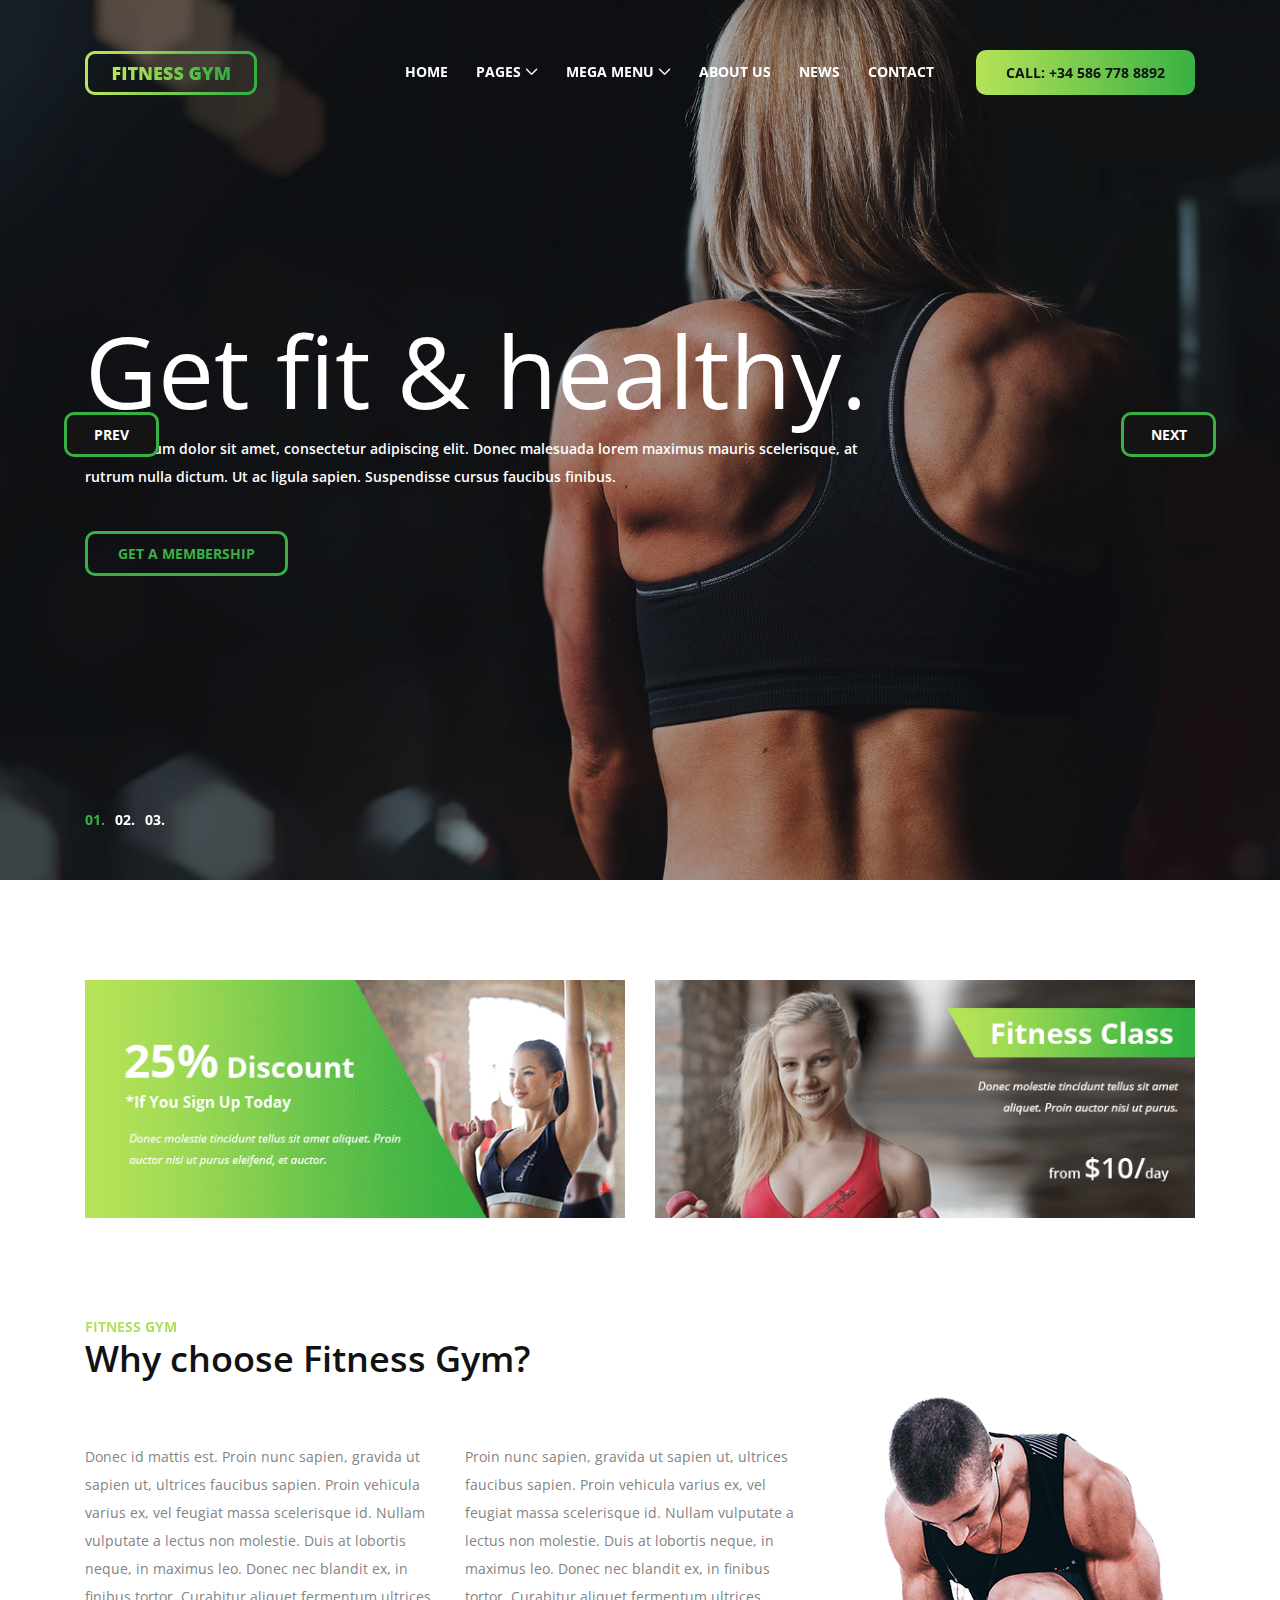
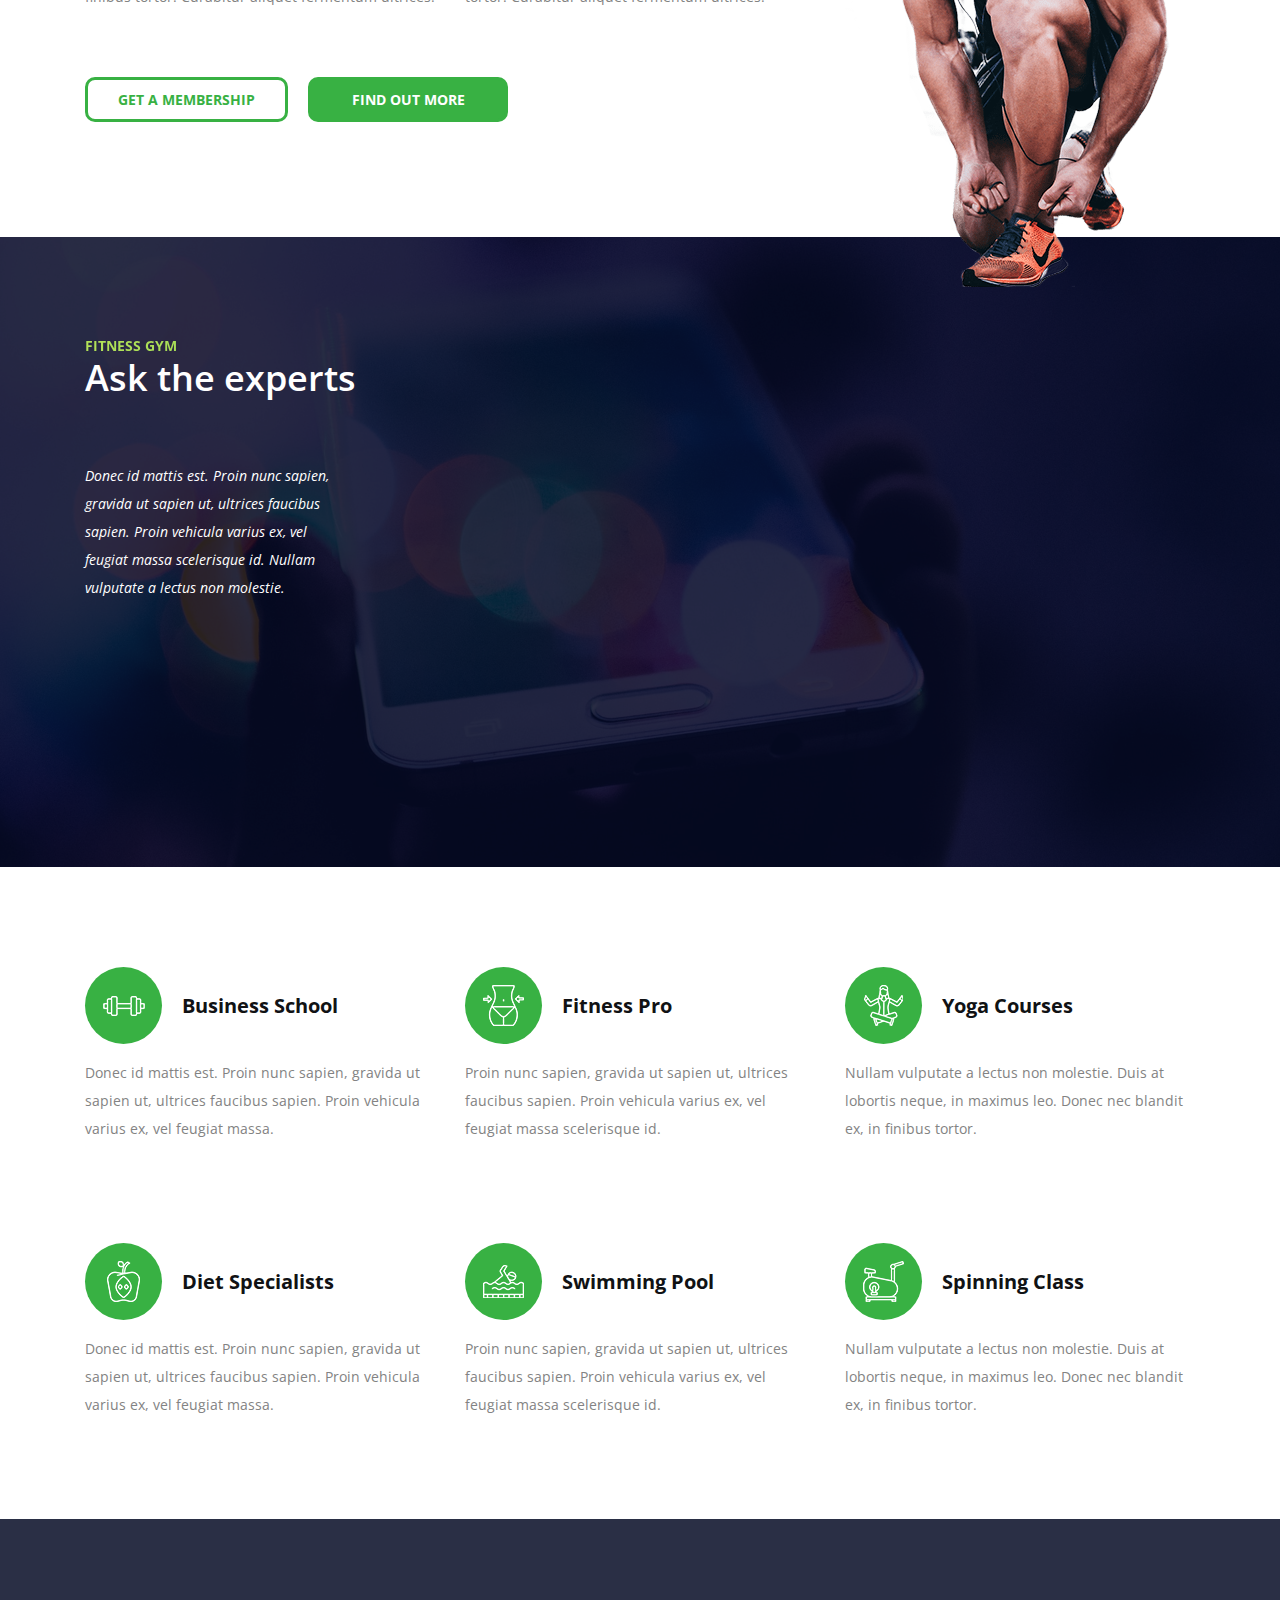
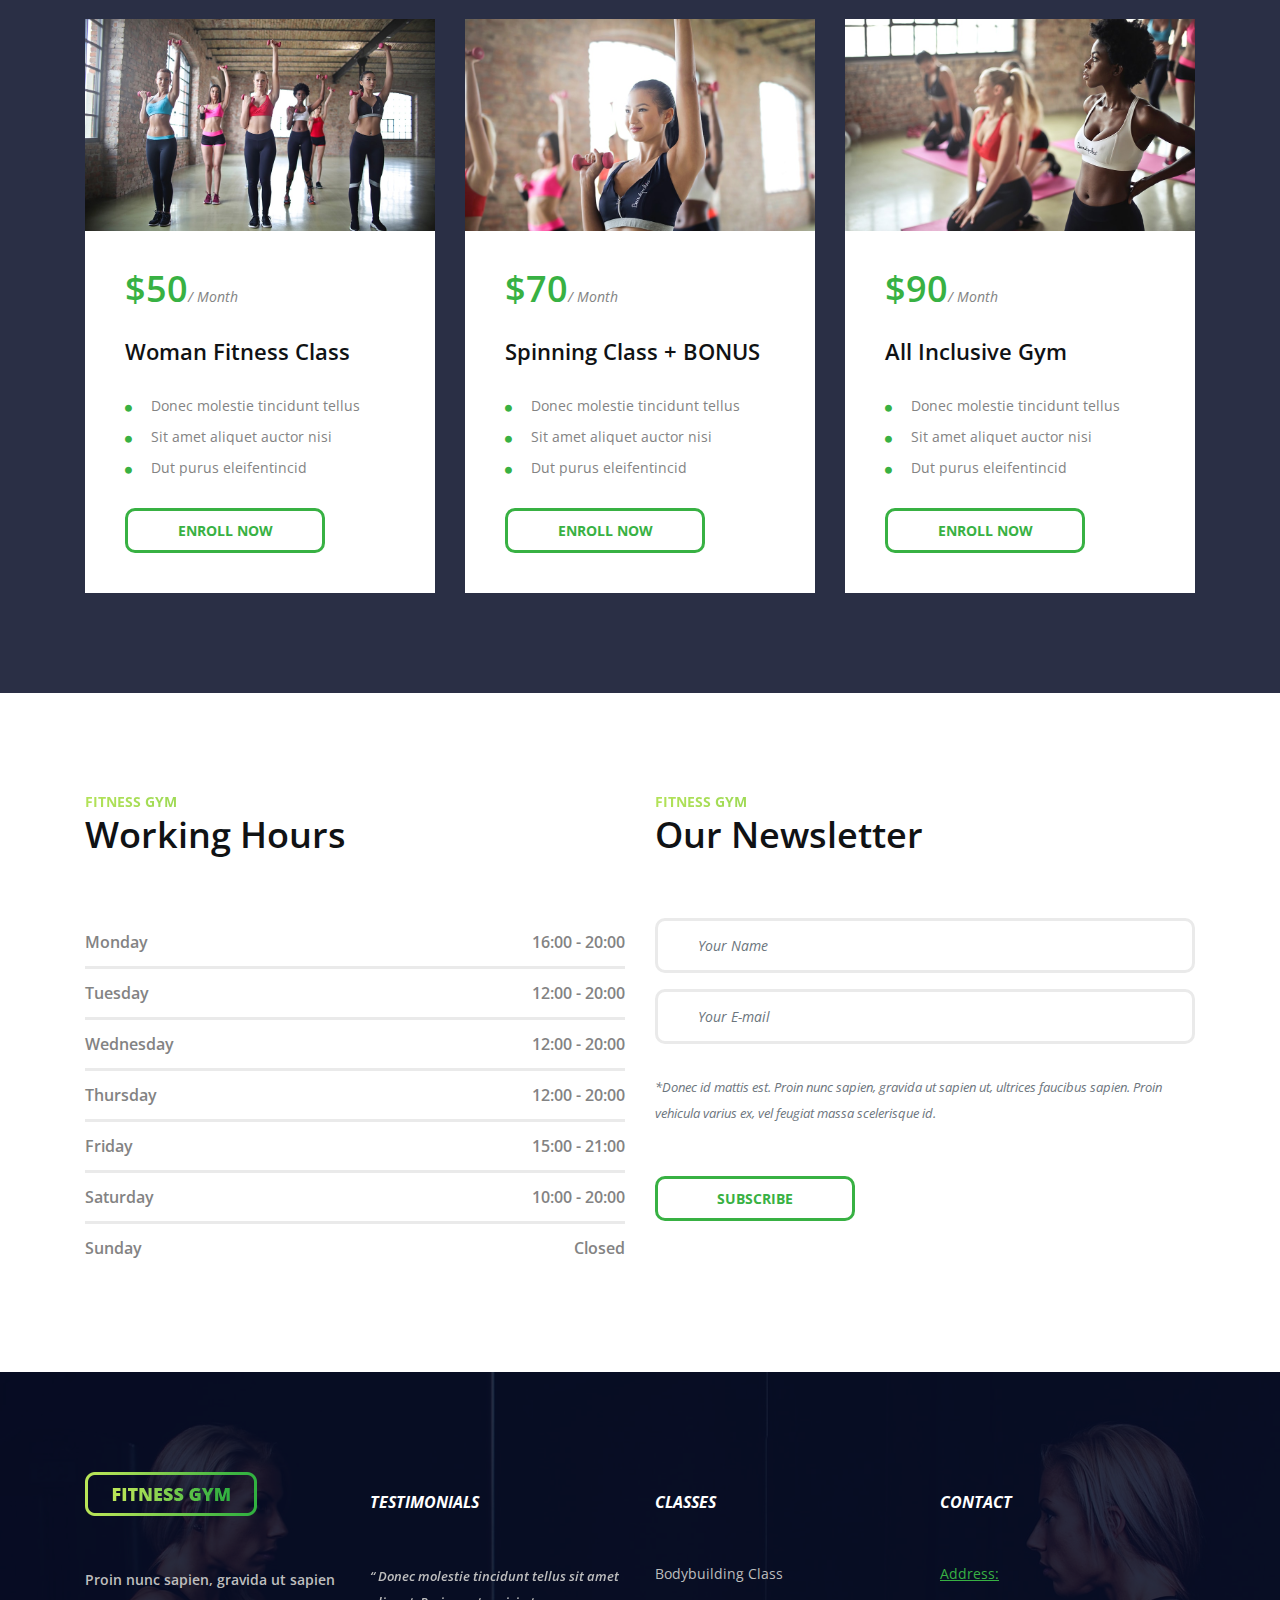
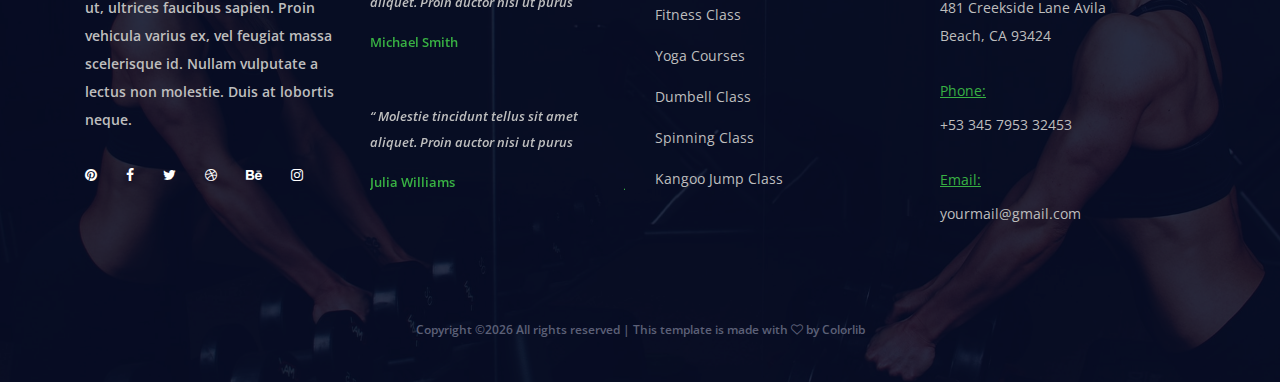
<file: index.html>
<!DOCTYPE html>
<html lang="en">

<head>
    <meta charset="UTF-8">
    <meta name="description" content="">
    <meta http-equiv="X-UA-Compatible" content="IE=edge">
    <meta name="viewport" content="width=device-width, initial-scale=1, shrink-to-fit=no">
    <!-- The above 4 meta tags *must* come first in the head; any other head content must come *after* these tags -->

    <!-- Title -->
    <title>Fitness Gym - A Modern Fitness Gym Template</title>

    <!-- Favicon -->
    <link rel="icon" href="img/core-img/favicon.ico">

    <!-- Core Stylesheet -->
    <link rel="stylesheet" href="style.css">

</head>

<body>
    <!-- ##### Preloader ##### -->
    <div id="preloader">
        <i class="circle-preloader"></i>
    </div>

    <!-- ##### Header Area Start ##### -->
    <header class="header-area">
        <!-- Navbar Area -->
        <div class="fitness-main-menu">
            <div class="classy-nav-container breakpoint-off">
                <div class="container">
                    <!-- Menu -->
                    <nav class="classy-navbar justify-content-between" id="fitnessNav">

                        <!-- Nav brand -->
                        <a href="index.html" class="nav-brand"><img src="img/core-img/logo.png" alt=""></a>

                        <!-- Navbar Toggler -->
                        <div class="classy-navbar-toggler">
                            <span class="navbarToggler"><span></span><span></span><span></span></span>
                        </div>

                        <!-- Menu -->
                        <div class="classy-menu">

                            <!-- close btn -->
                            <div class="classycloseIcon">
                                <div class="cross-wrap"><span class="top"></span><span class="bottom"></span></div>
                            </div>

                            <!-- Nav Start -->
                            <div class="classynav">
                                <ul>
                                    <li><a href="index.html">Home</a></li>
                                    <li><a href="#">Pages</a>
                                        <ul class="dropdown">
                                            <li><a href="index.html">Home</a></li>
                                            <li><a href="about-us.html">About Us</a></li>
                                            <li><a href="services.html">Services</a></li>
                                            <li><a href="blog.html">News</a></li>
                                            <li><a href="contact.html">Contact</a></li>
                                            <li><a href="elements.html">Elements</a></li>
                                        </ul>
                                    </li>
                                    <li><a href="#">Mega Menu</a>
                                        <div class="megamenu">
                                            <ul class="single-mega cn-col-4">
                                                <li><a href="index.html">Home</a></li>
                                                <li><a href="about-us.html">About Us</a></li>
                                                <li><a href="services.html">Services</a></li>
                                                <li><a href="blog.html">News</a></li>
                                                <li><a href="contact.html">Contact</a></li>
                                                <li><a href="elements.html">Elements</a></li>
                                            </ul>
                                            <ul class="single-mega cn-col-4">
                                                <li><a href="index.html">Home</a></li>
                                                <li><a href="about-us.html">About Us</a></li>
                                                <li><a href="services.html">Services</a></li>
                                                <li><a href="blog.html">News</a></li>
                                                <li><a href="contact.html">Contact</a></li>
                                                <li><a href="elements.html">Elements</a></li>
                                            </ul>
                                            <ul class="single-mega cn-col-4">
                                                <li><a href="index.html">Home</a></li>
                                                <li><a href="about-us.html">About Us</a></li>
                                                <li><a href="services.html">Services</a></li>
                                                <li><a href="blog.html">News</a></li>
                                                <li><a href="contact.html">Contact</a></li>
                                                <li><a href="elements.html">Elements</a></li>
                                            </ul>
                                            <ul class="single-mega cn-col-4">
                                                <li><a href="index.html">Home</a></li>
                                                <li><a href="about-us.html">About Us</a></li>
                                                <li><a href="services.html">Services</a></li>
                                                <li><a href="blog.html">News</a></li>
                                                <li><a href="contact.html">Contact</a></li>
                                                <li><a href="elements.html">Elements</a></li>
                                            </ul>
                                        </div>
                                    </li>
                                    <li><a href="about-us.html">About Us</a></li>
                                    <li><a href="blog.html">News</a></li>
                                    <li><a href="contact.html">Contact</a></li>
                                </ul>

                                <!-- Call Button -->
                                <a href="#" class="fitness-btn menu-btn ml-30">Call: +34 586 778 8892</a>

                            </div>
                            <!-- Nav End -->
                        </div>
                    </nav>
                </div>
            </div>
        </div>
    </header>
    <!-- ##### Header Area End ##### -->

    <!-- ##### Hero Area Start ##### -->
    <section class="hero-area">
        <div class="hero-slides owl-carousel">

            <!-- Single Hero Slide -->
            <div class="single-hero-slide bg-img" style="background-image: url(img/bg-img/bg-1.jpg);">
                <div class="container h-100">
                    <div class="row h-100 align-items-center">
                        <div class="col-12 col-lg-9">
                            <div class="hero-slides-content">
                                <h2 data-animation="fadeInUp" data-delay="100ms">Get fit &amp; healthy.</h2>
                                <p data-animation="fadeInUp" data-delay="400ms">Lorem ipsum dolor sit amet, consectetur adipiscing elit. Donec malesuada lorem maximus mauris scelerisque, at rutrum nulla dictum. Ut ac ligula sapien. Suspendisse cursus faucibus finibus.</p>
                                <a href="#" class="btn fitness-btn wel-btn" data-animation="fadeInUp" data-delay="700ms">Get a membership</a>
                            </div>
                        </div>
                    </div>
                </div>
            </div>

            <!-- Single Hero Slide -->
            <div class="single-hero-slide bg-img" style="background-image: url(img/bg-img/bg-2.jpg);">
                <div class="container h-100">
                    <div class="row h-100 align-items-center">
                        <div class="col-12 col-lg-9">
                            <div class="hero-slides-content">
                                <h2 data-animation="fadeInUp" data-delay="100ms">Long life Fitness.</h2>
                                <p data-animation="fadeInUp" data-delay="400ms">Lorem ipsum dolor sit amet, consectetur adipiscing elit. Donec malesuada lorem maximus mauris scelerisque, at rutrum nulla dictum. Ut ac ligula sapien. Suspendisse cursus faucibus finibus.</p>
                                <a href="#" class="btn fitness-btn wel-btn" data-animation="fadeInUp" data-delay="700ms">Read More</a>
                            </div>
                        </div>
                    </div>
                </div>
            </div>

            <!-- Single Hero Slide -->
            <div class="single-hero-slide bg-img" style="background-image: url(img/bg-img/bg-3.jpg);">
                <div class="container h-100">
                    <div class="row h-100 align-items-center">
                        <div class="col-12 col-lg-9">
                            <div class="hero-slides-content">
                                <h2 data-animation="fadeInUp" data-delay="100ms">Fitness wonder.</h2>
                                <p data-animation="fadeInUp" data-delay="400ms">Lorem ipsum dolor sit amet, consectetur adipiscing elit. Donec malesuada lorem maximus mauris scelerisque, at rutrum nulla dictum. Ut ac ligula sapien. Suspendisse cursus faucibus finibus.</p>
                                <a href="#" class="btn fitness-btn wel-btn" data-animation="fadeInUp" data-delay="700ms">Read More</a>
                            </div>
                        </div>
                    </div>
                </div>
            </div>
        </div>
    </section>
    <!-- ##### Hero Area End ##### -->

    <!-- ##### Fitness Adds Area Start ##### -->
    <div class="fitness-adds-area">
        <div class="container">
            <div class="row">

                <!-- Single Add Area -->
                <div class="col-12 col-lg-6">
                    <div class="single-add-area mt-100">
                        <a href="#"><img src="img/bg-img/add1.gif" alt=""></a>
                    </div>
                </div>

                <!-- Single Add Area -->
                <div class="col-12 col-lg-6">
                    <div class="single-add-area mt-100">
                        <a href="#"><img src="img/bg-img/add2.png" alt=""></a>
                    </div>
                </div>

            </div>
        </div>
    </div>
    <!-- ##### Fitness Adds Area End ##### -->

    <!-- ##### About Us Area Start ##### -->
    <div class="about-us-area section-padding-100-0">
        <div class="container">
            <div class="row">
                <div class="col-12">
                    <div class="section-heading">
                        <h6>Fitness Gym</h6>
                        <h2>Why choose Fitness Gym?</h2>
                    </div>
                </div>
            </div>

            <div class="row">
                <div class="col-12 col-lg-8">
                    <div class="row">
                        <!-- About Text -->
                        <div class="col-12 col-lg-6">
                            <div class="about-text">
                                <p>Donec id mattis est. Proin nunc sapien, gravida ut sapien ut, ultrices faucibus sapien. Proin vehicula varius ex, vel feugiat massa scelerisque id. Nullam vulputate a lectus non molestie. Duis at lobortis neque, in maximus leo. Donec nec blandit ex, in finibus tortor. Curabitur aliquet fermentum ultrices.</p>
                            </div>
                        </div>
                        <!-- About Text -->
                        <div class="col-12 col-lg-6">
                            <div class="about-text">
                                <p>Proin nunc sapien, gravida ut sapien ut, ultrices faucibus sapien. Proin vehicula varius ex, vel feugiat massa scelerisque id. Nullam vulputate a lectus non molestie. Duis at lobortis neque, in maximus leo. Donec nec blandit ex, in finibus tortor. Curabitur aliquet fermentum ultrices.</p>
                            </div>
                        </div>
                        <!-- About Button Group -->
                        <div class="col-12">
                            <div class="about-btn-group mt-50">
                                <a href="#" class="btn fitness-btn mr-3">Get a membership</a>
                                <a href="#" class="btn fitness-btn btn-2">Find out more</a>
                            </div>
                        </div>
                    </div>
                </div>
                <div class="col-12 col-lg-4">
                    <div class="about-thumb">
                        <img src="img/bg-img/man.png" alt="">
                    </div>
                </div>
            </div>
        </div>
    </div>
    <!-- ##### About Us Area End ##### -->

    <!-- ##### Experts Area Start ##### -->
    <div class="meet-the-experts-area section-padding-100-0 bg-img bg-overlay" style="background-image: url(img/bg-img/bg-6.jpg);">
        <div class="container">
            <div class="row">
                <div class="col-12">
                    <div class="section-heading white">
                        <h6>Fitness Gym</h6>
                        <h2>Ask the experts</h2>
                    </div>
                </div>
            </div>

            <div class="row">
                <div class="col-12 col-lg-3">
                    <div class="experts-text">
                        <p>Donec id mattis est. Proin nunc sapien, gravida ut sapien ut, ultrices faucibus sapien. Proin vehicula varius ex, vel feugiat massa scelerisque id. Nullam vulputate a lectus non molestie.</p>
                    </div>
                </div>
                <div class="col-12 col-lg-9">
                    <div class="experts-team-members">

                        <!-- Single Team Members -->
                        <div class="single-team-members wow fadeInUp" data-wow-delay="0.2s">
                            <img src="img/team-img/1.png" alt="">
                            <!-- Team Members Info -->
                            <div class="team-members-info">
                                <h3>Julia Smith</h3>
                                <h6>Personal trainer</h6>
                            </div>
                        </div>

                        <!-- Single Team Members -->
                        <div class="single-team-members wow fadeInUp" data-wow-delay="0.3s">
                            <img src="img/team-img/2.png" alt="">
                            <!-- Team Members Info -->
                            <div class="team-members-info">
                                <h3>Mick Hamilton</h3>
                                <h6>Personal trainer</h6>
                            </div>
                        </div>

                        <!-- Single Team Members -->
                        <div class="single-team-members wow fadeInUp" data-wow-delay="0.4s">
                            <img src="img/team-img/3.png" alt="">
                            <!-- Team Members Info -->
                            <div class="team-members-info">
                                <h3>Jack Black</h3>
                                <h6>Personal trainer</h6>
                            </div>
                        </div>

                        <!-- Single Team Members -->
                        <div class="single-team-members wow fadeInUp" data-wow-delay="0.5s">
                            <img src="img/team-img/4.png" alt="">
                            <!-- Team Members Info -->
                            <div class="team-members-info">
                                <h3>Criss James</h3>
                                <h6>Fitness trainer</h6>
                            </div>
                        </div>

                    </div>
                </div>
            </div>
        </div>
    </div>
    <!-- ##### Experts Area End ##### -->

    <!-- ##### Service Area Start ##### -->
    <div class="fitness-services-area section-padding-100-0">
        <div class="container">
            <div class="row">

                <!-- Single Service Area -->
                <div class="col-12 col-sm-6 col-lg-4">
                    <div class="single-service-area mb-100">
                        <div class="course-content d-flex align-items-center">
                            <!-- Course Icon -->
                            <div class="course-icon d-flex align-items-center justify-content-center">
                                <img src="img/core-img/dumbbell.png" alt="">
                            </div>
                            <h4>Business School</h4>
                        </div>
                        <p>Donec id mattis est. Proin nunc sapien, gravida ut sapien ut, ultrices faucibus sapien. Proin vehicula varius ex, vel feugiat massa.</p>
                    </div>
                </div>

                <!-- Single Service Area -->
                <div class="col-12 col-sm-6 col-lg-4">
                    <div class="single-service-area mb-100">
                        <div class="course-content d-flex align-items-center">
                            <!-- Course Icon -->
                            <div class="course-icon d-flex align-items-center justify-content-center">
                                <img src="img/core-img/slim-down.png" alt="">
                            </div>
                            <h4>Fitness Pro</h4>
                        </div>
                        <p>Proin nunc sapien, gravida ut sapien ut, ultrices faucibus sapien. Proin vehicula varius ex, vel feugiat massa scelerisque id.</p>
                    </div>
                </div>

                <!-- Single Service Area -->
                <div class="col-12 col-sm-6 col-lg-4">
                    <div class="single-service-area mb-100">
                        <div class="course-content d-flex align-items-center">
                            <!-- Course Icon -->
                            <div class="course-icon d-flex align-items-center justify-content-center">
                                <img src="img/core-img/lotus-position.png" alt="">
                            </div>
                            <h4>Yoga Courses</h4>
                        </div>
                        <p>Nullam vulputate a lectus non molestie. Duis at lobortis neque, in maximus leo. Donec nec blandit ex, in finibus tortor.</p>
                    </div>
                </div>

                <!-- Single Service Area -->
                <div class="col-12 col-sm-6 col-lg-4">
                    <div class="single-service-area mb-100">
                        <div class="course-content d-flex align-items-center">
                            <!-- Course Icon -->
                            <div class="course-icon d-flex align-items-center justify-content-center">
                                <img src="img/core-img/apple.png" alt="">
                            </div>
                            <h4>Diet Specialists</h4>
                        </div>
                        <p>Donec id mattis est. Proin nunc sapien, gravida ut sapien ut, ultrices faucibus sapien. Proin vehicula varius ex, vel feugiat massa.</p>
                    </div>
                </div>

                <!-- Single Service Area -->
                <div class="col-12 col-sm-6 col-lg-4">
                    <div class="single-service-area mb-100">
                        <div class="course-content d-flex align-items-center">
                            <!-- Course Icon -->
                            <div class="course-icon d-flex align-items-center justify-content-center">
                                <img src="img/core-img/swimming.png" alt="">
                            </div>
                            <h4>Swimming Pool</h4>
                        </div>
                        <p>Proin nunc sapien, gravida ut sapien ut, ultrices faucibus sapien. Proin vehicula varius ex, vel feugiat massa scelerisque id.</p>
                    </div>
                </div>

                <!-- Single Service Area -->
                <div class="col-12 col-sm-6 col-lg-4">
                    <div class="single-service-area mb-100">
                        <div class="course-content d-flex align-items-center">
                            <!-- Course Icon -->
                            <div class="course-icon d-flex align-items-center justify-content-center">
                                <img src="img/core-img/stationary-bike.png" alt="">
                            </div>
                            <h4>Spinning Class</h4>
                        </div>
                        <p>Nullam vulputate a lectus non molestie. Duis at lobortis neque, in maximus leo. Donec nec blandit ex, in finibus tortor.</p>
                    </div>
                </div>

            </div>
        </div>
    </div>
    <!-- ##### Service Area End ##### -->

    <!-- ##### Pricing Table Area Start ##### -->
    <div class="fitness-pricing-table-area section-padding-100-0 bg-img bg-overlay bg-fixed" style="background-image: url(img/bg-img/bg-7.jpg);">
        <div class="container">
            <div class="row justify-content-center">

                <!-- Single Price Table -->
                <div class="col-12 col-md-6 col-lg-4">
                    <div class="single-price-table mb-100">
                        <img src="img/bg-img/bg-8.jpg" alt="">
                        <div class="price-table-content">
                            <!-- price -->
                            <h2 class="price">
                                $50<span>/ Month</span>
                            </h2>
                            <h5>Woman Fitness Class</h5>
                            <!-- Price Data -->
                            <ul class="price-data">
                                <li><i class="fa fa-circle" aria-hidden="true"></i> Donec molestie tincidunt tellus</li>
                                <li><i class="fa fa-circle" aria-hidden="true"></i> Sit amet aliquet auctor nisi</li>
                                <li><i class="fa fa-circle" aria-hidden="true"></i> Dut purus eleifentincid</li>
                            </ul>
                            <!-- btn -->
                            <a href="#" class="btn fitness-btn mt-30">Enroll Now</a>
                        </div>
                    </div>
                </div>

                <!-- Single Price Table -->
                <div class="col-12 col-md-6 col-lg-4">
                    <div class="single-price-table mb-100">
                        <img src="img/bg-img/bg-9.jpg" alt="">
                        <div class="price-table-content">
                            <!-- price -->
                            <h2 class="price">
                                $70<span>/ Month</span>
                            </h2>
                            <h5>Spinning Class + BONUS</h5>
                            <!-- Price Data -->
                            <ul class="price-data">
                                <li><i class="fa fa-circle" aria-hidden="true"></i> Donec molestie tincidunt tellus</li>
                                <li><i class="fa fa-circle" aria-hidden="true"></i> Sit amet aliquet auctor nisi</li>
                                <li><i class="fa fa-circle" aria-hidden="true"></i> Dut purus eleifentincid</li>
                            </ul>
                            <!-- btn -->
                            <a href="#" class="btn fitness-btn mt-30">Enroll Now</a>
                        </div>
                    </div>
                </div>

                <!-- Single Price Table -->
                <div class="col-12 col-md-6 col-lg-4">
                    <div class="single-price-table mb-100">
                        <img src="img/bg-img/bg-10.jpg" alt="">
                        <div class="price-table-content">
                            <!-- price -->
                            <h2 class="price">
                                $90<span>/ Month</span>
                            </h2>
                            <h5>All Inclusive Gym</h5>
                            <!-- Price Data -->
                            <ul class="price-data">
                                <li><i class="fa fa-circle" aria-hidden="true"></i> Donec molestie tincidunt tellus</li>
                                <li><i class="fa fa-circle" aria-hidden="true"></i> Sit amet aliquet auctor nisi</li>
                                <li><i class="fa fa-circle" aria-hidden="true"></i> Dut purus eleifentincid</li>
                            </ul>
                            <!-- btn -->
                            <a href="#" class="btn fitness-btn mt-30">Enroll Now</a>
                        </div>
                    </div>
                </div>

            </div>
        </div>
    </div>
    <!-- ##### Pricing Table Area End ##### -->

    <!-- ##### Working Hours Area Start ##### -->
    <div class="fitness-working-hours-area section-padding-100-0">
        <div class="container">
            <div class="row">

                <!-- Fitness Working Hours -->
                <div class="col-12 col-lg-6">
                    <div class="fitness-working-hours mb-100">
                        <div class="section-heading">
                            <h6>Fitness Gym</h6>
                            <h2>Working Hours</h2>
                        </div>
                        <!-- Working Hours -->
                        <ul class="working-hours">
                            <li><span>Monday</span> <span>16:00 - 20:00</span></li>
                            <li><span>Tuesday</span> <span>12:00 - 20:00</span></li>
                            <li><span>Wednesday</span> <span>12:00 - 20:00</span></li>
                            <li><span>Thursday</span> <span>12:00 - 20:00</span></li>
                            <li><span>Friday</span> <span>15:00 - 21:00</span></li>
                            <li><span>Saturday</span> <span>10:00 - 20:00</span></li>
                            <li><span>Sunday</span> <span>Closed</span></li>
                        </ul>
                    </div>
                </div>

                <!-- Our Newsletter Area -->
                <div class="col-12 col-lg-6">
                    <div class="our-newsletter-area mb-100">
                        <div class="section-heading">
                            <h6>Fitness Gym</h6>
                            <h2>Our Newsletter</h2>
                        </div>

                        <!-- Newsletter Form -->
                        <form action="#" method="get">
                            <div class="form-group">
                                <input type="text" class="form-control" name="name" id="name" placeholder="Your Name">
                            </div>
                            <div class="form-group mb-0">
                                <input type="email" class="form-control" name="email" id="email" aria-describedby="emailHelp" placeholder="Your E-mail">
                                <small id="emailHelp" class="form-text text-muted">*Donec id mattis est. Proin nunc sapien, gravida ut sapien ut, ultrices faucibus sapien. Proin vehicula varius ex, vel feugiat massa scelerisque id.</small>
                            </div>
                            <button type="submit" class="btn fitness-btn btn-white mt-50">Subscribe</button>
                        </form>
                    </div>
                </div>

            </div>
        </div>
    </div>
    <!-- ##### Working Hours Area End ##### -->

    <!-- ##### Footer Area Start ##### -->
    <footer class="footer-area section-padding-100-0 bg-img bg-overlay" style="background-image: url(img/bg-img/bg-11.jpg);">

        <div class="main-footer-area">
            <div class="container">
                <div class="row">

                    <!-- Footer Widget Area -->
                    <div class="col-12 col-sm-6 col-lg-3">
                        <div class="footer-widget-area mb-50">
                            <!-- Widget Title -->
                            <div class="widget-title">
                                <a href="#"><img src="img/core-img/logo.png" alt=""></a>
                            </div>
                            <p class="mb-30">Proin nunc sapien, gravida ut sapien ut, ultrices faucibus sapien. Proin vehicula varius ex, vel feugiat massa scelerisque id. Nullam vulputate a lectus non molestie. Duis at lobortis neque.</p>
                            <!-- Social Info -->
                            <div class="footer-social-info">
                                <a href="#"><i class="fa fa-pinterest" aria-hidden="true"></i></a>
                                <a href="#"><i class="fa fa-facebook" aria-hidden="true"></i></a>
                                <a href="#"><i class="fa fa-twitter" aria-hidden="true"></i></a>
                                <a href="#"><i class="fa fa-dribbble" aria-hidden="true"></i></a>
                                <a href="#"><i class="fa fa-behance" aria-hidden="true"></i></a>
                                <a href="#"><i class="fa fa-instagram" aria-hidden="true"></i></a>
                            </div>
                        </div>
                    </div>

                    <!-- Footer Widget Area -->
                    <div class="col-12 col-sm-6 col-lg-3">
                        <div class="footer-widget-area mb-50">
                            <!-- Widget Title -->
                            <div class="widget-title">
                                <h6>testimonials</h6>
                            </div>

                            <!-- Testimonials Slides -->
                            <div class="testimonials-slides owl-carousel">

                                <div class="single-slide">
                                    <!-- Single Testimonial -->
                                    <div class="single-testimonial">
                                        <p>“ Donec molestie tincidunt tellus sit amet aliquet. Proin auctor nisi ut purus</p>
                                        <span>Michael Smith</span>
                                    </div>
                                    <!-- Single Testimonial -->
                                    <div class="single-testimonial">
                                        <p>“ Molestie tincidunt tellus sit amet aliquet. Proin auctor nisi ut purus</p>
                                        <span>Julia Williams</span>
                                    </div>
                                </div>

                                <div class="single-slide">
                                    <!-- Single Testimonial -->
                                    <div class="single-testimonial">
                                        <p>“ Donec molestie tincidunt tellus sit amet aliquet. Proin auctor nisi ut purus</p>
                                        <span>Michael Smith</span>
                                    </div>
                                    <!-- Single Testimonial -->
                                    <div class="single-testimonial">
                                        <p>“ Molestie tincidunt tellus sit amet aliquet. Proin auctor nisi ut purus</p>
                                        <span>Julia Williams</span>
                                    </div>
                                </div>

                                <div class="single-slide">
                                    <!-- Single Testimonial -->
                                    <div class="single-testimonial">
                                        <p>“ Donec molestie tincidunt tellus sit amet aliquet. Proin auctor nisi ut purus</p>
                                        <span>Michael Smith</span>
                                    </div>
                                    <!-- Single Testimonial -->
                                    <div class="single-testimonial">
                                        <p>“ Molestie tincidunt tellus sit amet aliquet. Proin auctor nisi ut purus</p>
                                        <span>Julia Williams</span>
                                    </div>
                                </div>

                            </div>
                        </div>
                    </div>

                    <!-- Footer Widget Area -->
                    <div class="col-12 col-sm-6 col-lg-3">
                        <div class="footer-widget-area mb-50">
                            <div class="widget-title">
                                <h6>Classes</h6>
                            </div>

                            <nav>
                                <ul class="fitness-classes">
                                    <li><a href="#">Bodybuilding Class</a></li>
                                    <li><a href="#">Fitness Class</a></li>
                                    <li><a href="#">Yoga Courses</a></li>
                                    <li><a href="#">Dumbell Class</a></li>
                                    <li><a href="#">Spinning Class</a></li>
                                    <li><a href="#">Kangoo Jump Class</a></li>
                                </ul>
                            </nav>
                        </div>
                    </div>

                    <!-- Footer Widget Area -->
                    <div class="col-12 col-sm-6 col-lg-3">
                        <div class="footer-widget-area mb-50">
                            <div class="widget-title">
                                <h6>Contact</h6>
                            </div>

                            <!-- Single Contact -->
                            <div class="single-contact mb-30">
                                <span>Address:</span>
                                <p>481 Creekside Lane Avila <br>Beach, CA 93424</p>
                            </div>

                            <!-- Single Contact -->
                            <div class="single-contact mb-30">
                                <span>Phone:</span>
                                <p>+53 345 7953 32453</p>
                            </div>

                            <!-- Single Contact -->
                            <div class="single-contact mb-30">
                                <span>Email:</span>
                                <p>yourmail@gmail.com</p>
                            </div>

                        </div>
                    </div>

                </div>
            </div>
        </div>

        <!-- Copywrite Area -->
        <div class="bottom-footer-area">
            <div class="container">
                <div class="row">
                    <div class="col-12">
                        <p><a href="#"><!-- Link back to Colorlib can't be removed. Template is licensed under CC BY 3.0. -->
Copyright &copy;<script>document.write(new Date().getFullYear());</script> All rights reserved | This template is made with <i class="fa fa-heart-o" aria-hidden="true"></i> by <a href="https://colorlib.com" target="_blank">Colorlib</a>
<!-- Link back to Colorlib can't be removed. Template is licensed under CC BY 3.0. -->
</p>
                    </div>
                </div>
            </div>
        </div>
    </footer>
    <!-- ##### Footer Area Start ##### -->

    <!-- ##### All Javascript Script ##### -->
    <!-- jQuery-2.2.4 js -->
    <script src="js/jquery/jquery-2.2.4.min.js"></script>
    <!-- Popper js -->
    <script src="js/bootstrap/popper.min.js"></script>
    <!-- Bootstrap js -->
    <script src="js/bootstrap/bootstrap.min.js"></script>
    <!-- All Plugins js -->
    <script src="js/plugins/plugins.js"></script>
    <!-- Active js -->
    <script src="js/active.js"></script>
    <!-- Live Chat Code :: Start of Tawk.to Script -->
    <script>
        var Tawk_API = Tawk_API || {},
            Tawk_LoadStart = new Date();
        (function() {
            var s1 = document.createElement("script"),
                s0 = document.getElementsByTagName("script")[0];
            s1.async = true;
            s1.src = 'https://embed.tawk.to/5b55ea72df040c3e9e0bdf85/default';
            s1.charset = 'UTF-8';
            s1.setAttribute('crossorigin', '*');
            s0.parentNode.insertBefore(s1, s0);
        })();
    </script>
    <!-- End of Tawk.to Script -->
</body>

</html>
</file>
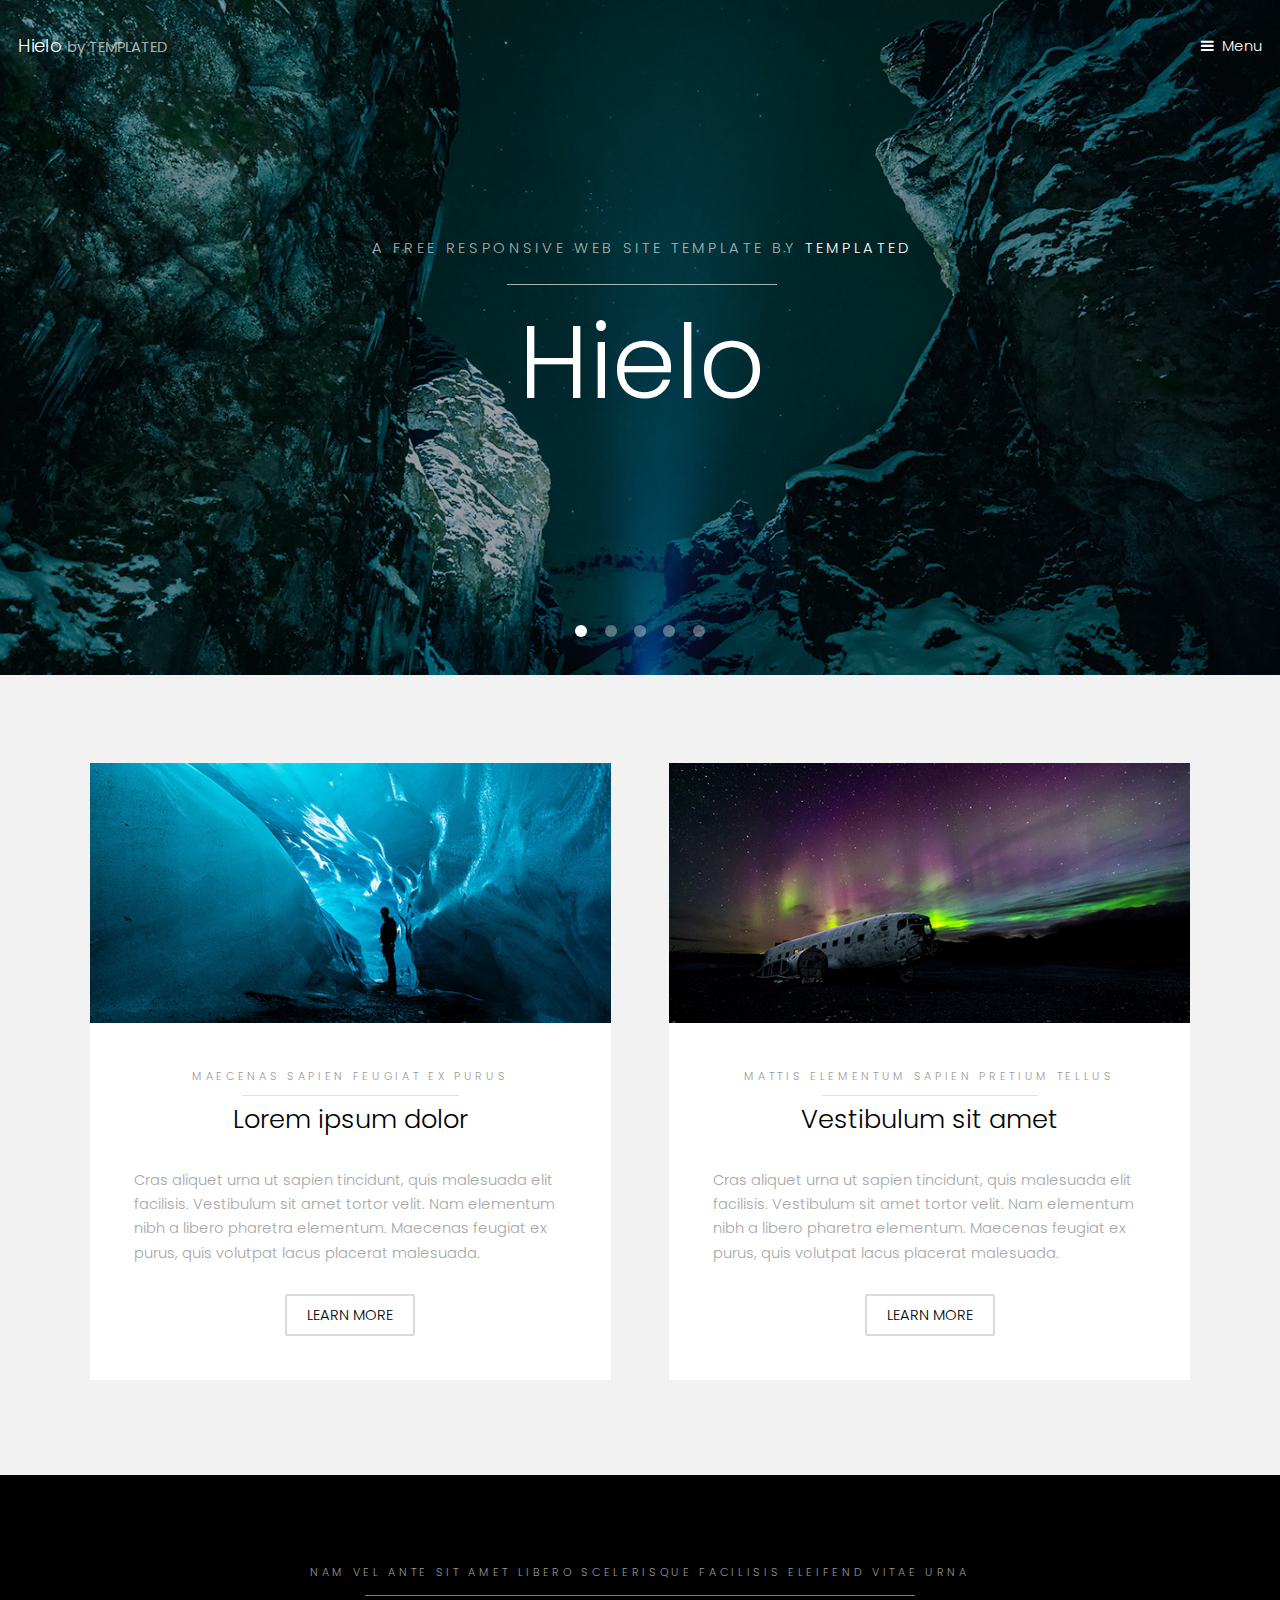
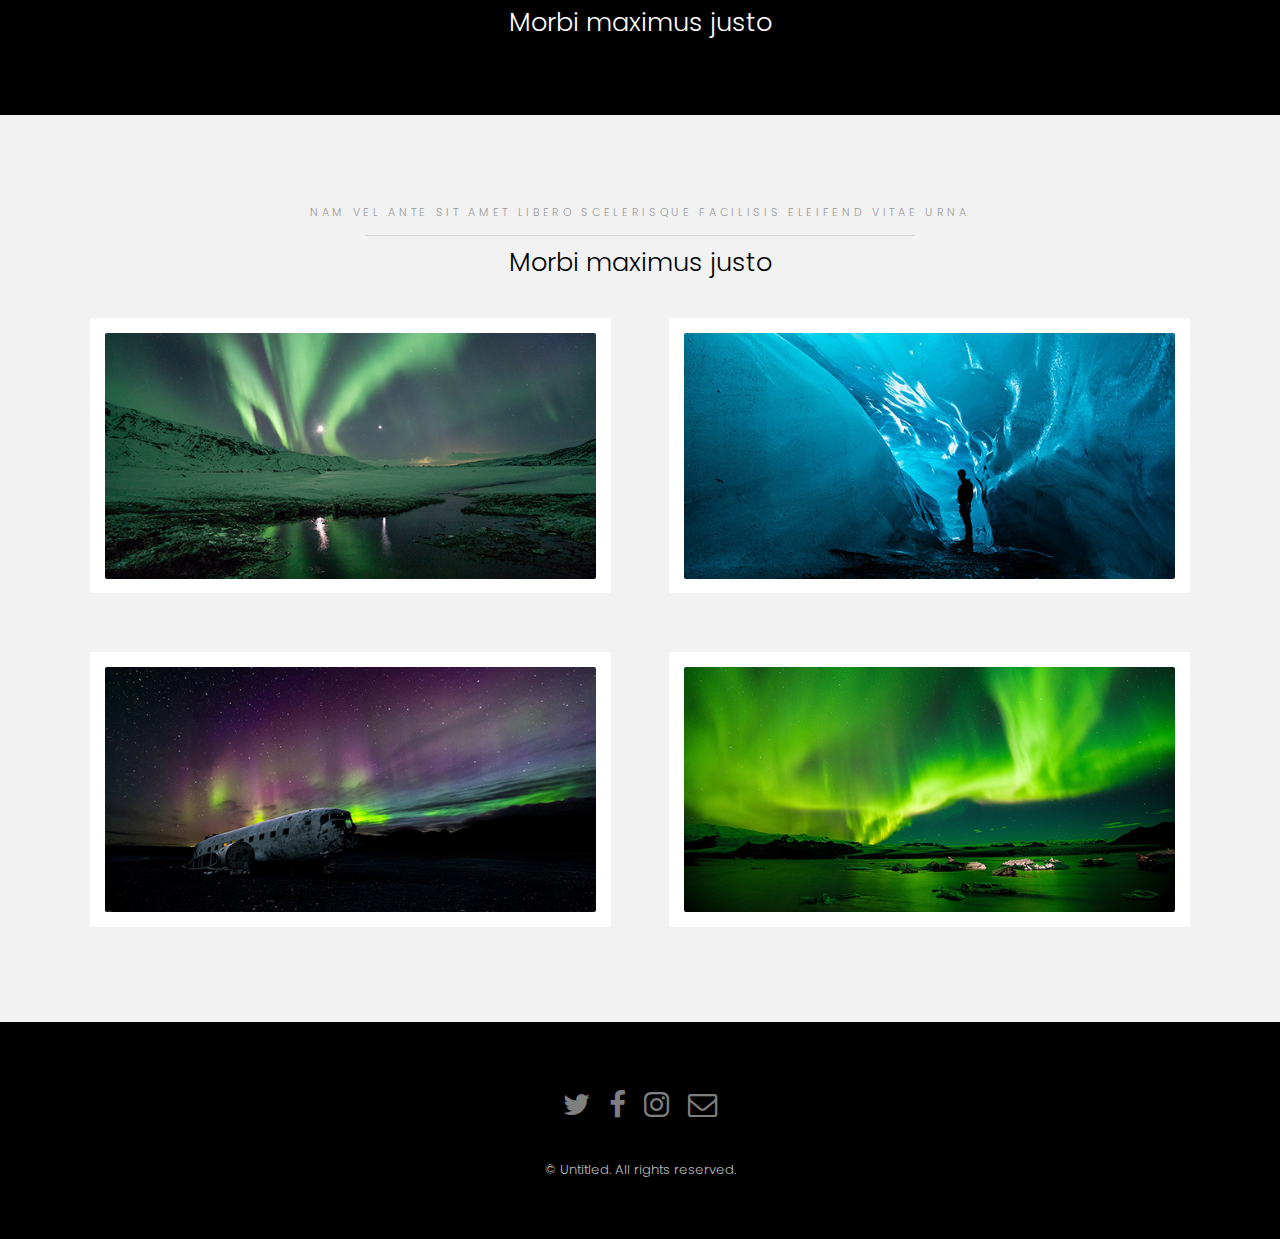
<file: hielo-772466825 - copia/index.html>
<!DOCTYPE HTML>
<!--
	Hielo by TEMPLATED
	templated.co @templatedco
	Released for free under the Creative Commons Attribution 3.0 license (templated.co/license)
-->
<html>
	<head>
		<title>Hielo the TEMPLATED</title>
		<meta charset="utf-8" />
		<meta name="viewport" content="width=device-width, initial-scale=1" />
		<link rel="stylesheet" href="assets/css/main.css" />
	</head>
	<body>

		<!-- Header -->
			<header id="header" class="alt">
				<div class="logo"><a href="index.html">Hielo <span>by TEMPLATED</span></a></div>
				<a href="#menu">Menu</a>
			</header>

		<!-- Nav -->
			<nav id="menu">
				<ul class="links">
					<li><a href="index.html">Inicio</a></li>
					<li><a href="generic.html">Conoce mas (generic)</a></li>
					<li><a href="elements.html">planes (elements)</a></li>
                    <li><a href="Inscripcion.html">tu espacio (inscripcion)</a></li>
                    <li><a href="unidades.html">unidades  </a></li>
				</ul>
			</nav>

		<!-- Banner -->
			<section class="banner full">
				<article>
					<img src="images/slide01.jpg" alt="" />
					<div class="inner">
						<header>
							<p>A free responsive web site template by <a href="https://templated.co">TEMPLATED</a></p>
							<h2>Hielo</h2>
						</header>
					</div>
				</article>
				<article>
					<img src="images/slide02.jpg" alt="" />
					<div class="inner">
						<header>
							<p>Lorem ipsum dolor sit amet nullam feugiat</p>
							<h2>Magna etiam</h2>
						</header>
					</div>
				</article>
				<article>
					<img src="images/slide03.jpg"  alt="" />
					<div class="inner">
						<header>
							<p>Sed cursus aliuam veroeros lorem ipsum nullam</p>
							<h2>Tempus dolor</h2>
						</header>
					</div>
				</article>
				<article>
					<img src="images/slide04.jpg"  alt="" />
					<div class="inner">
						<header>
							<p>Adipiscing lorem ipsum feugiat sed phasellus consequat</p>
							<h2>Etiam feugiat</h2>
						</header>
					</div>
				</article>
				<article>
					<img src="images/slide05.jpg"  alt="" />
					<div class="inner">
						<header>
							<p>Ipsum dolor sed magna veroeros lorem ipsum</p>
							<h2>Lorem adipiscing</h2>
						</header>
					</div>
				</article>
			</section>

		<!-- One -->
			<section id="one" class="wrapper style2">
				<div class="inner">
					<div class="grid-style">

						<div>
							<div class="box">
								<div class="image fit">
									<img src="images/pic02.jpg" alt="" />
								</div>
								<div class="content">
									<header class="align-center">
										<p>maecenas sapien feugiat ex purus</p>
										<h2>Lorem ipsum dolor</h2>
									</header>
									<p> Cras aliquet urna ut sapien tincidunt, quis malesuada elit facilisis. Vestibulum sit amet tortor velit. Nam elementum nibh a libero pharetra elementum. Maecenas feugiat ex purus, quis volutpat lacus placerat malesuada.</p>
									<footer class="align-center">
										<a href="#" class="button alt">Learn More</a>
									</footer>
								</div>
							</div>
						</div>

						<div>
							<div class="box">
								<div class="image fit">
									<img src="images/pic03.jpg" alt="" />
								</div>
								<div class="content">
									<header class="align-center">
										<p>mattis elementum sapien pretium tellus</p>
										<h2>Vestibulum sit amet</h2>
									</header>
									<p> Cras aliquet urna ut sapien tincidunt, quis malesuada elit facilisis. Vestibulum sit amet tortor velit. Nam elementum nibh a libero pharetra elementum. Maecenas feugiat ex purus, quis volutpat lacus placerat malesuada.</p>
									<footer class="align-center">
										<a href="#" class="button alt">Learn More</a>
									</footer>
								</div>
							</div>
						</div>

					</div>
				</div>
			</section>

		<!-- Two -->
			<section id="two" class="wrapper style3">
				<div class="inner">
					<header class="align-center">
						<p>Nam vel ante sit amet libero scelerisque facilisis eleifend vitae urna</p>
						<h2>Morbi maximus justo</h2>
					</header>
				</div>
			</section>

		<!-- Three -->
			<section id="three" class="wrapper style2">
				<div class="inner">
					<header class="align-center">
						<p class="special">Nam vel ante sit amet libero scelerisque facilisis eleifend vitae urna</p>
						<h2>Morbi maximus justo</h2>
					</header>
					<div class="gallery">
						<div>
							<div class="image fit">
								<a href="#"><img src="images/pic01.jpg" alt="" /></a>
							</div>
						</div>
						<div>
							<div class="image fit">
								<a href="#"><img src="images/pic02.jpg" alt="" /></a>
							</div>
						</div>
						<div>
							<div class="image fit">
								<a href="#"><img src="images/pic03.jpg" alt="" /></a>
							</div>
						</div>
						<div>
							<div class="image fit">
								<a href="#"><img src="images/pic04.jpg" alt="" /></a>
							</div>
						</div>
					</div>
				</div>
			</section>


		<!-- Footer -->
			<footer id="footer">
				<div class="container">
					<ul class="icons">
						<li><a href="#" class="icon fa-twitter"><span class="label">Twitter</span></a></li>
						<li><a href="#" class="icon fa-facebook"><span class="label">Facebook</span></a></li>
						<li><a href="#" class="icon fa-instagram"><span class="label">Instagram</span></a></li>
						<li><a href="#" class="icon fa-envelope-o"><span class="label">Email</span></a></li>
					</ul>
				</div>
				<div class="copyright">
					&copy; Untitled. All rights reserved.
				</div>
			</footer>

		<!-- Scripts -->
			<script src="assets/js/jquery.min.js"></script>
			<script src="assets/js/jquery.scrollex.min.js"></script>
			<script src="assets/js/skel.min.js"></script>
			<script src="assets/js/util.js"></script>
			<script src="assets/js/main.js"></script>

	</body>
</html>
</file>
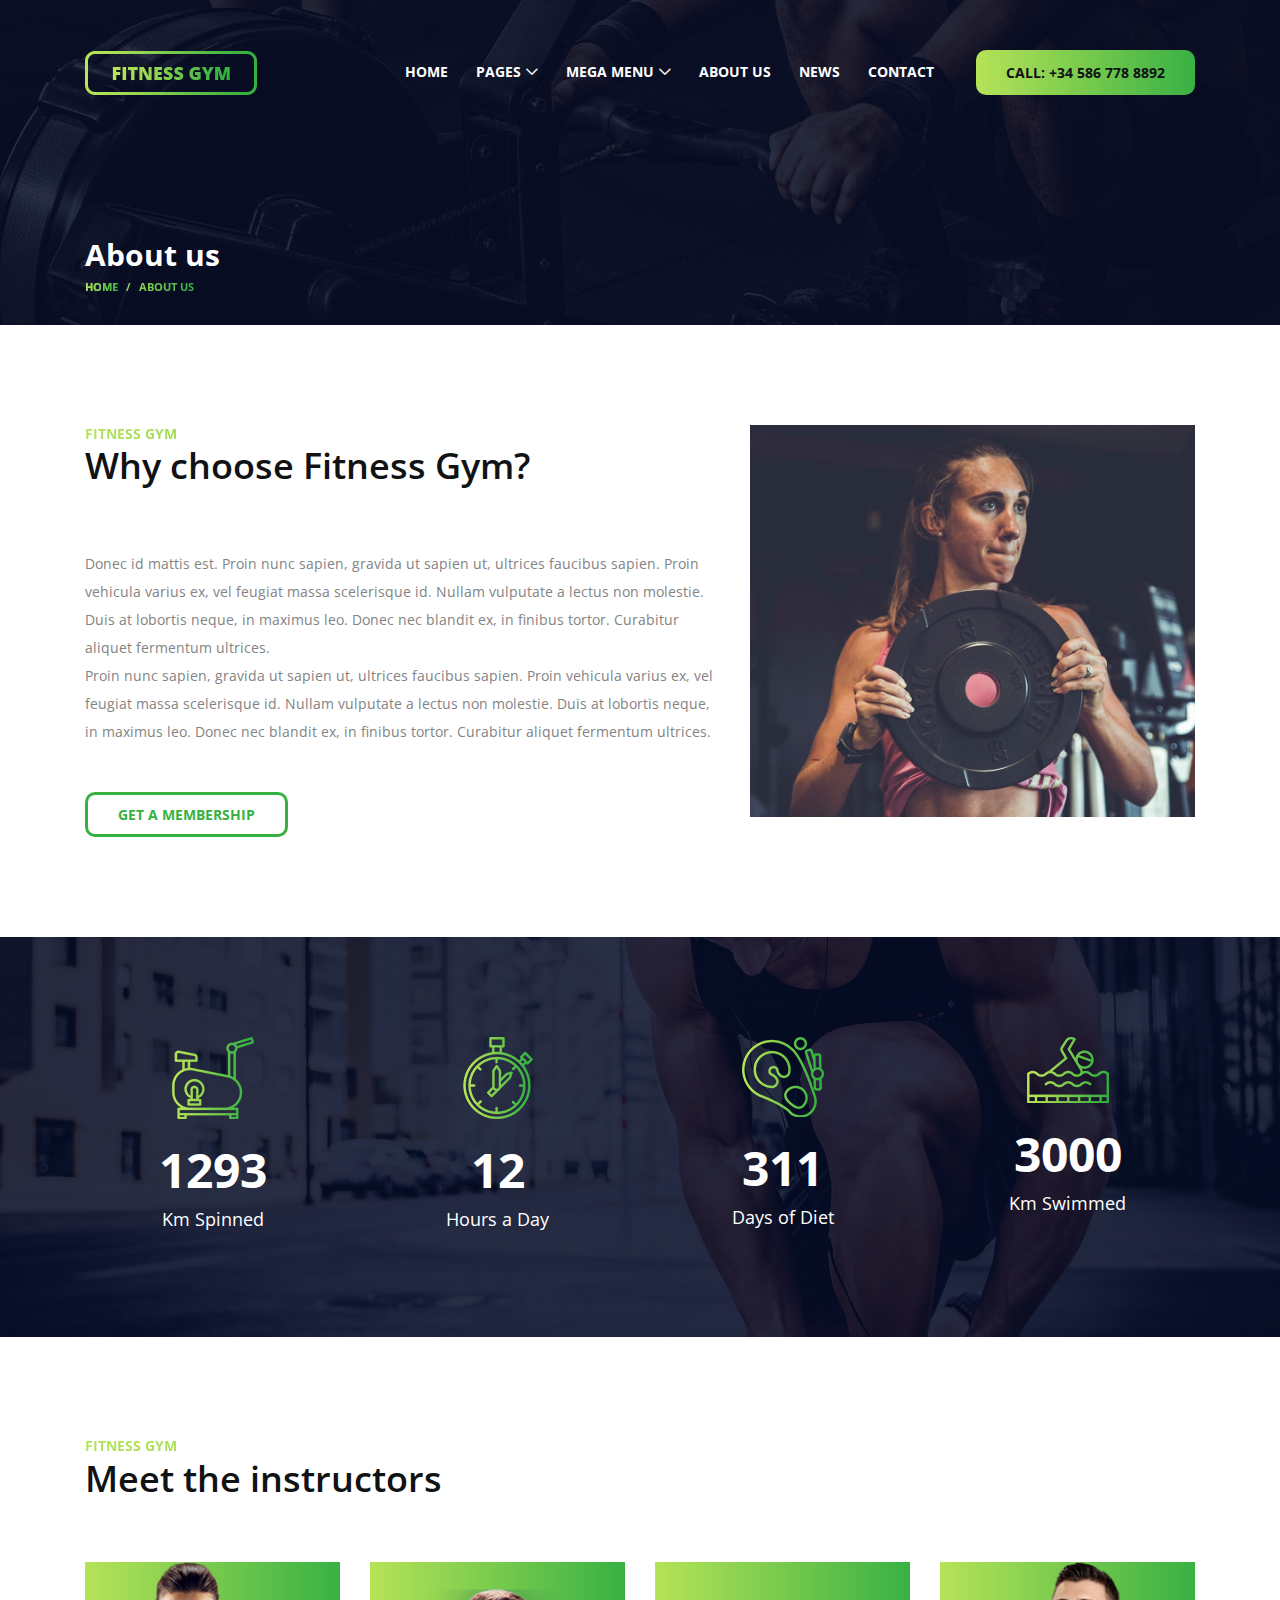
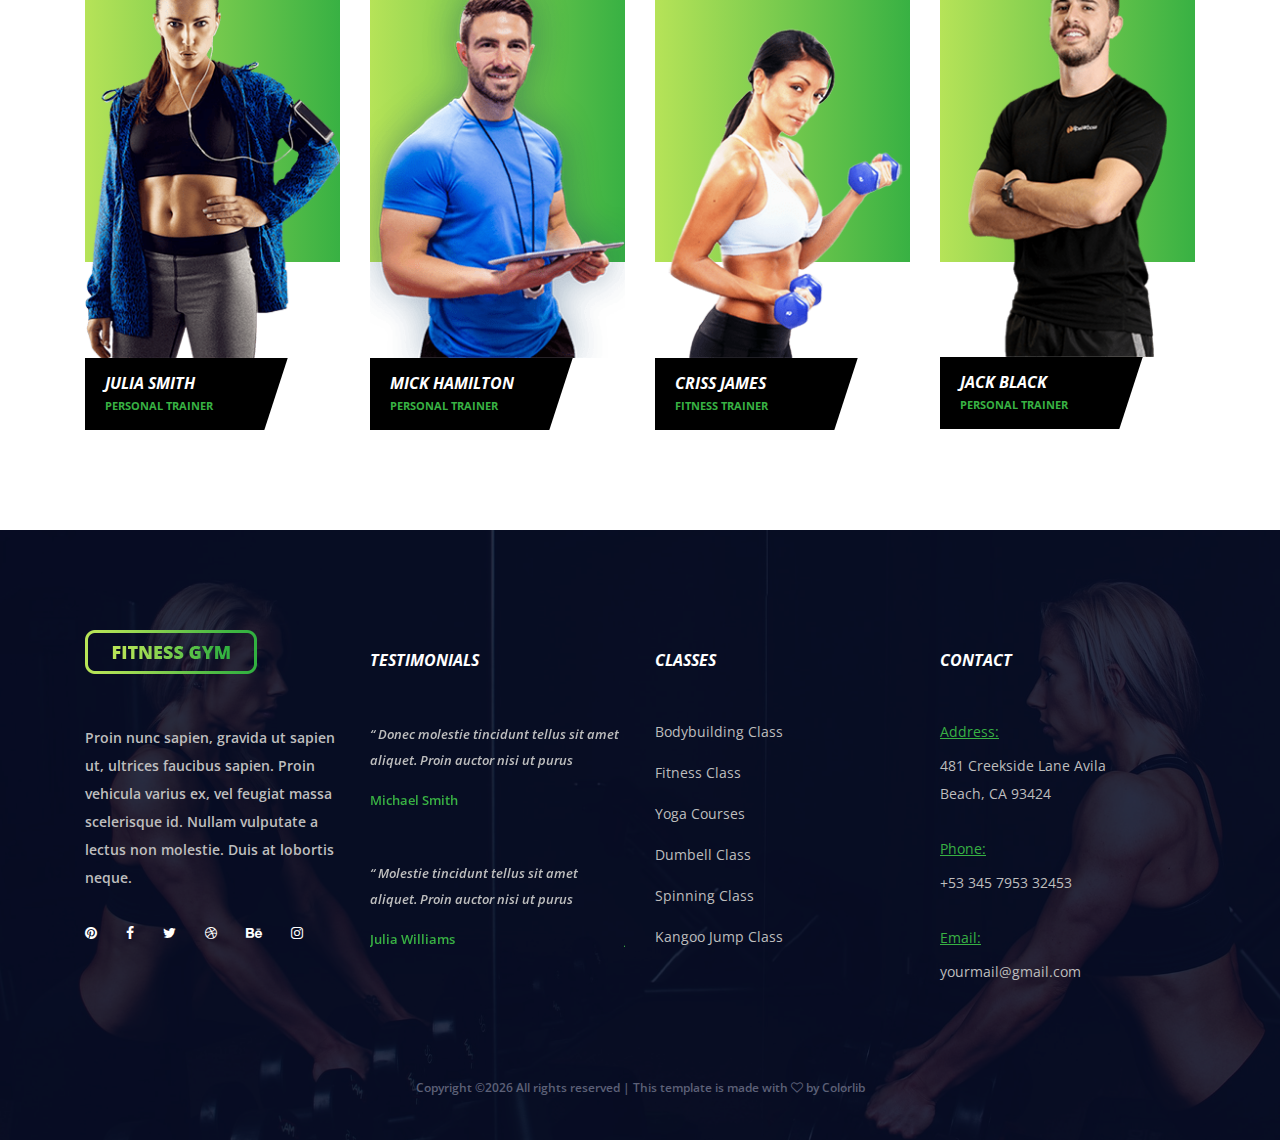
<file: about-us.html>
<!DOCTYPE html>
<html lang="en">

<head>
    <meta charset="UTF-8">
    <meta name="description" content="">
    <meta http-equiv="X-UA-Compatible" content="IE=edge">
    <meta name="viewport" content="width=device-width, initial-scale=1, shrink-to-fit=no">
    <!-- The above 4 meta tags *must* come first in the head; any other head content must come *after* these tags -->

    <!-- Title -->
    <title>Fitness Gym - A Modern Fitness Gym Template</title>

    <!-- Favicon -->
    <link rel="icon" href="img/core-img/favicon.ico">

    <!-- Core Stylesheet -->
    <link rel="stylesheet" href="style.css">

</head>

<body>
    <!-- ##### Preloader ##### -->
    <div id="preloader">
        <i class="circle-preloader"></i>
    </div>

    <!-- ##### Header Area Start ##### -->
    <header class="header-area">
        <!-- Navbar Area -->
        <div class="fitness-main-menu">
            <div class="classy-nav-container breakpoint-off">
                <div class="container">
                    <!-- Menu -->
                    <nav class="classy-navbar justify-content-between" id="fitnessNav">

                        <!-- Nav brand -->
                        <a href="index.html" class="nav-brand"><img src="img/core-img/logo.png" alt=""></a>

                        <!-- Navbar Toggler -->
                        <div class="classy-navbar-toggler">
                            <span class="navbarToggler"><span></span><span></span><span></span></span>
                        </div>

                        <!-- Menu -->
                        <div class="classy-menu">

                            <!-- close btn -->
                            <div class="classycloseIcon">
                                <div class="cross-wrap"><span class="top"></span><span class="bottom"></span></div>
                            </div>

                            <!-- Nav Start -->
                            <div class="classynav">
                                <ul>
                                    <li><a href="index.html">Home</a></li>
                                    <li><a href="#">Pages</a>
                                        <ul class="dropdown">
                                            <li><a href="index.html">Home</a></li>
                                            <li><a href="about-us.html">About Us</a></li>
                                            <li><a href="services.html">Services</a></li>
                                            <li><a href="blog.html">News</a></li>
                                            <li><a href="contact.html">Contact</a></li>
                                            <li><a href="elements.html">Elements</a></li>
                                        </ul>
                                    </li>
                                    <li><a href="#">Mega Menu</a>
                                        <div class="megamenu">
                                            <ul class="single-mega cn-col-4">
                                                <li><a href="index.html">Home</a></li>
                                                <li><a href="about-us.html">About Us</a></li>
                                                <li><a href="services.html">Services</a></li>
                                                <li><a href="blog.html">News</a></li>
                                                <li><a href="contact.html">Contact</a></li>
                                                <li><a href="elements.html">Elements</a></li>
                                            </ul>
                                            <ul class="single-mega cn-col-4">
                                                <li><a href="index.html">Home</a></li>
                                                <li><a href="about-us.html">About Us</a></li>
                                                <li><a href="services.html">Services</a></li>
                                                <li><a href="blog.html">News</a></li>
                                                <li><a href="contact.html">Contact</a></li>
                                                <li><a href="elements.html">Elements</a></li>
                                            </ul>
                                            <ul class="single-mega cn-col-4">
                                                <li><a href="index.html">Home</a></li>
                                                <li><a href="about-us.html">About Us</a></li>
                                                <li><a href="services.html">Services</a></li>
                                                <li><a href="blog.html">News</a></li>
                                                <li><a href="contact.html">Contact</a></li>
                                                <li><a href="elements.html">Elements</a></li>
                                            </ul>
                                            <ul class="single-mega cn-col-4">
                                                <li><a href="index.html">Home</a></li>
                                                <li><a href="about-us.html">About Us</a></li>
                                                <li><a href="services.html">Services</a></li>
                                                <li><a href="blog.html">News</a></li>
                                                <li><a href="contact.html">Contact</a></li>
                                                <li><a href="elements.html">Elements</a></li>
                                            </ul>
                                        </div>
                                    </li>
                                    <li><a href="about-us.html">About Us</a></li>
                                    <li><a href="blog.html">News</a></li>
                                    <li><a href="contact.html">Contact</a></li>
                                </ul>

                                <!-- Call Button -->
                                <a href="#" class="fitness-btn menu-btn ml-30">Call: +34 586 778 8892</a>

                            </div>
                            <!-- Nav End -->
                        </div>
                    </nav>
                </div>
            </div>
        </div>
    </header>
    <!-- ##### Header Area End ##### -->

    <!-- ##### Breadcumb Area Start ##### -->
    <div class="breadcumb-area bg-img bg-overlay" style="background-image: url(img/bg-img/breadcumb.jpg);">
        <div class="bradcumbContent">
            <div class="container">
                <div class="row">
                    <div class="col-12">
                        <h2>About us</h2>
                        <nav aria-label="breadcrumb">
                            <ol class="breadcrumb">
                                <li class="breadcrumb-item"><a href="#">Home</a></li>
                                <li class="breadcrumb-item active" aria-current="page">About Us</li>
                            </ol>
                        </nav>
                    </div>
                </div>
            </div>
        </div>
    </div>
    <!-- ##### Breadcumb Area End ##### -->

    <!-- ##### About Us Area Start ##### -->
    <div class="about-us--area section-padding-100">
        <div class="container">
            <div class="row">

                <!-- About Text -->
                <div class="col-12 col-lg-7">
                    <div class="section-heading">
                        <h6>Fitness Gym</h6>
                        <h2>Why choose Fitness Gym?</h2>
                    </div>
                    <div class="about-text">
                        <p>Donec id mattis est. Proin nunc sapien, gravida ut sapien ut, ultrices faucibus sapien. Proin vehicula varius ex, vel feugiat massa scelerisque id. Nullam vulputate a lectus non molestie. Duis at lobortis neque, in maximus leo. Donec nec blandit ex, in finibus tortor. Curabitur aliquet fermentum ultrices. <br>Proin nunc sapien, gravida ut sapien ut, ultrices faucibus sapien. Proin vehicula varius ex, vel feugiat massa scelerisque id. Nullam vulputate a lectus non molestie. Duis at lobortis neque, in maximus leo. Donec nec blandit ex, in finibus tortor. Curabitur aliquet fermentum ultrices. </p>
                        <a href="#" class="btn fitness-btn mt-30">Get a membership</a>
                    </div>
                </div>

                <!-- About Thumbnail -->
                <div class="col-12 col-lg-5">
                    <div class="about--thumb">
                        <img src="img/bg-img/bg-12.jpg" alt="">
                    </div>
                </div>
            </div>
        </div>
    </div>
    <!-- ##### About Us Area End ##### -->

    <!-- ##### Cool Facts Area Start ##### -->
    <div class="cool-facts-area section-padding-100-0 bg-img bg-overlay" style="background-image: url(img/bg-img/bg-13.jpg);">
        <div class="container">
            <div class="row">

                <!-- Single Cool Facts -->
                <div class="col-12 col-sm-6 col-lg-3">
                    <div class="single-cool-fact text-center mb-100">
                        <img src="img/core-img/stationary-bike2.png" alt="">
                        <h2><span class="counter">1293</span></h2>
                        <p>Km Spinned</p>
                    </div>
                </div>

                <!-- Single Cool Facts -->
                <div class="col-12 col-sm-6 col-lg-3">
                    <div class="single-cool-fact text-center mb-100">
                        <img src="img/core-img/chronometer.png" alt="">
                        <h2><span class="counter">12</span></h2>
                        <p>Hours a Day</p>
                    </div>
                </div>

                <!-- Single Cool Facts -->
                <div class="col-12 col-sm-6 col-lg-3">
                    <div class="single-cool-fact text-center mb-100">
                        <img src="img/core-img/beef.png" alt="">
                        <h2><span class="counter">311</span></h2>
                        <p>Days of Diet</p>
                    </div>
                </div>

                <!-- Single Cool Facts -->
                <div class="col-12 col-sm-6 col-lg-3">
                    <div class="single-cool-fact text-center mb-100">
                        <img src="img/core-img/swimming2.png" alt="">
                        <h2><span class="counter">3000</span></h2>
                        <p>Km Swimmed</p>
                    </div>
                </div>
            </div>
        </div>
    </div>
    <!-- ##### Cool Facts Area End ##### -->

    <!-- ##### Team Area Start ##### -->
    <section class="teachers-area section-padding-100-0">
        <div class="container">
            <div class="row">
                <div class="col-12">
                    <div class="section-heading">
                        <h6>Fitness Gym</h6>
                        <h2>Meet the instructors</h2>
                    </div>
                </div>
            </div>

            <div class="row">

                <!-- Single Teachers -->
                <div class="col-12 col-sm-6 col-lg-3">
                    <div class="single-teachers-area mb-100">
                        <!-- Bg Gradients -->
                        <div class="teachers-bg-gradients"></div>
                        <!-- Thumbnail -->
                        <div class="teachers-thumbnail">
                            <img src="img/team-img/t1.png" alt="">
                        </div>
                        <!-- Meta Info -->
                        <div class="teachers-info">
                            <h6>Julia Smith</h6>
                            <span>Personal trainer</span>
                        </div>
                    </div>
                </div>

                <!-- Single Teachers -->
                <div class="col-12 col-sm-6 col-lg-3">
                    <div class="single-teachers-area mb-100">
                        <!-- Bg Gradients -->
                        <div class="teachers-bg-gradients"></div>
                        <!-- Thumbnail -->
                        <div class="teachers-thumbnail">
                            <img src="img/team-img/t2.png" alt="">
                        </div>
                        <!-- Meta Info -->
                        <div class="teachers-info">
                            <h6>Mick Hamilton</h6>
                            <span>Personal trainer</span>
                        </div>
                    </div>
                </div>

                <!-- Single Teachers -->
                <div class="col-12 col-sm-6 col-lg-3">
                    <div class="single-teachers-area mb-100">
                        <!-- Bg Gradients -->
                        <div class="teachers-bg-gradients"></div>
                        <!-- Thumbnail -->
                        <div class="teachers-thumbnail">
                            <img src="img/team-img/t3.png" alt="">
                        </div>
                        <!-- Meta Info -->
                        <div class="teachers-info">
                            <h6>Criss James</h6>
                            <span>Fitness trainer</span>
                        </div>
                    </div>
                </div>

                <!-- Single Teachers -->
                <div class="col-12 col-sm-6 col-lg-3">
                    <div class="single-teachers-area mb-100">
                        <!-- Bg Gradients -->
                        <div class="teachers-bg-gradients"></div>
                        <!-- Thumbnail -->
                        <div class="teachers-thumbnail">
                            <img src="img/team-img/t4.png" alt="">
                        </div>
                        <!-- Meta Info -->
                        <div class="teachers-info">
                            <h6>Jack Black</h6>
                            <span>Personal trainer</span>
                        </div>
                    </div>
                </div>

            </div>
        </div>
    </section>
    <!-- ##### Team Area End ##### -->

    <!-- ##### Footer Area Start ##### -->
    <footer class="footer-area section-padding-100-0 bg-img bg-overlay" style="background-image: url(img/bg-img/bg-11.jpg);">

        <div class="main-footer-area">
            <div class="container">
                <div class="row">

                    <!-- Footer Widget Area -->
                    <div class="col-12 col-sm-6 col-lg-3">
                        <div class="footer-widget-area mb-50">
                            <!-- Widget Title -->
                            <div class="widget-title">
                                <a href="#"><img src="img/core-img/logo.png" alt=""></a>
                            </div>
                            <p class="mb-30">Proin nunc sapien, gravida ut sapien ut, ultrices faucibus sapien. Proin vehicula varius ex, vel feugiat massa scelerisque id. Nullam vulputate a lectus non molestie. Duis at lobortis neque.</p>
                            <!-- Social Info -->
                            <div class="footer-social-info">
                                <a href="#"><i class="fa fa-pinterest" aria-hidden="true"></i></a>
                                <a href="#"><i class="fa fa-facebook" aria-hidden="true"></i></a>
                                <a href="#"><i class="fa fa-twitter" aria-hidden="true"></i></a>
                                <a href="#"><i class="fa fa-dribbble" aria-hidden="true"></i></a>
                                <a href="#"><i class="fa fa-behance" aria-hidden="true"></i></a>
                                <a href="#"><i class="fa fa-instagram" aria-hidden="true"></i></a>
                            </div>
                        </div>
                    </div>

                    <!-- Footer Widget Area -->
                    <div class="col-12 col-sm-6 col-lg-3">
                        <div class="footer-widget-area mb-50">
                            <!-- Widget Title -->
                            <div class="widget-title">
                                <h6>testimonials</h6>
                            </div>

                            <!-- Testimonials Slides -->
                            <div class="testimonials-slides owl-carousel">

                                <div class="single-slide">
                                    <!-- Single Testimonial -->
                                    <div class="single-testimonial">
                                        <p>“ Donec molestie tincidunt tellus sit amet aliquet. Proin auctor nisi ut purus</p>
                                        <span>Michael Smith</span>
                                    </div>
                                    <!-- Single Testimonial -->
                                    <div class="single-testimonial">
                                        <p>“ Molestie tincidunt tellus sit amet aliquet. Proin auctor nisi ut purus</p>
                                        <span>Julia Williams</span>
                                    </div>
                                </div>

                                <div class="single-slide">
                                    <!-- Single Testimonial -->
                                    <div class="single-testimonial">
                                        <p>“ Donec molestie tincidunt tellus sit amet aliquet. Proin auctor nisi ut purus</p>
                                        <span>Michael Smith</span>
                                    </div>
                                    <!-- Single Testimonial -->
                                    <div class="single-testimonial">
                                        <p>“ Molestie tincidunt tellus sit amet aliquet. Proin auctor nisi ut purus</p>
                                        <span>Julia Williams</span>
                                    </div>
                                </div>

                                <div class="single-slide">
                                    <!-- Single Testimonial -->
                                    <div class="single-testimonial">
                                        <p>“ Donec molestie tincidunt tellus sit amet aliquet. Proin auctor nisi ut purus</p>
                                        <span>Michael Smith</span>
                                    </div>
                                    <!-- Single Testimonial -->
                                    <div class="single-testimonial">
                                        <p>“ Molestie tincidunt tellus sit amet aliquet. Proin auctor nisi ut purus</p>
                                        <span>Julia Williams</span>
                                    </div>
                                </div>

                            </div>
                        </div>
                    </div>

                    <!-- Footer Widget Area -->
                    <div class="col-12 col-sm-6 col-lg-3">
                        <div class="footer-widget-area mb-50">
                            <div class="widget-title">
                                <h6>Classes</h6>
                            </div>

                            <nav>
                                <ul class="fitness-classes">
                                    <li><a href="#">Bodybuilding Class</a></li>
                                    <li><a href="#">Fitness Class</a></li>
                                    <li><a href="#">Yoga Courses</a></li>
                                    <li><a href="#">Dumbell Class</a></li>
                                    <li><a href="#">Spinning Class</a></li>
                                    <li><a href="#">Kangoo Jump Class</a></li>
                                </ul>
                            </nav>
                        </div>
                    </div>

                    <!-- Footer Widget Area -->
                    <div class="col-12 col-sm-6 col-lg-3">
                        <div class="footer-widget-area mb-50">
                            <div class="widget-title">
                                <h6>Contact</h6>
                            </div>

                            <!-- Single Contact -->
                            <div class="single-contact mb-30">
                                <span>Address:</span>
                                <p>481 Creekside Lane Avila <br>Beach, CA 93424</p>
                            </div>

                            <!-- Single Contact -->
                            <div class="single-contact mb-30">
                                <span>Phone:</span>
                                <p>+53 345 7953 32453</p>
                            </div>

                            <!-- Single Contact -->
                            <div class="single-contact mb-30">
                                <span>Email:</span>
                                <p>yourmail@gmail.com</p>
                            </div>

                        </div>
                    </div>

                </div>
            </div>
        </div>

        <!-- Copywrite Area -->
        <div class="bottom-footer-area">
            <div class="container">
                <div class="row">
                    <div class="col-12">
                        <p><a href="#"><!-- Link back to Colorlib can't be removed. Template is licensed under CC BY 3.0. -->
Copyright &copy;<script>document.write(new Date().getFullYear());</script> All rights reserved | This template is made with <i class="fa fa-heart-o" aria-hidden="true"></i> by <a href="https://colorlib.com" target="_blank">Colorlib</a>
<!-- Link back to Colorlib can't be removed. Template is licensed under CC BY 3.0. -->
</p>
                    </div>
                </div>
            </div>
        </div>
    </footer>
    <!-- ##### Footer Area Start ##### -->

    <!-- ##### All Javascript Script ##### -->
    <!-- jQuery-2.2.4 js -->
    <script src="js/jquery/jquery-2.2.4.min.js"></script>
    <!-- Popper js -->
    <script src="js/bootstrap/popper.min.js"></script>
    <!-- Bootstrap js -->
    <script src="js/bootstrap/bootstrap.min.js"></script>
    <!-- All Plugins js -->
    <script src="js/plugins/plugins.js"></script>
    <!-- Active js -->
    <script src="js/active.js"></script>
    <!-- Live Chat Code :: Start of Tawk.to Script -->
    <script>
        var Tawk_API = Tawk_API || {},
            Tawk_LoadStart = new Date();
        (function() {
            var s1 = document.createElement("script"),
                s0 = document.getElementsByTagName("script")[0];
            s1.async = true;
            s1.src = 'https://embed.tawk.to/5b55ea72df040c3e9e0bdf85/default';
            s1.charset = 'UTF-8';
            s1.setAttribute('crossorigin', '*');
            s0.parentNode.insertBefore(s1, s0);
        })();
    </script>
    <!-- End of Tawk.to Script -->
</body>

</html>
</file>
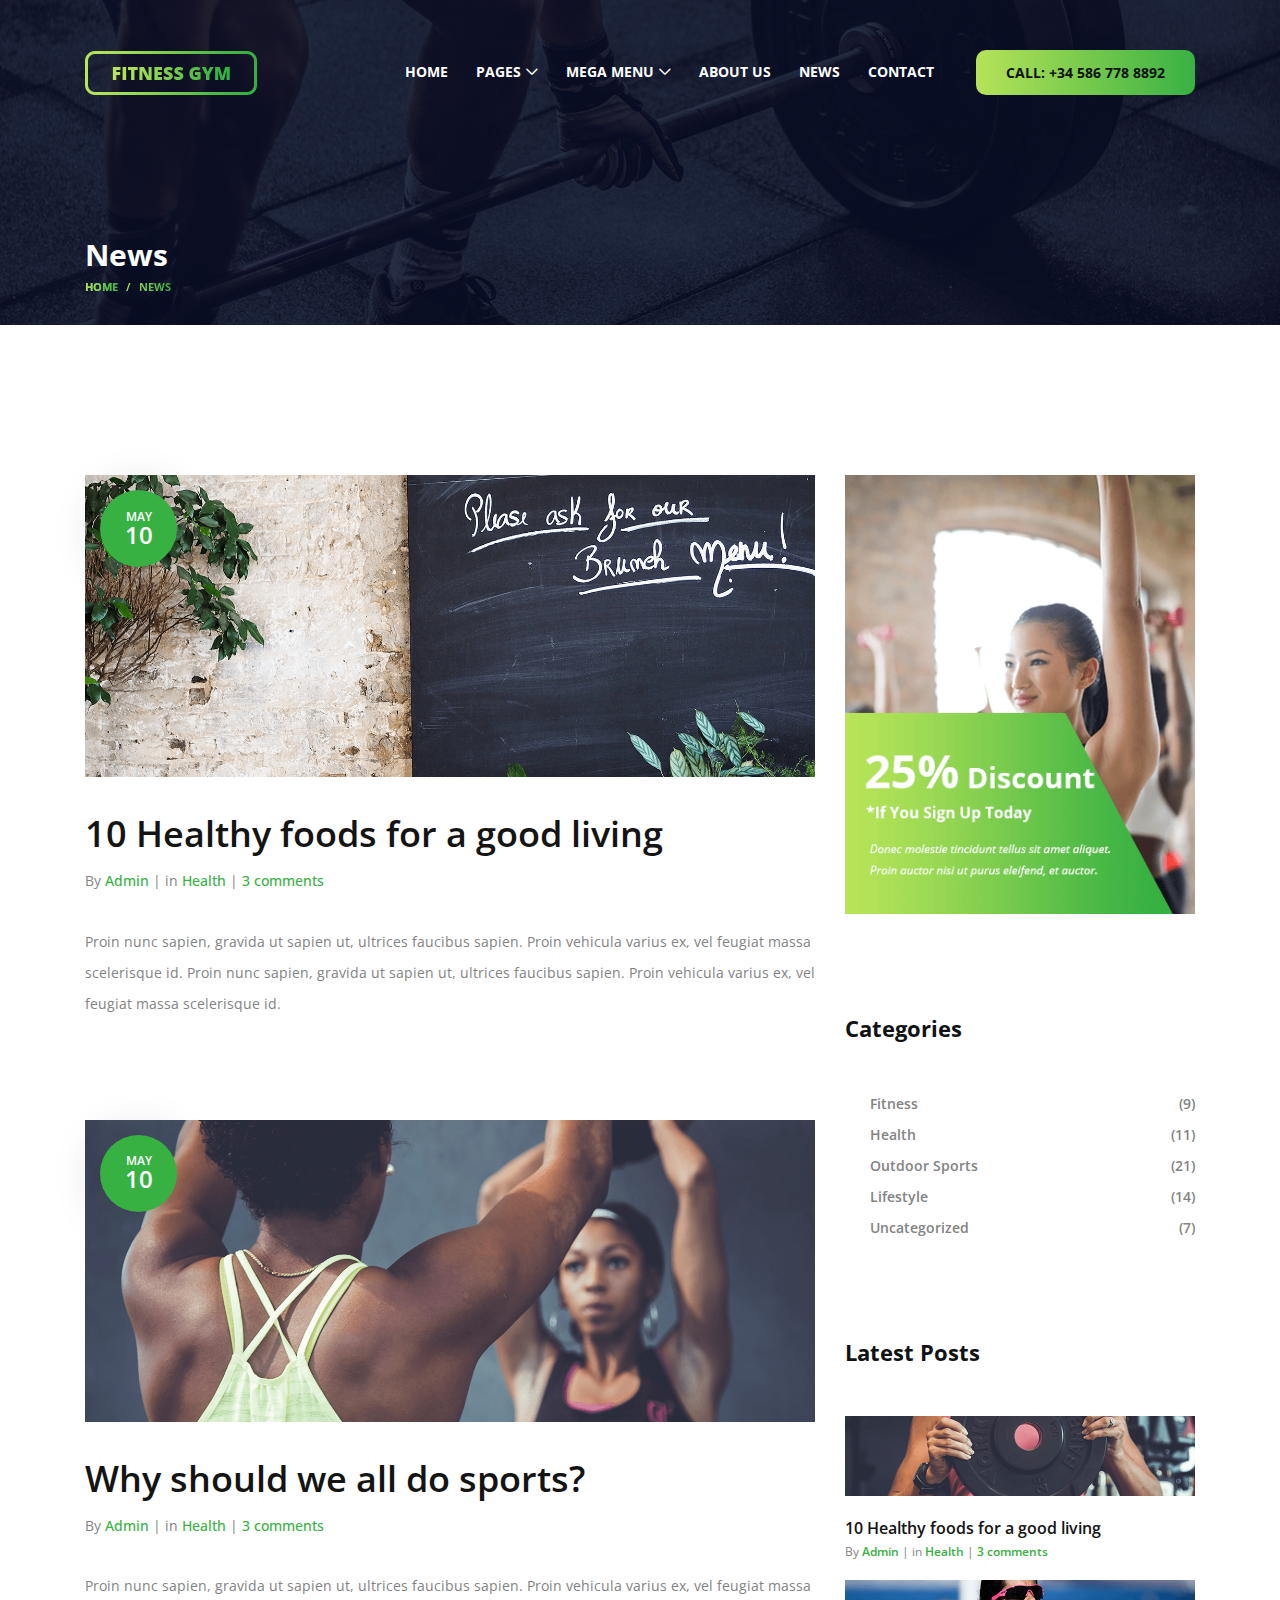
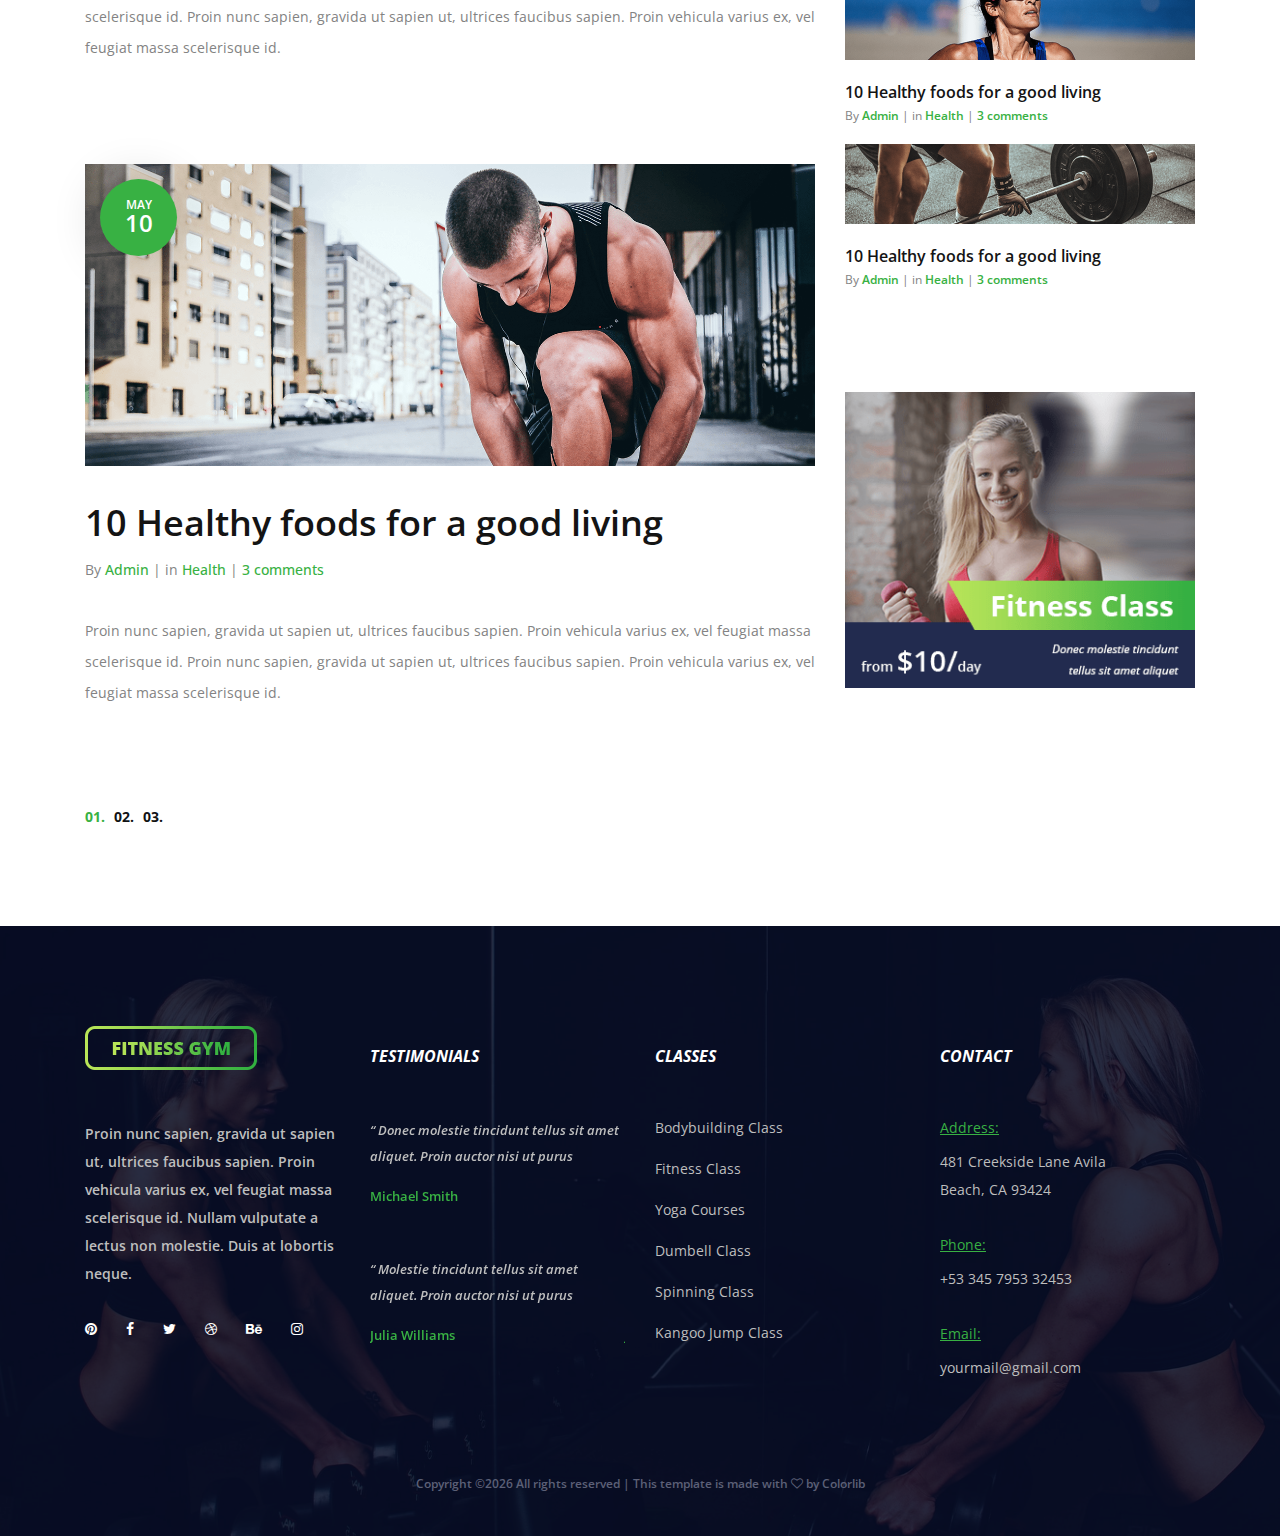
<file: blog.html>
<!DOCTYPE html>
<html lang="en">

<head>
    <meta charset="UTF-8">
    <meta name="description" content="">
    <meta http-equiv="X-UA-Compatible" content="IE=edge">
    <meta name="viewport" content="width=device-width, initial-scale=1, shrink-to-fit=no">
    <!-- The above 4 meta tags *must* come first in the head; any other head content must come *after* these tags -->

    <!-- Title -->
    <title>Fitness Gym - A Modern Fitness Gym Template</title>

    <!-- Favicon -->
    <link rel="icon" href="img/core-img/favicon.ico">

    <!-- Core Stylesheet -->
    <link rel="stylesheet" href="style.css">

</head>

<body>
    <!-- ##### Preloader ##### -->
    <div id="preloader">
        <i class="circle-preloader"></i>
    </div>

    <!-- ##### Header Area Start ##### -->
    <header class="header-area">
        <!-- Navbar Area -->
        <div class="fitness-main-menu">
            <div class="classy-nav-container breakpoint-off">
                <div class="container">
                    <!-- Menu -->
                    <nav class="classy-navbar justify-content-between" id="fitnessNav">

                        <!-- Nav brand -->
                        <a href="index.html" class="nav-brand"><img src="img/core-img/logo.png" alt=""></a>

                        <!-- Navbar Toggler -->
                        <div class="classy-navbar-toggler">
                            <span class="navbarToggler"><span></span><span></span><span></span></span>
                        </div>

                        <!-- Menu -->
                        <div class="classy-menu">

                            <!-- close btn -->
                            <div class="classycloseIcon">
                                <div class="cross-wrap"><span class="top"></span><span class="bottom"></span></div>
                            </div>

                            <!-- Nav Start -->
                            <div class="classynav">
                                <ul>
                                    <li><a href="index.html">Home</a></li>
                                    <li><a href="#">Pages</a>
                                        <ul class="dropdown">
                                            <li><a href="index.html">Home</a></li>
                                            <li><a href="about-us.html">About Us</a></li>
                                            <li><a href="services.html">Services</a></li>
                                            <li><a href="blog.html">News</a></li>
                                            <li><a href="contact.html">Contact</a></li>
                                            <li><a href="elements.html">Elements</a></li>
                                        </ul>
                                    </li>
                                    <li><a href="#">Mega Menu</a>
                                        <div class="megamenu">
                                            <ul class="single-mega cn-col-4">
                                                <li><a href="index.html">Home</a></li>
                                                <li><a href="about-us.html">About Us</a></li>
                                                <li><a href="services.html">Services</a></li>
                                                <li><a href="blog.html">News</a></li>
                                                <li><a href="contact.html">Contact</a></li>
                                                <li><a href="elements.html">Elements</a></li>
                                            </ul>
                                            <ul class="single-mega cn-col-4">
                                                <li><a href="index.html">Home</a></li>
                                                <li><a href="about-us.html">About Us</a></li>
                                                <li><a href="services.html">Services</a></li>
                                                <li><a href="blog.html">News</a></li>
                                                <li><a href="contact.html">Contact</a></li>
                                                <li><a href="elements.html">Elements</a></li>
                                            </ul>
                                            <ul class="single-mega cn-col-4">
                                                <li><a href="index.html">Home</a></li>
                                                <li><a href="about-us.html">About Us</a></li>
                                                <li><a href="services.html">Services</a></li>
                                                <li><a href="blog.html">News</a></li>
                                                <li><a href="contact.html">Contact</a></li>
                                                <li><a href="elements.html">Elements</a></li>
                                            </ul>
                                            <ul class="single-mega cn-col-4">
                                                <li><a href="index.html">Home</a></li>
                                                <li><a href="about-us.html">About Us</a></li>
                                                <li><a href="services.html">Services</a></li>
                                                <li><a href="blog.html">News</a></li>
                                                <li><a href="contact.html">Contact</a></li>
                                                <li><a href="elements.html">Elements</a></li>
                                            </ul>
                                        </div>
                                    </li>
                                    <li><a href="about-us.html">About Us</a></li>
                                    <li><a href="blog.html">News</a></li>
                                    <li><a href="contact.html">Contact</a></li>
                                </ul>

                                <!-- Call Button -->
                                <a href="#" class="fitness-btn menu-btn ml-30">Call:  +34 586 778 8892</a>

                            </div>
                            <!-- Nav End -->
                        </div>
                    </nav>
                </div>
            </div>
        </div>
    </header>
    <!-- ##### Header Area End ##### -->

    <!-- ##### Breadcumb Area Start ##### -->
    <div class="breadcumb-area bg-img bg-overlay" style="background-image: url(img/bg-img/breadcumb-2.jpg);">
        <div class="bradcumbContent">
            <div class="container">
                <div class="row">
                    <div class="col-12">
                        <h2>News</h2>
                        <nav aria-label="breadcrumb">
                            <ol class="breadcrumb">
                                <li class="breadcrumb-item"><a href="#">Home</a></li>
                                <li class="breadcrumb-item active" aria-current="page">News</li>
                            </ol>
                        </nav>
                    </div>
                </div>
            </div>
        </div>
    </div>
    <!-- ##### Breadcumb Area End ##### -->

    <!-- ##### Blog Area Start ##### -->
    <div class="blog-area mt-50 section-padding-100">
        <div class="container">
            <div class="row">
                <div class="col-12 col-md-8">
                    <div class="fitness-blog-posts">
                        <div class="row">

                            <!-- Single Blog Start -->
                            <div class="col-12">
                                <div class="single-blog-post mb-100">
                                    <!-- Post Thumb -->
                                    <div class="blog-post-thumb mb-30">
                                        <img src="img/blog-img/1.png" alt="">
                                        <div class="post-date">
                                            <p><span>May</span>10</p>
                                        </div>
                                    </div>
                                    <!-- Post Title -->
                                    <a href="#" class="post-title">10 Healthy foods for a good living</a>
                                    <!-- Post Meta -->
                                    <div class="post-meta">
                                        <p>By <a href="#">Admin</a> | in <a href="#">Health</a> | <a href="#">3 comments</a></p>
                                    </div>
                                    <!-- Post Excerpt -->
                                    <p>Proin nunc sapien, gravida ut sapien ut, ultrices faucibus sapien. Proin vehicula varius ex, vel feugiat massa scelerisque id. Proin nunc sapien, gravida ut sapien ut, ultrices faucibus sapien. Proin vehicula varius ex, vel feugiat massa scelerisque id.</p>
                                </div>
                            </div>

                            <!-- Single Blog Start -->
                            <div class="col-12">
                                <div class="single-blog-post mb-100">
                                    <!-- Post Thumb -->
                                    <div class="blog-post-thumb mb-30">
                                        <img src="img/blog-img/2.png" alt="">
                                        <div class="post-date">
                                            <p><span>May</span>10</p>
                                        </div>
                                    </div>
                                    <!-- Post Title -->
                                    <a href="#" class="post-title">Why should we all do sports?</a>
                                    <!-- Post Meta -->
                                    <div class="post-meta">
                                        <p>By <a href="#">Admin</a> | in <a href="#">Health</a> | <a href="#">3 comments</a></p>
                                    </div>
                                    <!-- Post Excerpt -->
                                    <p>Proin nunc sapien, gravida ut sapien ut, ultrices faucibus sapien. Proin vehicula varius ex, vel feugiat massa scelerisque id. Proin nunc sapien, gravida ut sapien ut, ultrices faucibus sapien. Proin vehicula varius ex, vel feugiat massa scelerisque id.</p>
                                </div>
                            </div>

                            <!-- Single Blog Start -->
                            <div class="col-12">
                                <div class="single-blog-post mb-100">
                                    <!-- Post Thumb -->
                                    <div class="blog-post-thumb mb-30">
                                        <img src="img/blog-img/3.png" alt="">
                                        <div class="post-date">
                                            <p><span>May</span>10</p>
                                        </div>
                                    </div>
                                    <!-- Post Title -->
                                    <a href="#" class="post-title">10 Healthy foods for a good living</a>
                                    <!-- Post Meta -->
                                    <div class="post-meta">
                                        <p>By <a href="#">Admin</a> | in <a href="#">Health</a> | <a href="#">3 comments</a></p>
                                    </div>
                                    <!-- Post Excerpt -->
                                    <p>Proin nunc sapien, gravida ut sapien ut, ultrices faucibus sapien. Proin vehicula varius ex, vel feugiat massa scelerisque id. Proin nunc sapien, gravida ut sapien ut, ultrices faucibus sapien. Proin vehicula varius ex, vel feugiat massa scelerisque id.</p>
                                </div>
                            </div>

                        </div>
                    </div>

                    <!-- Pagination -->
                    <div class="fitness-pagination-area">
                        <nav>
                            <ul class="pagination">
                                <li class="page-item active"><a class="page-link" href="#">01.</a></li>
                                <li class="page-item"><a class="page-link" href="#">02.</a></li>
                                <li class="page-item"><a class="page-link" href="#">03.</a></li>
                            </ul>
                        </nav>
                    </div>
                </div>

                <div class="col-12 col-md-4">
                    <div class="fitness-blog-sidebar">

                        <!-- Add Widget -->
                        <div class="add-widget mb-100">
                            <a href="#"><img src="img/bg-img/add3.png" alt=""></a>
                        </div>

                        <!-- Blog Post Catagories -->
                        <div class="blog-post-categories mb-100">
                            <h5>Categories</h5>
                            <ul>
                                <li><a href="#"><span>Fitness</span> <span>(9)</span></a></li>
                                <li><a href="#"><span>Health</span> <span>(11)</span></a></li>
                                <li><a href="#"><span>Outdoor Sports</span> <span>(21)</span></a></li>
                                <li><a href="#"><span>Lifestyle</span> <span>(14)</span></a></li>
                                <li><a href="#"><span>Uncategorized</span> <span>(7)</span></a></li>
                            </ul>
                        </div>

                        <!-- Latest Blog Posts Area -->
                        <div class="latest-blog-posts mb-100">
                            <h5>Latest Posts</h5>

                            <!-- Single Latest Blog Post -->
                            <div class="single-latest-blog-post">
                                <div class="post-thumbnail">
                                    <img src="img/blog-img/4.png" alt="">
                                </div>
                                <div class="post-content">
                                    <!-- Post Title -->
                                    <a href="#" class="post-title">10 Healthy foods for a good living</a>
                                    <!-- Post Meta -->
                                    <div class="post-meta">
                                        <p>By <a href="#">Admin</a> | in <a href="#">Health</a> | <a href="#">3 comments</a></p>
                                    </div>
                                </div>
                            </div>

                            <!-- Single Latest Blog Post -->
                            <div class="single-latest-blog-post">
                                <div class="post-thumbnail">
                                    <img src="img/blog-img/5.png" alt="">
                                </div>
                                <div class="post-content">
                                    <!-- Post Title -->
                                    <a href="#" class="post-title">10 Healthy foods for a good living</a>
                                    <!-- Post Meta -->
                                    <div class="post-meta">
                                        <p>By <a href="#">Admin</a> | in <a href="#">Health</a> | <a href="#">3 comments</a></p>
                                    </div>
                                </div>
                            </div>

                            <!-- Single Latest Blog Post -->
                            <div class="single-latest-blog-post">
                                <div class="post-thumbnail">
                                    <img src="img/blog-img/6.png" alt="">
                                </div>
                                <div class="post-content">
                                    <!-- Post Title -->
                                    <a href="#" class="post-title">10 Healthy foods for a good living</a>
                                    <!-- Post Meta -->
                                    <div class="post-meta">
                                        <p>By <a href="#">Admin</a> | in <a href="#">Health</a> | <a href="#">3 comments</a></p>
                                    </div>
                                </div>
                            </div>

                        </div>

                        <!-- Add Widget -->
                        <div class="add-widget">
                            <a href="#"><img src="img/bg-img/add4.png" alt=""></a>
                        </div>
                    </div>
                </div>
            </div>
        </div>
    </div>
    <!-- ##### Blog Area End ##### -->

    <!-- ##### Footer Area Start ##### -->
    <footer class="footer-area section-padding-100-0 bg-img bg-overlay" style="background-image: url(img/bg-img/bg-11.jpg);">

        <div class="main-footer-area">
            <div class="container">
                <div class="row">

                    <!-- Footer Widget Area -->
                    <div class="col-12 col-sm-6 col-lg-3">
                        <div class="footer-widget-area mb-50">
                            <!-- Widget Title -->
                            <div class="widget-title">
                                <a href="#"><img src="img/core-img/logo.png" alt=""></a>
                            </div>
                            <p class="mb-30">Proin nunc sapien, gravida ut sapien ut, ultrices faucibus sapien. Proin vehicula varius ex, vel feugiat massa scelerisque id. Nullam vulputate a lectus non molestie. Duis at lobortis neque.</p>
                            <!-- Social Info -->
                            <div class="footer-social-info">
                                <a href="#"><i class="fa fa-pinterest" aria-hidden="true"></i></a>
                                <a href="#"><i class="fa fa-facebook" aria-hidden="true"></i></a>
                                <a href="#"><i class="fa fa-twitter" aria-hidden="true"></i></a>
                                <a href="#"><i class="fa fa-dribbble" aria-hidden="true"></i></a>
                                <a href="#"><i class="fa fa-behance" aria-hidden="true"></i></a>
                                <a href="#"><i class="fa fa-instagram" aria-hidden="true"></i></a>
                            </div>
                        </div>
                    </div>

                    <!-- Footer Widget Area -->
                    <div class="col-12 col-sm-6 col-lg-3">
                        <div class="footer-widget-area mb-50">
                            <!-- Widget Title -->
                            <div class="widget-title">
                                <h6>testimonials</h6>
                            </div>

                            <!-- Testimonials Slides -->
                            <div class="testimonials-slides owl-carousel">

                                <div class="single-slide">
                                    <!-- Single Testimonial -->
                                    <div class="single-testimonial">
                                        <p>“ Donec molestie tincidunt tellus sit amet aliquet. Proin auctor nisi ut purus</p>
                                        <span>Michael Smith</span>
                                    </div>
                                    <!-- Single Testimonial -->
                                    <div class="single-testimonial">
                                        <p>“ Molestie tincidunt tellus sit amet aliquet. Proin auctor nisi ut purus</p>
                                        <span>Julia Williams</span>
                                    </div>
                                </div>

                                <div class="single-slide">
                                    <!-- Single Testimonial -->
                                    <div class="single-testimonial">
                                        <p>“ Donec molestie tincidunt tellus sit amet aliquet. Proin auctor nisi ut purus</p>
                                        <span>Michael Smith</span>
                                    </div>
                                    <!-- Single Testimonial -->
                                    <div class="single-testimonial">
                                        <p>“ Molestie tincidunt tellus sit amet aliquet. Proin auctor nisi ut purus</p>
                                        <span>Julia Williams</span>
                                    </div>
                                </div>

                                <div class="single-slide">
                                    <!-- Single Testimonial -->
                                    <div class="single-testimonial">
                                        <p>“ Donec molestie tincidunt tellus sit amet aliquet. Proin auctor nisi ut purus</p>
                                        <span>Michael Smith</span>
                                    </div>
                                    <!-- Single Testimonial -->
                                    <div class="single-testimonial">
                                        <p>“ Molestie tincidunt tellus sit amet aliquet. Proin auctor nisi ut purus</p>
                                        <span>Julia Williams</span>
                                    </div>
                                </div>

                            </div>
                        </div>
                    </div>

                    <!-- Footer Widget Area -->
                    <div class="col-12 col-sm-6 col-lg-3">
                        <div class="footer-widget-area mb-50">
                            <div class="widget-title">
                                <h6>Classes</h6>
                            </div>

                            <nav>
                                <ul class="fitness-classes">
                                    <li><a href="#">Bodybuilding Class</a></li>
                                    <li><a href="#">Fitness Class</a></li>
                                    <li><a href="#">Yoga Courses</a></li>
                                    <li><a href="#">Dumbell Class</a></li>
                                    <li><a href="#">Spinning Class</a></li>
                                    <li><a href="#">Kangoo Jump Class</a></li>
                                </ul>
                            </nav>
                        </div>
                    </div>

                    <!-- Footer Widget Area -->
                    <div class="col-12 col-sm-6 col-lg-3">
                        <div class="footer-widget-area mb-50">
                            <div class="widget-title">
                                <h6>Contact</h6>
                            </div>

                            <!-- Single Contact -->
                            <div class="single-contact mb-30">
                                <span>Address:</span>
                                <p>481 Creekside Lane Avila <br>Beach, CA 93424</p>
                            </div>

                            <!-- Single Contact -->
                            <div class="single-contact mb-30">
                                <span>Phone:</span>
                                <p>+53 345 7953 32453</p>
                            </div>

                            <!-- Single Contact -->
                            <div class="single-contact mb-30">
                                <span>Email:</span>
                                <p>yourmail@gmail.com</p>
                            </div>

                        </div>
                    </div>

                </div>
            </div>
        </div>

        <!-- Copywrite Area -->
        <div class="bottom-footer-area">
            <div class="container">
                <div class="row">
                    <div class="col-12">
                        <p><a href="#"><!-- Link back to Colorlib can't be removed. Template is licensed under CC BY 3.0. -->
Copyright &copy;<script>document.write(new Date().getFullYear());</script> All rights reserved | This template is made with <i class="fa fa-heart-o" aria-hidden="true"></i> by <a href="https://colorlib.com" target="_blank">Colorlib</a>
<!-- Link back to Colorlib can't be removed. Template is licensed under CC BY 3.0. -->
</p>
                    </div>
                </div>
            </div>
        </div>
    </footer>
    <!-- ##### Footer Area Start ##### -->

    <!-- ##### All Javascript Script ##### -->
    <!-- jQuery-2.2.4 js -->
    <script src="js/jquery/jquery-2.2.4.min.js"></script>
    <!-- Popper js -->
    <script src="js/bootstrap/popper.min.js"></script>
    <!-- Bootstrap js -->
    <script src="js/bootstrap/bootstrap.min.js"></script>
    <!-- All Plugins js -->
    <script src="js/plugins/plugins.js"></script>
    <!-- Active js -->
    <script src="js/active.js"></script>
    <!-- Live Chat Code :: Start of Tawk.to Script -->
    <script>
        var Tawk_API = Tawk_API || {},
            Tawk_LoadStart = new Date();
        (function() {
            var s1 = document.createElement("script"),
                s0 = document.getElementsByTagName("script")[0];
            s1.async = true;
            s1.src = 'https://embed.tawk.to/5b55ea72df040c3e9e0bdf85/default';
            s1.charset = 'UTF-8';
            s1.setAttribute('crossorigin', '*');
            s0.parentNode.insertBefore(s1, s0);
        })();
    </script>
    <!-- End of Tawk.to Script -->
</body>

</html>
</file>
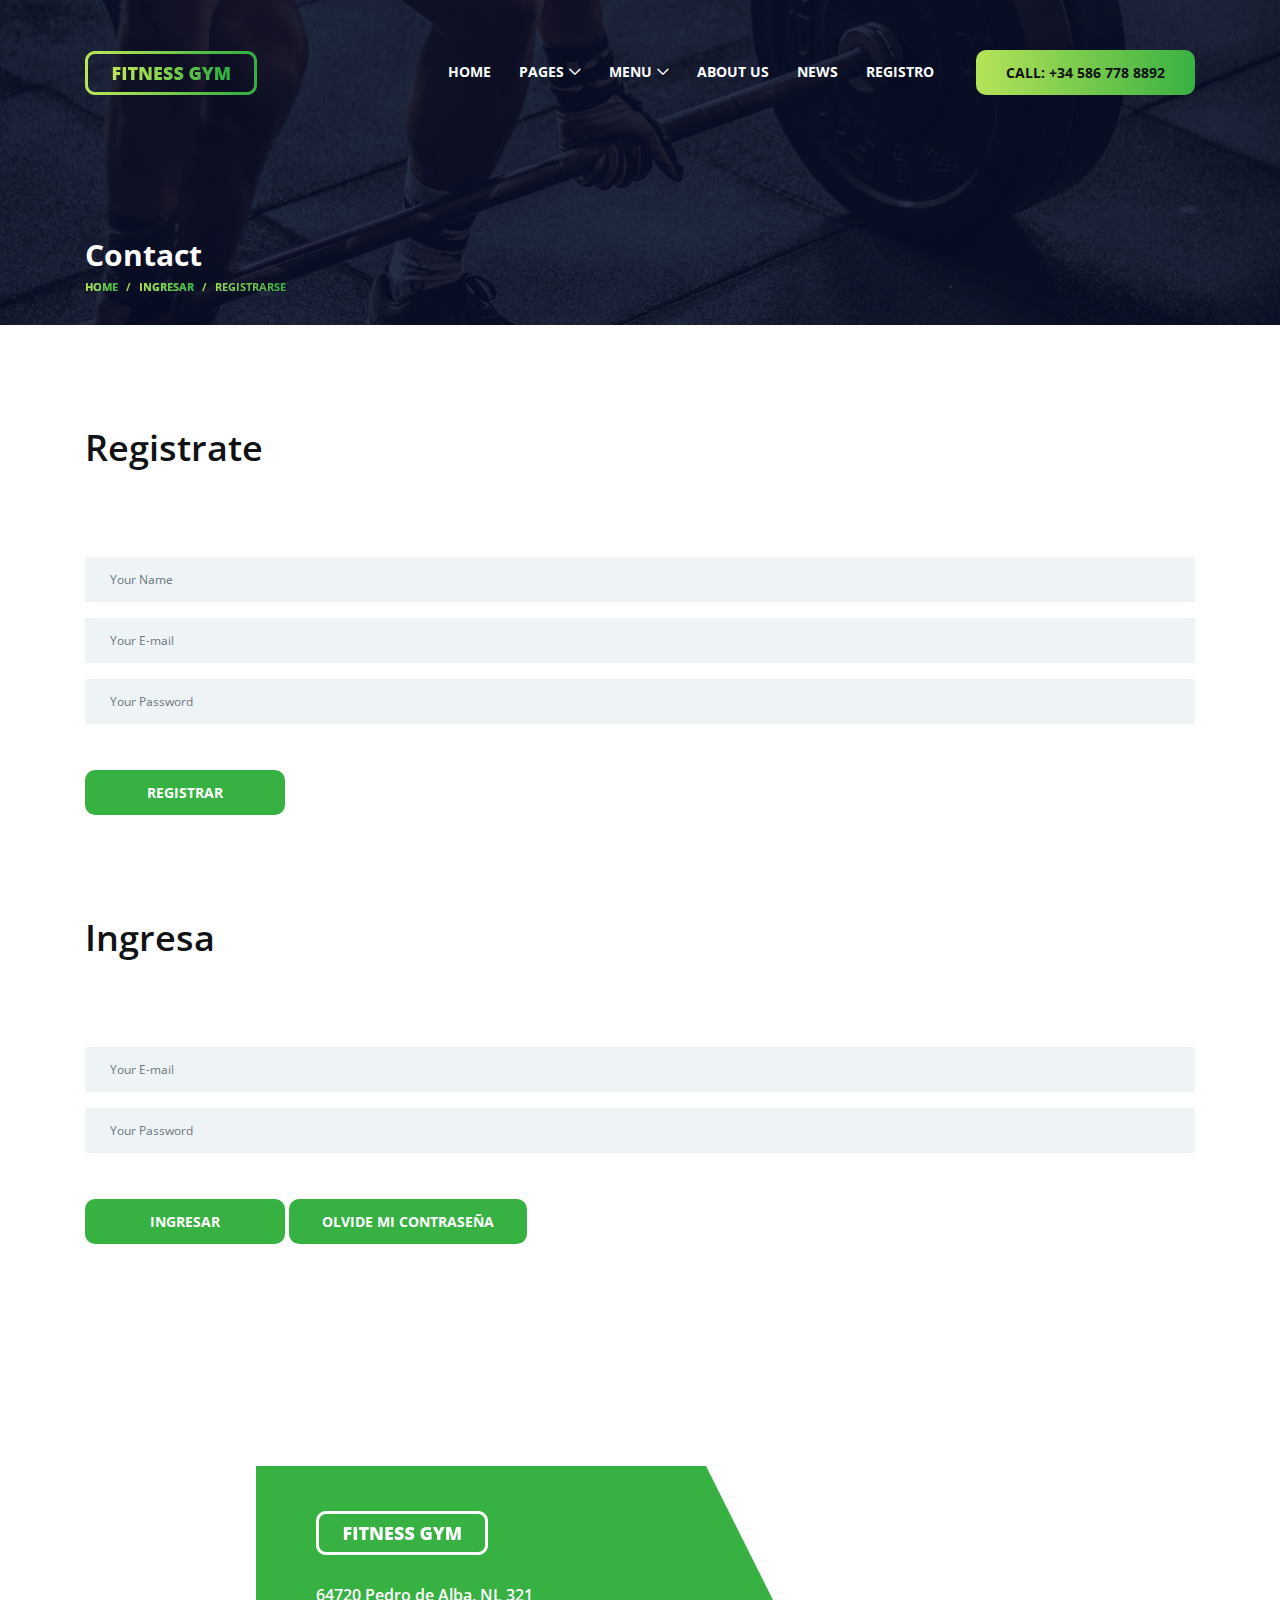
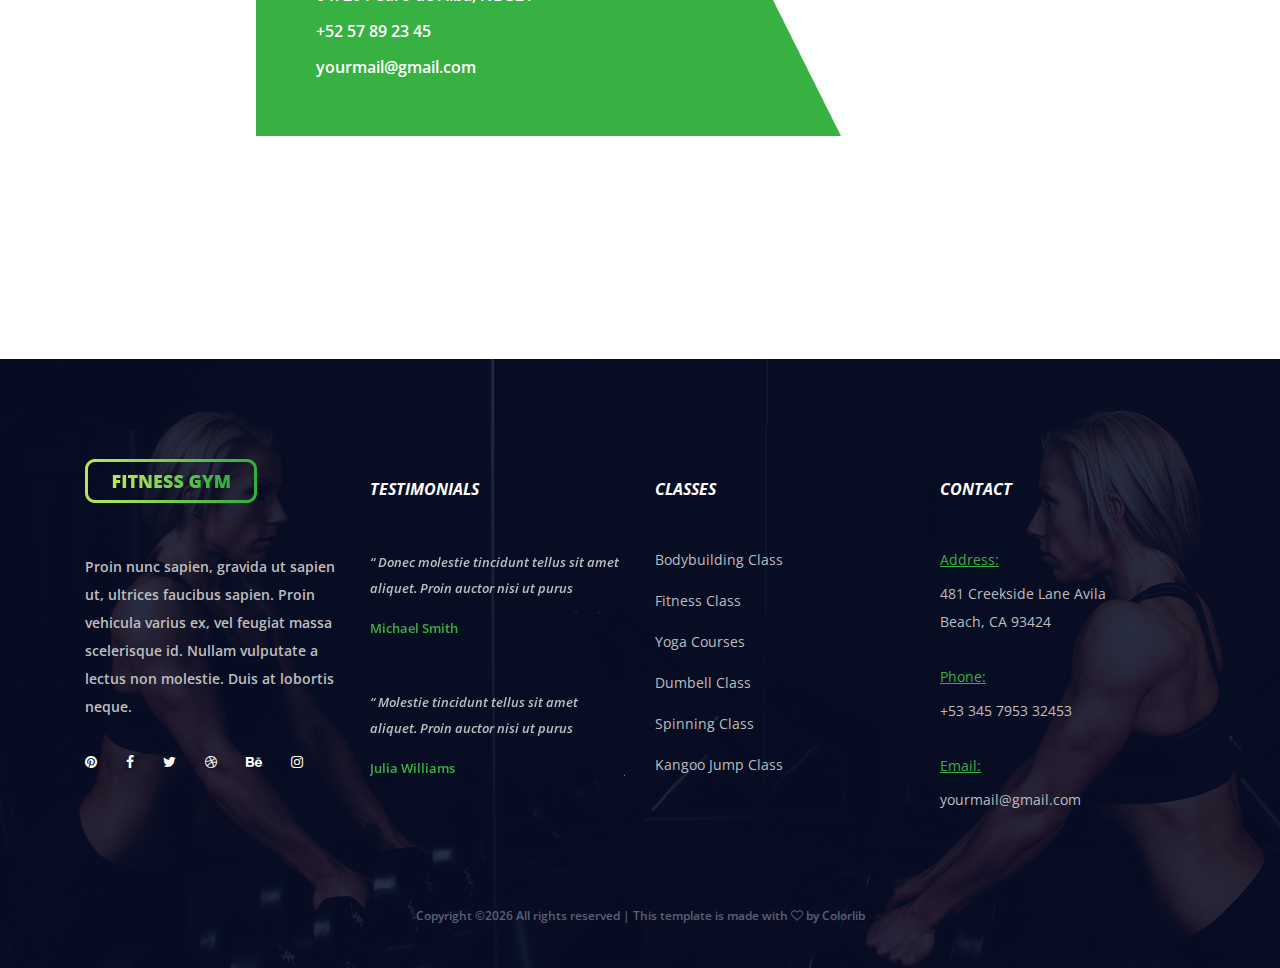
<file: contact.html>
<!DOCTYPE html>
<html lang="en">

<head>
    <meta charset="UTF-8">
    <meta name="description" content="">
    <meta http-equiv="X-UA-Compatible" content="IE=edge">
    <meta name="viewport" content="width=device-width, initial-scale=1, shrink-to-fit=no">
    <!-- The above 4 meta tags *must* come first in the head; any other head content must come *after* these tags -->

    <!-- Title -->
    <title>Fitness Gym - A Modern Fitness Gym Template</title>

    <!-- Favicon -->
    <link rel="icon" href="img/core-img/favicon.ico">

    <!-- Core Stylesheet -->
    <link rel="stylesheet" href="style.css">

</head>

<body>
    <!-- ##### Preloader ##### -->
    <div id="preloader">
        <i class="circle-preloader"></i>
    </div>

    <!-- ##### Header Area Start ##### -->
    <header class="header-area">
        <!-- Navbar Area -->
        <div class="fitness-main-menu">
            <div class="classy-nav-container breakpoint-off">
                <div class="container">
                    <!-- Menu -->
                    <nav class="classy-navbar justify-content-between" id="fitnessNav">

                        <!-- Nav brand -->
                        <a href="index.html" class="nav-brand"><img src="img/core-img/logo.png" alt=""></a>

                        <!-- Navbar Toggler -->
                        <div class="classy-navbar-toggler">
                            <span class="navbarToggler"><span></span><span></span><span></span></span>
                        </div>

                        <!-- Menu -->
                        <div class="classy-menu">

                            <!-- close btn -->
                            <div class="classycloseIcon">
                                <div class="cross-wrap"><span class="top"></span><span class="bottom"></span></div>
                            </div>

                            <!-- Nav Start -->
                            <div class="classynav">
                                <ul>
                                    <li><a href="index.html">Home</a></li>
                                    <li><a href="#">Pages</a>
                                        <ul class="dropdown">
                                            <li><a href="index.html">Home</a></li>
                                            <li><a href="about-us.html">About Us</a></li>
                                            <li><a href="services.html">Services</a></li>
                                            <li><a href="blog.html">News</a></li>
                                            <li><a href="contact.html">Registro</a></li>
                                            <li><a href="elements.html">Elements</a></li>
                                        </ul>
                                    </li>
                                    <li><a href="#">Menu</a>
                                        <div class="megamenu">
                                            <ul class="single-mega cn-col-4">
                                                <li><a href="index.html">Home</a></li>
                                                <li><a href="about-us.html">About Us</a></li>
                                                <li><a href="services.html">Services</a></li>
                                                <li><a href="blog.html">News</a></li>
                                                <li><a href="contact.html">Registro</a></li>
                                                <li><a href="elements.html">Elements</a></li>
                                            </ul>
                                        </div>
                                    </li>
                                    <li><a href="about-us.html">About Us</a></li>
                                    <li><a href="blog.html">News</a></li>
                                    <li><a href="contact.html">Registro</a></li>
                                </ul>

                                <!-- Call Button -->
                                <a href="#" class="fitness-btn menu-btn ml-30">Call:  +34 586 778 8892</a>

                            </div>
                            <!-- Nav End -->
                        </div>
                    </nav>
                </div>
            </div>
        </div>
    </header>
    <!-- ##### Header Area End ##### -->

    <!-- ##### Breadcumb Area Start ##### -->
    <div class="breadcumb-area bg-img bg-overlay" style="background-image: url(img/bg-img/breadcumb-2.jpg);">
        <div class="bradcumbContent">
            <div class="container">
                <div class="row">
                    <div class="col-12">
                        <h2>Contact</h2>
                        <nav aria-label="breadcrumb">
                            <ol class="breadcrumb">
                                <li class="breadcrumb-item"><a href="#">Home</a></li>
                                <li class="breadcrumb-item"><a href="">Ingresar</a></li>
                                <li class="breadcrumb-item active" aria-current="page">Registrarse</li>
                            </ol>
                        </nav>
                    </div>
                </div>
            </div>
        </div>
    </div>
    <!-- ##### Breadcumb Area End ##### -->

    <!-- ##### Contact Area Start ##### -->
    <section class="contact-area section-padding-100">
        <div class="container">
            <div class="row">
                <div class="col-12">
                    <div class="contact-title">
                        <h3>Registrate</h3>
                    </div>
                </div>
            </div>

            <div class="row">
                <div class="col-12">
                    <div class="contact-content">
                        <!-- Contact Form Area -->
                        <div class="contact-form-area">
                            <form action="#" method="post">
                                <div class="form-group">
                                    <input type="text" class="form-control" id="name" placeholder="Your Name">
                                </div>
                                <div class="form-group">
                                    <input type="email" class="form-control" id="email" placeholder="Your E-mail">
                                </div>
                                <div class="form-group">
                                    <input type="password" class="form-control" id="subject" placeholder="Your Password">
                                </div>
                                <div class="form-group">
                                    
                                </div>
                                <button class="btn fitness-btn btn-2 mt-30" type="submit" value="SEND">Registrar</button>
                                
                            </form>
                        </div>
                    </div>
                </div>
            </div>
        </div>
    </section>
    <!-- ##### Contact Area End ##### -->
    
        <!-- ##### Contact Area Start ##### -->
    <section class="contact-area section-padding-10">
        <div class="container">
            <div class="row">
                <div class="col-12">
                    <div class="contact-title">
                        <h3>Ingresa</h3>
                    </div>
                </div>
            </div>

            <div class="row">
                <div class="col-12">
                    <div class="contact-content">
                        <!-- Contact Form Area -->
                        <div class="contact-form-area">
                            <form action="#" method="post">

                                <div class="form-group">
                                    <input type="email" class="form-control" id="email" placeholder="Your E-mail">
                                </div>
                                <div class="form-group">
                                    <input type="password" class="form-control" id="subject" placeholder="Your Password">
                    
                                </div>
                                <button class="btn fitness-btn btn-2 mt-30" type="submit" value="SEND">Ingresar</button>
                                <button class="btn fitness-btn btn-2 mt-30" type="submit" value="SEND">olvide mi contraseña</button>

                            </form>
                        </div>
                    </div>
                </div>
            </div>
        </div>
    </section>
    <!-- ##### Contact Area End ##### -->

    <!-- ##### Google Maps ##### -->
    <div class="map-area">
        <iframe src="https://www.google.com/maps/embed?pb=!1m10!1m8!1m3!1d14377.623819377543!2d-100.31158488360587!3d25.72408550138582!3m2!1i1024!2i768!4f13.1!5e0!3m2!1ses-419!2smx!4v1539242881619" width="800" height="600" style="border:0"  allowfullscreen></iframe>
                
        <div class="fitness-contact-info">
            <a href="index.html" class="contact-logo d-block mb-30"><img src="img/core-img/logo2.png" alt=""></a>
            <h6>64720 Pedro de Alba, NL 321</h6>
            <h6>+52 57 89 23 45</h6>
            <h6>yourmail@gmail.com</h6>
        </div>
    </div>

    <!-- ##### Footer Area Start ##### -->
    <footer class="footer-area section-padding-100-0 bg-img bg-overlay" style="background-image: url(img/bg-img/bg-11.jpg);">

        <div class="main-footer-area">
            <div class="container">
                <div class="row">

                    <!-- Footer Widget Area -->
                    <div class="col-12 col-sm-6 col-lg-3">
                        <div class="footer-widget-area mb-50">
                            <!-- Widget Title -->
                            <div class="widget-title">
                                <a href="#"><img src="img/core-img/logo.png" alt=""></a>
                            </div>
                            <p class="mb-30">Proin nunc sapien, gravida ut sapien ut, ultrices faucibus sapien. Proin vehicula varius ex, vel feugiat massa scelerisque id. Nullam vulputate a lectus non molestie. Duis at lobortis neque.</p>
                            <!-- Social Info -->
                            <div class="footer-social-info">
                                <a href="#"><i class="fa fa-pinterest" aria-hidden="true"></i></a>
                                <a href="#"><i class="fa fa-facebook" aria-hidden="true"></i></a>
                                <a href="#"><i class="fa fa-twitter" aria-hidden="true"></i></a>
                                <a href="#"><i class="fa fa-dribbble" aria-hidden="true"></i></a>
                                <a href="#"><i class="fa fa-behance" aria-hidden="true"></i></a>
                                <a href="#"><i class="fa fa-instagram" aria-hidden="true"></i></a>
                            </div>
                        </div>
                    </div>

                    <!-- Footer Widget Area -->
                    <div class="col-12 col-sm-6 col-lg-3">
                        <div class="footer-widget-area mb-50">
                            <!-- Widget Title -->
                            <div class="widget-title">
                                <h6>testimonials</h6>
                            </div>

                            <!-- Testimonials Slides -->
                            <div class="testimonials-slides owl-carousel">

                                <div class="single-slide">
                                    <!-- Single Testimonial -->
                                    <div class="single-testimonial">
                                        <p>“ Donec molestie tincidunt tellus sit amet aliquet. Proin auctor nisi ut purus</p>
                                        <span>Michael Smith</span>
                                    </div>
                                    <!-- Single Testimonial -->
                                    <div class="single-testimonial">
                                        <p>“ Molestie tincidunt tellus sit amet aliquet. Proin auctor nisi ut purus</p>
                                        <span>Julia Williams</span>
                                    </div>
                                </div>

                                <div class="single-slide">
                                    <!-- Single Testimonial -->
                                    <div class="single-testimonial">
                                        <p>“ Donec molestie tincidunt tellus sit amet aliquet. Proin auctor nisi ut purus</p>
                                        <span>Michael Smith</span>
                                    </div>
                                    <!-- Single Testimonial -->
                                    <div class="single-testimonial">
                                        <p>“ Molestie tincidunt tellus sit amet aliquet. Proin auctor nisi ut purus</p>
                                        <span>Julia Williams</span>
                                    </div>
                                </div>

                                <div class="single-slide">
                                    <!-- Single Testimonial -->
                                    <div class="single-testimonial">
                                        <p>“ Donec molestie tincidunt tellus sit amet aliquet. Proin auctor nisi ut purus</p>
                                        <span>Michael Smith</span>
                                    </div>
                                    <!-- Single Testimonial -->
                                    <div class="single-testimonial">
                                        <p>“ Molestie tincidunt tellus sit amet aliquet. Proin auctor nisi ut purus</p>
                                        <span>Julia Williams</span>
                                    </div>
                                </div>

                            </div>
                        </div>
                    </div>

                    <!-- Footer Widget Area -->
                    <div class="col-12 col-sm-6 col-lg-3">
                        <div class="footer-widget-area mb-50">
                            <div class="widget-title">
                                <h6>Classes</h6>
                            </div>

                            <nav>
                                <ul class="fitness-classes">
                                    <li><a href="#">Bodybuilding Class</a></li>
                                    <li><a href="#">Fitness Class</a></li>
                                    <li><a href="#">Yoga Courses</a></li>
                                    <li><a href="#">Dumbell Class</a></li>
                                    <li><a href="#">Spinning Class</a></li>
                                    <li><a href="#">Kangoo Jump Class</a></li>
                                </ul>
                            </nav>
                        </div>
                    </div>

                    <!-- Footer Widget Area -->
                    <div class="col-12 col-sm-6 col-lg-3">
                        <div class="footer-widget-area mb-50">
                            <div class="widget-title">
                                <h6>Contact</h6>
                            </div>

                            <!-- Single Contact -->
                            <div class="single-contact mb-30">
                                <span>Address:</span>
                                <p>481 Creekside Lane Avila <br>Beach, CA 93424</p>
                            </div>

                            <!-- Single Contact -->
                            <div class="single-contact mb-30">
                                <span>Phone:</span>
                                <p>+53 345 7953 32453</p>
                            </div>

                            <!-- Single Contact -->
                            <div class="single-contact mb-30">
                                <span>Email:</span>
                                <p>yourmail@gmail.com</p>
                            </div>

                        </div>
                    </div>

                </div>
            </div>
        </div>

        <!-- Copywrite Area -->
        <div class="bottom-footer-area">
            <div class="container">
                <div class="row">
                    <div class="col-12">
                        <p><a href="#"><!-- Link back to Colorlib can't be removed. Template is licensed under CC BY 3.0. -->
Copyright &copy;<script>document.write(new Date().getFullYear());</script> All rights reserved | This template is made with <i class="fa fa-heart-o" aria-hidden="true"></i> by <a href="https://colorlib.com" target="_blank">Colorlib</a>
<!-- Link back to Colorlib can't be removed. Template is licensed under CC BY 3.0. -->
</p>
                    </div>
                </div>
            </div>
        </div>
    </footer>
    <!-- ##### Footer Area Start ##### -->

    <!-- ##### All Javascript Script ##### -->
    <!-- jQuery-2.2.4 js -->
    <script src="js/jquery/jquery-2.2.4.min.js"></script>
    <!-- Popper js -->
    <script src="js/bootstrap/popper.min.js"></script>
    <!-- Bootstrap js -->
    <script src="js/bootstrap/bootstrap.min.js"></script>
    <!-- All Plugins js -->
    <script src="js/plugins/plugins.js"></script>
    <!-- Active js -->
    <script src="js/active.js"></script>
    <!-- Live Chat Code :: Start of Tawk.to Script -->
    <script>
        var Tawk_API = Tawk_API || {},
            Tawk_LoadStart = new Date();
        (function() {
            var s1 = document.createElement("script"),
                s0 = document.getElementsByTagName("script")[0];
            s1.async = true;
            s1.src = 'https://embed.tawk.to/5b55ea72df040c3e9e0bdf85/default';
            s1.charset = 'UTF-8';
            s1.setAttribute('crossorigin', '*');
            s0.parentNode.insertBefore(s1, s0);
        })();
    </script>
    <!-- End of Tawk.to Script -->
</body>

</html>
</file>
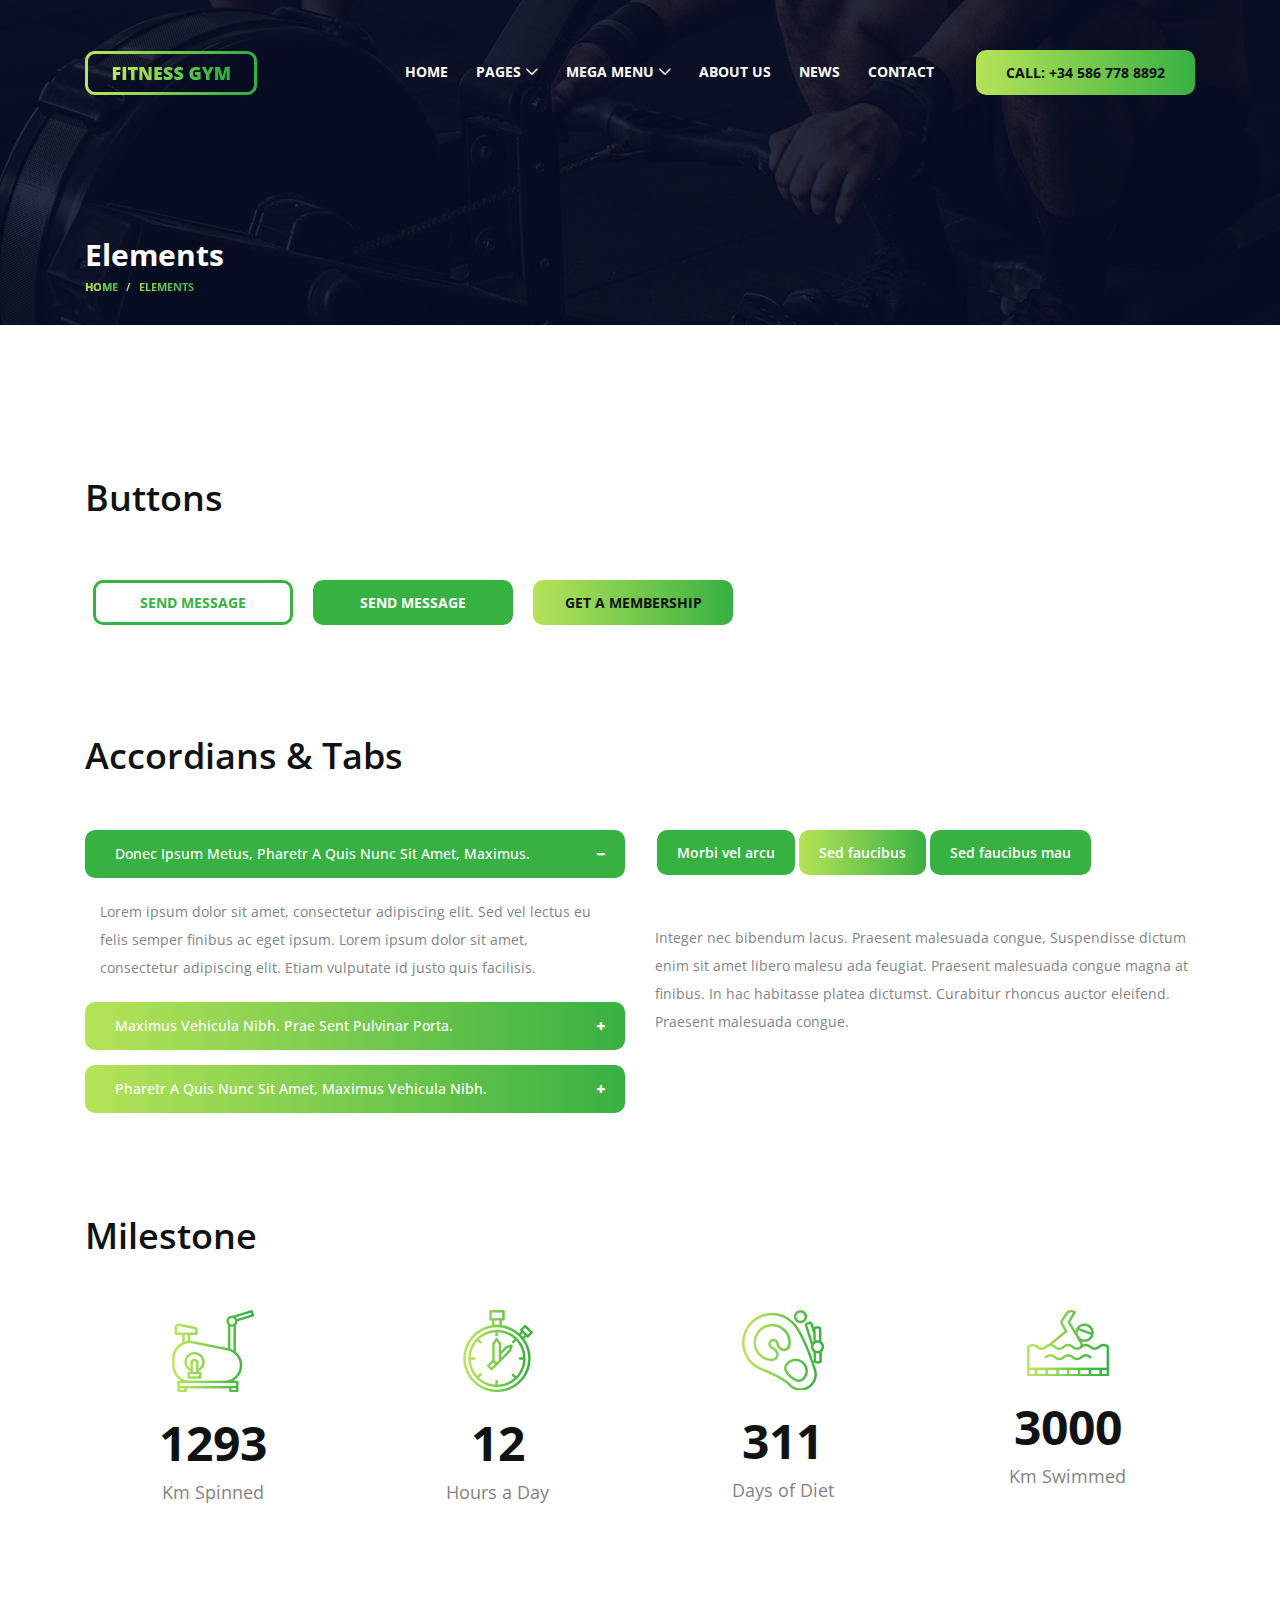
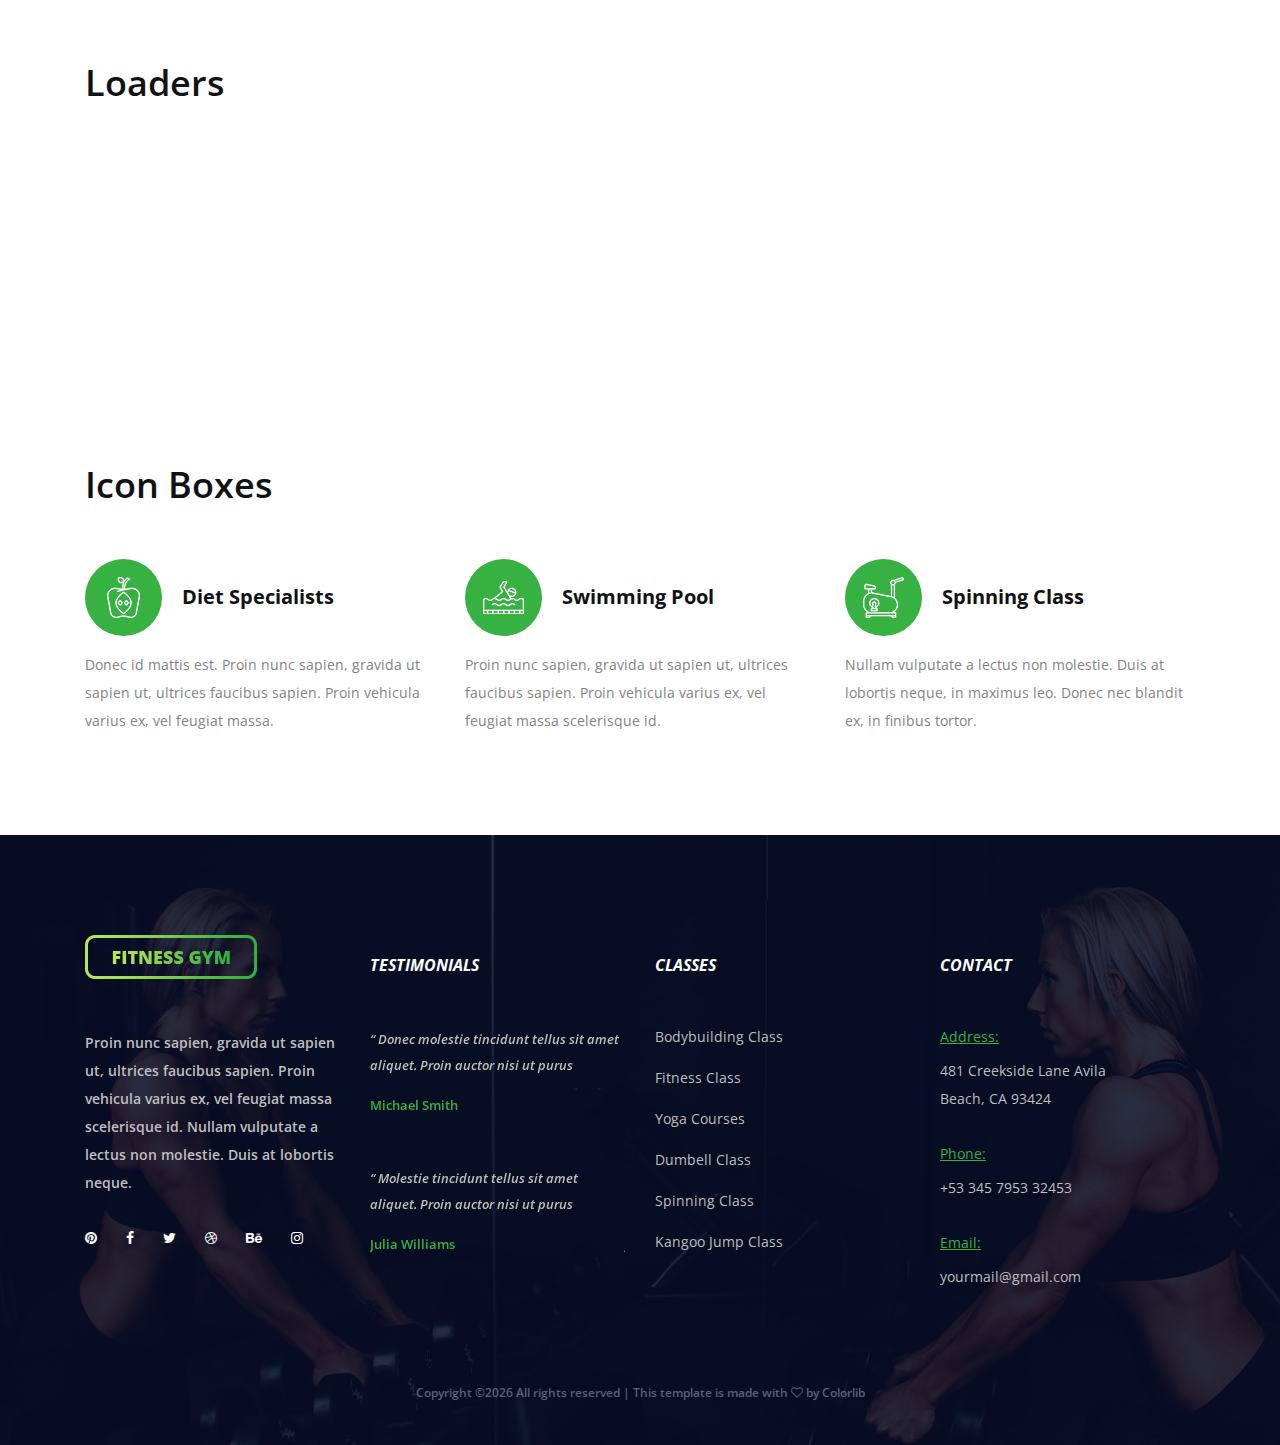
<file: elements.html>
<!DOCTYPE html>
<html lang="en">

<head>
    <meta charset="UTF-8">
    <meta name="description" content="">
    <meta http-equiv="X-UA-Compatible" content="IE=edge">
    <meta name="viewport" content="width=device-width, initial-scale=1, shrink-to-fit=no">
    <!-- The above 4 meta tags *must* come first in the head; any other head content must come *after* these tags -->

    <!-- Title -->
    <title>Fitness Gym - A Modern Fitness Gym Template</title>

    <!-- Favicon -->
    <link rel="icon" href="img/core-img/favicon.ico">

    <!-- Core Stylesheet -->
    <link rel="stylesheet" href="style.css">

</head>

<body>
    <!-- ##### Preloader ##### -->
    <div id="preloader">
        <i class="circle-preloader"></i>
    </div>

    <!-- ##### Header Area Start ##### -->
    <header class="header-area">
        <!-- Navbar Area -->
        <div class="fitness-main-menu">
            <div class="classy-nav-container breakpoint-off">
                <div class="container">
                    <!-- Menu -->
                    <nav class="classy-navbar justify-content-between" id="fitnessNav">

                        <!-- Nav brand -->
                        <a href="index.html" class="nav-brand"><img src="img/core-img/logo.png" alt=""></a>

                        <!-- Navbar Toggler -->
                        <div class="classy-navbar-toggler">
                            <span class="navbarToggler"><span></span><span></span><span></span></span>
                        </div>

                        <!-- Menu -->
                        <div class="classy-menu">

                            <!-- close btn -->
                            <div class="classycloseIcon">
                                <div class="cross-wrap"><span class="top"></span><span class="bottom"></span></div>
                            </div>

                            <!-- Nav Start -->
                            <div class="classynav">
                                <ul>
                                    <li><a href="index.html">Home</a></li>
                                    <li><a href="#">Pages</a>
                                        <ul class="dropdown">
                                            <li><a href="index.html">Home</a></li>
                                            <li><a href="about-us.html">About Us</a></li>
                                            <li><a href="services.html">Services</a></li>
                                            <li><a href="blog.html">News</a></li>
                                            <li><a href="contact.html">Contact</a></li>
                                            <li><a href="elements.html">Elements</a></li>
                                        </ul>
                                    </li>
                                    <li><a href="#">Mega Menu</a>
                                        <div class="megamenu">
                                            <ul class="single-mega cn-col-4">
                                                <li><a href="index.html">Home</a></li>
                                                <li><a href="about-us.html">About Us</a></li>
                                                <li><a href="services.html">Services</a></li>
                                                <li><a href="blog.html">News</a></li>
                                                <li><a href="contact.html">Contact</a></li>
                                                <li><a href="elements.html">Elements</a></li>
                                            </ul>
                                            <ul class="single-mega cn-col-4">
                                                <li><a href="index.html">Home</a></li>
                                                <li><a href="about-us.html">About Us</a></li>
                                                <li><a href="services.html">Services</a></li>
                                                <li><a href="blog.html">News</a></li>
                                                <li><a href="contact.html">Contact</a></li>
                                                <li><a href="elements.html">Elements</a></li>
                                            </ul>
                                            <ul class="single-mega cn-col-4">
                                                <li><a href="index.html">Home</a></li>
                                                <li><a href="about-us.html">About Us</a></li>
                                                <li><a href="services.html">Services</a></li>
                                                <li><a href="blog.html">News</a></li>
                                                <li><a href="contact.html">Contact</a></li>
                                                <li><a href="elements.html">Elements</a></li>
                                            </ul>
                                            <ul class="single-mega cn-col-4">
                                                <li><a href="index.html">Home</a></li>
                                                <li><a href="about-us.html">About Us</a></li>
                                                <li><a href="services.html">Services</a></li>
                                                <li><a href="blog.html">News</a></li>
                                                <li><a href="contact.html">Contact</a></li>
                                                <li><a href="elements.html">Elements</a></li>
                                            </ul>
                                        </div>
                                    </li>
                                    <li><a href="about-us.html">About Us</a></li>
                                    <li><a href="blog.html">News</a></li>
                                    <li><a href="contact.html">Contact</a></li>
                                </ul>

                                <!-- Call Button -->
                                <a href="#" class="fitness-btn menu-btn ml-30">Call:  +34 586 778 8892</a>

                            </div>
                            <!-- Nav End -->
                        </div>
                    </nav>
                </div>
            </div>
        </div>
    </header>
    <!-- ##### Header Area End ##### -->

    <!-- ##### Breadcumb Area Start ##### -->
    <div class="breadcumb-area bg-img bg-overlay" style="background-image: url(img/bg-img/breadcumb.jpg);">
        <div class="bradcumbContent">
            <div class="container">
                <div class="row">
                    <div class="col-12">
                        <h2>Elements</h2>
                        <nav aria-label="breadcrumb">
                            <ol class="breadcrumb">
                                <li class="breadcrumb-item"><a href="#">Home</a></li>
                                <li class="breadcrumb-item active" aria-current="page">Elements</li>
                            </ol>
                        </nav>
                    </div>
                </div>
            </div>
        </div>
    </div>
    <!-- ##### Breadcumb Area End ##### -->

    <!-- ##### Elements Area Start ##### -->
    <section class="elements-area mt-50 section-padding-100-0">
        <div class="container">
            <div class="row">

                <!-- ========== Buttons ========== -->
                <div class="col-12">
                    <div class="elements-title mb-50">
                        <h2>Buttons</h2>
                    </div>
                    <!-- Selene Button -->
                    <div class="fitness-buttons-area mb-100">
                        <a href="#" class="btn fitness-btn m-2">Send message</a>
                        <a href="#" class="btn fitness-btn btn-2 m-2">Send message</a>
                        <a href="#" class="btn fitness-btn btn-3 m-2">Get a membership</a>
                    </div>
                </div>

                <!-- ========== Progress Bars & Accordions ========== -->
                <div class="col-12">
                    <div class="elements-title mb-50">
                        <h2>Accordians &amp; Tabs</h2>
                    </div>
                </div>

                <!-- ##### Accordians ##### -->
                <div class="col-12 col-lg-6">
                    <div class="accordions mb-100" id="accordion" role="tablist" aria-multiselectable="true">
                        <!-- single accordian area -->
                        <div class="panel single-accordion">
                            <h6><a role="button" class="" aria-expanded="true" aria-controls="collapseOne" data-toggle="collapse" data-parent="#accordion" href="#collapseOne">Donec ipsum metus, pharetr a quis nunc sit amet, maximus.
                                    <span class="accor-open"><i class="fa fa-plus" aria-hidden="true"></i></span>
                                    <span class="accor-close"><i class="fa fa-minus" aria-hidden="true"></i></span>
                                    </a></h6>
                            <div id="collapseOne" class="accordion-content collapse show">
                                <p>Lorem ipsum dolor sit amet, consectetur adipiscing elit. Sed vel lectus eu felis semper finibus ac eget ipsum. Lorem ipsum dolor sit amet, consectetur adipiscing elit. Etiam vulputate id justo quis facilisis.</p>
                            </div>
                        </div>
                        <!-- single accordian area -->
                        <div class="panel single-accordion">
                            <h6>
                                <a role="button" class="collapsed" aria-expanded="true" aria-controls="collapseTwo" data-parent="#accordion" data-toggle="collapse" href="#collapseTwo">Maximus vehicula nibh. Prae sent pulvinar porta.
                                        <span class="accor-open"><i class="fa fa-plus" aria-hidden="true"></i></span>
                                        <span class="accor-close"><i class="fa fa-minus" aria-hidden="true"></i></span>
                                        </a>
                            </h6>
                            <div id="collapseTwo" class="accordion-content collapse">
                                <p>Lorem ipsum dolor sit amet, consectetur adipiscing elit. Sed vel lectus eu felis semper finibus ac eget ipsum. Lorem ipsum dolor sit amet, consectetur adipiscing elit. Etiam vulputate id justo quis facilisis.</p>
                            </div>
                        </div>
                        <!-- single accordian area -->
                        <div class="panel single-accordion">
                            <h6>
                                <a role="button" aria-expanded="true" aria-controls="collapseThree" class="collapsed" data-parent="#accordion" data-toggle="collapse" href="#collapseThree">Pharetr a quis nunc sit amet, maximus vehicula nibh.
                                        <span class="accor-open"><i class="fa fa-plus" aria-hidden="true"></i></span>
                                        <span class="accor-close"><i class="fa fa-minus" aria-hidden="true"></i></span>
                                    </a>
                            </h6>
                            <div id="collapseThree" class="accordion-content collapse">
                                <p>Lorem ipsum dolor sit amet, consectetur adipiscing elit. Sed vel lectus eu felis semper finibus ac eget ipsum. Lorem ipsum dolor sit amet, consectetur adipiscing elit. Etiam vulputate id justo quis facilisis.</p>
                            </div>
                        </div>
                    </div>
                </div>


                <!-- ##### Tabs ##### -->
                <div class="col-12 col-lg-6">
                    <div class="fitness-tabs-content">
                        <ul class="nav nav-tabs" id="myTab" role="tablist">
                            <li class="nav-item">
                                <a class="nav-link" id="tab--1" data-toggle="tab" href="#tab1" role="tab" aria-controls="tab1" aria-selected="false">Morbi vel arcu</a>
                            </li>
                            <li class="nav-item">
                                <a class="nav-link active" id="tab--2" data-toggle="tab" href="#tab2" role="tab" aria-controls="tab2" aria-selected="false">Sed faucibus</a>
                            </li>
                            <li class="nav-item">
                                <a class="nav-link" id="tab--3" data-toggle="tab" href="#tab3" role="tab" aria-controls="tab3" aria-selected="true">Sed faucibus mau</a>
                            </li>
                        </ul>

                        <div class="tab-content mb-100" id="myTabContent">
                            <div class="tab-pane fade" id="tab1" role="tabpanel" aria-labelledby="tab--1">
                                <div class="fitness-tab-content">
                                    <!-- Tab Text -->
                                    <div class="fitness-tab-text">
                                        <p>Integer nec bibendum lacus. Praesent malesuada congue, Suspendisse dictum enim sit amet libero malesu ada feugiat. Praesent malesuada congue magna at finibus. In hac habitasse platea dictumst. Curabitur rhoncus auctor eleifend. Praesent malesuada congue.</p>
                                    </div>
                                </div>
                            </div>
                            <div class="tab-pane fade show active" id="tab2" role="tabpanel" aria-labelledby="tab--2">
                                <div class="fitness-tab-content">
                                    <!-- Tab Text -->
                                    <div class="fitness-tab-text">
                                        <p>Integer nec bibendum lacus. Praesent malesuada congue, Suspendisse dictum enim sit amet libero malesu ada feugiat. Praesent malesuada congue magna at finibus. In hac habitasse platea dictumst. Curabitur rhoncus auctor eleifend. Praesent malesuada congue.</p>
                                    </div>
                                </div>
                            </div>
                            <div class="tab-pane fade" id="tab3" role="tabpanel" aria-labelledby="tab--3">
                                <div class="fitness-tab-content">
                                    <!-- Tab Text -->
                                    <div class="fitness-tab-text">
                                        <p>Integer nec bibendum lacus. Praesent malesuada congue, Suspendisse dictum enim sit amet libero malesu ada feugiat. Praesent malesuada congue magna at finibus. In hac habitasse platea dictumst. Curabitur rhoncus auctor eleifend. Praesent malesuada congue.</p>
                                    </div>
                                </div>
                            </div>
                        </div>
                    </div>
                </div>

                <!-- ========== Milestones ========== -->
                <div class="col-12">
                    <div class="elements-title mb-50">
                        <h2>Milestone</h2>
                    </div>
                </div>

                <div class="col-12">
                    <div class="fitness-cool-facts-area mb-50">
                        <div class="row">

                            <!-- Single Cool Facts -->
                            <div class="col-12 col-sm-6 col-lg-3">
                                <div class="single-cool-fact elements text-center mb-100">
                                    <img src="img/core-img/stationary-bike2.png" alt="">
                                    <h2><span class="counter">1293</span></h2>
                                    <p>Km Spinned</p>
                                </div>
                            </div>

                            <!-- Single Cool Facts -->
                            <div class="col-12 col-sm-6 col-lg-3">
                                <div class="single-cool-fact elements text-center mb-100">
                                    <img src="img/core-img/chronometer.png" alt="">
                                    <h2><span class="counter">12</span></h2>
                                    <p>Hours a Day</p>
                                </div>
                            </div>

                            <!-- Single Cool Facts -->
                            <div class="col-12 col-sm-6 col-lg-3">
                                <div class="single-cool-fact elements text-center mb-100">
                                    <img src="img/core-img/beef.png" alt="">
                                    <h2><span class="counter">311</span></h2>
                                    <p>Days of Diet</p>
                                </div>
                            </div>

                            <!-- Single Cool Facts -->
                            <div class="col-12 col-sm-6 col-lg-3">
                                <div class="single-cool-fact elements text-center mb-100">
                                    <img src="img/core-img/swimming2.png" alt="">
                                    <h2><span class="counter">3000</span></h2>
                                    <p>Km Swimmed</p>
                                </div>
                            </div>
                        </div>
                    </div>
                </div>

                <!-- ========== Loaders ========== -->
                <div class="col-12">
                    <div class="elements-title mb-50">
                        <h2>Loaders</h2>
                    </div>
                </div>

                <div class="col-12">
                    <!-- Loaders Area Start -->
                    <div class="our-skills-area">
                        <div class="row">

                            <!-- Single Skills Area -->
                            <div class="col-12 col-sm-6 col-lg-3">
                                <div class="single-skils-area elements mb-100 wow fadeInUp" data-wow-delay="100ms">
                                    <div id="circle" class="circle" data-value="0.75">
                                        <div class="skills-text">
                                            <span>75%</span>
                                            <h6>Training</h6>
                                        </div>
                                    </div>
                                </div>
                            </div>

                            <!-- Single Skills Area -->
                            <div class="col-12 col-sm-6 col-lg-3">
                                <div class="single-skils-area elements mb-100 wow fadeInUp" data-wow-delay="300ms">
                                    <div id="circle2" class="circle" data-value="0.50">
                                        <div class="skills-text">
                                            <span>50%</span>
                                            <h6>Endurance</h6>
                                        </div>
                                    </div>
                                </div>
                            </div>

                            <!-- Single Skills Area -->
                            <div class="col-12 col-sm-6 col-lg-3">
                                <div class="single-skils-area elements mb-100 wow fadeInUp" data-wow-delay="500ms">
                                    <div id="circle3" class="circle" data-value="0.90">
                                        <div class="skills-text">
                                            <span>90%</span>
                                            <h6>Commitment</h6>
                                        </div>
                                    </div>
                                </div>
                            </div>

                            <!-- Single Skills Area -->
                            <div class="col-12 col-sm-6 col-lg-3">
                                <div class="single-skils-area elements mb-100 wow fadeInUp" data-wow-delay="700ms">
                                    <div id="circle4" class="circle" data-value="1">
                                        <div class="skills-text">
                                            <span>100%</span>
                                            <h6>Professionals</h6>
                                        </div>
                                    </div>
                                </div>
                            </div>
                        </div>
                    </div>
                </div>

                <!-- ========== Icon Boxes ========== -->
                <div class="col-12">
                    <div class="elements-title mb-50">
                        <h2>Icon Boxes</h2>
                    </div>
                </div>

                <div class="col-12">
                    <div class="row">

                        <!-- Single Service Area -->
                        <div class="col-12 col-sm-6 col-lg-4">
                            <div class="single-service-area mb-100">
                                <div class="course-content d-flex align-items-center">
                                    <!-- Course Icon -->
                                    <div class="course-icon d-flex align-items-center justify-content-center">
                                        <img src="img/core-img/apple.png" alt="">
                                    </div>
                                    <h4>Diet Specialists</h4>
                                </div>
                                <p>Donec id mattis est. Proin nunc sapien, gravida ut sapien ut, ultrices faucibus sapien. Proin vehicula varius ex, vel feugiat massa.</p>
                            </div>
                        </div>

                        <!-- Single Service Area -->
                        <div class="col-12 col-sm-6 col-lg-4">
                            <div class="single-service-area mb-100">
                                <div class="course-content d-flex align-items-center">
                                    <!-- Course Icon -->
                                    <div class="course-icon d-flex align-items-center justify-content-center">
                                        <img src="img/core-img/swimming.png" alt="">
                                    </div>
                                    <h4>Swimming Pool</h4>
                                </div>
                                <p>Proin nunc sapien, gravida ut sapien ut, ultrices faucibus sapien. Proin vehicula varius ex, vel feugiat massa scelerisque id.</p>
                            </div>
                        </div>

                        <!-- Single Service Area -->
                        <div class="col-12 col-sm-6 col-lg-4">
                            <div class="single-service-area mb-100">
                                <div class="course-content d-flex align-items-center">
                                    <!-- Course Icon -->
                                    <div class="course-icon d-flex align-items-center justify-content-center">
                                        <img src="img/core-img/stationary-bike.png" alt="">
                                    </div>
                                    <h4>Spinning Class</h4>
                                </div>
                                <p>Nullam vulputate a lectus non molestie. Duis at lobortis neque, in maximus leo. Donec nec blandit ex, in finibus tortor.</p>
                            </div>
                        </div>

                    </div>
                </div>
            </div>
        </div>
    </section>
    <!-- ***** Elements Area End ***** -->

    <!-- ##### Footer Area Start ##### -->
    <footer class="footer-area section-padding-100-0 bg-img bg-overlay" style="background-image: url(img/bg-img/bg-11.jpg);">

        <div class="main-footer-area">
            <div class="container">
                <div class="row">

                    <!-- Footer Widget Area -->
                    <div class="col-12 col-sm-6 col-lg-3">
                        <div class="footer-widget-area mb-50">
                            <!-- Widget Title -->
                            <div class="widget-title">
                                <a href="#"><img src="img/core-img/logo.png" alt=""></a>
                            </div>
                            <p class="mb-30">Proin nunc sapien, gravida ut sapien ut, ultrices faucibus sapien. Proin vehicula varius ex, vel feugiat massa scelerisque id. Nullam vulputate a lectus non molestie. Duis at lobortis neque.</p>
                            <!-- Social Info -->
                            <div class="footer-social-info">
                                <a href="#"><i class="fa fa-pinterest" aria-hidden="true"></i></a>
                                <a href="#"><i class="fa fa-facebook" aria-hidden="true"></i></a>
                                <a href="#"><i class="fa fa-twitter" aria-hidden="true"></i></a>
                                <a href="#"><i class="fa fa-dribbble" aria-hidden="true"></i></a>
                                <a href="#"><i class="fa fa-behance" aria-hidden="true"></i></a>
                                <a href="#"><i class="fa fa-instagram" aria-hidden="true"></i></a>
                            </div>
                        </div>
                    </div>

                    <!-- Footer Widget Area -->
                    <div class="col-12 col-sm-6 col-lg-3">
                        <div class="footer-widget-area mb-50">
                            <!-- Widget Title -->
                            <div class="widget-title">
                                <h6>testimonials</h6>
                            </div>

                            <!-- Testimonials Slides -->
                            <div class="testimonials-slides owl-carousel">

                                <div class="single-slide">
                                    <!-- Single Testimonial -->
                                    <div class="single-testimonial">
                                        <p>“ Donec molestie tincidunt tellus sit amet aliquet. Proin auctor nisi ut purus</p>
                                        <span>Michael Smith</span>
                                    </div>
                                    <!-- Single Testimonial -->
                                    <div class="single-testimonial">
                                        <p>“ Molestie tincidunt tellus sit amet aliquet. Proin auctor nisi ut purus</p>
                                        <span>Julia Williams</span>
                                    </div>
                                </div>

                                <div class="single-slide">
                                    <!-- Single Testimonial -->
                                    <div class="single-testimonial">
                                        <p>“ Donec molestie tincidunt tellus sit amet aliquet. Proin auctor nisi ut purus</p>
                                        <span>Michael Smith</span>
                                    </div>
                                    <!-- Single Testimonial -->
                                    <div class="single-testimonial">
                                        <p>“ Molestie tincidunt tellus sit amet aliquet. Proin auctor nisi ut purus</p>
                                        <span>Julia Williams</span>
                                    </div>
                                </div>

                                <div class="single-slide">
                                    <!-- Single Testimonial -->
                                    <div class="single-testimonial">
                                        <p>“ Donec molestie tincidunt tellus sit amet aliquet. Proin auctor nisi ut purus</p>
                                        <span>Michael Smith</span>
                                    </div>
                                    <!-- Single Testimonial -->
                                    <div class="single-testimonial">
                                        <p>“ Molestie tincidunt tellus sit amet aliquet. Proin auctor nisi ut purus</p>
                                        <span>Julia Williams</span>
                                    </div>
                                </div>

                            </div>
                        </div>
                    </div>

                    <!-- Footer Widget Area -->
                    <div class="col-12 col-sm-6 col-lg-3">
                        <div class="footer-widget-area mb-50">
                            <div class="widget-title">
                                <h6>Classes</h6>
                            </div>

                            <nav>
                                <ul class="fitness-classes">
                                    <li><a href="#">Bodybuilding Class</a></li>
                                    <li><a href="#">Fitness Class</a></li>
                                    <li><a href="#">Yoga Courses</a></li>
                                    <li><a href="#">Dumbell Class</a></li>
                                    <li><a href="#">Spinning Class</a></li>
                                    <li><a href="#">Kangoo Jump Class</a></li>
                                </ul>
                            </nav>
                        </div>
                    </div>

                    <!-- Footer Widget Area -->
                    <div class="col-12 col-sm-6 col-lg-3">
                        <div class="footer-widget-area mb-50">
                            <div class="widget-title">
                                <h6>Contact</h6>
                            </div>

                            <!-- Single Contact -->
                            <div class="single-contact mb-30">
                                <span>Address:</span>
                                <p>481 Creekside Lane Avila <br>Beach, CA 93424</p>
                            </div>

                            <!-- Single Contact -->
                            <div class="single-contact mb-30">
                                <span>Phone:</span>
                                <p>+53 345 7953 32453</p>
                            </div>

                            <!-- Single Contact -->
                            <div class="single-contact mb-30">
                                <span>Email:</span>
                                <p>yourmail@gmail.com</p>
                            </div>

                        </div>
                    </div>

                </div>
            </div>
        </div>

        <!-- Copywrite Area -->
        <div class="bottom-footer-area">
            <div class="container">
                <div class="row">
                    <div class="col-12">
                        <p><a href="#"><!-- Link back to Colorlib can't be removed. Template is licensed under CC BY 3.0. -->
Copyright &copy;<script>document.write(new Date().getFullYear());</script> All rights reserved | This template is made with <i class="fa fa-heart-o" aria-hidden="true"></i> by <a href="https://colorlib.com" target="_blank">Colorlib</a>
<!-- Link back to Colorlib can't be removed. Template is licensed under CC BY 3.0. -->
</p>
                    </div>
                </div>
            </div>
        </div>
    </footer>
    <!-- ##### Footer Area Start ##### -->

    <!-- ##### All Javascript Script ##### -->
    <!-- jQuery-2.2.4 js -->
    <script src="js/jquery/jquery-2.2.4.min.js"></script>
    <!-- Popper js -->
    <script src="js/bootstrap/popper.min.js"></script>
    <!-- Bootstrap js -->
    <script src="js/bootstrap/bootstrap.min.js"></script>
    <!-- All Plugins js -->
    <script src="js/plugins/plugins.js"></script>
    <!-- Active js -->
    <script src="js/active.js"></script>
    <!-- Live Chat Code :: Start of Tawk.to Script -->
    <script>
        var Tawk_API = Tawk_API || {},
            Tawk_LoadStart = new Date();
        (function() {
            var s1 = document.createElement("script"),
                s0 = document.getElementsByTagName("script")[0];
            s1.async = true;
            s1.src = 'https://embed.tawk.to/5b55ea72df040c3e9e0bdf85/default';
            s1.charset = 'UTF-8';
            s1.setAttribute('crossorigin', '*');
            s0.parentNode.insertBefore(s1, s0);
        })();
    </script>
    <!-- End of Tawk.to Script -->
</body>

</html>
</file>
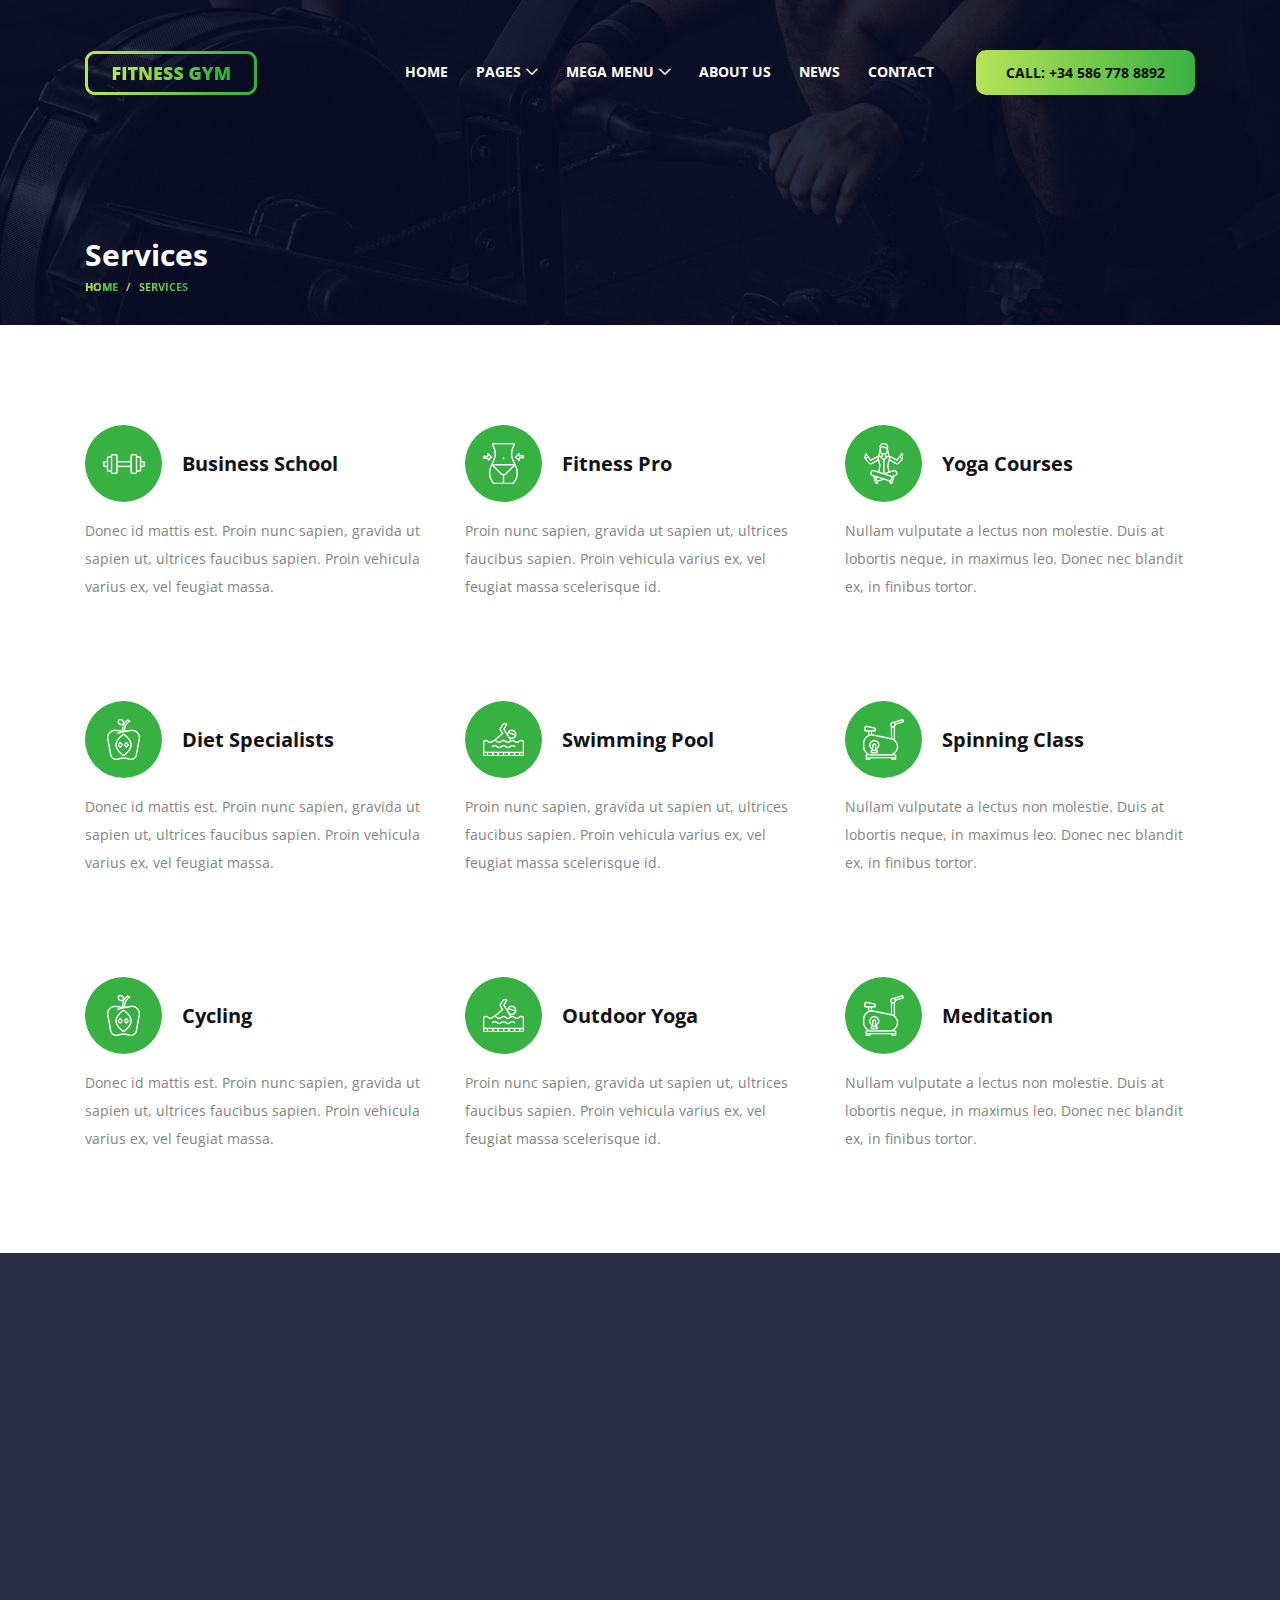
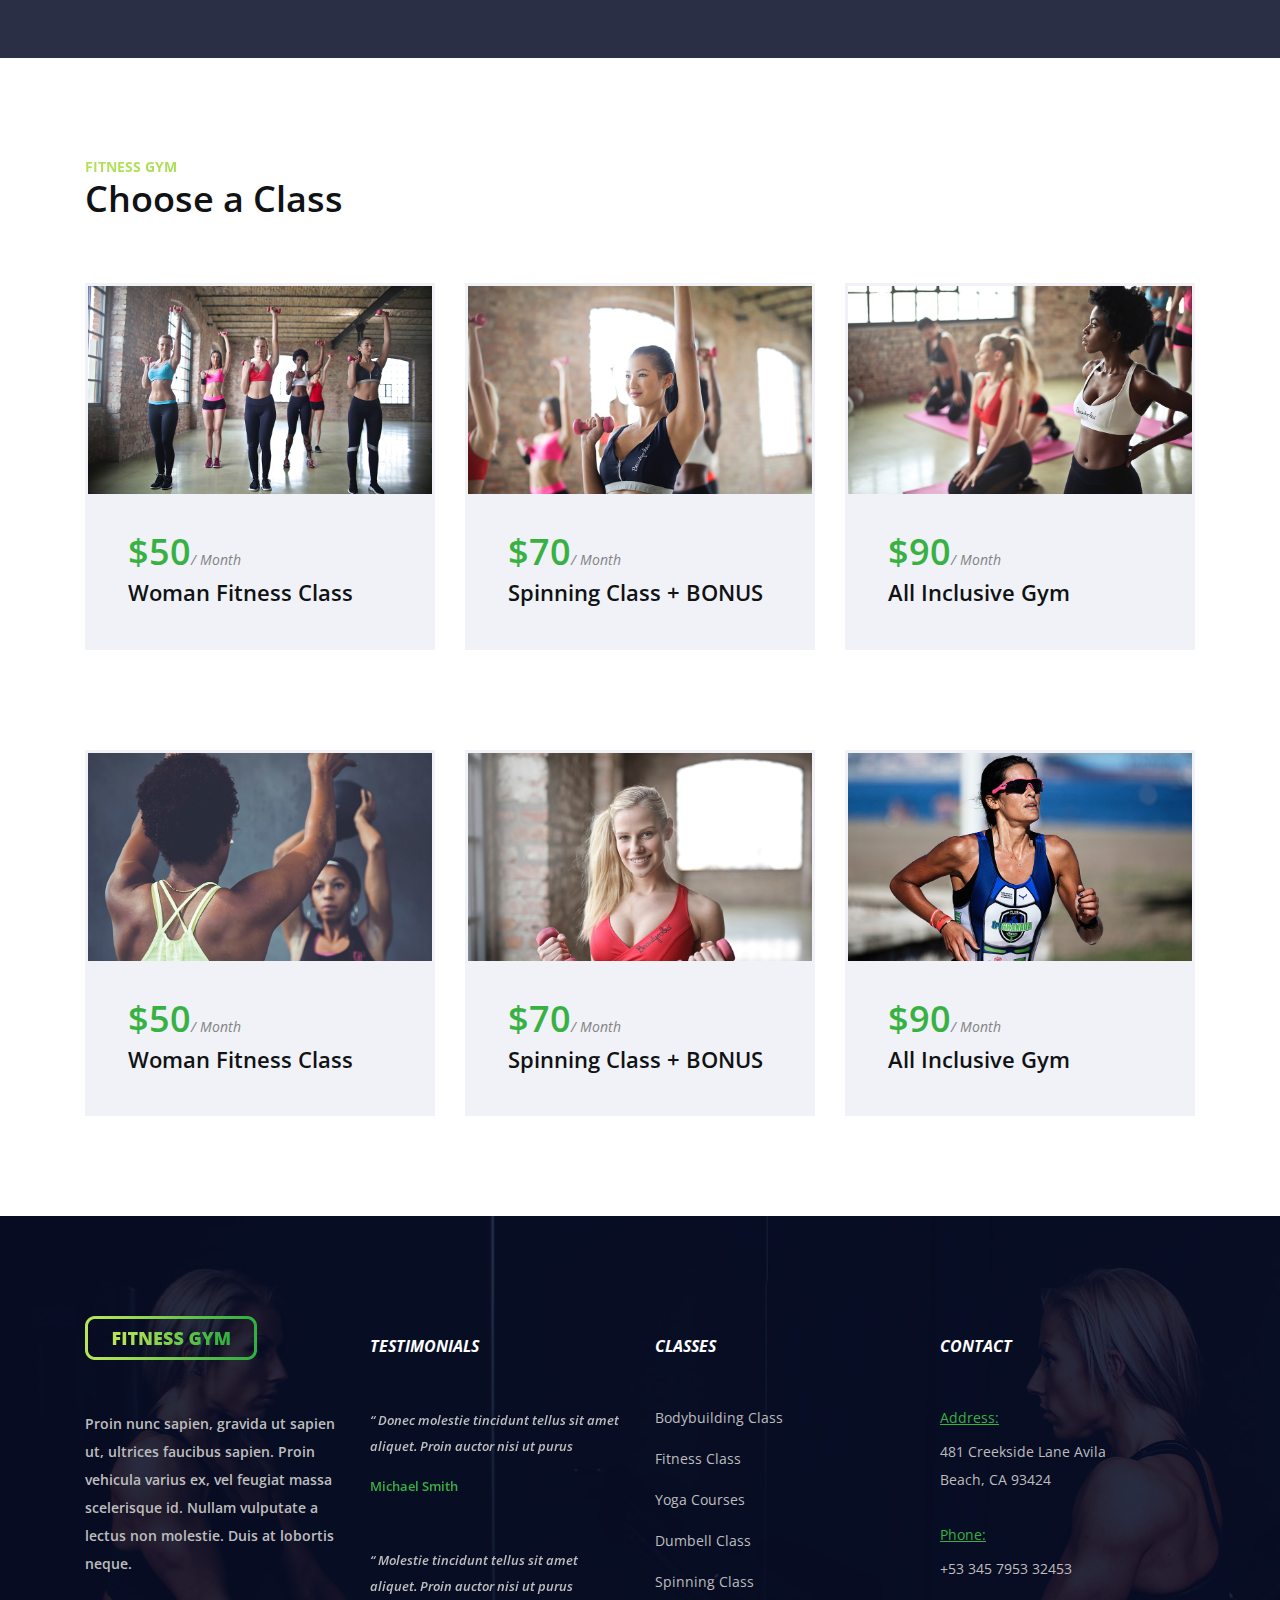
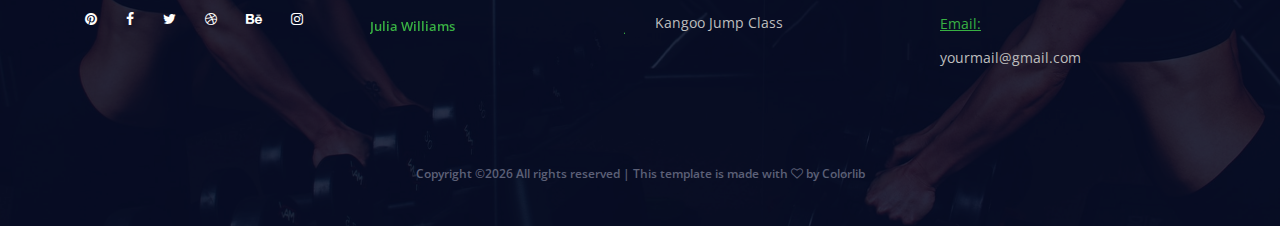
<file: services.html>
<!DOCTYPE html>
<html lang="en">

<head>
    <meta charset="UTF-8">
    <meta name="description" content="">
    <meta http-equiv="X-UA-Compatible" content="IE=edge">
    <meta name="viewport" content="width=device-width, initial-scale=1, shrink-to-fit=no">
    <!-- The above 4 meta tags *must* come first in the head; any other head content must come *after* these tags -->

    <!-- Title -->
    <title>Fitness Gym - A Modern Fitness Gym Template</title>

    <!-- Favicon -->
    <link rel="icon" href="img/core-img/favicon.ico">

    <!-- Core Stylesheet -->
    <link rel="stylesheet" href="style.css">

</head>

<body>
    <!-- ##### Preloader ##### -->
    <div id="preloader">
        <i class="circle-preloader"></i>
    </div>

    <!-- ##### Header Area Start ##### -->
    <header class="header-area">
        <!-- Navbar Area -->
        <div class="fitness-main-menu">
            <div class="classy-nav-container breakpoint-off">
                <div class="container">
                    <!-- Menu -->
                    <nav class="classy-navbar justify-content-between" id="fitnessNav">

                        <!-- Nav brand -->
                        <a href="index.html" class="nav-brand"><img src="img/core-img/logo.png" alt=""></a>

                        <!-- Navbar Toggler -->
                        <div class="classy-navbar-toggler">
                            <span class="navbarToggler"><span></span><span></span><span></span></span>
                        </div>

                        <!-- Menu -->
                        <div class="classy-menu">

                            <!-- close btn -->
                            <div class="classycloseIcon">
                                <div class="cross-wrap"><span class="top"></span><span class="bottom"></span></div>
                            </div>

                            <!-- Nav Start -->
                            <div class="classynav">
                                <ul>
                                    <li><a href="index.html">Home</a></li>
                                    <li><a href="#">Pages</a>
                                        <ul class="dropdown">
                                            <li><a href="index.html">Home</a></li>
                                            <li><a href="about-us.html">About Us</a></li>
                                            <li><a href="services.html">Services</a></li>
                                            <li><a href="blog.html">News</a></li>
                                            <li><a href="contact.html">Contact</a></li>
                                            <li><a href="elements.html">Elements</a></li>
                                        </ul>
                                    </li>
                                    <li><a href="#">Mega Menu</a>
                                        <div class="megamenu">
                                            <ul class="single-mega cn-col-4">
                                                <li><a href="index.html">Home</a></li>
                                                <li><a href="about-us.html">About Us</a></li>
                                                <li><a href="services.html">Services</a></li>
                                                <li><a href="blog.html">News</a></li>
                                                <li><a href="contact.html">Contact</a></li>
                                                <li><a href="elements.html">Elements</a></li>
                                            </ul>
                                            <ul class="single-mega cn-col-4">
                                                <li><a href="index.html">Home</a></li>
                                                <li><a href="about-us.html">About Us</a></li>
                                                <li><a href="services.html">Services</a></li>
                                                <li><a href="blog.html">News</a></li>
                                                <li><a href="contact.html">Contact</a></li>
                                                <li><a href="elements.html">Elements</a></li>
                                            </ul>
                                            <ul class="single-mega cn-col-4">
                                                <li><a href="index.html">Home</a></li>
                                                <li><a href="about-us.html">About Us</a></li>
                                                <li><a href="services.html">Services</a></li>
                                                <li><a href="blog.html">News</a></li>
                                                <li><a href="contact.html">Contact</a></li>
                                                <li><a href="elements.html">Elements</a></li>
                                            </ul>
                                            <ul class="single-mega cn-col-4">
                                                <li><a href="index.html">Home</a></li>
                                                <li><a href="about-us.html">About Us</a></li>
                                                <li><a href="services.html">Services</a></li>
                                                <li><a href="blog.html">News</a></li>
                                                <li><a href="contact.html">Contact</a></li>
                                                <li><a href="elements.html">Elements</a></li>
                                            </ul>
                                        </div>
                                    </li>
                                    <li><a href="about-us.html">About Us</a></li>
                                    <li><a href="blog.html">News</a></li>
                                    <li><a href="contact.html">Contact</a></li>
                                </ul>

                                <!-- Call Button -->
                                <a href="#" class="fitness-btn menu-btn ml-30">Call:  +34 586 778 8892</a>

                            </div>
                            <!-- Nav End -->
                        </div>
                    </nav>
                </div>
            </div>
        </div>
    </header>
    <!-- ##### Header Area End ##### -->

    <!-- ##### Breadcumb Area Start ##### -->
    <div class="breadcumb-area bg-img bg-overlay" style="background-image: url(img/bg-img/breadcumb.jpg);">
        <div class="bradcumbContent">
            <div class="container">
                <div class="row">
                    <div class="col-12">
                        <h2>Services</h2>
                        <nav aria-label="breadcrumb">
                            <ol class="breadcrumb">
                                <li class="breadcrumb-item"><a href="#">Home</a></li>
                                <li class="breadcrumb-item active" aria-current="page">Services</li>
                            </ol>
                        </nav>
                    </div>
                </div>
            </div>
        </div>
    </div>
    <!-- ##### Breadcumb Area End ##### -->

    <!-- ##### Service Area Start ##### -->
    <div class="fitness-services-area section-padding-100-0">
        <div class="container">
            <div class="row">

                <!-- Single Service Area -->
                <div class="col-12 col-sm-6 col-lg-4">
                    <div class="single-service-area mb-100">
                        <div class="course-content d-flex align-items-center">
                            <!-- Course Icon -->
                            <div class="course-icon d-flex align-items-center justify-content-center">
                                <img src="img/core-img/dumbbell.png" alt="">
                            </div>
                            <h4>Business School</h4>
                        </div>
                        <p>Donec id mattis est. Proin nunc sapien, gravida ut sapien ut, ultrices faucibus sapien. Proin vehicula varius ex, vel feugiat massa.</p>
                    </div>
                </div>

                <!-- Single Service Area -->
                <div class="col-12 col-sm-6 col-lg-4">
                    <div class="single-service-area mb-100">
                        <div class="course-content d-flex align-items-center">
                            <!-- Course Icon -->
                            <div class="course-icon d-flex align-items-center justify-content-center">
                                <img src="img/core-img/slim-down.png" alt="">
                            </div>
                            <h4>Fitness Pro</h4>
                        </div>
                        <p>Proin nunc sapien, gravida ut sapien ut, ultrices faucibus sapien. Proin vehicula varius ex, vel feugiat massa scelerisque id.</p>
                    </div>
                </div>

                <!-- Single Service Area -->
                <div class="col-12 col-sm-6 col-lg-4">
                    <div class="single-service-area mb-100">
                        <div class="course-content d-flex align-items-center">
                            <!-- Course Icon -->
                            <div class="course-icon d-flex align-items-center justify-content-center">
                                <img src="img/core-img/lotus-position.png" alt="">
                            </div>
                            <h4>Yoga Courses</h4>
                        </div>
                        <p>Nullam vulputate a lectus non molestie. Duis at lobortis neque, in maximus leo. Donec nec blandit ex, in finibus tortor.</p>
                    </div>
                </div>

                <!-- Single Service Area -->
                <div class="col-12 col-sm-6 col-lg-4">
                    <div class="single-service-area mb-100">
                        <div class="course-content d-flex align-items-center">
                            <!-- Course Icon -->
                            <div class="course-icon d-flex align-items-center justify-content-center">
                                <img src="img/core-img/apple.png" alt="">
                            </div>
                            <h4>Diet Specialists</h4>
                        </div>
                        <p>Donec id mattis est. Proin nunc sapien, gravida ut sapien ut, ultrices faucibus sapien. Proin vehicula varius ex, vel feugiat massa.</p>
                    </div>
                </div>

                <!-- Single Service Area -->
                <div class="col-12 col-sm-6 col-lg-4">
                    <div class="single-service-area mb-100">
                        <div class="course-content d-flex align-items-center">
                            <!-- Course Icon -->
                            <div class="course-icon d-flex align-items-center justify-content-center">
                                <img src="img/core-img/swimming.png" alt="">
                            </div>
                            <h4>Swimming Pool</h4>
                        </div>
                        <p>Proin nunc sapien, gravida ut sapien ut, ultrices faucibus sapien. Proin vehicula varius ex, vel feugiat massa scelerisque id.</p>
                    </div>
                </div>

                <!-- Single Service Area -->
                <div class="col-12 col-sm-6 col-lg-4">
                    <div class="single-service-area mb-100">
                        <div class="course-content d-flex align-items-center">
                            <!-- Course Icon -->
                            <div class="course-icon d-flex align-items-center justify-content-center">
                                <img src="img/core-img/stationary-bike.png" alt="">
                            </div>
                            <h4>Spinning Class</h4>
                        </div>
                        <p>Nullam vulputate a lectus non molestie. Duis at lobortis neque, in maximus leo. Donec nec blandit ex, in finibus tortor.</p>
                    </div>
                </div>

                <!-- Single Service Area -->
                <div class="col-12 col-sm-6 col-lg-4">
                    <div class="single-service-area mb-100">
                        <div class="course-content d-flex align-items-center">
                            <!-- Course Icon -->
                            <div class="course-icon d-flex align-items-center justify-content-center">
                                <img src="img/core-img/apple.png" alt="">
                            </div>
                            <h4>Cycling</h4>
                        </div>
                        <p>Donec id mattis est. Proin nunc sapien, gravida ut sapien ut, ultrices faucibus sapien. Proin vehicula varius ex, vel feugiat massa.</p>
                    </div>
                </div>

                <!-- Single Service Area -->
                <div class="col-12 col-sm-6 col-lg-4">
                    <div class="single-service-area mb-100">
                        <div class="course-content d-flex align-items-center">
                            <!-- Course Icon -->
                            <div class="course-icon d-flex align-items-center justify-content-center">
                                <img src="img/core-img/swimming.png" alt="">
                            </div>
                            <h4>Outdoor Yoga</h4>
                        </div>
                        <p>Proin nunc sapien, gravida ut sapien ut, ultrices faucibus sapien. Proin vehicula varius ex, vel feugiat massa scelerisque id.</p>
                    </div>
                </div>

                <!-- Single Service Area -->
                <div class="col-12 col-sm-6 col-lg-4">
                    <div class="single-service-area mb-100">
                        <div class="course-content d-flex align-items-center">
                            <!-- Course Icon -->
                            <div class="course-icon d-flex align-items-center justify-content-center">
                                <img src="img/core-img/stationary-bike.png" alt="">
                            </div>
                            <h4>Meditation</h4>
                        </div>
                        <p>Nullam vulputate a lectus non molestie. Duis at lobortis neque, in maximus leo. Donec nec blandit ex, in finibus tortor.</p>
                    </div>
                </div>

            </div>
        </div>
    </div>
    <!-- ##### Service Area End ##### -->

    <!-- ##### Skilss Area Start ##### -->
    <section class="skills-area section-padding-100-0 clearfix bg-img bg-overlay bg-fixed" style="background-image: url(img/bg-img/bg-1.jpg);">
        <div class="container">
            <div class="row">

                <!-- Single Skills Area -->
                <div class="col-12 col-sm-6 col-lg-3">
                    <div class="single-skils-area mb-100 wow fadeInUp" data-wow-delay="100ms">
                        <div id="circle" class="circle" data-value="0.75">
                            <div class="skills-text">
                                <span>75%</span>
                                <h6>Training</h6>
                            </div>
                        </div>
                    </div>
                </div>

                <!-- Single Skills Area -->
                <div class="col-12 col-sm-6 col-lg-3">
                    <div class="single-skils-area mb-100 wow fadeInUp" data-wow-delay="300ms">
                        <div id="circle2" class="circle" data-value="0.50">
                            <div class="skills-text">
                                <span>50%</span>
                                <h6>Endurance</h6>
                            </div>
                        </div>
                    </div>
                </div>

                <!-- Single Skills Area -->
                <div class="col-12 col-sm-6 col-lg-3">
                    <div class="single-skils-area mb-100 wow fadeInUp" data-wow-delay="500ms">
                        <div id="circle3" class="circle" data-value="0.90">
                            <div class="skills-text">
                                <span>90%</span>
                                <h6>Commitment</h6>
                            </div>
                        </div>
                    </div>
                </div>

                <!-- Single Skills Area -->
                <div class="col-12 col-sm-6 col-lg-3">
                    <div class="single-skils-area mb-100 wow fadeInUp" data-wow-delay="700ms">
                        <div id="circle4" class="circle" data-value="1">
                            <div class="skills-text">
                                <span>100%</span>
                                <h6>Professionals</h6>
                            </div>
                        </div>
                    </div>
                </div>
            </div>
        </div>
    </section>
    <!-- ##### Skilss Area End ##### -->

    <!-- ##### Pricing Table Area Start ##### -->
    <div class="fitness-pricing-table-area service-page section-padding-100-0">
        <div class="container">
            <div class="row">
                <div class="col-12">
                    <div class="section-heading">
                        <h6>Fitness Gym</h6>
                        <h2>Choose a Class</h2>
                    </div>
                </div>
            </div>

            <div class="row">

                <!-- Single Price Table -->
                <div class="col-12 col-md-6 col-lg-4">
                    <div class="single-price-table mb-100">
                        <img src="img/bg-img/bg-8.jpg" alt="">
                        <div class="price-table-content">
                            <!-- price -->
                            <h2 class="price">
                                $50<span>/ Month</span>
                            </h2>
                            <h5>Woman Fitness Class</h5>
                        </div>
                    </div>
                </div>

                <!-- Single Price Table -->
                <div class="col-12 col-md-6 col-lg-4">
                    <div class="single-price-table mb-100">
                        <img src="img/bg-img/bg-9.jpg" alt="">
                        <div class="price-table-content">
                            <!-- price -->
                            <h2 class="price">
                                $70<span>/ Month</span>
                            </h2>
                            <h5>Spinning Class + BONUS</h5>
                        </div>
                    </div>
                </div>

                <!-- Single Price Table -->
                <div class="col-12 col-md-6 col-lg-4">
                    <div class="single-price-table mb-100">
                        <img src="img/bg-img/bg-10.jpg" alt="">
                        <div class="price-table-content">
                            <!-- price -->
                            <h2 class="price">
                                $90<span>/ Month</span>
                            </h2>
                            <h5>All Inclusive Gym</h5>
                        </div>
                    </div>
                </div>

                <!-- Single Price Table -->
                <div class="col-12 col-md-6 col-lg-4">
                    <div class="single-price-table mb-100">
                        <img src="img/bg-img/bg-14.jpg" alt="">
                        <div class="price-table-content">
                            <!-- price -->
                            <h2 class="price">
                                $50<span>/ Month</span>
                            </h2>
                            <h5>Woman Fitness Class</h5>
                        </div>
                    </div>
                </div>

                <!-- Single Price Table -->
                <div class="col-12 col-md-6 col-lg-4">
                    <div class="single-price-table mb-100">
                        <img src="img/bg-img/bg-15.jpg" alt="">
                        <div class="price-table-content">
                            <!-- price -->
                            <h2 class="price">
                                $70<span>/ Month</span>
                            </h2>
                            <h5>Spinning Class + BONUS</h5>
                        </div>
                    </div>
                </div>

                <!-- Single Price Table -->
                <div class="col-12 col-md-6 col-lg-4">
                    <div class="single-price-table mb-100">
                        <img src="img/bg-img/bg-16.jpg" alt="">
                        <div class="price-table-content">
                            <!-- price -->
                            <h2 class="price">
                                $90<span>/ Month</span>
                            </h2>
                            <h5>All Inclusive Gym</h5>
                        </div>
                    </div>
                </div>

            </div>
        </div>
    </div>
    <!-- ##### Pricing Table Area End ##### -->

    <!-- ##### Footer Area Start ##### -->
    <footer class="footer-area section-padding-100-0 bg-img bg-overlay" style="background-image: url(img/bg-img/bg-11.jpg);">

        <div class="main-footer-area">
            <div class="container">
                <div class="row">

                    <!-- Footer Widget Area -->
                    <div class="col-12 col-sm-6 col-lg-3">
                        <div class="footer-widget-area mb-50">
                            <!-- Widget Title -->
                            <div class="widget-title">
                                <a href="#"><img src="img/core-img/logo.png" alt=""></a>
                            </div>
                            <p class="mb-30">Proin nunc sapien, gravida ut sapien ut, ultrices faucibus sapien. Proin vehicula varius ex, vel feugiat massa scelerisque id. Nullam vulputate a lectus non molestie. Duis at lobortis neque.</p>
                            <!-- Social Info -->
                            <div class="footer-social-info">
                                <a href="#"><i class="fa fa-pinterest" aria-hidden="true"></i></a>
                                <a href="#"><i class="fa fa-facebook" aria-hidden="true"></i></a>
                                <a href="#"><i class="fa fa-twitter" aria-hidden="true"></i></a>
                                <a href="#"><i class="fa fa-dribbble" aria-hidden="true"></i></a>
                                <a href="#"><i class="fa fa-behance" aria-hidden="true"></i></a>
                                <a href="#"><i class="fa fa-instagram" aria-hidden="true"></i></a>
                            </div>
                        </div>
                    </div>

                    <!-- Footer Widget Area -->
                    <div class="col-12 col-sm-6 col-lg-3">
                        <div class="footer-widget-area mb-50">
                            <!-- Widget Title -->
                            <div class="widget-title">
                                <h6>testimonials</h6>
                            </div>

                            <!-- Testimonials Slides -->
                            <div class="testimonials-slides owl-carousel">

                                <div class="single-slide">
                                    <!-- Single Testimonial -->
                                    <div class="single-testimonial">
                                        <p>“ Donec molestie tincidunt tellus sit amet aliquet. Proin auctor nisi ut purus</p>
                                        <span>Michael Smith</span>
                                    </div>
                                    <!-- Single Testimonial -->
                                    <div class="single-testimonial">
                                        <p>“ Molestie tincidunt tellus sit amet aliquet. Proin auctor nisi ut purus</p>
                                        <span>Julia Williams</span>
                                    </div>
                                </div>

                                <div class="single-slide">
                                    <!-- Single Testimonial -->
                                    <div class="single-testimonial">
                                        <p>“ Donec molestie tincidunt tellus sit amet aliquet. Proin auctor nisi ut purus</p>
                                        <span>Michael Smith</span>
                                    </div>
                                    <!-- Single Testimonial -->
                                    <div class="single-testimonial">
                                        <p>“ Molestie tincidunt tellus sit amet aliquet. Proin auctor nisi ut purus</p>
                                        <span>Julia Williams</span>
                                    </div>
                                </div>

                                <div class="single-slide">
                                    <!-- Single Testimonial -->
                                    <div class="single-testimonial">
                                        <p>“ Donec molestie tincidunt tellus sit amet aliquet. Proin auctor nisi ut purus</p>
                                        <span>Michael Smith</span>
                                    </div>
                                    <!-- Single Testimonial -->
                                    <div class="single-testimonial">
                                        <p>“ Molestie tincidunt tellus sit amet aliquet. Proin auctor nisi ut purus</p>
                                        <span>Julia Williams</span>
                                    </div>
                                </div>

                            </div>
                        </div>
                    </div>

                    <!-- Footer Widget Area -->
                    <div class="col-12 col-sm-6 col-lg-3">
                        <div class="footer-widget-area mb-50">
                            <div class="widget-title">
                                <h6>Classes</h6>
                            </div>

                            <nav>
                                <ul class="fitness-classes">
                                    <li><a href="#">Bodybuilding Class</a></li>
                                    <li><a href="#">Fitness Class</a></li>
                                    <li><a href="#">Yoga Courses</a></li>
                                    <li><a href="#">Dumbell Class</a></li>
                                    <li><a href="#">Spinning Class</a></li>
                                    <li><a href="#">Kangoo Jump Class</a></li>
                                </ul>
                            </nav>
                        </div>
                    </div>

                    <!-- Footer Widget Area -->
                    <div class="col-12 col-sm-6 col-lg-3">
                        <div class="footer-widget-area mb-50">
                            <div class="widget-title">
                                <h6>Contact</h6>
                            </div>

                            <!-- Single Contact -->
                            <div class="single-contact mb-30">
                                <span>Address:</span>
                                <p>481 Creekside Lane Avila <br>Beach, CA 93424</p>
                            </div>

                            <!-- Single Contact -->
                            <div class="single-contact mb-30">
                                <span>Phone:</span>
                                <p>+53 345 7953 32453</p>
                            </div>

                            <!-- Single Contact -->
                            <div class="single-contact mb-30">
                                <span>Email:</span>
                                <p>yourmail@gmail.com</p>
                            </div>

                        </div>
                    </div>

                </div>
            </div>
        </div>

        <!-- Copywrite Area -->
        <div class="bottom-footer-area">
            <div class="container">
                <div class="row">
                    <div class="col-12">
                        <p><a href="#"><!-- Link back to Colorlib can't be removed. Template is licensed under CC BY 3.0. -->
Copyright &copy;<script>document.write(new Date().getFullYear());</script> All rights reserved | This template is made with <i class="fa fa-heart-o" aria-hidden="true"></i> by <a href="https://colorlib.com" target="_blank">Colorlib</a>
<!-- Link back to Colorlib can't be removed. Template is licensed under CC BY 3.0. -->
</p>
                    </div>
                </div>
            </div>
        </div>
    </footer>
    <!-- ##### Footer Area Start ##### -->

    <!-- ##### All Javascript Script ##### -->
    <!-- jQuery-2.2.4 js -->
    <script src="js/jquery/jquery-2.2.4.min.js"></script>
    <!-- Popper js -->
    <script src="js/bootstrap/popper.min.js"></script>
    <!-- Bootstrap js -->
    <script src="js/bootstrap/bootstrap.min.js"></script>
    <!-- All Plugins js -->
    <script src="js/plugins/plugins.js"></script>
    <!-- Active js -->
    <script src="js/active.js"></script>
    <!-- Live Chat Code :: Start of Tawk.to Script -->
    <script>
        var Tawk_API = Tawk_API || {},
            Tawk_LoadStart = new Date();
        (function() {
            var s1 = document.createElement("script"),
                s0 = document.getElementsByTagName("script")[0];
            s1.async = true;
            s1.src = 'https://embed.tawk.to/5b55ea72df040c3e9e0bdf85/default';
            s1.charset = 'UTF-8';
            s1.setAttribute('crossorigin', '*');
            s0.parentNode.insertBefore(s1, s0);
        })();
    </script>
    <!-- End of Tawk.to Script -->
</body>

</html>
</file>
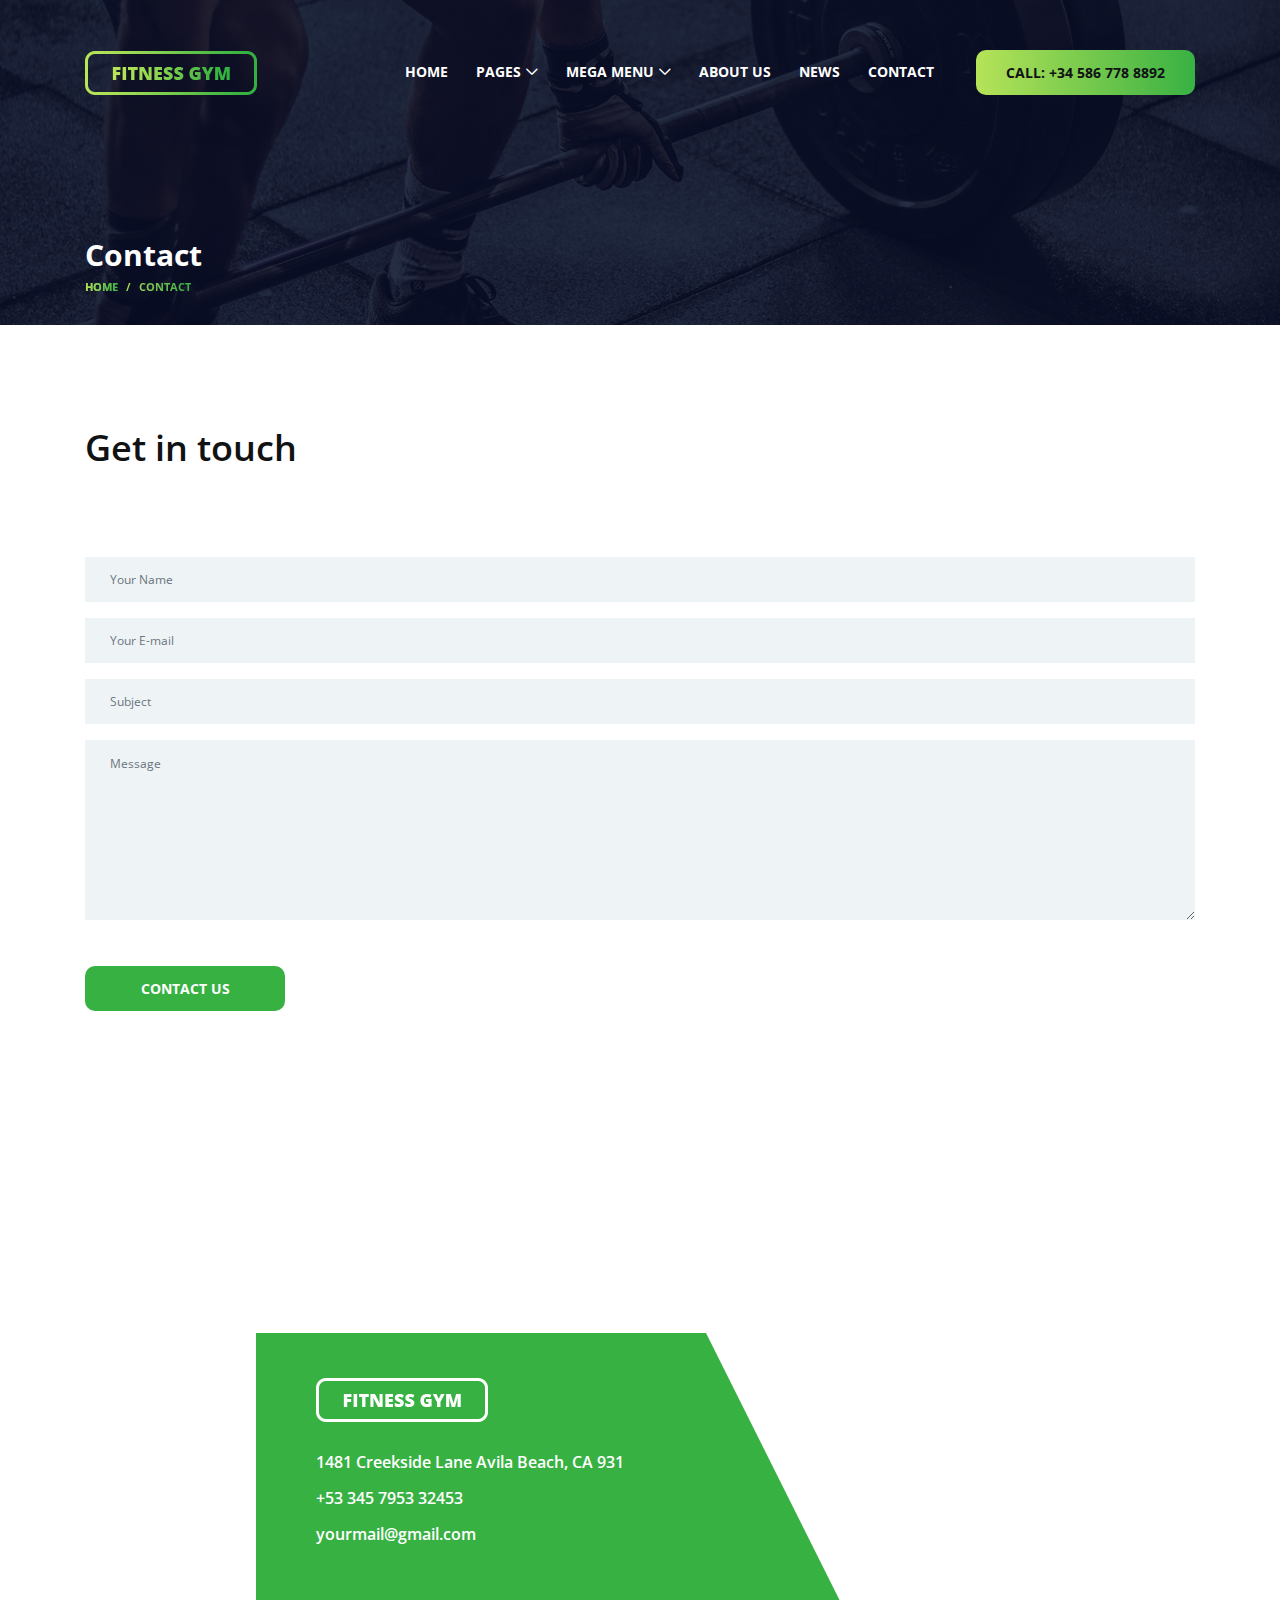
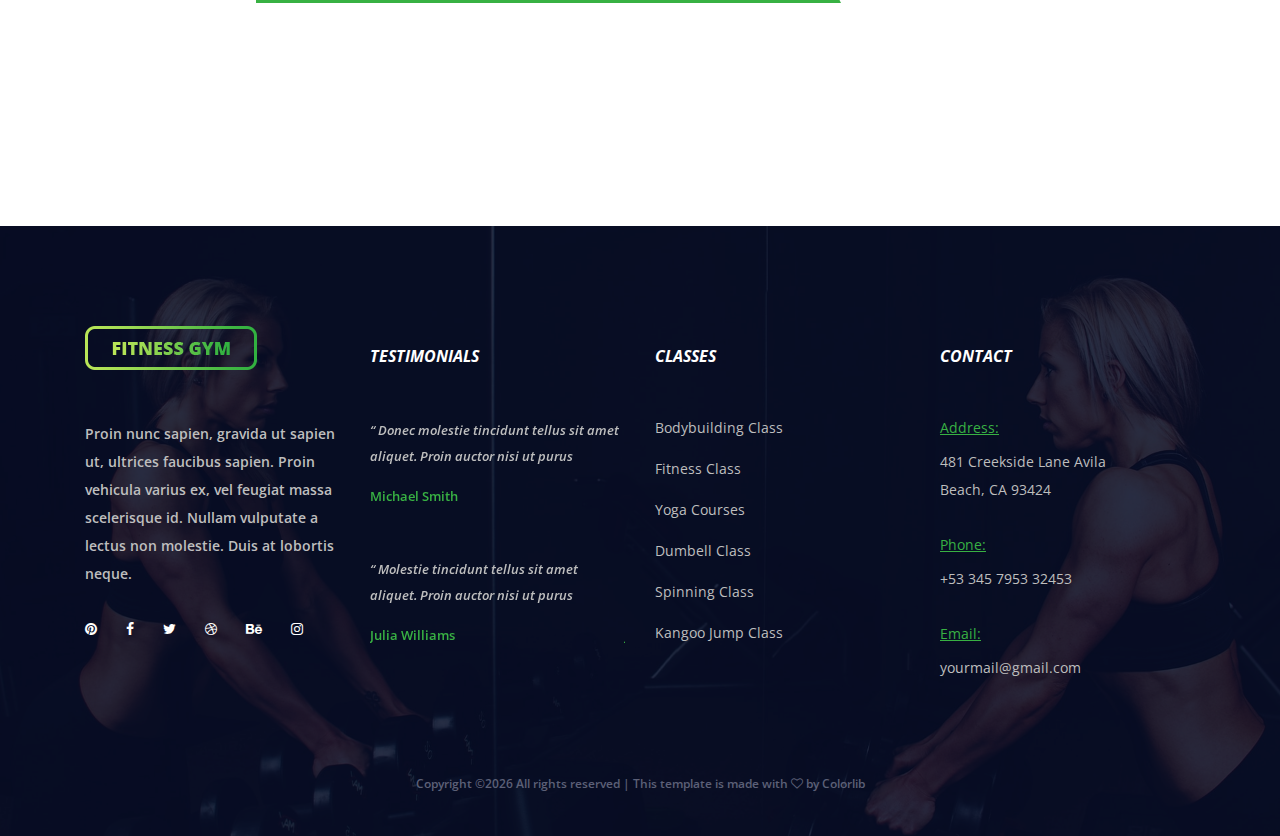
<file: fitnessgym/contact.html>
<!DOCTYPE html>
<html lang="en">

<head>
    <meta charset="UTF-8">
    <meta name="description" content="">
    <meta http-equiv="X-UA-Compatible" content="IE=edge">
    <meta name="viewport" content="width=device-width, initial-scale=1, shrink-to-fit=no">
    <!-- The above 4 meta tags *must* come first in the head; any other head content must come *after* these tags -->

    <!-- Title -->
    <title>Fitness Gym - A Modern Fitness Gym Template</title>

    <!-- Favicon -->
    <link rel="icon" href="img/core-img/favicon.ico">

    <!-- Core Stylesheet -->
    <link rel="stylesheet" href="style.css">

</head>

<body>
    <!-- ##### Preloader ##### -->
    <div id="preloader">
        <i class="circle-preloader"></i>
    </div>

    <!-- ##### Header Area Start ##### -->
    <header class="header-area">
        <!-- Navbar Area -->
        <div class="fitness-main-menu">
            <div class="classy-nav-container breakpoint-off">
                <div class="container">
                    <!-- Menu -->
                    <nav class="classy-navbar justify-content-between" id="fitnessNav">

                        <!-- Nav brand -->
                        <a href="index.html" class="nav-brand"><img src="img/core-img/logo.png" alt=""></a>

                        <!-- Navbar Toggler -->
                        <div class="classy-navbar-toggler">
                            <span class="navbarToggler"><span></span><span></span><span></span></span>
                        </div>

                        <!-- Menu -->
                        <div class="classy-menu">

                            <!-- close btn -->
                            <div class="classycloseIcon">
                                <div class="cross-wrap"><span class="top"></span><span class="bottom"></span></div>
                            </div>

                            <!-- Nav Start -->
                            <div class="classynav">
                                <ul>
                                    <li><a href="index.html">Home</a></li>
                                    <li><a href="#">Pages</a>
                                        <ul class="dropdown">
                                            <li><a href="index.html">Home</a></li>
                                            <li><a href="about-us.html">About Us</a></li>
                                            <li><a href="services.html">Services</a></li>
                                            <li><a href="blog.html">News</a></li>
                                            <li><a href="contact.html">Contact</a></li>
                                            <li><a href="elements.html">Elements</a></li>
                                        </ul>
                                    </li>
                                    <li><a href="#">Mega Menu</a>
                                        <div class="megamenu">
                                            <ul class="single-mega cn-col-4">
                                                <li><a href="index.html">Home</a></li>
                                                <li><a href="about-us.html">About Us</a></li>
                                                <li><a href="services.html">Services</a></li>
                                                <li><a href="blog.html">News</a></li>
                                                <li><a href="contact.html">Contact</a></li>
                                                <li><a href="elements.html">Elements</a></li>
                                            </ul>
                                            <ul class="single-mega cn-col-4">
                                                <li><a href="index.html">Home</a></li>
                                                <li><a href="about-us.html">About Us</a></li>
                                                <li><a href="services.html">Services</a></li>
                                                <li><a href="blog.html">News</a></li>
                                                <li><a href="contact.html">Contact</a></li>
                                                <li><a href="elements.html">Elements</a></li>
                                            </ul>
                                            <ul class="single-mega cn-col-4">
                                                <li><a href="index.html">Home</a></li>
                                                <li><a href="about-us.html">About Us</a></li>
                                                <li><a href="services.html">Services</a></li>
                                                <li><a href="blog.html">News</a></li>
                                                <li><a href="contact.html">Contact</a></li>
                                                <li><a href="elements.html">Elements</a></li>
                                            </ul>
                                            <ul class="single-mega cn-col-4">
                                                <li><a href="index.html">Home</a></li>
                                                <li><a href="about-us.html">About Us</a></li>
                                                <li><a href="services.html">Services</a></li>
                                                <li><a href="blog.html">News</a></li>
                                                <li><a href="contact.html">Contact</a></li>
                                                <li><a href="elements.html">Elements</a></li>
                                            </ul>
                                        </div>
                                    </li>
                                    <li><a href="about-us.html">About Us</a></li>
                                    <li><a href="blog.html">News</a></li>
                                    <li><a href="contact.html">Contact</a></li>
                                </ul>

                                <!-- Call Button -->
                                <a href="#" class="fitness-btn menu-btn ml-30">Call:  +34 586 778 8892</a>

                            </div>
                            <!-- Nav End -->
                        </div>
                    </nav>
                </div>
            </div>
        </div>
    </header>
    <!-- ##### Header Area End ##### -->

    <!-- ##### Breadcumb Area Start ##### -->
    <div class="breadcumb-area bg-img bg-overlay" style="background-image: url(img/bg-img/breadcumb-2.jpg);">
        <div class="bradcumbContent">
            <div class="container">
                <div class="row">
                    <div class="col-12">
                        <h2>Contact</h2>
                        <nav aria-label="breadcrumb">
                            <ol class="breadcrumb">
                                <li class="breadcrumb-item"><a href="#">Home</a></li>
                                <li class="breadcrumb-item active" aria-current="page">Contact</li>
                            </ol>
                        </nav>
                    </div>
                </div>
            </div>
        </div>
    </div>
    <!-- ##### Breadcumb Area End ##### -->

    <!-- ##### Contact Area Start ##### -->
    <section class="contact-area section-padding-100">
        <div class="container">
            <div class="row">
                <div class="col-12">
                    <div class="contact-title">
                        <h3>Get in touch</h3>
                    </div>
                </div>
            </div>

            <div class="row">
                <div class="col-12">
                    <div class="contact-content">
                        <!-- Contact Form Area -->
                        <div class="contact-form-area">
                            <form action="#" method="post">
                                <div class="form-group">
                                    <input type="text" class="form-control" id="name" placeholder="Your Name">
                                </div>
                                <div class="form-group">
                                    <input type="email" class="form-control" id="email" placeholder="Your E-mail">
                                </div>
                                <div class="form-group">
                                    <input type="text" class="form-control" id="subject" placeholder="Subject">
                                </div>
                                <div class="form-group">
                                    <textarea name="message" class="form-control" id="message" cols="30" rows="10" placeholder="Message"></textarea>
                                </div>
                                <button class="btn fitness-btn btn-2 mt-30" type="submit">Contact Us</button>
                            </form>
                        </div>
                    </div>
                </div>
            </div>
        </div>
    </section>
    <!-- ##### Contact Area End ##### -->

    <!-- ##### Google Maps ##### -->
    <div class="map-area">
        <iframe src="https://www.google.com/maps/embed?pb=!1m18!1m12!1m3!1d22236.40558254599!2d-118.25292394686001!3d34.057682914027104!2m3!1f0!2f0!3f0!3m2!1i1024!2i768!4f13.1!3m3!1m2!1s0x80c2c75ddc27da13%3A0xe22fdf6f254608f4!2z4Kay4Ka4IOCmj-CmnuCnjeCmnOCnh-CmsuCnh-CmuCwg4KaV4KeN4Kav4Ka-4Kay4Ka_4Kar4KeL4Kaw4KeN4Kao4Ka_4Kav4Ka84Ka-LCDgpq7gpr7gprDgp43gppXgpr_gpqgg4Kav4KeB4KaV4KeN4Kak4Kaw4Ka-4Ka34KeN4Kaf4KeN4Kaw!5e0!3m2!1sbn!2sbd!4v1532328708137" allowfullscreen></iframe>
                
        <div class="fitness-contact-info">
            <a href="index.html" class="contact-logo d-block mb-30"><img src="img/core-img/logo2.png" alt=""></a>
            <h6>1481 Creekside Lane Avila Beach, CA 931</h6>
            <h6>+53 345 7953 32453</h6>
            <h6>yourmail@gmail.com</h6>
        </div>
    </div>

    <!-- ##### Footer Area Start ##### -->
    <footer class="footer-area section-padding-100-0 bg-img bg-overlay" style="background-image: url(img/bg-img/bg-11.jpg);">

        <div class="main-footer-area">
            <div class="container">
                <div class="row">

                    <!-- Footer Widget Area -->
                    <div class="col-12 col-sm-6 col-lg-3">
                        <div class="footer-widget-area mb-50">
                            <!-- Widget Title -->
                            <div class="widget-title">
                                <a href="#"><img src="img/core-img/logo.png" alt=""></a>
                            </div>
                            <p class="mb-30">Proin nunc sapien, gravida ut sapien ut, ultrices faucibus sapien. Proin vehicula varius ex, vel feugiat massa scelerisque id. Nullam vulputate a lectus non molestie. Duis at lobortis neque.</p>
                            <!-- Social Info -->
                            <div class="footer-social-info">
                                <a href="#"><i class="fa fa-pinterest" aria-hidden="true"></i></a>
                                <a href="#"><i class="fa fa-facebook" aria-hidden="true"></i></a>
                                <a href="#"><i class="fa fa-twitter" aria-hidden="true"></i></a>
                                <a href="#"><i class="fa fa-dribbble" aria-hidden="true"></i></a>
                                <a href="#"><i class="fa fa-behance" aria-hidden="true"></i></a>
                                <a href="#"><i class="fa fa-instagram" aria-hidden="true"></i></a>
                            </div>
                        </div>
                    </div>

                    <!-- Footer Widget Area -->
                    <div class="col-12 col-sm-6 col-lg-3">
                        <div class="footer-widget-area mb-50">
                            <!-- Widget Title -->
                            <div class="widget-title">
                                <h6>testimonials</h6>
                            </div>

                            <!-- Testimonials Slides -->
                            <div class="testimonials-slides owl-carousel">

                                <div class="single-slide">
                                    <!-- Single Testimonial -->
                                    <div class="single-testimonial">
                                        <p>“ Donec molestie tincidunt tellus sit amet aliquet. Proin auctor nisi ut purus</p>
                                        <span>Michael Smith</span>
                                    </div>
                                    <!-- Single Testimonial -->
                                    <div class="single-testimonial">
                                        <p>“ Molestie tincidunt tellus sit amet aliquet. Proin auctor nisi ut purus</p>
                                        <span>Julia Williams</span>
                                    </div>
                                </div>

                                <div class="single-slide">
                                    <!-- Single Testimonial -->
                                    <div class="single-testimonial">
                                        <p>“ Donec molestie tincidunt tellus sit amet aliquet. Proin auctor nisi ut purus</p>
                                        <span>Michael Smith</span>
                                    </div>
                                    <!-- Single Testimonial -->
                                    <div class="single-testimonial">
                                        <p>“ Molestie tincidunt tellus sit amet aliquet. Proin auctor nisi ut purus</p>
                                        <span>Julia Williams</span>
                                    </div>
                                </div>

                                <div class="single-slide">
                                    <!-- Single Testimonial -->
                                    <div class="single-testimonial">
                                        <p>“ Donec molestie tincidunt tellus sit amet aliquet. Proin auctor nisi ut purus</p>
                                        <span>Michael Smith</span>
                                    </div>
                                    <!-- Single Testimonial -->
                                    <div class="single-testimonial">
                                        <p>“ Molestie tincidunt tellus sit amet aliquet. Proin auctor nisi ut purus</p>
                                        <span>Julia Williams</span>
                                    </div>
                                </div>

                            </div>
                        </div>
                    </div>

                    <!-- Footer Widget Area -->
                    <div class="col-12 col-sm-6 col-lg-3">
                        <div class="footer-widget-area mb-50">
                            <div class="widget-title">
                                <h6>Classes</h6>
                            </div>

                            <nav>
                                <ul class="fitness-classes">
                                    <li><a href="#">Bodybuilding Class</a></li>
                                    <li><a href="#">Fitness Class</a></li>
                                    <li><a href="#">Yoga Courses</a></li>
                                    <li><a href="#">Dumbell Class</a></li>
                                    <li><a href="#">Spinning Class</a></li>
                                    <li><a href="#">Kangoo Jump Class</a></li>
                                </ul>
                            </nav>
                        </div>
                    </div>

                    <!-- Footer Widget Area -->
                    <div class="col-12 col-sm-6 col-lg-3">
                        <div class="footer-widget-area mb-50">
                            <div class="widget-title">
                                <h6>Contact</h6>
                            </div>

                            <!-- Single Contact -->
                            <div class="single-contact mb-30">
                                <span>Address:</span>
                                <p>481 Creekside Lane Avila <br>Beach, CA 93424</p>
                            </div>

                            <!-- Single Contact -->
                            <div class="single-contact mb-30">
                                <span>Phone:</span>
                                <p>+53 345 7953 32453</p>
                            </div>

                            <!-- Single Contact -->
                            <div class="single-contact mb-30">
                                <span>Email:</span>
                                <p>yourmail@gmail.com</p>
                            </div>

                        </div>
                    </div>

                </div>
            </div>
        </div>

        <!-- Copywrite Area -->
        <div class="bottom-footer-area">
            <div class="container">
                <div class="row">
                    <div class="col-12">
                        <p><a href="#"><!-- Link back to Colorlib can't be removed. Template is licensed under CC BY 3.0. -->
Copyright &copy;<script>document.write(new Date().getFullYear());</script> All rights reserved | This template is made with <i class="fa fa-heart-o" aria-hidden="true"></i> by <a href="https://colorlib.com" target="_blank">Colorlib</a>
<!-- Link back to Colorlib can't be removed. Template is licensed under CC BY 3.0. -->
</p>
                    </div>
                </div>
            </div>
        </div>
    </footer>
    <!-- ##### Footer Area Start ##### -->

    <!-- ##### All Javascript Script ##### -->
    <!-- jQuery-2.2.4 js -->
    <script src="js/jquery/jquery-2.2.4.min.js"></script>
    <!-- Popper js -->
    <script src="js/bootstrap/popper.min.js"></script>
    <!-- Bootstrap js -->
    <script src="js/bootstrap/bootstrap.min.js"></script>
    <!-- All Plugins js -->
    <script src="js/plugins/plugins.js"></script>
    <!-- Active js -->
    <script src="js/active.js"></script>
    <!-- Live Chat Code :: Start of Tawk.to Script -->
    <script>
        var Tawk_API = Tawk_API || {},
            Tawk_LoadStart = new Date();
        (function() {
            var s1 = document.createElement("script"),
                s0 = document.getElementsByTagName("script")[0];
            s1.async = true;
            s1.src = 'https://embed.tawk.to/5b55ea72df040c3e9e0bdf85/default';
            s1.charset = 'UTF-8';
            s1.setAttribute('crossorigin', '*');
            s0.parentNode.insertBefore(s1, s0);
        })();
    </script>
    <!-- End of Tawk.to Script -->
</body>

</html>
</file>
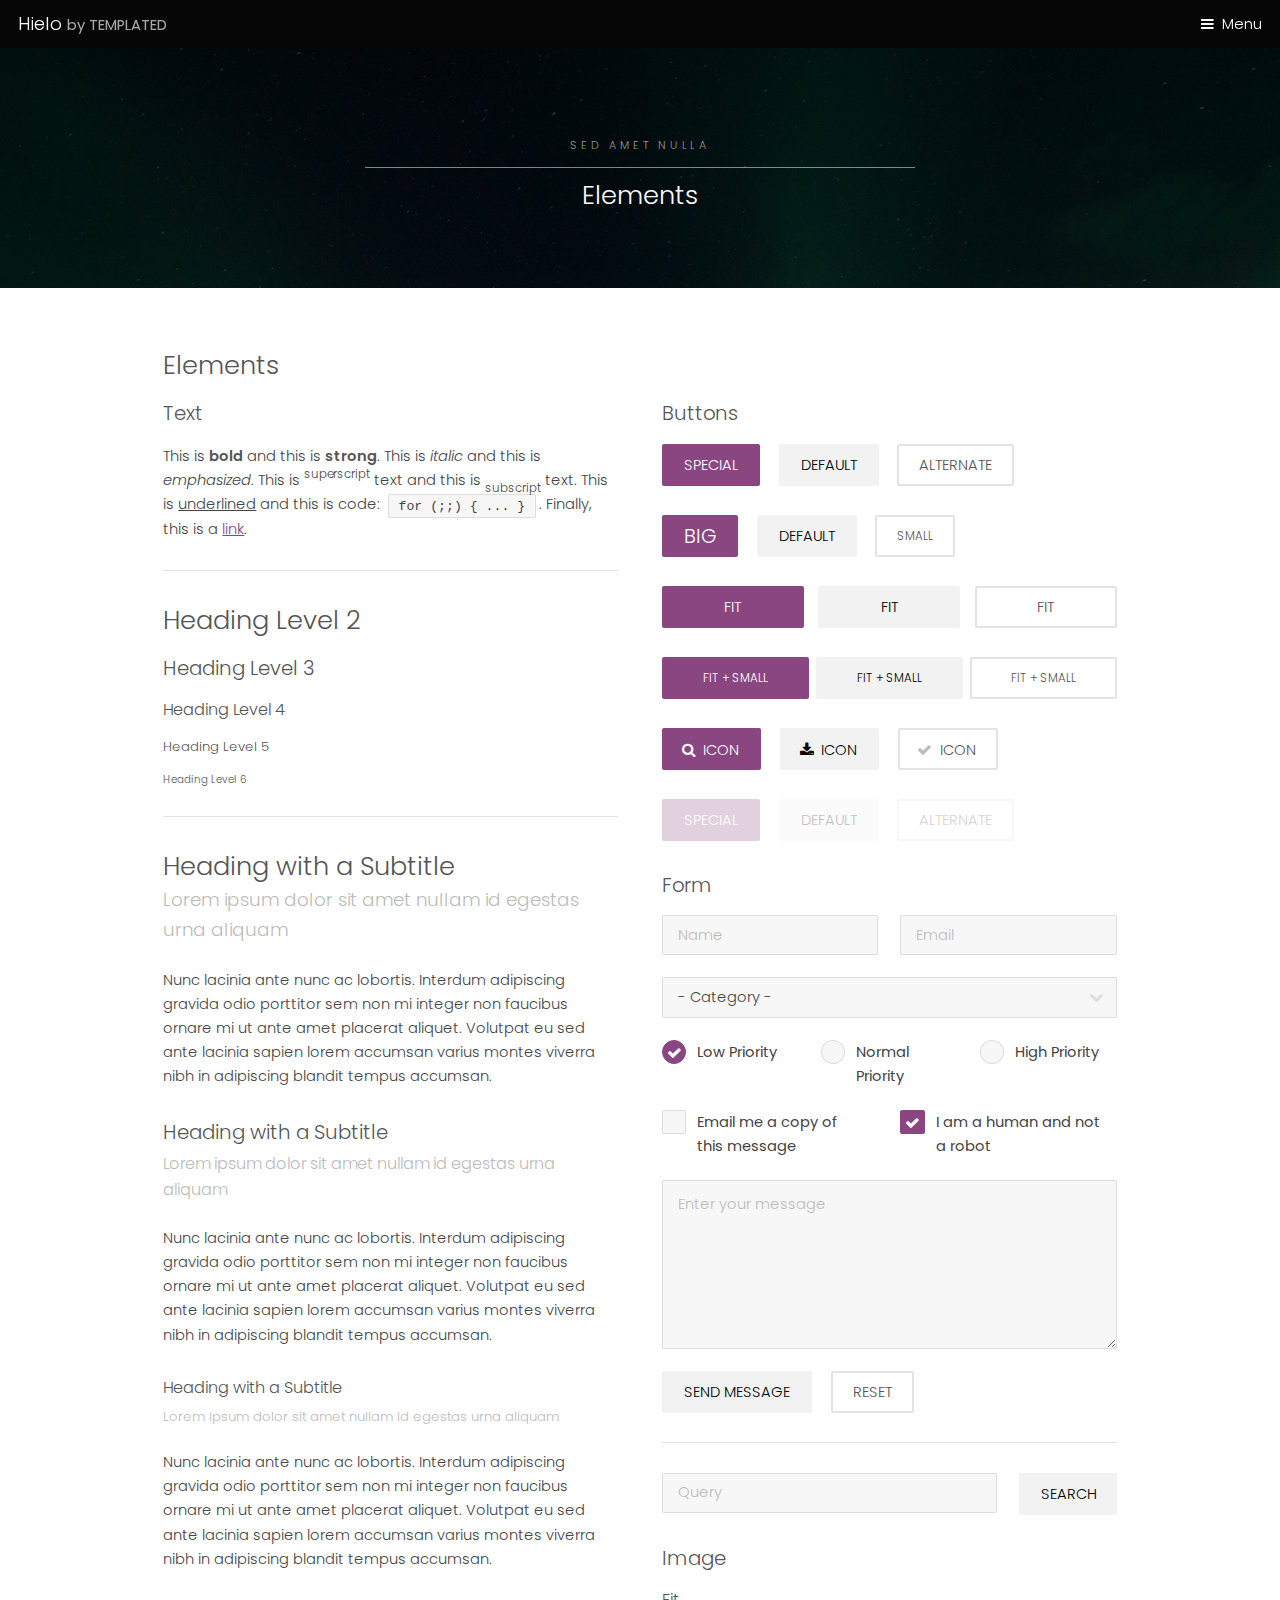
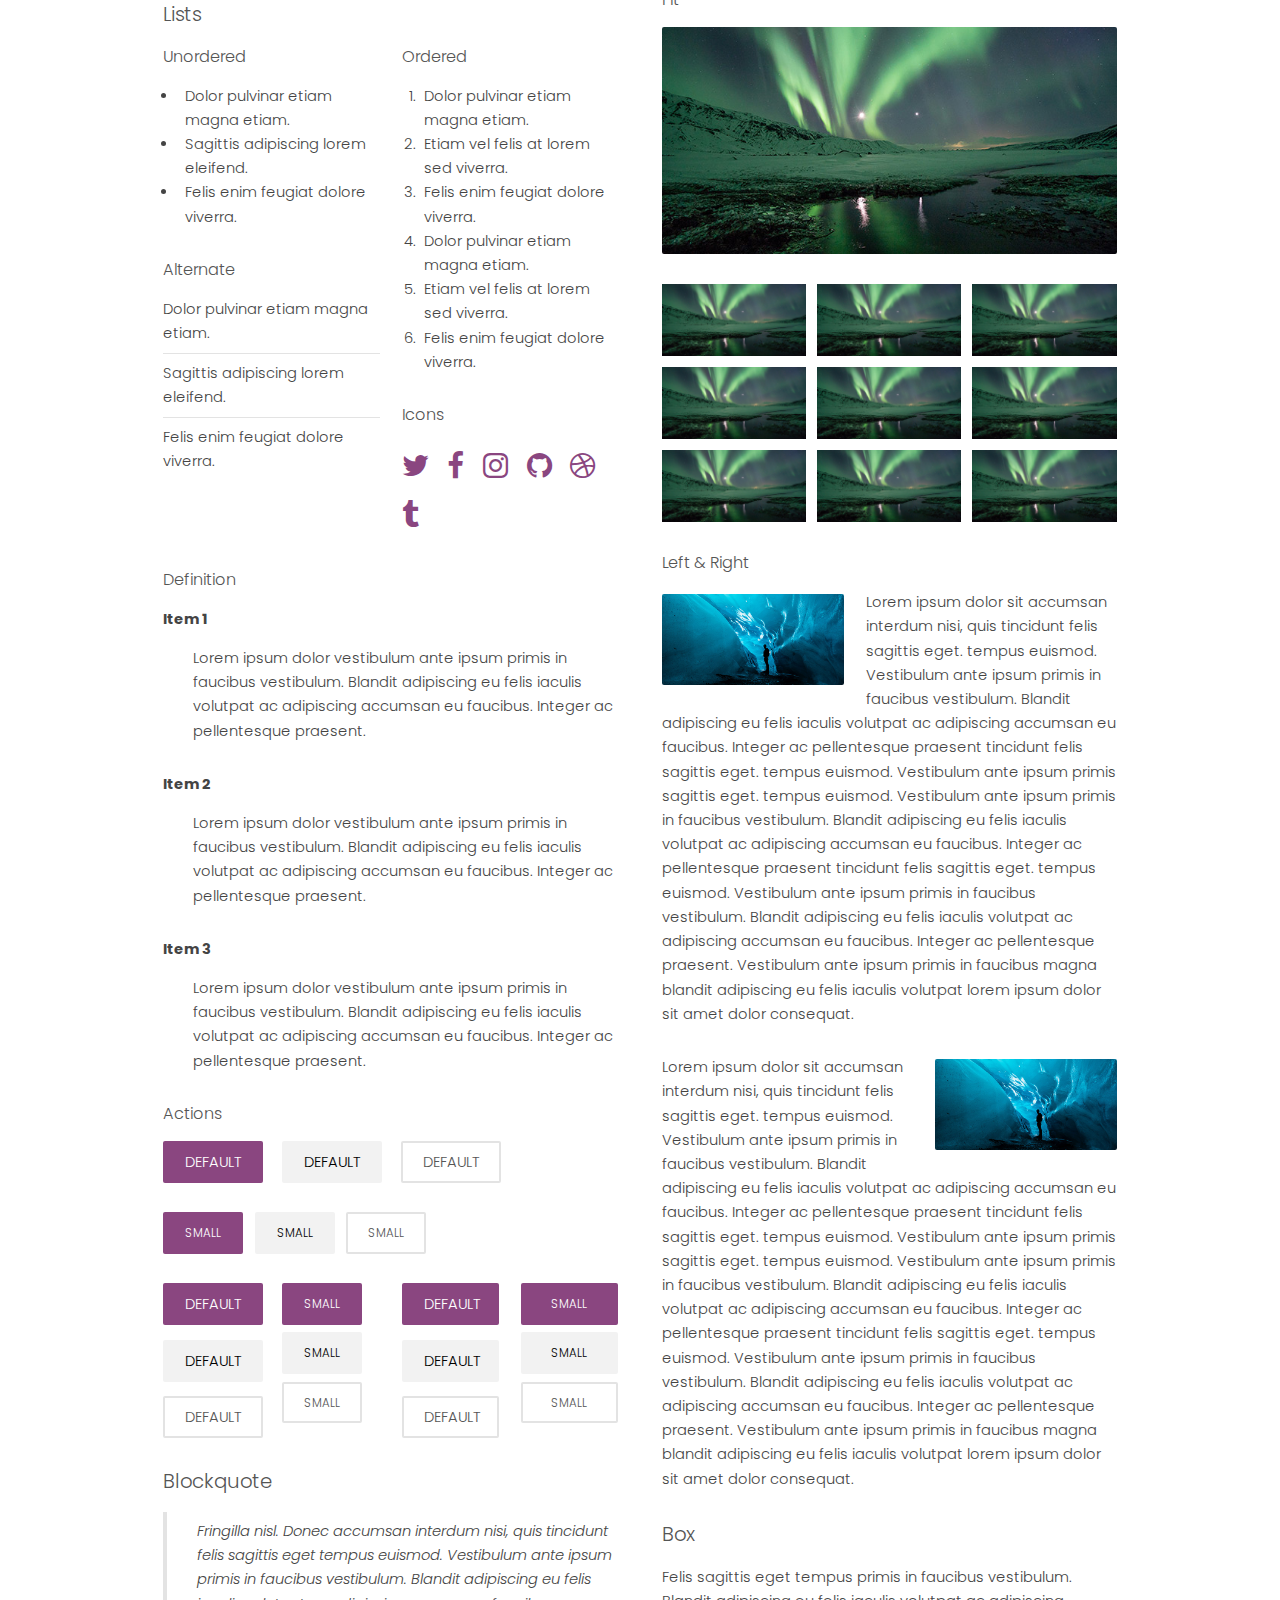
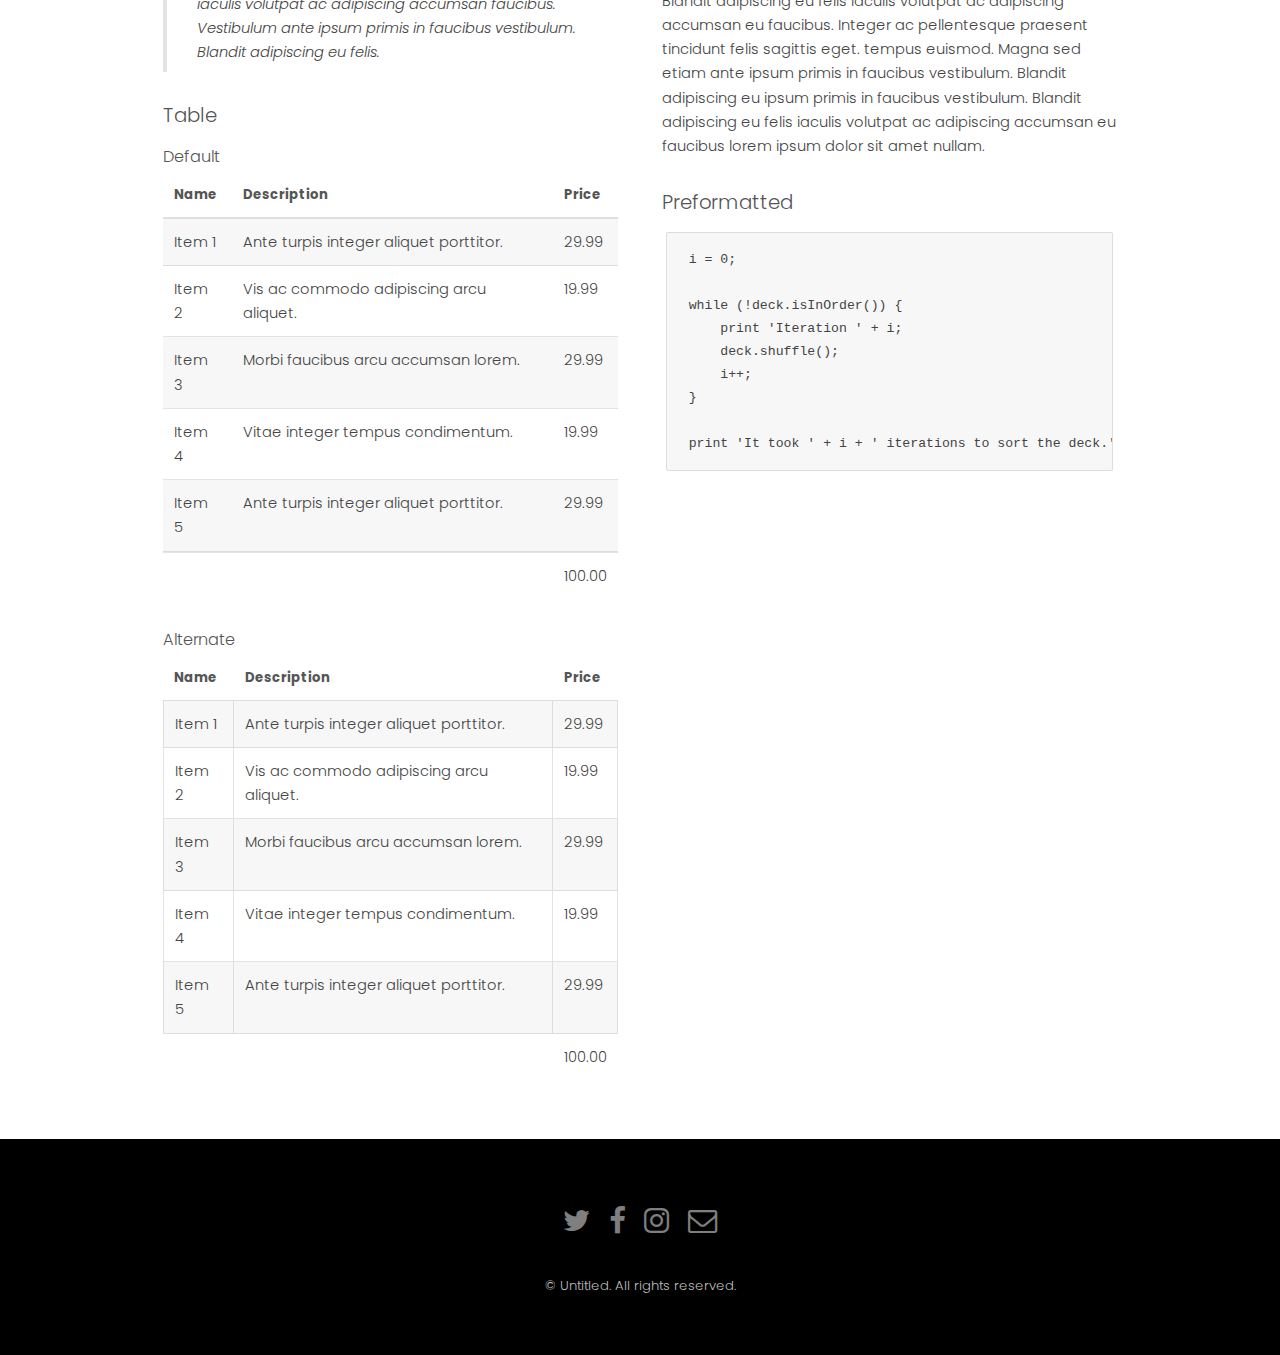
<file: hielo-772466825 - copia/elements.html>
<!DOCTYPE HTML>
<!--
	Hielo by TEMPLATED
	templated.co @templatedco
	Released for free under the Creative Commons Attribution 3.0 license (templated.co/license)
-->
<html>
	<head>
		<title>Hielo by TEMPLATED</title>
		<meta charset="utf-8" />
		<meta name="viewport" content="width=device-width, initial-scale=1" />
		<link rel="stylesheet" href="assets/css/main.css" />
	</head>
	<body class="subpage">

		<!-- Header -->
			<header id="header">
				<div class="logo"><a href="index.html">Hielo <span>by TEMPLATED</span></a></div>
				<a href="#menu">Menu</a>
			</header>

		<!-- Nav -->
			<nav id="menu">
				<ul class="links">
					<li><a href="index.html">Inicio</a></li>
					<li><a href="generic.html">Conoce mas (generic)</a></li>
					<li><a href="elements.html">planes (elements)</a></li>
                    <li><a href="Inscripcion.html">tu espacio (inscripcion)</a></li>
                    <li><a href="unidades.html">unidades  </a></li>
				</ul>
			</nav>

		<!-- One -->
			<section id="One" class="wrapper style3">
				<div class="inner">
					<header class="align-center">
						<p>Sed amet nulla</p>
						<h2>Elements</h2>
					</header>
				</div>
			</section>

		<!-- Main -->
			<div id="main" class="container">

				<!-- Elements -->
					<h2 id="elements">Elements</h2>
					<div class="row 200%">
						<div class="6u 12u$(medium)">

							<!-- Text stuff -->
								<h3>Text</h3>
								<p>This is <b>bold</b> and this is <strong>strong</strong>. This is <i>italic</i> and this is <em>emphasized</em>.
								This is <sup>superscript</sup> text and this is <sub>subscript</sub> text.
								This is <u>underlined</u> and this is code: <code>for (;;) { ... }</code>.
								Finally, this is a <a href="#">link</a>.</p>
								<hr />
								<h2>Heading Level 2</h2>
								<h3>Heading Level 3</h3>
								<h4>Heading Level 4</h4>
								<h5>Heading Level 5</h5>
								<h6>Heading Level 6</h6>
								<hr />
								<header>
									<h2>Heading with a Subtitle</h2>
									<p>Lorem ipsum dolor sit amet nullam id egestas urna aliquam</p>
								</header>
								<p>Nunc lacinia ante nunc ac lobortis. Interdum adipiscing gravida odio porttitor sem non mi integer non faucibus ornare mi ut ante amet placerat aliquet. Volutpat eu sed ante lacinia sapien lorem accumsan varius montes viverra nibh in adipiscing blandit tempus accumsan.</p>
								<header>
									<h3>Heading with a Subtitle</h3>
									<p>Lorem ipsum dolor sit amet nullam id egestas urna aliquam</p>
								</header>
								<p>Nunc lacinia ante nunc ac lobortis. Interdum adipiscing gravida odio porttitor sem non mi integer non faucibus ornare mi ut ante amet placerat aliquet. Volutpat eu sed ante lacinia sapien lorem accumsan varius montes viverra nibh in adipiscing blandit tempus accumsan.</p>
								<header>
									<h4>Heading with a Subtitle</h4>
									<p>Lorem ipsum dolor sit amet nullam id egestas urna aliquam</p>
								</header>
								<p>Nunc lacinia ante nunc ac lobortis. Interdum adipiscing gravida odio porttitor sem non mi integer non faucibus ornare mi ut ante amet placerat aliquet. Volutpat eu sed ante lacinia sapien lorem accumsan varius montes viverra nibh in adipiscing blandit tempus accumsan.</p>

							<!-- Lists -->
								<h3>Lists</h3>
								<div class="row">
									<div class="6u 12u$(small)">

										<h4>Unordered</h4>
										<ul>
											<li>Dolor pulvinar etiam magna etiam.</li>
											<li>Sagittis adipiscing lorem eleifend.</li>
											<li>Felis enim feugiat dolore viverra.</li>
										</ul>

										<h4>Alternate</h4>
										<ul class="alt">
											<li>Dolor pulvinar etiam magna etiam.</li>
											<li>Sagittis adipiscing lorem eleifend.</li>
											<li>Felis enim feugiat dolore viverra.</li>
										</ul>

									</div>
									<div class="6u$ 12u$(small)">

										<h4>Ordered</h4>
										<ol>
											<li>Dolor pulvinar etiam magna etiam.</li>
											<li>Etiam vel felis at lorem sed viverra.</li>
											<li>Felis enim feugiat dolore viverra.</li>
											<li>Dolor pulvinar etiam magna etiam.</li>
											<li>Etiam vel felis at lorem sed viverra.</li>
											<li>Felis enim feugiat dolore viverra.</li>
										</ol>

										<h4>Icons</h4>
										<ul class="icons">
											<li><a href="#" class="icon fa-twitter"><span class="label">Twitter</span></a></li>
											<li><a href="#" class="icon fa-facebook"><span class="label">Facebook</span></a></li>
											<li><a href="#" class="icon fa-instagram"><span class="label">Instagram</span></a></li>
											<li><a href="#" class="icon fa-github"><span class="label">Github</span></a></li>
											<li><a href="#" class="icon fa-dribbble"><span class="label">Dribbble</span></a></li>
											<li><a href="#" class="icon fa-tumblr"><span class="label">Tumblr</span></a></li>
										</ul>

									</div>
								</div>
								<h4>Definition</h4>
								<dl>
									<dt>Item 1</dt>
									<dd>
										<p>Lorem ipsum dolor vestibulum ante ipsum primis in faucibus vestibulum. Blandit adipiscing eu felis iaculis volutpat ac adipiscing accumsan eu faucibus. Integer ac pellentesque praesent.</p>
									</dd>
									<dt>Item 2</dt>
									<dd>
										<p>Lorem ipsum dolor vestibulum ante ipsum primis in faucibus vestibulum. Blandit adipiscing eu felis iaculis volutpat ac adipiscing accumsan eu faucibus. Integer ac pellentesque praesent.</p>
									</dd>
									<dt>Item 3</dt>
									<dd>
										<p>Lorem ipsum dolor vestibulum ante ipsum primis in faucibus vestibulum. Blandit adipiscing eu felis iaculis volutpat ac adipiscing accumsan eu faucibus. Integer ac pellentesque praesent.</p>
									</dd>
								</dl>

								<h4>Actions</h4>
								<ul class="actions">
									<li><a href="#" class="button special">Default</a></li>
									<li><a href="#" class="button">Default</a></li>
									<li><a href="#" class="button alt">Default</a></li>
								</ul>
								<ul class="actions small">
									<li><a href="#" class="button special small">Small</a></li>
									<li><a href="#" class="button small">Small</a></li>
									<li><a href="#" class="button alt small">Small</a></li>
								</ul>
								<div class="row">
									<div class="3u 12u$(small)">
										<ul class="actions vertical">
											<li><a href="#" class="button special">Default</a></li>
											<li><a href="#" class="button">Default</a></li>
											<li><a href="#" class="button alt">Default</a></li>
										</ul>
									</div>
									<div class="3u 12u$(small)">
										<ul class="actions vertical small">
											<li><a href="#" class="button special small">Small</a></li>
											<li><a href="#" class="button small">Small</a></li>
											<li><a href="#" class="button alt small">Small</a></li>
										</ul>
									</div>
									<div class="3u 12u$(small)">
										<ul class="actions vertical">
											<li><a href="#" class="button special fit">Default</a></li>
											<li><a href="#" class="button fit">Default</a></li>
											<li><a href="#" class="button alt fit">Default</a></li>
										</ul>
									</div>
									<div class="3u$ 12u$(small)">
										<ul class="actions vertical small">
											<li><a href="#" class="button special small fit">Small</a></li>
											<li><a href="#" class="button small fit">Small</a></li>
											<li><a href="#" class="button alt small fit">Small</a></li>
										</ul>
									</div>
								</div>

							<!-- Blockquote -->
								<h3>Blockquote</h3>
								<blockquote>Fringilla nisl. Donec accumsan interdum nisi, quis tincidunt felis sagittis eget tempus euismod. Vestibulum ante ipsum primis in faucibus vestibulum. Blandit adipiscing eu felis iaculis volutpat ac adipiscing accumsan faucibus. Vestibulum ante ipsum primis in faucibus vestibulum. Blandit adipiscing eu felis.</blockquote>

							<!-- Table -->
								<h3>Table</h3>

								<h4>Default</h4>
								<div class="table-wrapper">
									<table>
										<thead>
											<tr>
												<th>Name</th>
												<th>Description</th>
												<th>Price</th>
											</tr>
										</thead>
										<tbody>
											<tr>
												<td>Item 1</td>
												<td>Ante turpis integer aliquet porttitor.</td>
												<td>29.99</td>
											</tr>
											<tr>
												<td>Item 2</td>
												<td>Vis ac commodo adipiscing arcu aliquet.</td>
												<td>19.99</td>
											</tr>
											<tr>
												<td>Item 3</td>
												<td> Morbi faucibus arcu accumsan lorem.</td>
												<td>29.99</td>
											</tr>
											<tr>
												<td>Item 4</td>
												<td>Vitae integer tempus condimentum.</td>
												<td>19.99</td>
											</tr>
											<tr>
												<td>Item 5</td>
												<td>Ante turpis integer aliquet porttitor.</td>
												<td>29.99</td>
											</tr>
										</tbody>
										<tfoot>
											<tr>
												<td colspan="2"></td>
												<td>100.00</td>
											</tr>
										</tfoot>
									</table>
								</div>

								<h4>Alternate</h4>
								<div class="table-wrapper">
									<table class="alt">
										<thead>
											<tr>
												<th>Name</th>
												<th>Description</th>
												<th>Price</th>
											</tr>
										</thead>
										<tbody>
											<tr>
												<td>Item 1</td>
												<td>Ante turpis integer aliquet porttitor.</td>
												<td>29.99</td>
											</tr>
											<tr>
												<td>Item 2</td>
												<td>Vis ac commodo adipiscing arcu aliquet.</td>
												<td>19.99</td>
											</tr>
											<tr>
												<td>Item 3</td>
												<td> Morbi faucibus arcu accumsan lorem.</td>
												<td>29.99</td>
											</tr>
											<tr>
												<td>Item 4</td>
												<td>Vitae integer tempus condimentum.</td>
												<td>19.99</td>
											</tr>
											<tr>
												<td>Item 5</td>
												<td>Ante turpis integer aliquet porttitor.</td>
												<td>29.99</td>
											</tr>
										</tbody>
										<tfoot>
											<tr>
												<td colspan="2"></td>
												<td>100.00</td>
											</tr>
										</tfoot>
									</table>
								</div>

						</div>
						<div class="6u$ 12u$(medium)">

							<!-- Buttons -->
								<h3>Buttons</h3>
								<ul class="actions">
									<li><a href="#" class="button special">Special</a></li>
									<li><a href="#" class="button">Default</a></li>
									<li><a href="#" class="button alt">Alternate</a></li>
								</ul>
								<ul class="actions">
									<li><a href="#" class="button special big">Big</a></li>
									<li><a href="#" class="button">Default</a></li>
									<li><a href="#" class="button alt small">Small</a></li>
								</ul>
								<ul class="actions fit">
									<li><a href="#" class="button special fit">Fit</a></li>
									<li><a href="#" class="button fit">Fit</a></li>
									<li><a href="#" class="button alt fit">Fit</a></li>
								</ul>
								<ul class="actions fit small">
									<li><a href="#" class="button special fit small">Fit + Small</a></li>
									<li><a href="#" class="button fit small">Fit + Small</a></li>
									<li><a href="#" class="button alt fit small">Fit + Small</a></li>
								</ul>
								<ul class="actions">
									<li><a href="#" class="button special icon fa-search">Icon</a></li>
									<li><a href="#" class="button icon fa-download">Icon</a></li>
									<li><a href="#" class="button alt icon fa-check">Icon</a></li>
								</ul>
								<ul class="actions">
									<li><span class="button special disabled">Special</span></li>
									<li><span class="button disabled">Default</span></li>
									<li><span class="button alt disabled">Alternate</span></li>
								</ul>

							<!-- Form -->
								<h3>Form</h3>

								<form method="post" action="#">
									<div class="row uniform">
										<div class="6u 12u$(xsmall)">
											<input type="text" name="name" id="name" value="" placeholder="Name" />
										</div>
										<div class="6u$ 12u$(xsmall)">
											<input type="email" name="email" id="email" value="" placeholder="Email" />
										</div>
										<!-- Break -->
										<div class="12u$">
											<div class="select-wrapper">
												<select name="category" id="category">
													<option value="">- Category -</option>
													<option value="1">Manufacturing</option>
													<option value="1">Shipping</option>
													<option value="1">Administration</option>
													<option value="1">Human Resources</option>
												</select>
											</div>
										</div>
										<!-- Break -->
										<div class="4u 12u$(small)">
											<input type="radio" id="priority-low" name="priority" checked>
											<label for="priority-low">Low Priority</label>
										</div>
										<div class="4u 12u$(small)">
											<input type="radio" id="priority-normal" name="priority">
											<label for="priority-normal">Normal Priority</label>
										</div>
										<div class="4u$ 12u$(small)">
											<input type="radio" id="priority-high" name="priority">
											<label for="priority-high">High Priority</label>
										</div>
										<!-- Break -->
										<div class="6u 12u$(small)">
											<input type="checkbox" id="copy" name="copy">
											<label for="copy">Email me a copy of this message</label>
										</div>
										<div class="6u$ 12u$(small)">
											<input type="checkbox" id="human" name="human" checked>
											<label for="human">I am a human and not a robot</label>
										</div>
										<!-- Break -->
										<div class="12u$">
											<textarea name="message" id="message" placeholder="Enter your message" rows="6"></textarea>
										</div>
										<!-- Break -->
										<div class="12u$">
											<ul class="actions">
												<li><input type="submit" value="Send Message" /></li>
												<li><input type="reset" value="Reset" class="alt" /></li>
											</ul>
										</div>
									</div>
								</form>

								<hr />

								<form method="post" action="#">
									<div class="row uniform">
										<div class="9u 12u$(small)">
											<input type="text" name="query" id="query" value="" placeholder="Query" />
										</div>
										<div class="3u$ 12u$(small)">
											<input type="submit" value="Search" class="fit" />
										</div>
									</div>
								</form>

							<!-- Image -->
								<h3>Image</h3>

								<h4>Fit</h4>
								<span class="image fit"><img src="images/pic01.jpg" alt="" /></span>
								<div class="box alt">
									<div class="row 50% uniform">
										<div class="4u"><span class="image fit"><img src="images/pic01.jpg" alt="" /></span></div>
										<div class="4u"><span class="image fit"><img src="images/pic01.jpg" alt="" /></span></div>
										<div class="4u$"><span class="image fit"><img src="images/pic01.jpg" alt="" /></span></div>
										<!-- Break -->
										<div class="4u"><span class="image fit"><img src="images/pic01.jpg" alt="" /></span></div>
										<div class="4u"><span class="image fit"><img src="images/pic01.jpg" alt="" /></span></div>
										<div class="4u$"><span class="image fit"><img src="images/pic01.jpg" alt="" /></span></div>
										<!-- Break -->
										<div class="4u"><span class="image fit"><img src="images/pic01.jpg" alt="" /></span></div>
										<div class="4u"><span class="image fit"><img src="images/pic01.jpg" alt="" /></span></div>
										<div class="4u$"><span class="image fit"><img src="images/pic01.jpg" alt="" /></span></div>
									</div>
								</div>

								<h4>Left &amp; Right</h4>
								<p><span class="image left"><img src="images/pic02.jpg" alt="" /></span>Lorem ipsum dolor sit accumsan interdum nisi, quis tincidunt felis sagittis eget. tempus euismod. Vestibulum ante ipsum primis in faucibus vestibulum. Blandit adipiscing eu felis iaculis volutpat ac adipiscing accumsan eu faucibus. Integer ac pellentesque praesent tincidunt felis sagittis eget. tempus euismod. Vestibulum ante ipsum primis sagittis eget. tempus euismod. Vestibulum ante ipsum primis in faucibus vestibulum. Blandit adipiscing eu felis iaculis volutpat ac adipiscing accumsan eu faucibus. Integer ac pellentesque praesent tincidunt felis sagittis eget. tempus euismod. Vestibulum ante ipsum primis in faucibus vestibulum. Blandit adipiscing eu felis iaculis volutpat ac adipiscing accumsan eu faucibus. Integer ac pellentesque praesent. Vestibulum ante ipsum primis in faucibus magna blandit adipiscing eu felis iaculis volutpat lorem ipsum dolor sit amet dolor consequat.</p>
								<p><span class="image right"><img src="images/pic02.jpg" alt="" /></span>Lorem ipsum dolor sit accumsan interdum nisi, quis tincidunt felis sagittis eget. tempus euismod. Vestibulum ante ipsum primis in faucibus vestibulum. Blandit adipiscing eu felis iaculis volutpat ac adipiscing accumsan eu faucibus. Integer ac pellentesque praesent tincidunt felis sagittis eget. tempus euismod. Vestibulum ante ipsum primis sagittis eget. tempus euismod. Vestibulum ante ipsum primis in faucibus vestibulum. Blandit adipiscing eu felis iaculis volutpat ac adipiscing accumsan eu faucibus. Integer ac pellentesque praesent tincidunt felis sagittis eget. tempus euismod. Vestibulum ante ipsum primis in faucibus vestibulum. Blandit adipiscing eu felis iaculis volutpat ac adipiscing accumsan eu faucibus. Integer ac pellentesque praesent. Vestibulum ante ipsum primis in faucibus magna blandit adipiscing eu felis iaculis volutpat lorem ipsum dolor sit amet dolor consequat.</p>

							<!-- Box -->
								<h3>Box</h3>
								<div class="box">
									<p>Felis sagittis eget tempus primis in faucibus vestibulum. Blandit adipiscing eu felis iaculis volutpat ac adipiscing accumsan eu faucibus. Integer ac pellentesque praesent tincidunt felis sagittis eget. tempus euismod. Magna sed etiam ante ipsum primis in faucibus vestibulum. Blandit adipiscing eu ipsum primis in faucibus vestibulum. Blandit adipiscing eu felis iaculis volutpat ac adipiscing accumsan eu faucibus lorem ipsum dolor sit amet nullam.</p>
								</div>

							<!-- Preformatted Code -->
								<h3>Preformatted</h3>
								<pre><code>i = 0;

while (!deck.isInOrder()) {
    print 'Iteration ' + i;
    deck.shuffle();
    i++;
}

print 'It took ' + i + ' iterations to sort the deck.';
</code></pre>

						</div>
					</div>

			</div>

		<!-- Footer -->
			<footer id="footer">
				<div class="container">
					<ul class="icons">
						<li><a href="#" class="icon fa-twitter"><span class="label">Twitter</span></a></li>
						<li><a href="#" class="icon fa-facebook"><span class="label">Facebook</span></a></li>
						<li><a href="#" class="icon fa-instagram"><span class="label">Instagram</span></a></li>
						<li><a href="#" class="icon fa-envelope-o"><span class="label">Email</span></a></li>
					</ul>
				</div>
				<div class="copyright">
					&copy; Untitled. All rights reserved.
				</div>
			</footer>

		<!-- Scripts -->
			<script src="assets/js/jquery.min.js"></script>
			<script src="assets/js/jquery.scrollex.min.js"></script>
			<script src="assets/js/skel.min.js"></script>
			<script src="assets/js/util.js"></script>
			<script src="assets/js/main.js"></script>

	</body>
</html>
</file>
<file: style.css>
/* [Master Stylesheet v1.0] */
/* =========== Index of CSS ===========
:: 01.0 Import Fonts
:: 02.0 Import All CSS
:: 03.0 Base CSS
    :: 3.1.0 Spacing
    :: 3.2.0 Height
    :: 3.2.0 Section Padding
    :: 3.4.0 Section Heading
    :: 3.5.0 Preloader
    :: 3.6.0 Miscellaneous
    :: 3.7.0 ScrollUp
    :: 3.8.0 Fitness Button
:: 04.0 Header Area CSS
:: 05.0 Hero Slides Area
:: 06.0 About Us CSS
:: 07.0 Experts Area CSS
:: 08.0 Services Area CSS
:: 09.0 Price Table Area CSS
:: 10.0 Working Hours Area CSS
:: 11.0 Footer Area CSS
:: 12.0 Breadcumb Area CSS
:: 13.0 Teachers Area CSS
:: 14.0 Blog Area CSS
:: 15.0 Skills Area CSS
:: 16.0 Contact Area CSS
:: 17.0 Elements Area CSS
    :: 17.1.0 Single Cool Facts CSS
    :: 17.2.0 Accordians Area CSS
    :: 17.3.0 Tabs Area CSS */
/* :: 1.0 Import Fonts */
@import url("https://fonts.googleapis.com/css?family=Open+Sans:300,400,600,700,800");
/* :: 2.0 Import All CSS */
@import url(css/bootstrap.min.css);
@import url(css/classy-nav.css);
@import url(css/owl.carousel.min.css);
@import url(css/animate.css);
@import url(css/magnific-popup.css);
@import url(css/font-awesome.min.css);
/* :: 3.0 Base CSS */
* {
  margin: 0;
  padding: 0; }

body {
  font-family: "Open Sans", sans-serif;
  font-size: 14px; }

h1,
h2,
h3,
h4,
h5,
h6 {
  color: #101214;
  line-height: 1.3;
  font-weight: 700; }

p {
  color: #838383;
  font-size: 14px;
  line-height: 2;
  font-weight: 400; }

a,
a:hover,
a:focus {
  -webkit-transition-duration: 500ms;
  transition-duration: 500ms;
  text-decoration: none;
  outline: 0 solid transparent;
  color: #141414;
  font-weight: 600;
  font-size: 14px; }

ul,
ol {
  margin: 0; }
  ul li,
  ol li {
    list-style: none; }

img {
  height: auto;
  max-width: 100%; }

/* :: 3.1.0 Spacing */
.mt-15 {
  margin-top: 15px !important; }

.mt-30 {
  margin-top: 30px !important; }

.mt-50 {
  margin-top: 50px !important; }

.mt-70 {
  margin-top: 70px !important; }

.mt-100 {
  margin-top: 100px !important; }

.mb-15 {
  margin-bottom: 15px !important; }

.mb-30 {
  margin-bottom: 30px !important; }

.mb-50 {
  margin-bottom: 50px !important; }

.mb-70 {
  margin-bottom: 70px !important; }

.mb-100 {
  margin-bottom: 100px !important; }

.ml-15 {
  margin-left: 15px !important; }

.ml-30 {
  margin-left: 30px !important; }

.ml-50 {
  margin-left: 50px !important; }

.mr-15 {
  margin-right: 15px !important; }

.mr-30 {
  margin-right: 30px !important; }

.mr-50 {
  margin-right: 50px !important; }

/* :: 3.2.0 Height */
.height-400 {
  height: 400px !important; }

.height-500 {
  height: 500px !important; }

.height-600 {
  height: 600px !important; }

.height-700 {
  height: 700px !important; }

.height-800 {
  height: 800px !important; }

/* :: 3.2.0 Section Padding */
.section-padding-100 {
  padding-top: 100px;
  padding-bottom: 100px; }

.section-padding-100-0 {
  padding-top: 100px;
  padding-bottom: 0; }

.section-padding-0-100 {
  padding-top: 0;
  padding-bottom: 100px; }

.section-padding-100-70 {
  padding-top: 100px;
  padding-bottom: 70px; }

/* :: 3.4.0 Section Heading */
.section-heading {
  position: relative;
  z-index: 1;
  margin-bottom: 60px; }
  .section-heading h6 {
    font-size: 14px;
    text-transform: uppercase;
    margin-bottom: 0;
    background: -webkit-linear-gradient(to right, #b3e258, #39b143);
    background: linear-gradient(to right, #b3e258, #39b143);
    -webkit-background-clip: text;
    -webkit-text-fill-color: transparent; }
  .section-heading h2 {
    font-size: 36px;
    font-weight: 600;
    margin-bottom: 0; }
    @media only screen and (max-width: 767px) {
      .section-heading h2 {
        font-size: 24px; } }
  .section-heading.white h2 {
    color: #ffffff; }

/* :: 3.5.0 Preloader */
#preloader {
  background: #b6e358;
  background: -webkit-linear-gradient(to right, #b6e358, #38b143);
  background: linear-gradient(to right, #b6e358, #38b143);
  width: 100%;
  height: 100%;
  position: fixed;
  top: 0;
  left: 0;
  right: 0;
  z-index: 5000; }
  #preloader .circle-preloader {
    display: block;
    width: 60px;
    height: 60px;
    border: 2px solid rgba(255, 255, 255, 0.2);
    border-bottom-color: #ffffff;
    border-radius: 50%;
    position: absolute;
    top: 0;
    left: 0;
    right: 0;
    bottom: 0;
    margin: auto;
    animation: spin 2s infinite linear; }
@-webkit-keyframes spin {
  100% {
    -webkit-transform: rotate(360deg);
    transform: rotate(360deg); } }
@keyframes spin {
  100% {
    -webkit-transform: rotate(360deg);
    transform: rotate(360deg); } }
/* :: 3.6.0 Miscellaneous */
.bg-img {
  background-position: center center;
  background-size: cover;
  background-repeat: no-repeat; }

.bg-white {
  background-color: #ffffff !important; }

.bg-dark {
  background-color: #000000 !important; }

.bg-transparent {
  background-color: transparent !important; }

.font-bold {
  font-weight: 700; }

.font-light {
  font-weight: 300; }

.bg-overlay {
  position: relative;
  z-index: 2;
  background-position: center center;
  background-size: cover; }
  .bg-overlay::after {
    background-color: rgba(5, 11, 37, 0.85);
    position: absolute;
    z-index: -1;
    top: 0;
    left: 0;
    width: 100%;
    height: 100%;
    content: ""; }

.bg-fixed {
  background-attachment: fixed !important; }

.mfp-image-holder .mfp-close,
.mfp-iframe-holder .mfp-close {
  color: #ffffff;
  right: 0;
  padding-right: 0;
  width: 30px;
  height: 30px;
  background-color: #38b143;
  line-height: 30px;
  text-align: center;
  position: absolute;
  top: 40px;
  right: -30px; }
  @media only screen and (max-width: 767px) {
    .mfp-image-holder .mfp-close,
    .mfp-iframe-holder .mfp-close {
      right: 0; } }

/* :: 3.7.0 ScrollUp */
#scrollUp {
  background: #b6e358;
  background: -webkit-linear-gradient(to right, #b6e358, #38b143);
  background: linear-gradient(to right, #b6e358, #38b143);
  border-radius: 0;
  bottom: 130px;
  box-shadow: 0 2px 6px 0 rgba(0, 0, 0, 0.3);
  color: #ffffff;
  font-size: 24px;
  height: 40px;
  line-height: 40px;
  right: 30px;
  text-align: center;
  width: 40px;
  -webkit-transition-duration: 500ms;
  transition-duration: 500ms; }
  #scrollUp:hover {
    background-color: #141414; }

/* :: 3.8.0 Fitness Button */
.fitness-btn {
  position: relative;
  z-index: 9;
  display: inline-block;
  min-width: 200px;
  height: 45px;
  color: #38b143;
  border-radius: 10px;
  padding: 0 30px;
  font-size: 14px;
  line-height: 39px;
  font-weight: 700;
  text-transform: uppercase;
  -webkit-transition-duration: 500ms;
  transition-duration: 500ms;
  border: 3px solid #38b143; }
  .fitness-btn:hover, .fitness-btn:focus {
    font-size: 14px;
    font-weight: 700;
    color: #ffffff;
    background-color: #38b143; }
  .fitness-btn.btn-2 {
    background-color: #38b143;
    color: #ffffff; }
    .fitness-btn.btn-2:hover, .fitness-btn.btn-2:focus {
      color: #ffffff;
      background-color: #101214;
      border-color: #101214; }
  .fitness-btn.btn-3 {
    background: #b6e358;
    background: -webkit-linear-gradient(to right, #b6e358, #38b143);
    background: linear-gradient(to right, #b6e358, #38b143);
    color: #101214;
    border: none;
    line-height: 45px; }
    .fitness-btn.btn-3.active, .fitness-btn.btn-3:hover, .fitness-btn.btn-3:focus {
      color: #ffffff; }
  .fitness-btn.menu-btn {
    color: #101214;
    font-weight: 700;
    background: #b6e358;
    background: -webkit-linear-gradient(to right, #b6e358, #38b143);
    background: linear-gradient(to right, #b6e358, #38b143);
    border: none;
    line-height: 45px; }
    .fitness-btn.menu-btn:hover, .fitness-btn.menu-btn:focus {
      color: #ffffff;
      font-weight: 700; }
    @media only screen and (min-width: 768px) and (max-width: 991px) {
      .fitness-btn.menu-btn {
        margin-top: 30px; } }
    @media only screen and (max-width: 767px) {
      .fitness-btn.menu-btn {
        margin-top: 30px; } }
  .fitness-btn.btn-white {
    background-color: #ffffff; }
    .fitness-btn.btn-white:hover, .fitness-btn.btn-white:focus {
      color: #ffffff;
      background-color: #38b143;
      border-color: #38b143; }

/* :: 4.0 Header Area CSS */
.header-area {
  position: absolute;
  z-index: 100;
  width: 100%;
  top: 30px;
  left: 0;
  z-index: 1000; }
  .header-area .fitness-main-menu {
    position: relative;
    width: 100%;
    height: 85px;
    background-color: transparent; }
    .header-area .fitness-main-menu .classy-nav-container {
      background-color: transparent; }
    .header-area .fitness-main-menu .classy-navbar {
      background-color: transparent;
      height: 85px;
      padding: 0; }
      .header-area .fitness-main-menu .classy-navbar .classynav ul li a {
        font-weight: 700;
        text-transform: uppercase;
        color: #ffffff; }
        .header-area .fitness-main-menu .classy-navbar .classynav ul li a:hover, .header-area .fitness-main-menu .classy-navbar .classynav ul li a:focus {
          color: #38b143; }
        @media only screen and (min-width: 992px) and (max-width: 1199px) {
          .header-area .fitness-main-menu .classy-navbar .classynav ul li a {
            padding: 0 7px;
            font-size: 13px; } }
        @media only screen and (min-width: 768px) and (max-width: 991px) {
          .header-area .fitness-main-menu .classy-navbar .classynav ul li a {
            background-color: #101214; } }
        @media only screen and (max-width: 767px) {
          .header-area .fitness-main-menu .classy-navbar .classynav ul li a {
            background-color: #101214; } }
      .header-area .fitness-main-menu .classy-navbar .classynav ul li.megamenu-item > a::after,
      .header-area .fitness-main-menu .classy-navbar .classynav ul li.has-down > a::after {
        color: #ffffff; }
      .header-area .fitness-main-menu .classy-navbar .classynav ul li ul li a {
        color: #101214; }
        @media only screen and (min-width: 992px) and (max-width: 1199px) {
          .header-area .fitness-main-menu .classy-navbar .classynav ul li ul li a {
            padding: 0 15px; } }
        @media only screen and (min-width: 768px) and (max-width: 991px) {
          .header-area .fitness-main-menu .classy-navbar .classynav ul li ul li a {
            color: #ffffff; } }
        @media only screen and (max-width: 767px) {
          .header-area .fitness-main-menu .classy-navbar .classynav ul li ul li a {
            color: #ffffff; } }
  .header-area .is-sticky .fitness-main-menu {
    position: fixed;
    width: 100%;
    height: 85px;
    top: 0;
    left: 0;
    z-index: 9999;
    background-color: #101214;
    box-shadow: 0 5px 50px 15px rgba(0, 0, 0, 0.2); }

@media only screen and (min-width: 768px) and (max-width: 991px) {
  .breakpoint-on .classy-navbar .classy-menu {
    background-color: #101214; } }
@media only screen and (max-width: 767px) {
  .breakpoint-on .classy-navbar .classy-menu {
    background-color: #101214; } }

@media only screen and (min-width: 768px) and (max-width: 991px) {
  .classynav ul li .megamenu .single-mega.cn-col-4 {
    padding: 0; } }
@media only screen and (max-width: 767px) {
  .classynav ul li .megamenu .single-mega.cn-col-4 {
    padding: 0; } }

.classycloseIcon .cross-wrap span {
  background: #ffffff; }

/* :: 5.0 Hero Slides Area */
.hero-slides {
  position: relative;
  z-index: 1; }
  .hero-slides .single-hero-slide {
    width: 100%;
    height: 880px;
    position: relative;
    z-index: 1; }
    .hero-slides .single-hero-slide::after {
      position: absolute;
      width: 100%;
      height: 100%;
      z-index: -5;
      top: 0;
      left: 0;
      background-color: rgba(0, 0, 0, 0.3);
      content: ''; }
    @media only screen and (min-width: 992px) and (max-width: 1199px) {
      .hero-slides .single-hero-slide {
        height: 650px; } }
    @media only screen and (min-width: 768px) and (max-width: 991px) {
      .hero-slides .single-hero-slide {
        height: 550px; } }
    @media only screen and (max-width: 767px) {
      .hero-slides .single-hero-slide {
        height: 600px; } }
    .hero-slides .single-hero-slide h2 {
      font-size: 100px;
      color: #ffffff;
      margin-bottom: 0;
      font-weight: 400; }
      @media only screen and (min-width: 992px) and (max-width: 1199px) {
        .hero-slides .single-hero-slide h2 {
          font-size: 48px; } }
      @media only screen and (min-width: 768px) and (max-width: 991px) {
        .hero-slides .single-hero-slide h2 {
          font-size: 36px; } }
      @media only screen and (max-width: 767px) {
        .hero-slides .single-hero-slide h2 {
          font-size: 30px; } }
    .hero-slides .single-hero-slide p {
      font-weight: 600;
      font-size: 14px;
      margin-bottom: 40px;
      color: #ffffff; }
  .hero-slides .owl-prev,
  .hero-slides .owl-next {
    width: 95px;
    height: 45px;
    line-height: 39px;
    color: #ffffff;
    border: 3px solid #38b143;
    border-radius: 10px;
    background-color: #141414;
    top: 50%;
    margin-top: -28px;
    left: 5%;
    position: absolute;
    z-index: 10;
    text-align: center;
    font-size: 14px;
    font-weight: 700;
    text-transform: uppercase;
    opacity: 0;
    visibility: hidden;
    -webkit-transition-duration: 500ms;
    transition-duration: 500ms; }
    @media only screen and (max-width: 767px) {
      .hero-slides .owl-prev,
      .hero-slides .owl-next {
        width: 60px;
        height: 40px;
        line-height: 35px;
        margin-top: -30px; } }
    .hero-slides .owl-prev:hover, .hero-slides .owl-prev:focus,
    .hero-slides .owl-next:hover,
    .hero-slides .owl-next:focus {
      background-color: #141414;
      color: #ffffff; }
  .hero-slides .owl-next {
    left: auto;
    right: 5%; }
  .hero-slides:hover .owl-prev, .hero-slides:hover .owl-next {
    opacity: 1;
    visibility: visible; }
  .hero-slides .owl-dots {
    position: absolute;
    bottom: 50px;
    z-index: 300;
    display: -webkit-box;
    display: -ms-flexbox;
    display: flex;
    width: 1110px;
    left: 50%;
    -webkit-transform: translateX(-50%);
    transform: translateX(-50%); }
    @media only screen and (min-width: 992px) and (max-width: 1199px) {
      .hero-slides .owl-dots {
        width: 920px; } }
    @media only screen and (min-width: 768px) and (max-width: 991px) {
      .hero-slides .owl-dots {
        width: 700px; } }
    @media only screen and (max-width: 767px) {
      .hero-slides .owl-dots {
        width: 290px; } }
    @media only screen and (min-width: 480px) and (max-width: 767px) {
      .hero-slides .owl-dots {
        width: 450px; } }
    .hero-slides .owl-dots .owl-dot {
      color: #ffffff;
      font-size: 14px;
      font-weight: 700;
      margin-right: 10px; }
      .hero-slides .owl-dots .owl-dot.active {
        color: #38b143; }

/* :: 6.0 About Us CSS */
.single-add-area img {
  width: 100%; }

.about-us-area {
  position: relative;
  margin-bottom: -50px;
  z-index: 100; }
  @media only screen and (min-width: 992px) and (max-width: 1199px) {
    .about-us-area {
      padding-bottom: 100px; } }

.about-thumb {
  position: relative;
  margin-top: -50px; }
  @media only screen and (min-width: 768px) and (max-width: 991px) {
    .about-thumb {
      margin-top: 50px; } }
  @media only screen and (max-width: 767px) {
    .about-thumb {
      margin-top: 50px; } }

@media only screen and (min-width: 768px) and (max-width: 991px) {
  .about--thumb {
    margin-top: 100px; } }
@media only screen and (max-width: 767px) {
  .about--thumb {
    margin-top: 100px; } }

@media only screen and (max-width: 767px) {
  .about-btn-group .fitness-btn {
    margin: 10px; } }

/* :: 7.0 Experts Area CSS */
.meet-the-experts-area {
  position: relative;
  z-index: 1;
  width: 100%;
  height: 630px; }
  @media only screen and (min-width: 768px) and (max-width: 991px) {
    .meet-the-experts-area {
      height: 702px; } }
  @media only screen and (max-width: 767px) {
    .meet-the-experts-area {
      height: 730px; } }
  @media only screen and (min-width: 480px) and (max-width: 767px) {
    .meet-the-experts-area {
      height: 800px; } }
  .meet-the-experts-area .experts-text p {
    font-style: italic;
    color: #ffffff; }

.experts-team-members {
  position: relative;
  z-index: 1;
  width: 100%;
  height: 500px;
  margin-top: -95px;
  overflow: hidden; }
  @media only screen and (max-width: 767px) {
    .experts-team-members {
      height: 380px;
      margin-top: -30px; } }
  @media only screen and (min-width: 480px) and (max-width: 767px) {
    .experts-team-members {
      height: 450px;
      margin-top: 30px; } }
  .experts-team-members .single-team-members {
    position: absolute; }
    .experts-team-members .single-team-members .team-members-info {
      position: absolute;
      padding: 15px 30px;
      background-color: #101214;
      z-index: 100;
      width: auto; }
      @media only screen and (max-width: 767px) {
        .experts-team-members .single-team-members .team-members-info {
          padding: 7px 10px; } }
      .experts-team-members .single-team-members .team-members-info h3 {
        font-size: 22px;
        color: #ffffff;
        text-transform: uppercase;
        margin-bottom: 0;
        font-style: italic; }
        @media only screen and (max-width: 767px) {
          .experts-team-members .single-team-members .team-members-info h3 {
            font-size: 14px; } }
      .experts-team-members .single-team-members .team-members-info h6 {
        font-size: 14px;
        color: #38b143;
        margin-bottom: 0;
        text-transform: uppercase;
        font-style: italic; }
        @media only screen and (max-width: 767px) {
          .experts-team-members .single-team-members .team-members-info h6 {
            font-size: 11px; } }
    .experts-team-members .single-team-members:first-child {
      width: 40%;
      left: 0;
      bottom: -50px;
      z-index: 10; }
      @media only screen and (max-width: 767px) {
        .experts-team-members .single-team-members:first-child {
          width: 60%; } }
      .experts-team-members .single-team-members:first-child .team-members-info {
        top: 40%;
        left: 0;
        z-index: 50; }
    .experts-team-members .single-team-members:nth-child(2) {
      width: 30%;
      left: 30%;
      bottom: 0;
      z-index: -10; }
      @media only screen and (max-width: 767px) {
        .experts-team-members .single-team-members:nth-child(2) {
          width: 50%;
          left: 40%; } }
      @media only screen and (min-width: 480px) and (max-width: 767px) {
        .experts-team-members .single-team-members:nth-child(2) {
          left: 30%; } }
      .experts-team-members .single-team-members:nth-child(2) .team-members-info {
        top: 40%;
        left: 0;
        z-index: 50;
        -webkit-transform: scale(0.6);
        transform: scale(0.6); }
    .experts-team-members .single-team-members:nth-child(3) {
      width: 30%;
      left: 55%;
      bottom: -60px;
      z-index: -20; }
      @media only screen and (max-width: 767px) {
        .experts-team-members .single-team-members:nth-child(3) {
          width: 50%; } }
      .experts-team-members .single-team-members:nth-child(3) .team-members-info {
        top: 40%;
        left: 0;
        z-index: 50;
        -webkit-transform: scale(0.6);
        transform: scale(0.6); }
    .experts-team-members .single-team-members:nth-child(4) {
      width: 30%;
      right: -25px;
      bottom: -100px; }
      @media only screen and (max-width: 767px) {
        .experts-team-members .single-team-members:nth-child(4) {
          width: 50%;
          bottom: -75px; } }
      @media only screen and (min-width: 480px) and (max-width: 767px) {
        .experts-team-members .single-team-members:nth-child(4) {
          bottom: -100px; } }
      .experts-team-members .single-team-members:nth-child(4) .team-members-info {
        top: 40%;
        left: 0;
        z-index: 50;
        -webkit-transform: scale(0.6);
        transform: scale(0.6); }

/* :: 8.0 Services Area CSS */
.single-service-area .course-icon {
  -webkit-box-flex: 0;
  -ms-flex: 0 0 77px;
  flex: 0 0 77px;
  min-width: 77px;
  width: 77px;
  height: 77px;
  background-color: #38b143;
  color: #ffffff;
  border-radius: 50%;
  margin-right: 20px; }
.single-service-area p {
  margin-bottom: 0;
  margin-top: 15px; }
.single-service-area .course-content h4 {
  font-size: 20px;
  margin-bottom: 0;
  -webkit-transition-duration: 500ms;
  transition-duration: 500ms; }
.single-service-area:hover .course-icon, .single-service-area:focus .course-icon {
  box-shadow: 0 5px 30px rgba(0, 0, 0, 0.15);
  background: #b6e358;
  background: -webkit-linear-gradient(to right, #b6e358, #38b143);
  background: linear-gradient(to right, #b6e358, #38b143); }
.single-service-area:hover .course-content h4, .single-service-area:focus .course-content h4 {
  color: #38b143; }

/* :: 9.0 Price Table Area CSS */
.single-price-table {
  position: relative;
  z-index: 1;
  background-color: #ffffff; }
  .single-price-table .price-table-content {
    padding: 40px; }
    .single-price-table .price-table-content .price {
      font-size: 36px;
      font-weight: 600;
      color: #38b143;
      line-height: 1; }
      .single-price-table .price-table-content .price span {
        font-size: 14px;
        font-style: italic;
        color: #838383;
        font-weight: 400; }
    .single-price-table .price-table-content h5 {
      font-size: 22px;
      margin: 30px 0;
      font-weight: 600; }
    .single-price-table .price-table-content .price-data li {
      color: #838383;
      font-weight: 400;
      font-size: 14px;
      margin-bottom: 10px; }
      .single-price-table .price-table-content .price-data li:last-child {
        margin-bottom: 0; }
      .single-price-table .price-table-content .price-data li i {
        color: #38b143;
        font-size: 8px;
        margin-right: 15px; }

.service-page .single-price-table {
  background-color: #f0f2f8;
  -webkit-transition-duration: 500ms;
  transition-duration: 500ms;
  border: 3px solid transparent; }
  .service-page .single-price-table .price-table-content h5 {
    font-size: 22px;
    margin: 0;
    font-weight: 600; }
  .service-page .single-price-table:hover, .service-page .single-price-table:focus {
    border: 3px solid #38b143;
    box-shadow: 0 5px 70px rgba(0, 0, 0, 0.2); }

/* :: 10.0 Working Hours Area CSS */
.working-hours {
  position: relative;
  z-index: 1; }
  .working-hours li {
    display: -webkit-box;
    display: -ms-flexbox;
    display: flex;
    -webkit-box-align: center;
    -ms-flex-align: center;
    -ms-grid-row-align: center;
    align-items: center;
    -webkit-box-pack: justify;
    -ms-flex-pack: justify;
    justify-content: space-between;
    font-weight: 600;
    font-size: 16px;
    color: #838383;
    padding: 12px 0;
    border-bottom: 3px solid #eaeaea;
    -webkit-transition-duration: 500ms;
    transition-duration: 500ms; }
    .working-hours li:last-child {
      border-bottom: none; }
    .working-hours li:hover, .working-hours li:focus {
      color: #38b143; }

.our-newsletter-area .form-control {
  width: 100%;
  height: 55px;
  border: 3px solid #eaeaea;
  border-radius: 10px;
  padding: 0 40px;
  font-size: 14px;
  color: #838383;
  font-style: italic;
  background-color: transparent;
  -webkit-transition-duration: 500ms;
  transition-duration: 500ms; }
  .our-newsletter-area .form-control:focus {
    box-shadow: none;
    border-color: #38b143; }
.our-newsletter-area #emailHelp {
  font-size: 13px;
  margin-top: 30px;
  line-height: 2;
  color: #838383;
  font-style: italic; }

/* :: 11.0 Footer Area CSS */
.main-footer-area .footer-widget-area .widget-title {
  margin-bottom: 50px; }
  .main-footer-area .footer-widget-area .widget-title h6 {
    font-size: 16px;
    font-weight: 700;
    margin-bottom: 0;
    color: #ffffff;
    margin-top: 20px;
    text-transform: uppercase;
    font-style: italic; }
.main-footer-area .footer-widget-area p {
  color: #bebebe;
  font-weight: 600; }
.main-footer-area .footer-widget-area .footer-social-info a {
  display: inline-block;
  color: #ffffff;
  margin-right: 25px; }
  .main-footer-area .footer-widget-area .footer-social-info a:hover, .main-footer-area .footer-widget-area .footer-social-info a:focus {
    color: #38b143; }
  @media only screen and (min-width: 992px) and (max-width: 1199px) {
    .main-footer-area .footer-widget-area .footer-social-info a {
      margin-right: 15px; } }
.main-footer-area .footer-widget-area .testimonials-slides {
  position: relative;
  z-index: 1; }
  .main-footer-area .footer-widget-area .testimonials-slides .single-testimonial {
    margin-bottom: 50px; }
    .main-footer-area .footer-widget-area .testimonials-slides .single-testimonial:last-child {
      margin-bottom: 0; }
    .main-footer-area .footer-widget-area .testimonials-slides .single-testimonial p {
      font-size: 13px;
      font-style: italic;
      color: #bebebe; }
    .main-footer-area .footer-widget-area .testimonials-slides .single-testimonial span {
      font-weight: 600;
      font-size: 13px;
      color: #38b143; }
.main-footer-area .footer-widget-area .fitness-classes {
  position: relative;
  z-index: 1; }
  .main-footer-area .footer-widget-area .fitness-classes li a {
    display: block;
    color: #bebebe;
    font-size: 14px;
    margin-bottom: 20px;
    font-weight: 400; }
    .main-footer-area .footer-widget-area .fitness-classes li a:hover, .main-footer-area .footer-widget-area .fitness-classes li a:focus {
      color: #38b143; }
  .main-footer-area .footer-widget-area .fitness-classes li:last-child a {
    margin-bottom: 0; }
.main-footer-area .footer-widget-area .single-contact span {
  color: #38b143;
  font-size: 14px;
  text-decoration: underline;
  margin-bottom: 10px;
  display: block; }
.main-footer-area .footer-widget-area .single-contact p {
  color: #bebebe;
  margin-bottom: 0;
  font-weight: 400; }

.bottom-footer-area {
  padding: 40px 0;
  text-align: center; }
  .bottom-footer-area p {
    font-size: 12px;
    margin-bottom: 0;
    color: #5c6077;
    font-weight: 600; }
    .bottom-footer-area p a {
      color: #5c6077;
      font-size: 12px;
      font-weight: 600; }
      .bottom-footer-area p a:hover, .bottom-footer-area p a:focus {
        color: #38b143; }

/* :: 12.0 Breadcumb Area CSS */
.breadcumb-area {
  position: relative;
  z-index: 10;
  width: 100%;
  height: 325px; }
  .breadcumb-area .bradcumbContent {
    position: absolute;
    width: 100%;
    bottom: 0;
    left: 0;
    z-index: 100; }
    .breadcumb-area .bradcumbContent .breadcrumb {
      padding: 0;
      background-color: transparent;
      border-radius: 0;
      margin-bottom: 30px; }
      .breadcumb-area .bradcumbContent .breadcrumb .breadcrumb-item {
        font-size: 11px;
        color: #38b143;
        font-weight: 700;
        text-transform: uppercase;
        background: -webkit-linear-gradient(to right, #b3e258, #39b143);
        background: linear-gradient(to right, #b3e258, #39b143);
        -webkit-background-clip: text;
        -webkit-text-fill-color: transparent; }
        .breadcumb-area .bradcumbContent .breadcrumb .breadcrumb-item a {
          font-size: 11px;
          color: #38b143;
          font-weight: 700;
          text-transform: uppercase;
          background: -webkit-linear-gradient(to right, #b3e258, #39b143);
          background: linear-gradient(to right, #b3e258, #39b143);
          -webkit-background-clip: text;
          -webkit-text-fill-color: transparent; }
    .breadcumb-area .bradcumbContent h2 {
      font-size: 30px;
      color: #ffffff;
      margin-bottom: 5px; }

/* :: 13.0 Teachers Area CSS */
.single-teachers-area {
  position: relative;
  z-index: 1; }
  .single-teachers-area .teachers-bg-gradients {
    position: absolute;
    width: 100%;
    height: 300px;
    background: #b6e358;
    background: -webkit-linear-gradient(to right, #b6e358, #38b143);
    background: linear-gradient(to right, #b6e358, #38b143);
    top: 0;
    left: 0;
    z-index: -5; }
  .single-teachers-area .teachers-thumbnail {
    width: 100%; }
  .single-teachers-area .teachers-info {
    position: relative;
    padding: 15px 20px;
    background-color: #000000;
    width: 80%;
    overflow: hidden;
    -webkit-transition-duration: 500ms;
    transition-duration: 500ms; }
    .single-teachers-area .teachers-info:after {
      content: '';
      width: 24px;
      height: 120%;
      background-color: #ffffff;
      top: -2px;
      right: -10px;
      position: absolute;
      z-index: 10;
      -webkit-transform: rotate(18deg);
      transform: rotate(18deg); }
    .single-teachers-area .teachers-info h6 {
      margin-bottom: 0;
      color: #ffffff;
      font-style: italic;
      text-transform: uppercase;
      -webkit-transition-duration: 500ms;
      transition-duration: 500ms; }
    .single-teachers-area .teachers-info span {
      color: #38b143;
      font-size: 11px;
      text-transform: uppercase;
      font-weight: 700;
      -webkit-transition-duration: 500ms;
      transition-duration: 500ms; }
  .single-teachers-area:hover .teachers-info {
    background-color: #38b143; }
    .single-teachers-area:hover .teachers-info span {
      color: #ffffff; }

/* :: 14.0 Blog Area CSS */
@media only screen and (max-width: 767px) {
  .fitness-blog-sidebar {
    margin-top: 100px; } }

.single-blog-post .blog-post-thumb {
  position: relative;
  z-index: 1; }
  .single-blog-post .blog-post-thumb .post-date {
    width: 77px;
    height: 77px;
    position: absolute;
    top: 15px;
    left: 15px;
    z-index: 10;
    background-color: #38b143;
    border-radius: 50%;
    display: -webkit-box;
    display: -ms-flexbox;
    display: flex;
    -webkit-box-align: center;
    -ms-flex-align: center;
    -ms-grid-row-align: center;
    align-items: center;
    -webkit-box-pack: center;
    -ms-flex-pack: center;
    justify-content: center;
    box-shadow: 0 2px 50px rgba(0, 0, 0, 0.2); }
    .single-blog-post .blog-post-thumb .post-date p {
      color: #ffffff;
      font-weight: 600;
      margin-bottom: 0;
      font-size: 24px;
      line-height: 1;
      text-align: center; }
      .single-blog-post .blog-post-thumb .post-date p span {
        font-size: 12px;
        text-transform: uppercase;
        display: block; }
.single-blog-post p {
  line-height: 2.2;
  margin-bottom: 0; }
.single-blog-post .post-title {
  font-size: 36px;
  display: block;
  margin-bottom: 5px; }
  .single-blog-post .post-title:hover, .single-blog-post .post-title:focus {
    color: #38b143; }
.single-blog-post .post-meta {
  margin-bottom: 30px; }
  .single-blog-post .post-meta p {
    font-size: 14px;
    color: #838383;
    margin-bottom: 0; }
    .single-blog-post .post-meta p a {
      font-size: 14px;
      color: #38b143;
      font-weight: 500; }

.fitness-pagination-area .pagination .page-item .page-link {
  background-color: transparent;
  display: block;
  padding: 0;
  border: none;
  margin-right: 10px;
  color: #101214;
  font-size: 14px;
  font-weight: 700; }
  .fitness-pagination-area .pagination .page-item .page-link:hover, .fitness-pagination-area .pagination .page-item .page-link:focus {
    color: #38b143; }
.fitness-pagination-area .pagination .page-item:first-child .page-link {
  margin-left: 0;
  border-top-left-radius: 0;
  border-bottom-left-radius: 0; }
.fitness-pagination-area .pagination .page-item:last-child .page-link {
  border-top-right-radius: 0;
  border-bottom-right-radius: 0; }
.fitness-pagination-area .pagination .page-item.active .page-link {
  color: #38b143; }

.blog-post-categories h5 {
  font-size: 22px;
  margin-bottom: 50px; }
.blog-post-categories ul {
  padding-left: 25px; }
  .blog-post-categories ul li a {
    font-size: 14px;
    font-weight: 600;
    margin-bottom: 10px;
    display: -webkit-box;
    display: -ms-flexbox;
    display: flex;
    -webkit-box-pack: justify;
    -ms-flex-pack: justify;
    justify-content: space-between;
    color: #838383; }
    .blog-post-categories ul li a:hover, .blog-post-categories ul li a:focus {
      color: #38b143; }

.add-widget a {
  display: block; }
  .add-widget a img {
    width: 100%; }

.latest-blog-posts h5 {
  font-size: 22px;
  margin-bottom: 50px; }
.latest-blog-posts .post-thumbnail {
  margin-bottom: 20px; }
.latest-blog-posts .post-content .post-title {
  -webkit-transition-duration: 500ms;
  transition-duration: 500ms;
  margin-bottom: 5px;
  font-size: 16px;
  font-weight: 600; }
  .latest-blog-posts .post-content .post-title:hover, .latest-blog-posts .post-content .post-title:focus {
    color: #38b143; }
.latest-blog-posts .post-content .post-meta p {
  font-size: 12px;
  color: #838383; }
  .latest-blog-posts .post-content .post-meta p a {
    font-size: 12px;
    color: #38b143; }
    .latest-blog-posts .post-content .post-meta p a:hover, .latest-blog-posts .post-content .post-meta p a:focus {
      color: #838383; }

.map-area {
  position: relative;
  z-index: 2; }
  .map-area iframe {
    width: 100%;
    height: 710px;
    border: none;
    margin-bottom: 0; }

/* :: 15.0 Skills Area CSS */
.single-skils-area {
  position: relative;
  z-index: 1;
  text-align: center; }
  .single-skils-area .circle {
    position: relative;
    z-index: 10; }
  .single-skils-area .skills-text {
    position: absolute;
    top: 50%;
    left: 50%;
    text-align: center;
    -webkit-transform: translate(-50%, -50%);
    transform: translate(-50%, -50%); }
    .single-skils-area .skills-text span {
      font-size: 48px;
      color: #ffffff;
      font-weight: 700; }
    .single-skils-area .skills-text h6 {
      font-weight: 400;
      color: #ffffff;
      font-size: 18px;
      margin-bottom: 0; }
  .single-skils-area.elements span {
    color: #101214; }
  .single-skils-area.elements h6 {
    color: #838383; }

/* :: 16.0 Contact Area CSS */
.contact-title h3 {
  font-weight: 600;
  margin-bottom: 85px;
  font-size: 36px; }

.contact-content {
  position: relative;
  z-index: 10; }
  .contact-content .contact-form-area .form-group {
    position: relative;
    z-index: 9; }
    .contact-content .contact-form-area .form-group::after {
      content: '';
      width: 100%;
      height: 3px;
      background: #b6e358;
      background: -webkit-linear-gradient(to right, #b6e358, #38b143);
      background: linear-gradient(to right, #b6e358, #38b143);
      bottom: 0;
      left: 0;
      position: absolute;
      z-index: 10;
      opacity: 0;
      visibility: hidden;
      -webkit-transition-duration: 500ms;
      transition-duration: 500ms; }
    .contact-content .contact-form-area .form-group:hover::after {
      opacity: 1;
      visibility: visible; }
  .contact-content .contact-form-area .form-control {
    position: relative;
    z-index: 10;
    height: 45px;
    width: 100%;
    background-color: #eef3f6;
    font-size: 12px;
    margin-bottom: 15px;
    border: none;
    border-radius: 0;
    padding: 15px 25px; }
    .contact-content .contact-form-area .form-control:focus {
      box-shadow: none; }
  .contact-content .contact-form-area textarea.form-control {
    height: 180px; }

.fitness-contact-info {
  position: absolute;
  z-index: 99;
  width: 450px;
  height: 270px;
  padding: 45px 60px;
  background-color: #38b143;
  top: 50%;
  -webkit-transform: translateY(-50%);
  transform: translateY(-50%);
  left: 20%; }
  .fitness-contact-info::after {
    content: '';
    width: 0;
    height: 0;
    border-bottom: 270px solid #38b143;
    border-left: 135px solid transparent;
    border-right: 135px solid transparent;
    position: absolute;
    top: 0;
    right: -135px;
    z-index: 10; }
    @media only screen and (max-width: 767px) {
      .fitness-contact-info::after {
        display: none; } }
  @media only screen and (max-width: 767px) {
    .fitness-contact-info {
      left: 5%;
      width: 280px;
      padding: 45px 30px; } }
  @media only screen and (min-width: 768px) and (max-width: 991px) {
    .fitness-contact-info {
      left: 10%; } }
  .fitness-contact-info h6 {
    color: #ffffff;
    font-weight: 600;
    margin-bottom: 15px; }
    .fitness-contact-info h6:last-child {
      margin-bottom: 0; }
    @media only screen and (max-width: 767px) {
      .fitness-contact-info h6 {
        font-size: 14px; } }

/* :: 17.0 Elements Area CSS */
.elements-title h2 {
  font-weight: 600;
  font-size: 36px; }
  @media only screen and (max-width: 767px) {
    .elements-title h2 {
      font-size: 24px; } }

/* :: 17.1.0 Single Cool Facts CSS */
.single-cool-fact {
  position: relative;
  z-index: 1; }
  .single-cool-fact img {
    display: block;
    margin: 0 auto 20px; }
  .single-cool-fact h2 {
    font-size: 48px;
    margin-bottom: 0;
    color: #ffffff; }
  .single-cool-fact p {
    font-size: 18px;
    margin-bottom: 0;
    color: #ffffff; }
  .single-cool-fact.elements h2 {
    color: #101214; }
  .single-cool-fact.elements p {
    color: #838383; }

/* :: 17.2.0 Accordians Area CSS */
.single-accordion.panel {
  background-color: #ffffff;
  border: 0 solid transparent;
  border-radius: 4px;
  box-shadow: 0 0 0 transparent;
  margin-bottom: 15px; }
.single-accordion:last-of-type {
  margin-bottom: 0; }
.single-accordion h6 {
  margin-bottom: 0;
  text-transform: uppercase; }
  .single-accordion h6 a {
    background-color: #38b143;
    border-radius: 0;
    color: #ffffff;
    display: block;
    margin: 0;
    padding: 15px 60px 15px 30px;
    position: relative;
    font-size: 14px;
    text-transform: capitalize;
    font-weight: 500;
    border-radius: 10px; }
    .single-accordion h6 a span {
      font-size: 10px;
      position: absolute;
      right: 20px;
      text-align: center;
      top: 18px; }
      .single-accordion h6 a span.accor-open {
        opacity: 0;
        -ms-filter: "progid:DXImageTransform.Microsoft.Alpha(Opacity=0)";
        filter: alpha(opacity=0); }
    .single-accordion h6 a.collapsed {
      background: #b6e358;
      background: -webkit-linear-gradient(to right, #b6e358, #38b143);
      background: linear-gradient(to right, #b6e358, #38b143);
      color: #ffffff; }
      .single-accordion h6 a.collapsed span.accor-close {
        opacity: 0;
        -ms-filter: "progid:DXImageTransform.Microsoft.Alpha(Opacity=0)";
        filter: alpha(opacity=0); }
      .single-accordion h6 a.collapsed span.accor-open {
        opacity: 1;
        -ms-filter: "progid:DXImageTransform.Microsoft.Alpha(Opacity=100)";
        filter: alpha(opacity=100); }
.single-accordion .accordion-content {
  border-top: 0 solid transparent;
  box-shadow: none; }
  .single-accordion .accordion-content p {
    padding: 20px 15px 5px;
    margin-bottom: 0; }

/* :: 17.3.0 Tabs Area CSS */
.fitness-tabs-content {
  position: relative;
  z-index: 1; }
  .fitness-tabs-content .nav-tabs {
    border-bottom: none;
    margin-bottom: 50px; }
    .fitness-tabs-content .nav-tabs .nav-link {
      background-color: #38b143;
      padding: 0 20px;
      height: 45px;
      line-height: 45px;
      color: #ffffff;
      margin: 0 2px;
      border-radius: 10px;
      border: none; }
      @media only screen and (min-width: 992px) and (max-width: 1199px) {
        .fitness-tabs-content .nav-tabs .nav-link {
          padding: 0 10px; } }
      @media only screen and (max-width: 767px) {
        .fitness-tabs-content .nav-tabs .nav-link {
          padding: 0 5px;
          font-size: 11px; } }
      @media only screen and (min-width: 480px) and (max-width: 767px) {
        .fitness-tabs-content .nav-tabs .nav-link {
          padding: 0 15px; } }
      .fitness-tabs-content .nav-tabs .nav-link.active {
        background: #b6e358;
        background: -webkit-linear-gradient(to right, #b6e358, #38b143);
        background: linear-gradient(to right, #b6e358, #38b143);
        color: #ffffff; }
  .fitness-tabs-content .tab-content h6 {
    font-size: 18px; }

/*# sourceMappingURL=style.css.map */
</file>
<file: fitnessgym/style.css>
/* [Master Stylesheet v1.0] */
/* =========== Index of CSS ===========
:: 01.0 Import Fonts
:: 02.0 Import All CSS
:: 03.0 Base CSS
    :: 3.1.0 Spacing
    :: 3.2.0 Height
    :: 3.2.0 Section Padding
    :: 3.4.0 Section Heading
    :: 3.5.0 Preloader
    :: 3.6.0 Miscellaneous
    :: 3.7.0 ScrollUp
    :: 3.8.0 Fitness Button
:: 04.0 Header Area CSS
:: 05.0 Hero Slides Area
:: 06.0 About Us CSS
:: 07.0 Experts Area CSS
:: 08.0 Services Area CSS
:: 09.0 Price Table Area CSS
:: 10.0 Working Hours Area CSS
:: 11.0 Footer Area CSS
:: 12.0 Breadcumb Area CSS
:: 13.0 Teachers Area CSS
:: 14.0 Blog Area CSS
:: 15.0 Skills Area CSS
:: 16.0 Contact Area CSS
:: 17.0 Elements Area CSS
    :: 17.1.0 Single Cool Facts CSS
    :: 17.2.0 Accordians Area CSS
    :: 17.3.0 Tabs Area CSS */
/* :: 1.0 Import Fonts */
@import url("https://fonts.googleapis.com/css?family=Open+Sans:300,400,600,700,800");
/* :: 2.0 Import All CSS */
@import url(css/bootstrap.min.css);
@import url(css/classy-nav.css);
@import url(css/owl.carousel.min.css);
@import url(css/animate.css);
@import url(css/magnific-popup.css);
@import url(css/font-awesome.min.css);
/* :: 3.0 Base CSS */
* {
  margin: 0;
  padding: 0; }

body {
  font-family: "Open Sans", sans-serif;
  font-size: 14px; }

h1,
h2,
h3,
h4,
h5,
h6 {
  color: #101214;
  line-height: 1.3;
  font-weight: 700; }

p {
  color: #838383;
  font-size: 14px;
  line-height: 2;
  font-weight: 400; }

a,
a:hover,
a:focus {
  -webkit-transition-duration: 500ms;
  transition-duration: 500ms;
  text-decoration: none;
  outline: 0 solid transparent;
  color: #141414;
  font-weight: 600;
  font-size: 14px; }

ul,
ol {
  margin: 0; }
  ul li,
  ol li {
    list-style: none; }

img {
  height: auto;
  max-width: 100%; }

/* :: 3.1.0 Spacing */
.mt-15 {
  margin-top: 15px !important; }

.mt-30 {
  margin-top: 30px !important; }

.mt-50 {
  margin-top: 50px !important; }

.mt-70 {
  margin-top: 70px !important; }

.mt-100 {
  margin-top: 100px !important; }

.mb-15 {
  margin-bottom: 15px !important; }

.mb-30 {
  margin-bottom: 30px !important; }

.mb-50 {
  margin-bottom: 50px !important; }

.mb-70 {
  margin-bottom: 70px !important; }

.mb-100 {
  margin-bottom: 100px !important; }

.ml-15 {
  margin-left: 15px !important; }

.ml-30 {
  margin-left: 30px !important; }

.ml-50 {
  margin-left: 50px !important; }

.mr-15 {
  margin-right: 15px !important; }

.mr-30 {
  margin-right: 30px !important; }

.mr-50 {
  margin-right: 50px !important; }

/* :: 3.2.0 Height */
.height-400 {
  height: 400px !important; }

.height-500 {
  height: 500px !important; }

.height-600 {
  height: 600px !important; }

.height-700 {
  height: 700px !important; }

.height-800 {
  height: 800px !important; }

/* :: 3.2.0 Section Padding */
.section-padding-100 {
  padding-top: 100px;
  padding-bottom: 100px; }

.section-padding-100-0 {
  padding-top: 100px;
  padding-bottom: 0; }

.section-padding-0-100 {
  padding-top: 0;
  padding-bottom: 100px; }

.section-padding-100-70 {
  padding-top: 100px;
  padding-bottom: 70px; }

/* :: 3.4.0 Section Heading */
.section-heading {
  position: relative;
  z-index: 1;
  margin-bottom: 60px; }
  .section-heading h6 {
    font-size: 14px;
    text-transform: uppercase;
    margin-bottom: 0;
    background: -webkit-linear-gradient(to right, #b3e258, #39b143);
    background: linear-gradient(to right, #b3e258, #39b143);
    -webkit-background-clip: text;
    -webkit-text-fill-color: transparent; }
  .section-heading h2 {
    font-size: 36px;
    font-weight: 600;
    margin-bottom: 0; }
    @media only screen and (max-width: 767px) {
      .section-heading h2 {
        font-size: 24px; } }
  .section-heading.white h2 {
    color: #ffffff; }

/* :: 3.5.0 Preloader */
#preloader {
  background: #b6e358;
  background: -webkit-linear-gradient(to right, #b6e358, #38b143);
  background: linear-gradient(to right, #b6e358, #38b143);
  width: 100%;
  height: 100%;
  position: fixed;
  top: 0;
  left: 0;
  right: 0;
  z-index: 5000; }
  #preloader .circle-preloader {
    display: block;
    width: 60px;
    height: 60px;
    border: 2px solid rgba(255, 255, 255, 0.2);
    border-bottom-color: #ffffff;
    border-radius: 50%;
    position: absolute;
    top: 0;
    left: 0;
    right: 0;
    bottom: 0;
    margin: auto;
    animation: spin 2s infinite linear; }
@-webkit-keyframes spin {
  100% {
    -webkit-transform: rotate(360deg);
    transform: rotate(360deg); } }
@keyframes spin {
  100% {
    -webkit-transform: rotate(360deg);
    transform: rotate(360deg); } }
/* :: 3.6.0 Miscellaneous */
.bg-img {
  background-position: center center;
  background-size: cover;
  background-repeat: no-repeat; }

.bg-white {
  background-color: #ffffff !important; }

.bg-dark {
  background-color: #000000 !important; }

.bg-transparent {
  background-color: transparent !important; }

.font-bold {
  font-weight: 700; }

.font-light {
  font-weight: 300; }

.bg-overlay {
  position: relative;
  z-index: 2;
  background-position: center center;
  background-size: cover; }
  .bg-overlay::after {
    background-color: rgba(5, 11, 37, 0.85);
    position: absolute;
    z-index: -1;
    top: 0;
    left: 0;
    width: 100%;
    height: 100%;
    content: ""; }

.bg-fixed {
  background-attachment: fixed !important; }

.mfp-image-holder .mfp-close,
.mfp-iframe-holder .mfp-close {
  color: #ffffff;
  right: 0;
  padding-right: 0;
  width: 30px;
  height: 30px;
  background-color: #38b143;
  line-height: 30px;
  text-align: center;
  position: absolute;
  top: 40px;
  right: -30px; }
  @media only screen and (max-width: 767px) {
    .mfp-image-holder .mfp-close,
    .mfp-iframe-holder .mfp-close {
      right: 0; } }

/* :: 3.7.0 ScrollUp */
#scrollUp {
  background: #b6e358;
  background: -webkit-linear-gradient(to right, #b6e358, #38b143);
  background: linear-gradient(to right, #b6e358, #38b143);
  border-radius: 0;
  bottom: 130px;
  box-shadow: 0 2px 6px 0 rgba(0, 0, 0, 0.3);
  color: #ffffff;
  font-size: 24px;
  height: 40px;
  line-height: 40px;
  right: 30px;
  text-align: center;
  width: 40px;
  -webkit-transition-duration: 500ms;
  transition-duration: 500ms; }
  #scrollUp:hover {
    background-color: #141414; }

/* :: 3.8.0 Fitness Button */
.fitness-btn {
  position: relative;
  z-index: 9;
  display: inline-block;
  min-width: 200px;
  height: 45px;
  color: #38b143;
  border-radius: 10px;
  padding: 0 30px;
  font-size: 14px;
  line-height: 39px;
  font-weight: 700;
  text-transform: uppercase;
  -webkit-transition-duration: 500ms;
  transition-duration: 500ms;
  border: 3px solid #38b143; }
  .fitness-btn:hover, .fitness-btn:focus {
    font-size: 14px;
    font-weight: 700;
    color: #ffffff;
    background-color: #38b143; }
  .fitness-btn.btn-2 {
    background-color: #38b143;
    color: #ffffff; }
    .fitness-btn.btn-2:hover, .fitness-btn.btn-2:focus {
      color: #ffffff;
      background-color: #101214;
      border-color: #101214; }
  .fitness-btn.btn-3 {
    background: #b6e358;
    background: -webkit-linear-gradient(to right, #b6e358, #38b143);
    background: linear-gradient(to right, #b6e358, #38b143);
    color: #101214;
    border: none;
    line-height: 45px; }
    .fitness-btn.btn-3.active, .fitness-btn.btn-3:hover, .fitness-btn.btn-3:focus {
      color: #ffffff; }
  .fitness-btn.menu-btn {
    color: #101214;
    font-weight: 700;
    background: #b6e358;
    background: -webkit-linear-gradient(to right, #b6e358, #38b143);
    background: linear-gradient(to right, #b6e358, #38b143);
    border: none;
    line-height: 45px; }
    .fitness-btn.menu-btn:hover, .fitness-btn.menu-btn:focus {
      color: #ffffff;
      font-weight: 700; }
    @media only screen and (min-width: 768px) and (max-width: 991px) {
      .fitness-btn.menu-btn {
        margin-top: 30px; } }
    @media only screen and (max-width: 767px) {
      .fitness-btn.menu-btn {
        margin-top: 30px; } }
  .fitness-btn.btn-white {
    background-color: #ffffff; }
    .fitness-btn.btn-white:hover, .fitness-btn.btn-white:focus {
      color: #ffffff;
      background-color: #38b143;
      border-color: #38b143; }

/* :: 4.0 Header Area CSS */
.header-area {
  position: absolute;
  z-index: 100;
  width: 100%;
  top: 30px;
  left: 0;
  z-index: 1000; }
  .header-area .fitness-main-menu {
    position: relative;
    width: 100%;
    height: 85px;
    background-color: transparent; }
    .header-area .fitness-main-menu .classy-nav-container {
      background-color: transparent; }
    .header-area .fitness-main-menu .classy-navbar {
      background-color: transparent;
      height: 85px;
      padding: 0; }
      .header-area .fitness-main-menu .classy-navbar .classynav ul li a {
        font-weight: 700;
        text-transform: uppercase;
        color: #ffffff; }
        .header-area .fitness-main-menu .classy-navbar .classynav ul li a:hover, .header-area .fitness-main-menu .classy-navbar .classynav ul li a:focus {
          color: #38b143; }
        @media only screen and (min-width: 992px) and (max-width: 1199px) {
          .header-area .fitness-main-menu .classy-navbar .classynav ul li a {
            padding: 0 7px;
            font-size: 13px; } }
        @media only screen and (min-width: 768px) and (max-width: 991px) {
          .header-area .fitness-main-menu .classy-navbar .classynav ul li a {
            background-color: #101214; } }
        @media only screen and (max-width: 767px) {
          .header-area .fitness-main-menu .classy-navbar .classynav ul li a {
            background-color: #101214; } }
      .header-area .fitness-main-menu .classy-navbar .classynav ul li.megamenu-item > a::after,
      .header-area .fitness-main-menu .classy-navbar .classynav ul li.has-down > a::after {
        color: #ffffff; }
      .header-area .fitness-main-menu .classy-navbar .classynav ul li ul li a {
        color: #101214; }
        @media only screen and (min-width: 992px) and (max-width: 1199px) {
          .header-area .fitness-main-menu .classy-navbar .classynav ul li ul li a {
            padding: 0 15px; } }
        @media only screen and (min-width: 768px) and (max-width: 991px) {
          .header-area .fitness-main-menu .classy-navbar .classynav ul li ul li a {
            color: #ffffff; } }
        @media only screen and (max-width: 767px) {
          .header-area .fitness-main-menu .classy-navbar .classynav ul li ul li a {
            color: #ffffff; } }
  .header-area .is-sticky .fitness-main-menu {
    position: fixed;
    width: 100%;
    height: 85px;
    top: 0;
    left: 0;
    z-index: 9999;
    background-color: #101214;
    box-shadow: 0 5px 50px 15px rgba(0, 0, 0, 0.2); }

@media only screen and (min-width: 768px) and (max-width: 991px) {
  .breakpoint-on .classy-navbar .classy-menu {
    background-color: #101214; } }
@media only screen and (max-width: 767px) {
  .breakpoint-on .classy-navbar .classy-menu {
    background-color: #101214; } }

@media only screen and (min-width: 768px) and (max-width: 991px) {
  .classynav ul li .megamenu .single-mega.cn-col-4 {
    padding: 0; } }
@media only screen and (max-width: 767px) {
  .classynav ul li .megamenu .single-mega.cn-col-4 {
    padding: 0; } }

.classycloseIcon .cross-wrap span {
  background: #ffffff; }

/* :: 5.0 Hero Slides Area */
.hero-slides {
  position: relative;
  z-index: 1; }
  .hero-slides .single-hero-slide {
    width: 100%;
    height: 880px;
    position: relative;
    z-index: 1; }
    .hero-slides .single-hero-slide::after {
      position: absolute;
      width: 100%;
      height: 100%;
      z-index: -5;
      top: 0;
      left: 0;
      background-color: rgba(0, 0, 0, 0.3);
      content: ''; }
    @media only screen and (min-width: 992px) and (max-width: 1199px) {
      .hero-slides .single-hero-slide {
        height: 650px; } }
    @media only screen and (min-width: 768px) and (max-width: 991px) {
      .hero-slides .single-hero-slide {
        height: 550px; } }
    @media only screen and (max-width: 767px) {
      .hero-slides .single-hero-slide {
        height: 600px; } }
    .hero-slides .single-hero-slide h2 {
      font-size: 100px;
      color: #ffffff;
      margin-bottom: 0;
      font-weight: 400; }
      @media only screen and (min-width: 992px) and (max-width: 1199px) {
        .hero-slides .single-hero-slide h2 {
          font-size: 48px; } }
      @media only screen and (min-width: 768px) and (max-width: 991px) {
        .hero-slides .single-hero-slide h2 {
          font-size: 36px; } }
      @media only screen and (max-width: 767px) {
        .hero-slides .single-hero-slide h2 {
          font-size: 30px; } }
    .hero-slides .single-hero-slide p {
      font-weight: 600;
      font-size: 14px;
      margin-bottom: 40px;
      color: #ffffff; }
  .hero-slides .owl-prev,
  .hero-slides .owl-next {
    width: 95px;
    height: 45px;
    line-height: 39px;
    color: #ffffff;
    border: 3px solid #38b143;
    border-radius: 10px;
    background-color: #141414;
    top: 50%;
    margin-top: -28px;
    left: 5%;
    position: absolute;
    z-index: 10;
    text-align: center;
    font-size: 14px;
    font-weight: 700;
    text-transform: uppercase;
    opacity: 0;
    visibility: hidden;
    -webkit-transition-duration: 500ms;
    transition-duration: 500ms; }
    @media only screen and (max-width: 767px) {
      .hero-slides .owl-prev,
      .hero-slides .owl-next {
        width: 60px;
        height: 40px;
        line-height: 35px;
        margin-top: -30px; } }
    .hero-slides .owl-prev:hover, .hero-slides .owl-prev:focus,
    .hero-slides .owl-next:hover,
    .hero-slides .owl-next:focus {
      background-color: #141414;
      color: #ffffff; }
  .hero-slides .owl-next {
    left: auto;
    right: 5%; }
  .hero-slides:hover .owl-prev, .hero-slides:hover .owl-next {
    opacity: 1;
    visibility: visible; }
  .hero-slides .owl-dots {
    position: absolute;
    bottom: 50px;
    z-index: 300;
    display: -webkit-box;
    display: -ms-flexbox;
    display: flex;
    width: 1110px;
    left: 50%;
    -webkit-transform: translateX(-50%);
    transform: translateX(-50%); }
    @media only screen and (min-width: 992px) and (max-width: 1199px) {
      .hero-slides .owl-dots {
        width: 920px; } }
    @media only screen and (min-width: 768px) and (max-width: 991px) {
      .hero-slides .owl-dots {
        width: 700px; } }
    @media only screen and (max-width: 767px) {
      .hero-slides .owl-dots {
        width: 290px; } }
    @media only screen and (min-width: 480px) and (max-width: 767px) {
      .hero-slides .owl-dots {
        width: 450px; } }
    .hero-slides .owl-dots .owl-dot {
      color: #ffffff;
      font-size: 14px;
      font-weight: 700;
      margin-right: 10px; }
      .hero-slides .owl-dots .owl-dot.active {
        color: #38b143; }

/* :: 6.0 About Us CSS */
.single-add-area img {
  width: 100%; }

.about-us-area {
  position: relative;
  margin-bottom: -50px;
  z-index: 100; }
  @media only screen and (min-width: 992px) and (max-width: 1199px) {
    .about-us-area {
      padding-bottom: 100px; } }

.about-thumb {
  position: relative;
  margin-top: -50px; }
  @media only screen and (min-width: 768px) and (max-width: 991px) {
    .about-thumb {
      margin-top: 50px; } }
  @media only screen and (max-width: 767px) {
    .about-thumb {
      margin-top: 50px; } }

@media only screen and (min-width: 768px) and (max-width: 991px) {
  .about--thumb {
    margin-top: 100px; } }
@media only screen and (max-width: 767px) {
  .about--thumb {
    margin-top: 100px; } }

@media only screen and (max-width: 767px) {
  .about-btn-group .fitness-btn {
    margin: 10px; } }

/* :: 7.0 Experts Area CSS */
.meet-the-experts-area {
  position: relative;
  z-index: 1;
  width: 100%;
  height: 630px; }
  @media only screen and (min-width: 768px) and (max-width: 991px) {
    .meet-the-experts-area {
      height: 702px; } }
  @media only screen and (max-width: 767px) {
    .meet-the-experts-area {
      height: 730px; } }
  @media only screen and (min-width: 480px) and (max-width: 767px) {
    .meet-the-experts-area {
      height: 800px; } }
  .meet-the-experts-area .experts-text p {
    font-style: italic;
    color: #ffffff; }

.experts-team-members {
  position: relative;
  z-index: 1;
  width: 100%;
  height: 500px;
  margin-top: -95px;
  overflow: hidden; }
  @media only screen and (max-width: 767px) {
    .experts-team-members {
      height: 380px;
      margin-top: -30px; } }
  @media only screen and (min-width: 480px) and (max-width: 767px) {
    .experts-team-members {
      height: 450px;
      margin-top: 30px; } }
  .experts-team-members .single-team-members {
    position: absolute; }
    .experts-team-members .single-team-members .team-members-info {
      position: absolute;
      padding: 15px 30px;
      background-color: #101214;
      z-index: 100;
      width: auto; }
      @media only screen and (max-width: 767px) {
        .experts-team-members .single-team-members .team-members-info {
          padding: 7px 10px; } }
      .experts-team-members .single-team-members .team-members-info h3 {
        font-size: 22px;
        color: #ffffff;
        text-transform: uppercase;
        margin-bottom: 0;
        font-style: italic; }
        @media only screen and (max-width: 767px) {
          .experts-team-members .single-team-members .team-members-info h3 {
            font-size: 14px; } }
      .experts-team-members .single-team-members .team-members-info h6 {
        font-size: 14px;
        color: #38b143;
        margin-bottom: 0;
        text-transform: uppercase;
        font-style: italic; }
        @media only screen and (max-width: 767px) {
          .experts-team-members .single-team-members .team-members-info h6 {
            font-size: 11px; } }
    .experts-team-members .single-team-members:first-child {
      width: 40%;
      left: 0;
      bottom: -50px;
      z-index: 10; }
      @media only screen and (max-width: 767px) {
        .experts-team-members .single-team-members:first-child {
          width: 60%; } }
      .experts-team-members .single-team-members:first-child .team-members-info {
        top: 40%;
        left: 0;
        z-index: 50; }
    .experts-team-members .single-team-members:nth-child(2) {
      width: 30%;
      left: 30%;
      bottom: 0;
      z-index: -10; }
      @media only screen and (max-width: 767px) {
        .experts-team-members .single-team-members:nth-child(2) {
          width: 50%;
          left: 40%; } }
      @media only screen and (min-width: 480px) and (max-width: 767px) {
        .experts-team-members .single-team-members:nth-child(2) {
          left: 30%; } }
      .experts-team-members .single-team-members:nth-child(2) .team-members-info {
        top: 40%;
        left: 0;
        z-index: 50;
        -webkit-transform: scale(0.6);
        transform: scale(0.6); }
    .experts-team-members .single-team-members:nth-child(3) {
      width: 30%;
      left: 55%;
      bottom: -60px;
      z-index: -20; }
      @media only screen and (max-width: 767px) {
        .experts-team-members .single-team-members:nth-child(3) {
          width: 50%; } }
      .experts-team-members .single-team-members:nth-child(3) .team-members-info {
        top: 40%;
        left: 0;
        z-index: 50;
        -webkit-transform: scale(0.6);
        transform: scale(0.6); }
    .experts-team-members .single-team-members:nth-child(4) {
      width: 30%;
      right: -25px;
      bottom: -100px; }
      @media only screen and (max-width: 767px) {
        .experts-team-members .single-team-members:nth-child(4) {
          width: 50%;
          bottom: -75px; } }
      @media only screen and (min-width: 480px) and (max-width: 767px) {
        .experts-team-members .single-team-members:nth-child(4) {
          bottom: -100px; } }
      .experts-team-members .single-team-members:nth-child(4) .team-members-info {
        top: 40%;
        left: 0;
        z-index: 50;
        -webkit-transform: scale(0.6);
        transform: scale(0.6); }

/* :: 8.0 Services Area CSS */
.single-service-area .course-icon {
  -webkit-box-flex: 0;
  -ms-flex: 0 0 77px;
  flex: 0 0 77px;
  min-width: 77px;
  width: 77px;
  height: 77px;
  background-color: #38b143;
  color: #ffffff;
  border-radius: 50%;
  margin-right: 20px; }
.single-service-area p {
  margin-bottom: 0;
  margin-top: 15px; }
.single-service-area .course-content h4 {
  font-size: 20px;
  margin-bottom: 0;
  -webkit-transition-duration: 500ms;
  transition-duration: 500ms; }
.single-service-area:hover .course-icon, .single-service-area:focus .course-icon {
  box-shadow: 0 5px 30px rgba(0, 0, 0, 0.15);
  background: #b6e358;
  background: -webkit-linear-gradient(to right, #b6e358, #38b143);
  background: linear-gradient(to right, #b6e358, #38b143); }
.single-service-area:hover .course-content h4, .single-service-area:focus .course-content h4 {
  color: #38b143; }

/* :: 9.0 Price Table Area CSS */
.single-price-table {
  position: relative;
  z-index: 1;
  background-color: #ffffff; }
  .single-price-table .price-table-content {
    padding: 40px; }
    .single-price-table .price-table-content .price {
      font-size: 36px;
      font-weight: 600;
      color: #38b143;
      line-height: 1; }
      .single-price-table .price-table-content .price span {
        font-size: 14px;
        font-style: italic;
        color: #838383;
        font-weight: 400; }
    .single-price-table .price-table-content h5 {
      font-size: 22px;
      margin: 30px 0;
      font-weight: 600; }
    .single-price-table .price-table-content .price-data li {
      color: #838383;
      font-weight: 400;
      font-size: 14px;
      margin-bottom: 10px; }
      .single-price-table .price-table-content .price-data li:last-child {
        margin-bottom: 0; }
      .single-price-table .price-table-content .price-data li i {
        color: #38b143;
        font-size: 8px;
        margin-right: 15px; }

.service-page .single-price-table {
  background-color: #f0f2f8;
  -webkit-transition-duration: 500ms;
  transition-duration: 500ms;
  border: 3px solid transparent; }
  .service-page .single-price-table .price-table-content h5 {
    font-size: 22px;
    margin: 0;
    font-weight: 600; }
  .service-page .single-price-table:hover, .service-page .single-price-table:focus {
    border: 3px solid #38b143;
    box-shadow: 0 5px 70px rgba(0, 0, 0, 0.2); }

/* :: 10.0 Working Hours Area CSS */
.working-hours {
  position: relative;
  z-index: 1; }
  .working-hours li {
    display: -webkit-box;
    display: -ms-flexbox;
    display: flex;
    -webkit-box-align: center;
    -ms-flex-align: center;
    -ms-grid-row-align: center;
    align-items: center;
    -webkit-box-pack: justify;
    -ms-flex-pack: justify;
    justify-content: space-between;
    font-weight: 600;
    font-size: 16px;
    color: #838383;
    padding: 12px 0;
    border-bottom: 3px solid #eaeaea;
    -webkit-transition-duration: 500ms;
    transition-duration: 500ms; }
    .working-hours li:last-child {
      border-bottom: none; }
    .working-hours li:hover, .working-hours li:focus {
      color: #38b143; }

.our-newsletter-area .form-control {
  width: 100%;
  height: 55px;
  border: 3px solid #eaeaea;
  border-radius: 10px;
  padding: 0 40px;
  font-size: 14px;
  color: #838383;
  font-style: italic;
  background-color: transparent;
  -webkit-transition-duration: 500ms;
  transition-duration: 500ms; }
  .our-newsletter-area .form-control:focus {
    box-shadow: none;
    border-color: #38b143; }
.our-newsletter-area #emailHelp {
  font-size: 13px;
  margin-top: 30px;
  line-height: 2;
  color: #838383;
  font-style: italic; }

/* :: 11.0 Footer Area CSS */
.main-footer-area .footer-widget-area .widget-title {
  margin-bottom: 50px; }
  .main-footer-area .footer-widget-area .widget-title h6 {
    font-size: 16px;
    font-weight: 700;
    margin-bottom: 0;
    color: #ffffff;
    margin-top: 20px;
    text-transform: uppercase;
    font-style: italic; }
.main-footer-area .footer-widget-area p {
  color: #bebebe;
  font-weight: 600; }
.main-footer-area .footer-widget-area .footer-social-info a {
  display: inline-block;
  color: #ffffff;
  margin-right: 25px; }
  .main-footer-area .footer-widget-area .footer-social-info a:hover, .main-footer-area .footer-widget-area .footer-social-info a:focus {
    color: #38b143; }
  @media only screen and (min-width: 992px) and (max-width: 1199px) {
    .main-footer-area .footer-widget-area .footer-social-info a {
      margin-right: 15px; } }
.main-footer-area .footer-widget-area .testimonials-slides {
  position: relative;
  z-index: 1; }
  .main-footer-area .footer-widget-area .testimonials-slides .single-testimonial {
    margin-bottom: 50px; }
    .main-footer-area .footer-widget-area .testimonials-slides .single-testimonial:last-child {
      margin-bottom: 0; }
    .main-footer-area .footer-widget-area .testimonials-slides .single-testimonial p {
      font-size: 13px;
      font-style: italic;
      color: #bebebe; }
    .main-footer-area .footer-widget-area .testimonials-slides .single-testimonial span {
      font-weight: 600;
      font-size: 13px;
      color: #38b143; }
.main-footer-area .footer-widget-area .fitness-classes {
  position: relative;
  z-index: 1; }
  .main-footer-area .footer-widget-area .fitness-classes li a {
    display: block;
    color: #bebebe;
    font-size: 14px;
    margin-bottom: 20px;
    font-weight: 400; }
    .main-footer-area .footer-widget-area .fitness-classes li a:hover, .main-footer-area .footer-widget-area .fitness-classes li a:focus {
      color: #38b143; }
  .main-footer-area .footer-widget-area .fitness-classes li:last-child a {
    margin-bottom: 0; }
.main-footer-area .footer-widget-area .single-contact span {
  color: #38b143;
  font-size: 14px;
  text-decoration: underline;
  margin-bottom: 10px;
  display: block; }
.main-footer-area .footer-widget-area .single-contact p {
  color: #bebebe;
  margin-bottom: 0;
  font-weight: 400; }

.bottom-footer-area {
  padding: 40px 0;
  text-align: center; }
  .bottom-footer-area p {
    font-size: 12px;
    margin-bottom: 0;
    color: #5c6077;
    font-weight: 600; }
    .bottom-footer-area p a {
      color: #5c6077;
      font-size: 12px;
      font-weight: 600; }
      .bottom-footer-area p a:hover, .bottom-footer-area p a:focus {
        color: #38b143; }

/* :: 12.0 Breadcumb Area CSS */
.breadcumb-area {
  position: relative;
  z-index: 10;
  width: 100%;
  height: 325px; }
  .breadcumb-area .bradcumbContent {
    position: absolute;
    width: 100%;
    bottom: 0;
    left: 0;
    z-index: 100; }
    .breadcumb-area .bradcumbContent .breadcrumb {
      padding: 0;
      background-color: transparent;
      border-radius: 0;
      margin-bottom: 30px; }
      .breadcumb-area .bradcumbContent .breadcrumb .breadcrumb-item {
        font-size: 11px;
        color: #38b143;
        font-weight: 700;
        text-transform: uppercase;
        background: -webkit-linear-gradient(to right, #b3e258, #39b143);
        background: linear-gradient(to right, #b3e258, #39b143);
        -webkit-background-clip: text;
        -webkit-text-fill-color: transparent; }
        .breadcumb-area .bradcumbContent .breadcrumb .breadcrumb-item a {
          font-size: 11px;
          color: #38b143;
          font-weight: 700;
          text-transform: uppercase;
          background: -webkit-linear-gradient(to right, #b3e258, #39b143);
          background: linear-gradient(to right, #b3e258, #39b143);
          -webkit-background-clip: text;
          -webkit-text-fill-color: transparent; }
    .breadcumb-area .bradcumbContent h2 {
      font-size: 30px;
      color: #ffffff;
      margin-bottom: 5px; }

/* :: 13.0 Teachers Area CSS */
.single-teachers-area {
  position: relative;
  z-index: 1; }
  .single-teachers-area .teachers-bg-gradients {
    position: absolute;
    width: 100%;
    height: 300px;
    background: #b6e358;
    background: -webkit-linear-gradient(to right, #b6e358, #38b143);
    background: linear-gradient(to right, #b6e358, #38b143);
    top: 0;
    left: 0;
    z-index: -5; }
  .single-teachers-area .teachers-thumbnail {
    width: 100%; }
  .single-teachers-area .teachers-info {
    position: relative;
    padding: 15px 20px;
    background-color: #000000;
    width: 80%;
    overflow: hidden;
    -webkit-transition-duration: 500ms;
    transition-duration: 500ms; }
    .single-teachers-area .teachers-info:after {
      content: '';
      width: 24px;
      height: 120%;
      background-color: #ffffff;
      top: -2px;
      right: -10px;
      position: absolute;
      z-index: 10;
      -webkit-transform: rotate(18deg);
      transform: rotate(18deg); }
    .single-teachers-area .teachers-info h6 {
      margin-bottom: 0;
      color: #ffffff;
      font-style: italic;
      text-transform: uppercase;
      -webkit-transition-duration: 500ms;
      transition-duration: 500ms; }
    .single-teachers-area .teachers-info span {
      color: #38b143;
      font-size: 11px;
      text-transform: uppercase;
      font-weight: 700;
      -webkit-transition-duration: 500ms;
      transition-duration: 500ms; }
  .single-teachers-area:hover .teachers-info {
    background-color: #38b143; }
    .single-teachers-area:hover .teachers-info span {
      color: #ffffff; }

/* :: 14.0 Blog Area CSS */
@media only screen and (max-width: 767px) {
  .fitness-blog-sidebar {
    margin-top: 100px; } }

.single-blog-post .blog-post-thumb {
  position: relative;
  z-index: 1; }
  .single-blog-post .blog-post-thumb .post-date {
    width: 77px;
    height: 77px;
    position: absolute;
    top: 15px;
    left: 15px;
    z-index: 10;
    background-color: #38b143;
    border-radius: 50%;
    display: -webkit-box;
    display: -ms-flexbox;
    display: flex;
    -webkit-box-align: center;
    -ms-flex-align: center;
    -ms-grid-row-align: center;
    align-items: center;
    -webkit-box-pack: center;
    -ms-flex-pack: center;
    justify-content: center;
    box-shadow: 0 2px 50px rgba(0, 0, 0, 0.2); }
    .single-blog-post .blog-post-thumb .post-date p {
      color: #ffffff;
      font-weight: 600;
      margin-bottom: 0;
      font-size: 24px;
      line-height: 1;
      text-align: center; }
      .single-blog-post .blog-post-thumb .post-date p span {
        font-size: 12px;
        text-transform: uppercase;
        display: block; }
.single-blog-post p {
  line-height: 2.2;
  margin-bottom: 0; }
.single-blog-post .post-title {
  font-size: 36px;
  display: block;
  margin-bottom: 5px; }
  .single-blog-post .post-title:hover, .single-blog-post .post-title:focus {
    color: #38b143; }
.single-blog-post .post-meta {
  margin-bottom: 30px; }
  .single-blog-post .post-meta p {
    font-size: 14px;
    color: #838383;
    margin-bottom: 0; }
    .single-blog-post .post-meta p a {
      font-size: 14px;
      color: #38b143;
      font-weight: 500; }

.fitness-pagination-area .pagination .page-item .page-link {
  background-color: transparent;
  display: block;
  padding: 0;
  border: none;
  margin-right: 10px;
  color: #101214;
  font-size: 14px;
  font-weight: 700; }
  .fitness-pagination-area .pagination .page-item .page-link:hover, .fitness-pagination-area .pagination .page-item .page-link:focus {
    color: #38b143; }
.fitness-pagination-area .pagination .page-item:first-child .page-link {
  margin-left: 0;
  border-top-left-radius: 0;
  border-bottom-left-radius: 0; }
.fitness-pagination-area .pagination .page-item:last-child .page-link {
  border-top-right-radius: 0;
  border-bottom-right-radius: 0; }
.fitness-pagination-area .pagination .page-item.active .page-link {
  color: #38b143; }

.blog-post-categories h5 {
  font-size: 22px;
  margin-bottom: 50px; }
.blog-post-categories ul {
  padding-left: 25px; }
  .blog-post-categories ul li a {
    font-size: 14px;
    font-weight: 600;
    margin-bottom: 10px;
    display: -webkit-box;
    display: -ms-flexbox;
    display: flex;
    -webkit-box-pack: justify;
    -ms-flex-pack: justify;
    justify-content: space-between;
    color: #838383; }
    .blog-post-categories ul li a:hover, .blog-post-categories ul li a:focus {
      color: #38b143; }

.add-widget a {
  display: block; }
  .add-widget a img {
    width: 100%; }

.latest-blog-posts h5 {
  font-size: 22px;
  margin-bottom: 50px; }
.latest-blog-posts .post-thumbnail {
  margin-bottom: 20px; }
.latest-blog-posts .post-content .post-title {
  -webkit-transition-duration: 500ms;
  transition-duration: 500ms;
  margin-bottom: 5px;
  font-size: 16px;
  font-weight: 600; }
  .latest-blog-posts .post-content .post-title:hover, .latest-blog-posts .post-content .post-title:focus {
    color: #38b143; }
.latest-blog-posts .post-content .post-meta p {
  font-size: 12px;
  color: #838383; }
  .latest-blog-posts .post-content .post-meta p a {
    font-size: 12px;
    color: #38b143; }
    .latest-blog-posts .post-content .post-meta p a:hover, .latest-blog-posts .post-content .post-meta p a:focus {
      color: #838383; }

.map-area {
  position: relative;
  z-index: 2; }
  .map-area iframe {
    width: 100%;
    height: 710px;
    border: none;
    margin-bottom: 0; }

/* :: 15.0 Skills Area CSS */
.single-skils-area {
  position: relative;
  z-index: 1;
  text-align: center; }
  .single-skils-area .circle {
    position: relative;
    z-index: 10; }
  .single-skils-area .skills-text {
    position: absolute;
    top: 50%;
    left: 50%;
    text-align: center;
    -webkit-transform: translate(-50%, -50%);
    transform: translate(-50%, -50%); }
    .single-skils-area .skills-text span {
      font-size: 48px;
      color: #ffffff;
      font-weight: 700; }
    .single-skils-area .skills-text h6 {
      font-weight: 400;
      color: #ffffff;
      font-size: 18px;
      margin-bottom: 0; }
  .single-skils-area.elements span {
    color: #101214; }
  .single-skils-area.elements h6 {
    color: #838383; }

/* :: 16.0 Contact Area CSS */
.contact-title h3 {
  font-weight: 600;
  margin-bottom: 85px;
  font-size: 36px; }

.contact-content {
  position: relative;
  z-index: 10; }
  .contact-content .contact-form-area .form-group {
    position: relative;
    z-index: 9; }
    .contact-content .contact-form-area .form-group::after {
      content: '';
      width: 100%;
      height: 3px;
      background: #b6e358;
      background: -webkit-linear-gradient(to right, #b6e358, #38b143);
      background: linear-gradient(to right, #b6e358, #38b143);
      bottom: 0;
      left: 0;
      position: absolute;
      z-index: 10;
      opacity: 0;
      visibility: hidden;
      -webkit-transition-duration: 500ms;
      transition-duration: 500ms; }
    .contact-content .contact-form-area .form-group:hover::after {
      opacity: 1;
      visibility: visible; }
  .contact-content .contact-form-area .form-control {
    position: relative;
    z-index: 10;
    height: 45px;
    width: 100%;
    background-color: #eef3f6;
    font-size: 12px;
    margin-bottom: 15px;
    border: none;
    border-radius: 0;
    padding: 15px 25px; }
    .contact-content .contact-form-area .form-control:focus {
      box-shadow: none; }
  .contact-content .contact-form-area textarea.form-control {
    height: 180px; }

.fitness-contact-info {
  position: absolute;
  z-index: 99;
  width: 450px;
  height: 270px;
  padding: 45px 60px;
  background-color: #38b143;
  top: 50%;
  -webkit-transform: translateY(-50%);
  transform: translateY(-50%);
  left: 20%; }
  .fitness-contact-info::after {
    content: '';
    width: 0;
    height: 0;
    border-bottom: 270px solid #38b143;
    border-left: 135px solid transparent;
    border-right: 135px solid transparent;
    position: absolute;
    top: 0;
    right: -135px;
    z-index: 10; }
    @media only screen and (max-width: 767px) {
      .fitness-contact-info::after {
        display: none; } }
  @media only screen and (max-width: 767px) {
    .fitness-contact-info {
      left: 5%;
      width: 280px;
      padding: 45px 30px; } }
  @media only screen and (min-width: 768px) and (max-width: 991px) {
    .fitness-contact-info {
      left: 10%; } }
  .fitness-contact-info h6 {
    color: #ffffff;
    font-weight: 600;
    margin-bottom: 15px; }
    .fitness-contact-info h6:last-child {
      margin-bottom: 0; }
    @media only screen and (max-width: 767px) {
      .fitness-contact-info h6 {
        font-size: 14px; } }

/* :: 17.0 Elements Area CSS */
.elements-title h2 {
  font-weight: 600;
  font-size: 36px; }
  @media only screen and (max-width: 767px) {
    .elements-title h2 {
      font-size: 24px; } }

/* :: 17.1.0 Single Cool Facts CSS */
.single-cool-fact {
  position: relative;
  z-index: 1; }
  .single-cool-fact img {
    display: block;
    margin: 0 auto 20px; }
  .single-cool-fact h2 {
    font-size: 48px;
    margin-bottom: 0;
    color: #ffffff; }
  .single-cool-fact p {
    font-size: 18px;
    margin-bottom: 0;
    color: #ffffff; }
  .single-cool-fact.elements h2 {
    color: #101214; }
  .single-cool-fact.elements p {
    color: #838383; }

/* :: 17.2.0 Accordians Area CSS */
.single-accordion.panel {
  background-color: #ffffff;
  border: 0 solid transparent;
  border-radius: 4px;
  box-shadow: 0 0 0 transparent;
  margin-bottom: 15px; }
.single-accordion:last-of-type {
  margin-bottom: 0; }
.single-accordion h6 {
  margin-bottom: 0;
  text-transform: uppercase; }
  .single-accordion h6 a {
    background-color: #38b143;
    border-radius: 0;
    color: #ffffff;
    display: block;
    margin: 0;
    padding: 15px 60px 15px 30px;
    position: relative;
    font-size: 14px;
    text-transform: capitalize;
    font-weight: 500;
    border-radius: 10px; }
    .single-accordion h6 a span {
      font-size: 10px;
      position: absolute;
      right: 20px;
      text-align: center;
      top: 18px; }
      .single-accordion h6 a span.accor-open {
        opacity: 0;
        -ms-filter: "progid:DXImageTransform.Microsoft.Alpha(Opacity=0)";
        filter: alpha(opacity=0); }
    .single-accordion h6 a.collapsed {
      background: #b6e358;
      background: -webkit-linear-gradient(to right, #b6e358, #38b143);
      background: linear-gradient(to right, #b6e358, #38b143);
      color: #ffffff; }
      .single-accordion h6 a.collapsed span.accor-close {
        opacity: 0;
        -ms-filter: "progid:DXImageTransform.Microsoft.Alpha(Opacity=0)";
        filter: alpha(opacity=0); }
      .single-accordion h6 a.collapsed span.accor-open {
        opacity: 1;
        -ms-filter: "progid:DXImageTransform.Microsoft.Alpha(Opacity=100)";
        filter: alpha(opacity=100); }
.single-accordion .accordion-content {
  border-top: 0 solid transparent;
  box-shadow: none; }
  .single-accordion .accordion-content p {
    padding: 20px 15px 5px;
    margin-bottom: 0; }

/* :: 17.3.0 Tabs Area CSS */
.fitness-tabs-content {
  position: relative;
  z-index: 1; }
  .fitness-tabs-content .nav-tabs {
    border-bottom: none;
    margin-bottom: 50px; }
    .fitness-tabs-content .nav-tabs .nav-link {
      background-color: #38b143;
      padding: 0 20px;
      height: 45px;
      line-height: 45px;
      color: #ffffff;
      margin: 0 2px;
      border-radius: 10px;
      border: none; }
      @media only screen and (min-width: 992px) and (max-width: 1199px) {
        .fitness-tabs-content .nav-tabs .nav-link {
          padding: 0 10px; } }
      @media only screen and (max-width: 767px) {
        .fitness-tabs-content .nav-tabs .nav-link {
          padding: 0 5px;
          font-size: 11px; } }
      @media only screen and (min-width: 480px) and (max-width: 767px) {
        .fitness-tabs-content .nav-tabs .nav-link {
          padding: 0 15px; } }
      .fitness-tabs-content .nav-tabs .nav-link.active {
        background: #b6e358;
        background: -webkit-linear-gradient(to right, #b6e358, #38b143);
        background: linear-gradient(to right, #b6e358, #38b143);
        color: #ffffff; }
  .fitness-tabs-content .tab-content h6 {
    font-size: 18px; }

/*# sourceMappingURL=style.css.map */
</file>
<file: hielo-772466825 - copia/assets/css/main.css>
@charset "UTF-8";
@import url(font-awesome.min.css);
@import url("https://fonts.googleapis.com/css?family=Poppins:300,400,500,600,700");

/*
	Hielo by TEMPLATED
	templated.co @templatedco
	Released for free under the Creative Commons Attribution 3.0 license (templated.co/license)
*/

/* Reset */

	html, body, div, span, applet, object, iframe, h1, h2, h3, h4, h5, h6, p, blockquote, pre, a, abbr, acronym, address, big, cite, code, del, dfn, em, img, ins, kbd, q, s, samp, small, strike, strong, sub, sup, tt, var, b, u, i, center, dl, dt, dd, ol, ul, li, fieldset, form, label, legend, table, caption, tbody, tfoot, thead, tr, th, td, article, aside, canvas, details, embed, figure, figcaption, footer, header, hgroup, menu, nav, output, ruby, section, summary, time, mark, audio, video {
		margin: 0;
		padding: 0;
		border: 0;
		font-size: 100%;
		font: inherit;
		vertical-align: baseline;
	}

	article, aside, details, figcaption, figure, footer, header, hgroup, menu, nav, section {
		display: block;
	}

	body {
		line-height: 1;
	}

	ol, ul {
		list-style: none;
	}

	blockquote, q {
		quotes: none;
	}

	blockquote:before, blockquote:after, q:before, q:after {
		content: '';
		content: none;
	}

	table {
		border-collapse: collapse;
		border-spacing: 0;
	}

	body {
		-webkit-text-size-adjust: none;
	}

/* Box Model */

	*, *:before, *:after {
		-moz-box-sizing: border-box;
		-webkit-box-sizing: border-box;
		box-sizing: border-box;
	}

/* Containers */

	.container {
		margin-left: auto;
		margin-right: auto;
	}

	.container.\31 25\25 {
		width: 100%;
		max-width: 100rem;
		min-width: 80rem;
	}

	.container.\37 5\25 {
		width: 60rem;
	}

	.container.\35 0\25 {
		width: 40rem;
	}

	.container.\32 5\25 {
		width: 20rem;
	}

	.container {
		width: 80rem;
	}

	@media screen and (max-width: 1680px) {

		.container.\31 25\25 {
			width: 100%;
			max-width: 100rem;
			min-width: 80rem;
		}

		.container.\37 5\25 {
			width: 60rem;
		}

		.container.\35 0\25 {
			width: 40rem;
		}

		.container.\32 5\25 {
			width: 20rem;
		}

		.container {
			width: 80rem;
		}

	}

	@media screen and (max-width: 1280px) {

		.container.\31 25\25 {
			width: 100%;
			max-width: 81.25rem;
			min-width: 65rem;
		}

		.container.\37 5\25 {
			width: 48.75rem;
		}

		.container.\35 0\25 {
			width: 32.5rem;
		}

		.container.\32 5\25 {
			width: 16.25rem;
		}

		.container {
			width: 65rem;
		}

	}

	@media screen and (max-width: 980px) {

		.container.\31 25\25 {
			width: 100%;
			max-width: 112.5%;
			min-width: 90%;
		}

		.container.\37 5\25 {
			width: 67.5%;
		}

		.container.\35 0\25 {
			width: 45%;
		}

		.container.\32 5\25 {
			width: 22.5%;
		}

		.container {
			width: 90%;
		}

	}

	@media screen and (max-width: 736px) {

		.container.\31 25\25 {
			width: 100%;
			max-width: 112.5%;
			min-width: 90%;
		}

		.container.\37 5\25 {
			width: 67.5%;
		}

		.container.\35 0\25 {
			width: 45%;
		}

		.container.\32 5\25 {
			width: 22.5%;
		}

		.container {
			width: 90% !important;
		}

	}

	@media screen and (max-width: 480px) {

		.container.\31 25\25 {
			width: 100%;
			max-width: 112.5%;
			min-width: 90%;
		}

		.container.\37 5\25 {
			width: 67.5%;
		}

		.container.\35 0\25 {
			width: 45%;
		}

		.container.\32 5\25 {
			width: 22.5%;
		}

		.container {
			width: 90% !important;
		}

	}

/* Grid */

	.row {
		border-bottom: solid 1px transparent;
		-moz-box-sizing: border-box;
		-webkit-box-sizing: border-box;
		box-sizing: border-box;
	}

	.row > * {
		float: left;
		-moz-box-sizing: border-box;
		-webkit-box-sizing: border-box;
		box-sizing: border-box;
	}

	.row:after, .row:before {
		content: '';
		display: block;
		clear: both;
		height: 0;
	}

	.row.uniform > * > :first-child {
		margin-top: 0;
	}

	.row.uniform > * > :last-child {
		margin-bottom: 0;
	}

	.row.\30 \25 > * {
		padding: 0 0 0 0rem;
	}

	.row.\30 \25 {
		margin: 0 0 -1px 0rem;
	}

	.row.uniform.\30 \25 > * {
		padding: 0rem 0 0 0rem;
	}

	.row.uniform.\30 \25 {
		margin: 0rem 0 -1px 0rem;
	}

	.row > * {
		padding: 0 0 0 2rem;
	}

	.row {
		margin: 0 0 -1px -2rem;
	}

	.row.uniform > * {
		padding: 2rem 0 0 2rem;
	}

	.row.uniform {
		margin: -2rem 0 -1px -2rem;
	}

	.row.\32 00\25 > * {
		padding: 0 0 0 4rem;
	}

	.row.\32 00\25 {
		margin: 0 0 -1px -4rem;
	}

	.row.uniform.\32 00\25 > * {
		padding: 4rem 0 0 4rem;
	}

	.row.uniform.\32 00\25 {
		margin: -4rem 0 -1px -4rem;
	}

	.row.\31 50\25 > * {
		padding: 0 0 0 3rem;
	}

	.row.\31 50\25 {
		margin: 0 0 -1px -3rem;
	}

	.row.uniform.\31 50\25 > * {
		padding: 3rem 0 0 3rem;
	}

	.row.uniform.\31 50\25 {
		margin: -3rem 0 -1px -3rem;
	}

	.row.\35 0\25 > * {
		padding: 0 0 0 1rem;
	}

	.row.\35 0\25 {
		margin: 0 0 -1px -1rem;
	}

	.row.uniform.\35 0\25 > * {
		padding: 1rem 0 0 1rem;
	}

	.row.uniform.\35 0\25 {
		margin: -1rem 0 -1px -1rem;
	}

	.row.\32 5\25 > * {
		padding: 0 0 0 0.5rem;
	}

	.row.\32 5\25 {
		margin: 0 0 -1px -0.5rem;
	}

	.row.uniform.\32 5\25 > * {
		padding: 0.5rem 0 0 0.5rem;
	}

	.row.uniform.\32 5\25 {
		margin: -0.5rem 0 -1px -0.5rem;
	}

	.\31 2u, .\31 2u\24 {
		width: 100%;
		clear: none;
		margin-left: 0;
	}

	.\31 1u, .\31 1u\24 {
		width: 91.6666666667%;
		clear: none;
		margin-left: 0;
	}

	.\31 0u, .\31 0u\24 {
		width: 83.3333333333%;
		clear: none;
		margin-left: 0;
	}

	.\39 u, .\39 u\24 {
		width: 75%;
		clear: none;
		margin-left: 0;
	}

	.\38 u, .\38 u\24 {
		width: 66.6666666667%;
		clear: none;
		margin-left: 0;
	}

	.\37 u, .\37 u\24 {
		width: 58.3333333333%;
		clear: none;
		margin-left: 0;
	}

	.\36 u, .\36 u\24 {
		width: 50%;
		clear: none;
		margin-left: 0;
	}

	.\35 u, .\35 u\24 {
		width: 41.6666666667%;
		clear: none;
		margin-left: 0;
	}

	.\34 u, .\34 u\24 {
		width: 33.3333333333%;
		clear: none;
		margin-left: 0;
	}

	.\33 u, .\33 u\24 {
		width: 25%;
		clear: none;
		margin-left: 0;
	}

	.\32 u, .\32 u\24 {
		width: 16.6666666667%;
		clear: none;
		margin-left: 0;
	}

	.\31 u, .\31 u\24 {
		width: 8.3333333333%;
		clear: none;
		margin-left: 0;
	}

	.\31 2u\24 + *,
	.\31 1u\24 + *,
	.\31 0u\24 + *,
	.\39 u\24 + *,
	.\38 u\24 + *,
	.\37 u\24 + *,
	.\36 u\24 + *,
	.\35 u\24 + *,
	.\34 u\24 + *,
	.\33 u\24 + *,
	.\32 u\24 + *,
	.\31 u\24 + * {
		clear: left;
	}

	.\-11u {
		margin-left: 91.66667%;
	}

	.\-10u {
		margin-left: 83.33333%;
	}

	.\-9u {
		margin-left: 75%;
	}

	.\-8u {
		margin-left: 66.66667%;
	}

	.\-7u {
		margin-left: 58.33333%;
	}

	.\-6u {
		margin-left: 50%;
	}

	.\-5u {
		margin-left: 41.66667%;
	}

	.\-4u {
		margin-left: 33.33333%;
	}

	.\-3u {
		margin-left: 25%;
	}

	.\-2u {
		margin-left: 16.66667%;
	}

	.\-1u {
		margin-left: 8.33333%;
	}

	@media screen and (max-width: 1680px) {

		.row > * {
			padding: 0 0 0 2rem;
		}

		.row {
			margin: 0 0 -1px -2rem;
		}

		.row.uniform > * {
			padding: 2rem 0 0 2rem;
		}

		.row.uniform {
			margin: -2rem 0 -1px -2rem;
		}

		.row.\32 00\25 > * {
			padding: 0 0 0 4rem;
		}

		.row.\32 00\25 {
			margin: 0 0 -1px -4rem;
		}

		.row.uniform.\32 00\25 > * {
			padding: 4rem 0 0 4rem;
		}

		.row.uniform.\32 00\25 {
			margin: -4rem 0 -1px -4rem;
		}

		.row.\31 50\25 > * {
			padding: 0 0 0 3rem;
		}

		.row.\31 50\25 {
			margin: 0 0 -1px -3rem;
		}

		.row.uniform.\31 50\25 > * {
			padding: 3rem 0 0 3rem;
		}

		.row.uniform.\31 50\25 {
			margin: -3rem 0 -1px -3rem;
		}

		.row.\35 0\25 > * {
			padding: 0 0 0 1rem;
		}

		.row.\35 0\25 {
			margin: 0 0 -1px -1rem;
		}

		.row.uniform.\35 0\25 > * {
			padding: 1rem 0 0 1rem;
		}

		.row.uniform.\35 0\25 {
			margin: -1rem 0 -1px -1rem;
		}

		.row.\32 5\25 > * {
			padding: 0 0 0 0.5rem;
		}

		.row.\32 5\25 {
			margin: 0 0 -1px -0.5rem;
		}

		.row.uniform.\32 5\25 > * {
			padding: 0.5rem 0 0 0.5rem;
		}

		.row.uniform.\32 5\25 {
			margin: -0.5rem 0 -1px -0.5rem;
		}

		.\31 2u\28xlarge\29, .\31 2u\24\28xlarge\29 {
			width: 100%;
			clear: none;
			margin-left: 0;
		}

		.\31 1u\28xlarge\29, .\31 1u\24\28xlarge\29 {
			width: 91.6666666667%;
			clear: none;
			margin-left: 0;
		}

		.\31 0u\28xlarge\29, .\31 0u\24\28xlarge\29 {
			width: 83.3333333333%;
			clear: none;
			margin-left: 0;
		}

		.\39 u\28xlarge\29, .\39 u\24\28xlarge\29 {
			width: 75%;
			clear: none;
			margin-left: 0;
		}

		.\38 u\28xlarge\29, .\38 u\24\28xlarge\29 {
			width: 66.6666666667%;
			clear: none;
			margin-left: 0;
		}

		.\37 u\28xlarge\29, .\37 u\24\28xlarge\29 {
			width: 58.3333333333%;
			clear: none;
			margin-left: 0;
		}

		.\36 u\28xlarge\29, .\36 u\24\28xlarge\29 {
			width: 50%;
			clear: none;
			margin-left: 0;
		}

		.\35 u\28xlarge\29, .\35 u\24\28xlarge\29 {
			width: 41.6666666667%;
			clear: none;
			margin-left: 0;
		}

		.\34 u\28xlarge\29, .\34 u\24\28xlarge\29 {
			width: 33.3333333333%;
			clear: none;
			margin-left: 0;
		}

		.\33 u\28xlarge\29, .\33 u\24\28xlarge\29 {
			width: 25%;
			clear: none;
			margin-left: 0;
		}

		.\32 u\28xlarge\29, .\32 u\24\28xlarge\29 {
			width: 16.6666666667%;
			clear: none;
			margin-left: 0;
		}

		.\31 u\28xlarge\29, .\31 u\24\28xlarge\29 {
			width: 8.3333333333%;
			clear: none;
			margin-left: 0;
		}

		.\31 2u\24\28xlarge\29 + *,
		.\31 1u\24\28xlarge\29 + *,
		.\31 0u\24\28xlarge\29 + *,
		.\39 u\24\28xlarge\29 + *,
		.\38 u\24\28xlarge\29 + *,
		.\37 u\24\28xlarge\29 + *,
		.\36 u\24\28xlarge\29 + *,
		.\35 u\24\28xlarge\29 + *,
		.\34 u\24\28xlarge\29 + *,
		.\33 u\24\28xlarge\29 + *,
		.\32 u\24\28xlarge\29 + *,
		.\31 u\24\28xlarge\29 + * {
			clear: left;
		}

		.\-11u\28xlarge\29 {
			margin-left: 91.66667%;
		}

		.\-10u\28xlarge\29 {
			margin-left: 83.33333%;
		}

		.\-9u\28xlarge\29 {
			margin-left: 75%;
		}

		.\-8u\28xlarge\29 {
			margin-left: 66.66667%;
		}

		.\-7u\28xlarge\29 {
			margin-left: 58.33333%;
		}

		.\-6u\28xlarge\29 {
			margin-left: 50%;
		}

		.\-5u\28xlarge\29 {
			margin-left: 41.66667%;
		}

		.\-4u\28xlarge\29 {
			margin-left: 33.33333%;
		}

		.\-3u\28xlarge\29 {
			margin-left: 25%;
		}

		.\-2u\28xlarge\29 {
			margin-left: 16.66667%;
		}

		.\-1u\28xlarge\29 {
			margin-left: 8.33333%;
		}

	}

	@media screen and (max-width: 1280px) {

		.row > * {
			padding: 0 0 0 1.5rem;
		}

		.row {
			margin: 0 0 -1px -1.5rem;
		}

		.row.uniform > * {
			padding: 1.5rem 0 0 1.5rem;
		}

		.row.uniform {
			margin: -1.5rem 0 -1px -1.5rem;
		}

		.row.\32 00\25 > * {
			padding: 0 0 0 3rem;
		}

		.row.\32 00\25 {
			margin: 0 0 -1px -3rem;
		}

		.row.uniform.\32 00\25 > * {
			padding: 3rem 0 0 3rem;
		}

		.row.uniform.\32 00\25 {
			margin: -3rem 0 -1px -3rem;
		}

		.row.\31 50\25 > * {
			padding: 0 0 0 2.25rem;
		}

		.row.\31 50\25 {
			margin: 0 0 -1px -2.25rem;
		}

		.row.uniform.\31 50\25 > * {
			padding: 2.25rem 0 0 2.25rem;
		}

		.row.uniform.\31 50\25 {
			margin: -2.25rem 0 -1px -2.25rem;
		}

		.row.\35 0\25 > * {
			padding: 0 0 0 0.75rem;
		}

		.row.\35 0\25 {
			margin: 0 0 -1px -0.75rem;
		}

		.row.uniform.\35 0\25 > * {
			padding: 0.75rem 0 0 0.75rem;
		}

		.row.uniform.\35 0\25 {
			margin: -0.75rem 0 -1px -0.75rem;
		}

		.row.\32 5\25 > * {
			padding: 0 0 0 0.375rem;
		}

		.row.\32 5\25 {
			margin: 0 0 -1px -0.375rem;
		}

		.row.uniform.\32 5\25 > * {
			padding: 0.375rem 0 0 0.375rem;
		}

		.row.uniform.\32 5\25 {
			margin: -0.375rem 0 -1px -0.375rem;
		}

		.\31 2u\28large\29, .\31 2u\24\28large\29 {
			width: 100%;
			clear: none;
			margin-left: 0;
		}

		.\31 1u\28large\29, .\31 1u\24\28large\29 {
			width: 91.6666666667%;
			clear: none;
			margin-left: 0;
		}

		.\31 0u\28large\29, .\31 0u\24\28large\29 {
			width: 83.3333333333%;
			clear: none;
			margin-left: 0;
		}

		.\39 u\28large\29, .\39 u\24\28large\29 {
			width: 75%;
			clear: none;
			margin-left: 0;
		}

		.\38 u\28large\29, .\38 u\24\28large\29 {
			width: 66.6666666667%;
			clear: none;
			margin-left: 0;
		}

		.\37 u\28large\29, .\37 u\24\28large\29 {
			width: 58.3333333333%;
			clear: none;
			margin-left: 0;
		}

		.\36 u\28large\29, .\36 u\24\28large\29 {
			width: 50%;
			clear: none;
			margin-left: 0;
		}

		.\35 u\28large\29, .\35 u\24\28large\29 {
			width: 41.6666666667%;
			clear: none;
			margin-left: 0;
		}

		.\34 u\28large\29, .\34 u\24\28large\29 {
			width: 33.3333333333%;
			clear: none;
			margin-left: 0;
		}

		.\33 u\28large\29, .\33 u\24\28large\29 {
			width: 25%;
			clear: none;
			margin-left: 0;
		}

		.\32 u\28large\29, .\32 u\24\28large\29 {
			width: 16.6666666667%;
			clear: none;
			margin-left: 0;
		}

		.\31 u\28large\29, .\31 u\24\28large\29 {
			width: 8.3333333333%;
			clear: none;
			margin-left: 0;
		}

		.\31 2u\24\28large\29 + *,
		.\31 1u\24\28large\29 + *,
		.\31 0u\24\28large\29 + *,
		.\39 u\24\28large\29 + *,
		.\38 u\24\28large\29 + *,
		.\37 u\24\28large\29 + *,
		.\36 u\24\28large\29 + *,
		.\35 u\24\28large\29 + *,
		.\34 u\24\28large\29 + *,
		.\33 u\24\28large\29 + *,
		.\32 u\24\28large\29 + *,
		.\31 u\24\28large\29 + * {
			clear: left;
		}

		.\-11u\28large\29 {
			margin-left: 91.66667%;
		}

		.\-10u\28large\29 {
			margin-left: 83.33333%;
		}

		.\-9u\28large\29 {
			margin-left: 75%;
		}

		.\-8u\28large\29 {
			margin-left: 66.66667%;
		}

		.\-7u\28large\29 {
			margin-left: 58.33333%;
		}

		.\-6u\28large\29 {
			margin-left: 50%;
		}

		.\-5u\28large\29 {
			margin-left: 41.66667%;
		}

		.\-4u\28large\29 {
			margin-left: 33.33333%;
		}

		.\-3u\28large\29 {
			margin-left: 25%;
		}

		.\-2u\28large\29 {
			margin-left: 16.66667%;
		}

		.\-1u\28large\29 {
			margin-left: 8.33333%;
		}

	}

	@media screen and (max-width: 980px) {

		.row > * {
			padding: 0 0 0 1.5rem;
		}

		.row {
			margin: 0 0 -1px -1.5rem;
		}

		.row.uniform > * {
			padding: 1.5rem 0 0 1.5rem;
		}

		.row.uniform {
			margin: -1.5rem 0 -1px -1.5rem;
		}

		.row.\32 00\25 > * {
			padding: 0 0 0 3rem;
		}

		.row.\32 00\25 {
			margin: 0 0 -1px -3rem;
		}

		.row.uniform.\32 00\25 > * {
			padding: 3rem 0 0 3rem;
		}

		.row.uniform.\32 00\25 {
			margin: -3rem 0 -1px -3rem;
		}

		.row.\31 50\25 > * {
			padding: 0 0 0 2.25rem;
		}

		.row.\31 50\25 {
			margin: 0 0 -1px -2.25rem;
		}

		.row.uniform.\31 50\25 > * {
			padding: 2.25rem 0 0 2.25rem;
		}

		.row.uniform.\31 50\25 {
			margin: -2.25rem 0 -1px -2.25rem;
		}

		.row.\35 0\25 > * {
			padding: 0 0 0 0.75rem;
		}

		.row.\35 0\25 {
			margin: 0 0 -1px -0.75rem;
		}

		.row.uniform.\35 0\25 > * {
			padding: 0.75rem 0 0 0.75rem;
		}

		.row.uniform.\35 0\25 {
			margin: -0.75rem 0 -1px -0.75rem;
		}

		.row.\32 5\25 > * {
			padding: 0 0 0 0.375rem;
		}

		.row.\32 5\25 {
			margin: 0 0 -1px -0.375rem;
		}

		.row.uniform.\32 5\25 > * {
			padding: 0.375rem 0 0 0.375rem;
		}

		.row.uniform.\32 5\25 {
			margin: -0.375rem 0 -1px -0.375rem;
		}

		.\31 2u\28medium\29, .\31 2u\24\28medium\29 {
			width: 100%;
			clear: none;
			margin-left: 0;
		}

		.\31 1u\28medium\29, .\31 1u\24\28medium\29 {
			width: 91.6666666667%;
			clear: none;
			margin-left: 0;
		}

		.\31 0u\28medium\29, .\31 0u\24\28medium\29 {
			width: 83.3333333333%;
			clear: none;
			margin-left: 0;
		}

		.\39 u\28medium\29, .\39 u\24\28medium\29 {
			width: 75%;
			clear: none;
			margin-left: 0;
		}

		.\38 u\28medium\29, .\38 u\24\28medium\29 {
			width: 66.6666666667%;
			clear: none;
			margin-left: 0;
		}

		.\37 u\28medium\29, .\37 u\24\28medium\29 {
			width: 58.3333333333%;
			clear: none;
			margin-left: 0;
		}

		.\36 u\28medium\29, .\36 u\24\28medium\29 {
			width: 50%;
			clear: none;
			margin-left: 0;
		}

		.\35 u\28medium\29, .\35 u\24\28medium\29 {
			width: 41.6666666667%;
			clear: none;
			margin-left: 0;
		}

		.\34 u\28medium\29, .\34 u\24\28medium\29 {
			width: 33.3333333333%;
			clear: none;
			margin-left: 0;
		}

		.\33 u\28medium\29, .\33 u\24\28medium\29 {
			width: 25%;
			clear: none;
			margin-left: 0;
		}

		.\32 u\28medium\29, .\32 u\24\28medium\29 {
			width: 16.6666666667%;
			clear: none;
			margin-left: 0;
		}

		.\31 u\28medium\29, .\31 u\24\28medium\29 {
			width: 8.3333333333%;
			clear: none;
			margin-left: 0;
		}

		.\31 2u\24\28medium\29 + *,
		.\31 1u\24\28medium\29 + *,
		.\31 0u\24\28medium\29 + *,
		.\39 u\24\28medium\29 + *,
		.\38 u\24\28medium\29 + *,
		.\37 u\24\28medium\29 + *,
		.\36 u\24\28medium\29 + *,
		.\35 u\24\28medium\29 + *,
		.\34 u\24\28medium\29 + *,
		.\33 u\24\28medium\29 + *,
		.\32 u\24\28medium\29 + *,
		.\31 u\24\28medium\29 + * {
			clear: left;
		}

		.\-11u\28medium\29 {
			margin-left: 91.66667%;
		}

		.\-10u\28medium\29 {
			margin-left: 83.33333%;
		}

		.\-9u\28medium\29 {
			margin-left: 75%;
		}

		.\-8u\28medium\29 {
			margin-left: 66.66667%;
		}

		.\-7u\28medium\29 {
			margin-left: 58.33333%;
		}

		.\-6u\28medium\29 {
			margin-left: 50%;
		}

		.\-5u\28medium\29 {
			margin-left: 41.66667%;
		}

		.\-4u\28medium\29 {
			margin-left: 33.33333%;
		}

		.\-3u\28medium\29 {
			margin-left: 25%;
		}

		.\-2u\28medium\29 {
			margin-left: 16.66667%;
		}

		.\-1u\28medium\29 {
			margin-left: 8.33333%;
		}

	}

	@media screen and (max-width: 736px) {

		.row > * {
			padding: 0 0 0 1.25rem;
		}

		.row {
			margin: 0 0 -1px -1.25rem;
		}

		.row.uniform > * {
			padding: 1.25rem 0 0 1.25rem;
		}

		.row.uniform {
			margin: -1.25rem 0 -1px -1.25rem;
		}

		.row.\32 00\25 > * {
			padding: 0 0 0 2.5rem;
		}

		.row.\32 00\25 {
			margin: 0 0 -1px -2.5rem;
		}

		.row.uniform.\32 00\25 > * {
			padding: 2.5rem 0 0 2.5rem;
		}

		.row.uniform.\32 00\25 {
			margin: -2.5rem 0 -1px -2.5rem;
		}

		.row.\31 50\25 > * {
			padding: 0 0 0 1.875rem;
		}

		.row.\31 50\25 {
			margin: 0 0 -1px -1.875rem;
		}

		.row.uniform.\31 50\25 > * {
			padding: 1.875rem 0 0 1.875rem;
		}

		.row.uniform.\31 50\25 {
			margin: -1.875rem 0 -1px -1.875rem;
		}

		.row.\35 0\25 > * {
			padding: 0 0 0 0.625rem;
		}

		.row.\35 0\25 {
			margin: 0 0 -1px -0.625rem;
		}

		.row.uniform.\35 0\25 > * {
			padding: 0.625rem 0 0 0.625rem;
		}

		.row.uniform.\35 0\25 {
			margin: -0.625rem 0 -1px -0.625rem;
		}

		.row.\32 5\25 > * {
			padding: 0 0 0 0.3125rem;
		}

		.row.\32 5\25 {
			margin: 0 0 -1px -0.3125rem;
		}

		.row.uniform.\32 5\25 > * {
			padding: 0.3125rem 0 0 0.3125rem;
		}

		.row.uniform.\32 5\25 {
			margin: -0.3125rem 0 -1px -0.3125rem;
		}

		.\31 2u\28small\29, .\31 2u\24\28small\29 {
			width: 100%;
			clear: none;
			margin-left: 0;
		}

		.\31 1u\28small\29, .\31 1u\24\28small\29 {
			width: 91.6666666667%;
			clear: none;
			margin-left: 0;
		}

		.\31 0u\28small\29, .\31 0u\24\28small\29 {
			width: 83.3333333333%;
			clear: none;
			margin-left: 0;
		}

		.\39 u\28small\29, .\39 u\24\28small\29 {
			width: 75%;
			clear: none;
			margin-left: 0;
		}

		.\38 u\28small\29, .\38 u\24\28small\29 {
			width: 66.6666666667%;
			clear: none;
			margin-left: 0;
		}

		.\37 u\28small\29, .\37 u\24\28small\29 {
			width: 58.3333333333%;
			clear: none;
			margin-left: 0;
		}

		.\36 u\28small\29, .\36 u\24\28small\29 {
			width: 50%;
			clear: none;
			margin-left: 0;
		}

		.\35 u\28small\29, .\35 u\24\28small\29 {
			width: 41.6666666667%;
			clear: none;
			margin-left: 0;
		}

		.\34 u\28small\29, .\34 u\24\28small\29 {
			width: 33.3333333333%;
			clear: none;
			margin-left: 0;
		}

		.\33 u\28small\29, .\33 u\24\28small\29 {
			width: 25%;
			clear: none;
			margin-left: 0;
		}

		.\32 u\28small\29, .\32 u\24\28small\29 {
			width: 16.6666666667%;
			clear: none;
			margin-left: 0;
		}

		.\31 u\28small\29, .\31 u\24\28small\29 {
			width: 8.3333333333%;
			clear: none;
			margin-left: 0;
		}

		.\31 2u\24\28small\29 + *,
		.\31 1u\24\28small\29 + *,
		.\31 0u\24\28small\29 + *,
		.\39 u\24\28small\29 + *,
		.\38 u\24\28small\29 + *,
		.\37 u\24\28small\29 + *,
		.\36 u\24\28small\29 + *,
		.\35 u\24\28small\29 + *,
		.\34 u\24\28small\29 + *,
		.\33 u\24\28small\29 + *,
		.\32 u\24\28small\29 + *,
		.\31 u\24\28small\29 + * {
			clear: left;
		}

		.\-11u\28small\29 {
			margin-left: 91.66667%;
		}

		.\-10u\28small\29 {
			margin-left: 83.33333%;
		}

		.\-9u\28small\29 {
			margin-left: 75%;
		}

		.\-8u\28small\29 {
			margin-left: 66.66667%;
		}

		.\-7u\28small\29 {
			margin-left: 58.33333%;
		}

		.\-6u\28small\29 {
			margin-left: 50%;
		}

		.\-5u\28small\29 {
			margin-left: 41.66667%;
		}

		.\-4u\28small\29 {
			margin-left: 33.33333%;
		}

		.\-3u\28small\29 {
			margin-left: 25%;
		}

		.\-2u\28small\29 {
			margin-left: 16.66667%;
		}

		.\-1u\28small\29 {
			margin-left: 8.33333%;
		}

	}

	@media screen and (max-width: 480px) {

		.row > * {
			padding: 0 0 0 1.25rem;
		}

		.row {
			margin: 0 0 -1px -1.25rem;
		}

		.row.uniform > * {
			padding: 1.25rem 0 0 1.25rem;
		}

		.row.uniform {
			margin: -1.25rem 0 -1px -1.25rem;
		}

		.row.\32 00\25 > * {
			padding: 0 0 0 2.5rem;
		}

		.row.\32 00\25 {
			margin: 0 0 -1px -2.5rem;
		}

		.row.uniform.\32 00\25 > * {
			padding: 2.5rem 0 0 2.5rem;
		}

		.row.uniform.\32 00\25 {
			margin: -2.5rem 0 -1px -2.5rem;
		}

		.row.\31 50\25 > * {
			padding: 0 0 0 1.875rem;
		}

		.row.\31 50\25 {
			margin: 0 0 -1px -1.875rem;
		}

		.row.uniform.\31 50\25 > * {
			padding: 1.875rem 0 0 1.875rem;
		}

		.row.uniform.\31 50\25 {
			margin: -1.875rem 0 -1px -1.875rem;
		}

		.row.\35 0\25 > * {
			padding: 0 0 0 0.625rem;
		}

		.row.\35 0\25 {
			margin: 0 0 -1px -0.625rem;
		}

		.row.uniform.\35 0\25 > * {
			padding: 0.625rem 0 0 0.625rem;
		}

		.row.uniform.\35 0\25 {
			margin: -0.625rem 0 -1px -0.625rem;
		}

		.row.\32 5\25 > * {
			padding: 0 0 0 0.3125rem;
		}

		.row.\32 5\25 {
			margin: 0 0 -1px -0.3125rem;
		}

		.row.uniform.\32 5\25 > * {
			padding: 0.3125rem 0 0 0.3125rem;
		}

		.row.uniform.\32 5\25 {
			margin: -0.3125rem 0 -1px -0.3125rem;
		}

		.\31 2u\28xsmall\29, .\31 2u\24\28xsmall\29 {
			width: 100%;
			clear: none;
			margin-left: 0;
		}

		.\31 1u\28xsmall\29, .\31 1u\24\28xsmall\29 {
			width: 91.6666666667%;
			clear: none;
			margin-left: 0;
		}

		.\31 0u\28xsmall\29, .\31 0u\24\28xsmall\29 {
			width: 83.3333333333%;
			clear: none;
			margin-left: 0;
		}

		.\39 u\28xsmall\29, .\39 u\24\28xsmall\29 {
			width: 75%;
			clear: none;
			margin-left: 0;
		}

		.\38 u\28xsmall\29, .\38 u\24\28xsmall\29 {
			width: 66.6666666667%;
			clear: none;
			margin-left: 0;
		}

		.\37 u\28xsmall\29, .\37 u\24\28xsmall\29 {
			width: 58.3333333333%;
			clear: none;
			margin-left: 0;
		}

		.\36 u\28xsmall\29, .\36 u\24\28xsmall\29 {
			width: 50%;
			clear: none;
			margin-left: 0;
		}

		.\35 u\28xsmall\29, .\35 u\24\28xsmall\29 {
			width: 41.6666666667%;
			clear: none;
			margin-left: 0;
		}

		.\34 u\28xsmall\29, .\34 u\24\28xsmall\29 {
			width: 33.3333333333%;
			clear: none;
			margin-left: 0;
		}

		.\33 u\28xsmall\29, .\33 u\24\28xsmall\29 {
			width: 25%;
			clear: none;
			margin-left: 0;
		}

		.\32 u\28xsmall\29, .\32 u\24\28xsmall\29 {
			width: 16.6666666667%;
			clear: none;
			margin-left: 0;
		}

		.\31 u\28xsmall\29, .\31 u\24\28xsmall\29 {
			width: 8.3333333333%;
			clear: none;
			margin-left: 0;
		}

		.\31 2u\24\28xsmall\29 + *,
		.\31 1u\24\28xsmall\29 + *,
		.\31 0u\24\28xsmall\29 + *,
		.\39 u\24\28xsmall\29 + *,
		.\38 u\24\28xsmall\29 + *,
		.\37 u\24\28xsmall\29 + *,
		.\36 u\24\28xsmall\29 + *,
		.\35 u\24\28xsmall\29 + *,
		.\34 u\24\28xsmall\29 + *,
		.\33 u\24\28xsmall\29 + *,
		.\32 u\24\28xsmall\29 + *,
		.\31 u\24\28xsmall\29 + * {
			clear: left;
		}

		.\-11u\28xsmall\29 {
			margin-left: 91.66667%;
		}

		.\-10u\28xsmall\29 {
			margin-left: 83.33333%;
		}

		.\-9u\28xsmall\29 {
			margin-left: 75%;
		}

		.\-8u\28xsmall\29 {
			margin-left: 66.66667%;
		}

		.\-7u\28xsmall\29 {
			margin-left: 58.33333%;
		}

		.\-6u\28xsmall\29 {
			margin-left: 50%;
		}

		.\-5u\28xsmall\29 {
			margin-left: 41.66667%;
		}

		.\-4u\28xsmall\29 {
			margin-left: 33.33333%;
		}

		.\-3u\28xsmall\29 {
			margin-left: 25%;
		}

		.\-2u\28xsmall\29 {
			margin-left: 16.66667%;
		}

		.\-1u\28xsmall\29 {
			margin-left: 8.33333%;
		}

	}

/* Basic */

	@-ms-viewport {
		width: device-width;
	}

	body {
		-ms-overflow-style: scrollbar;
	}

	@media screen and (max-width: 480px) {

		html, body {
			min-width: 320px;
		}

	}

	body {
		background: #fff;
	}

		body.is-loading *, body.is-loading *:before, body.is-loading *:after {
			-moz-animation: none !important;
			-webkit-animation: none !important;
			-ms-animation: none !important;
			animation: none !important;
			-moz-transition: none !important;
			-webkit-transition: none !important;
			-ms-transition: none !important;
			transition: none !important;
		}

/* Type */

	html {
		font-size: 13pt;
	}

		@media screen and (max-width: 1680px) {

			html {
				font-size: 11pt;
			}

		}

		@media screen and (max-width: 1280px) {

			html {
				font-size: 11pt;
			}

		}

		@media screen and (max-width: 980px) {

			html {
				font-size: 12pt;
			}

		}

		@media screen and (max-width: 736px) {

			html {
				font-size: 12pt;
			}

		}

		@media screen and (max-width: 480px) {

			html {
				font-size: 12pt;
			}

		}

	body {
		background-color: #fff;
		color: #444;
	}

	body, input, select, textarea {
		font-family: "Poppins", sans-serif;
		font-weight: 300;
		font-size: 1rem;
		line-height: 1.65;
	}

	a {
		text-decoration: underline;
	}

		a:hover {
			text-decoration: none;
		}

	strong, b {
		font-weight: 600;
	}

	em, i {
		font-style: italic;
	}

	p {
		margin: 0 0 2rem 0;
	}

		p.special {
			text-transform: uppercase;
			font-size: .75rem;
			font-weight: 300;
			margin: 0 0 .5rem 0;
			padding: 0 0 1rem 0;
			letter-spacing: .25rem;
		}

			p.special:after {
				content: '';
				position: absolute;
				margin: auto;
				right: 0;
				bottom: 0;
				left: 0;
				width: 50%;
				height: 1px;
				background-color: rgba(0, 0, 0, 0.125);
			}

	h1, h2, h3, h4, h5, h6 {
		font-weight: 300;
		line-height: 1.5;
		margin: 0 0 1rem 0;
	}

		h1 a, h2 a, h3 a, h4 a, h5 a, h6 a {
			color: inherit;
			text-decoration: none;
		}

	h2 {
		font-size: 1.75rem;
	}

	h3 {
		font-size: 1.35rem;
	}

	h4 {
		font-size: 1.1rem;
	}

	h5 {
		font-size: 0.9rem;
	}

	h6 {
		font-size: 0.7rem;
	}

	sub {
		font-size: 0.8rem;
		position: relative;
		top: 0.5rem;
	}

	sup {
		font-size: 0.8rem;
		position: relative;
		top: -0.5rem;
	}

	blockquote {
		border-left: solid 4px;
		font-style: italic;
		margin: 0 0 2rem 0;
		padding: 0.5rem 0 0.5rem 2rem;
	}

	code {
		border-radius: 2px;
		border: solid 1px;
		font-family: "Courier New", monospace;
		font-size: 0.9rem;
		margin: 0 0.25rem;
		padding: 0.25rem 0.65rem;
	}

	pre {
		-webkit-overflow-scrolling: touch;
		font-family: "Courier New", monospace;
		font-size: 0.9rem;
		margin: 0 0 2rem 0;
	}

		pre code {
			display: block;
			line-height: 1.75;
			padding: 1rem 1.5rem;
			overflow-x: auto;
		}

	hr {
		border: 0;
		border-bottom: solid 1px;
		margin: 2rem 0;
	}

		hr.major {
			margin: 3rem 0;
		}

	.align-left {
		text-align: left;
	}

	.align-center {
		text-align: center;
	}

	.align-right {
		text-align: right;
	}

	input, select, textarea {
		color: #555;
	}

	a {
		color: #8a4680;
	}

	strong, b {
		color: #555;
	}

	h1, h2, h3, h4, h5, h6 {
		color: #555;
	}

	blockquote {
		border-left-color: rgba(144, 144, 144, 0.25);
	}

	code {
		background: rgba(144, 144, 144, 0.075);
		border-color: rgba(144, 144, 144, 0.25);
	}

	hr {
		border-bottom-color: rgba(144, 144, 144, 0.25);
	}

/* Box */

	.box {
		margin-bottom: 2rem;
		background: #FFF;
	}

		.box .image.fit {
			margin: 0;
			border-radius: 0;
		}

			.box .image.fit img {
				border-radius: 0;
			}

		.box header h2 {
			margin-bottom: 2rem;
		}

		.box header p {
			text-transform: uppercase;
			font-size: .75rem;
			font-weight: 300;
			margin: 0 0 .25rem 0;
			padding: 0 0 .75rem 0;
			letter-spacing: .25rem;
		}

			.box header p:after {
				content: '';
				position: absolute;
				margin: auto;
				right: 0;
				bottom: 0;
				left: 0;
				width: 50%;
				height: 1px;
				background-color: rgba(0, 0, 0, 0.125);
			}

		.box .content {
			padding: 3rem;
		}

		.box > :last-child,
		.box > :last-child > :last-child,
		.box > :last-child > :last-child > :last-child {
			margin-bottom: 0;
		}

		.box.alt {
			border: 0;
			border-radius: 0;
			padding: 0;
		}

		@media screen and (max-width: 736px) {

			.box .content {
				padding: 2rem;
			}

		}

	.box {
		border-color: rgba(144, 144, 144, 0.25);
	}

/* Button */

	input[type="submit"],
	input[type="reset"],
	input[type="button"],
	button,
	.button {
		-moz-appearance: none;
		-webkit-appearance: none;
		-ms-appearance: none;
		appearance: none;
		-moz-transition: background-color 0.2s ease-in-out, color 0.2s ease-in-out;
		-webkit-transition: background-color 0.2s ease-in-out, color 0.2s ease-in-out;
		-ms-transition: background-color 0.2s ease-in-out, color 0.2s ease-in-out;
		transition: background-color 0.2s ease-in-out, color 0.2s ease-in-out;
		border-radius: 2px;
		border: 0;
		cursor: pointer;
		display: inline-block;
		font-weight: 300;
		height: 2.85rem;
		line-height: 2.95rem;
		padding: 0 1.5rem;
		text-align: center;
		text-decoration: none;
		text-transform: uppercase;
		white-space: nowrap;
	}

		input[type="submit"].icon,
		input[type="reset"].icon,
		input[type="button"].icon,
		button.icon,
		.button.icon {
			padding-left: 1.35rem;
		}

			input[type="submit"].icon:before,
			input[type="reset"].icon:before,
			input[type="button"].icon:before,
			button.icon:before,
			.button.icon:before {
				margin-right: 0.5rem;
			}

		input[type="submit"].fit,
		input[type="reset"].fit,
		input[type="button"].fit,
		button.fit,
		.button.fit {
			display: block;
			margin: 0 0 1rem 0;
			width: 100%;
		}

		input[type="submit"].small,
		input[type="reset"].small,
		input[type="button"].small,
		button.small,
		.button.small {
			font-size: 0.8rem;
		}

		input[type="submit"].big,
		input[type="reset"].big,
		input[type="button"].big,
		button.big,
		.button.big {
			font-size: 1.35rem;
		}

		input[type="submit"].disabled, input[type="submit"]:disabled,
		input[type="reset"].disabled,
		input[type="reset"]:disabled,
		input[type="button"].disabled,
		input[type="button"]:disabled,
		button.disabled,
		button:disabled,
		.button.disabled,
		.button:disabled {
			-moz-pointer-events: none;
			-webkit-pointer-events: none;
			-ms-pointer-events: none;
			pointer-events: none;
			opacity: 0.25;
		}

		@media screen and (max-width: 480px) {

			input[type="submit"],
			input[type="reset"],
			input[type="button"],
			button,
			.button {
				padding: 0;
				width: 100%;
			}

		}

	input[type="submit"],
	input[type="reset"],
	input[type="button"],
	button,
	.button {
		background-color: #f2f2f2;
		color: #000 !important;
	}

		input[type="submit"]:hover,
		input[type="reset"]:hover,
		input[type="button"]:hover,
		button:hover,
		.button:hover {
			background-color: white;
		}

		input[type="submit"]:active,
		input[type="reset"]:active,
		input[type="button"]:active,
		button:active,
		.button:active {
			background-color: #e5e5e5;
		}

		input[type="submit"].alt,
		input[type="reset"].alt,
		input[type="button"].alt,
		button.alt,
		.button.alt {
			background-color: transparent;
			box-shadow: inset 0 0 0 2px rgba(144, 144, 144, 0.25);
			color: #555 !important;
		}

			input[type="submit"].alt:hover,
			input[type="reset"].alt:hover,
			input[type="button"].alt:hover,
			button.alt:hover,
			.button.alt:hover {
				background-color: rgba(144, 144, 144, 0.075);
			}

			input[type="submit"].alt:active,
			input[type="reset"].alt:active,
			input[type="button"].alt:active,
			button.alt:active,
			.button.alt:active {
				background-color: rgba(144, 144, 144, 0.2);
			}

			input[type="submit"].alt.icon:before,
			input[type="reset"].alt.icon:before,
			input[type="button"].alt.icon:before,
			button.alt.icon:before,
			.button.alt.icon:before {
				color: #bbb;
			}

		input[type="submit"].special,
		input[type="reset"].special,
		input[type="button"].special,
		button.special,
		.button.special {
			background-color: #8a4680;
			color: #ffffff !important;
		}

			input[type="submit"].special:hover,
			input[type="reset"].special:hover,
			input[type="button"].special:hover,
			button.special:hover,
			.button.special:hover {
				background-color: #9b4f90;
			}

			input[type="submit"].special:active,
			input[type="reset"].special:active,
			input[type="button"].special:active,
			button.special:active,
			.button.special:active {
				background-color: #793d70;
			}

/* Form */

	form {
		margin: 0 0 2rem 0;
	}

	label {
		display: block;
		font-size: 0.9rem;
		font-weight: 700;
		margin: 0 0 1rem 0;
	}

	input[type="text"],
	input[type="password"],
	input[type="email"],
	select,
	textarea {
		-moz-appearance: none;
		-webkit-appearance: none;
		-ms-appearance: none;
		appearance: none;
		border-radius: 2px;
		border: none;
		border: solid 1px;
		color: inherit;
		display: block;
		outline: 0;
		padding: 0 1rem;
		text-decoration: none;
		width: 100%;
	}

		input[type="text"]:invalid,
		input[type="password"]:invalid,
		input[type="email"]:invalid,
		select:invalid,
		textarea:invalid {
			box-shadow: none;
		}

	.select-wrapper {
		text-decoration: none;
		display: block;
		position: relative;
	}

		.select-wrapper:before {
			-moz-osx-font-smoothing: grayscale;
			-webkit-font-smoothing: antialiased;
			font-family: FontAwesome;
			font-style: normal;
			font-weight: normal;
			text-transform: none !important;
		}

		.select-wrapper:before {
			content: '\f078';
			display: block;
			height: 2.75rem;
			line-height: 2.75rem;
			pointer-events: none;
			position: absolute;
			right: 0;
			text-align: center;
			top: 0;
			width: 2.75rem;
		}

		.select-wrapper select::-ms-expand {
			display: none;
		}

	input[type="text"],
	input[type="password"],
	input[type="email"],
	select {
		height: 2.75rem;
	}

	textarea {
		padding: 0.75rem 1rem;
	}

	input[type="checkbox"],
	input[type="radio"] {
		-moz-appearance: none;
		-webkit-appearance: none;
		-ms-appearance: none;
		appearance: none;
		display: block;
		float: left;
		margin-right: -2rem;
		opacity: 0;
		width: 1rem;
		z-index: -1;
	}

		input[type="checkbox"] + label,
		input[type="radio"] + label {
			text-decoration: none;
			cursor: pointer;
			display: inline-block;
			font-size: 1rem;
			font-weight: 400;
			padding-left: 2.4rem;
			padding-right: 0.75rem;
			position: relative;
		}

			input[type="checkbox"] + label:before,
			input[type="radio"] + label:before {
				-moz-osx-font-smoothing: grayscale;
				-webkit-font-smoothing: antialiased;
				font-family: FontAwesome;
				font-style: normal;
				font-weight: normal;
				text-transform: none !important;
			}

			input[type="checkbox"] + label:before,
			input[type="radio"] + label:before {
				border-radius: 2px;
				border: solid 1px;
				content: '';
				display: inline-block;
				height: 1.65rem;
				left: 0;
				line-height: 1.58125rem;
				position: absolute;
				text-align: center;
				top: 0;
				width: 1.65rem;
			}

		input[type="checkbox"]:checked + label:before,
		input[type="radio"]:checked + label:before {
			content: '\f00c';
		}

	input[type="checkbox"] + label:before {
		border-radius: 2px;
	}

	input[type="radio"] + label:before {
		border-radius: 100%;
	}

	::-webkit-input-placeholder {
		opacity: 1.0;
	}

	:-moz-placeholder {
		opacity: 1.0;
	}

	::-moz-placeholder {
		opacity: 1.0;
	}

	:-ms-input-placeholder {
		opacity: 1.0;
	}

	.formerize-placeholder {
		opacity: 1.0;
	}

	label {
		color: #555;
	}

	input[type="text"],
	input[type="password"],
	input[type="email"],
	select,
	textarea {
		background: rgba(144, 144, 144, 0.075);
		border-color: rgba(144, 144, 144, 0.25);
	}

		input[type="text"]:focus,
		input[type="password"]:focus,
		input[type="email"]:focus,
		select:focus,
		textarea:focus {
			border-color: #8a4680;
			box-shadow: 0 0 0 1px #8a4680;
		}

	.select-wrapper:before {
		color: rgba(144, 144, 144, 0.25);
	}

	input[type="checkbox"] + label,
	input[type="radio"] + label {
		color: #444;
	}

		input[type="checkbox"] + label:before,
		input[type="radio"] + label:before {
			background: rgba(144, 144, 144, 0.075);
			border-color: rgba(144, 144, 144, 0.25);
		}

	input[type="checkbox"]:checked + label:before,
	input[type="radio"]:checked + label:before {
		background-color: #8a4680;
		border-color: #8a4680;
		color: #ffffff;
	}

	input[type="checkbox"]:focus + label:before,
	input[type="radio"]:focus + label:before {
		border-color: #8a4680;
		box-shadow: 0 0 0 1px #8a4680;
	}

	::-webkit-input-placeholder {
		color: #bbb !important;
	}

	:-moz-placeholder {
		color: #bbb !important;
	}

	::-moz-placeholder {
		color: #bbb !important;
	}

	:-ms-input-placeholder {
		color: #bbb !important;
	}

	.formerize-placeholder {
		color: #bbb !important;
	}

/* Icon */

	.icon {
		text-decoration: none;
		border-bottom: none;
		position: relative;
	}

		.icon:before {
			-moz-osx-font-smoothing: grayscale;
			-webkit-font-smoothing: antialiased;
			font-family: FontAwesome;
			font-style: normal;
			font-weight: normal;
			text-transform: none !important;
		}

		.icon > .label {
			display: none;
		}

/* Image */

	.image {
		border-radius: 2px;
		border: 0;
		display: inline-block;
		position: relative;
	}

		.image img {
			border-radius: 2px;
			display: block;
		}

		.image.left, .image.right {
			max-width: 40%;
		}

			.image.left img, .image.right img {
				width: 100%;
			}

		.image.left {
			float: left;
			margin: 0 1.5rem 1rem 0;
			top: 0.25rem;
		}

		.image.right {
			float: right;
			margin: 0 0 1rem 1.5rem;
			top: 0.25rem;
		}

		.image.fit {
			display: block;
			margin: 0 0 2rem 0;
			width: 100%;
		}

			.image.fit img {
				width: 100%;
			}

		.image.main {
			display: block;
			margin: 0 0 3rem 0;
			width: 100%;
		}

			.image.main img {
				width: 100%;
			}

/* List */

	ol {
		list-style: decimal;
		margin: 0 0 2rem 0;
		padding-left: 1.25rem;
	}

		ol li {
			padding-left: 0.25rem;
		}

	ul {
		list-style: disc;
		margin: 0 0 2rem 0;
		padding-left: 1rem;
	}

		ul li {
			padding-left: 0.5rem;
		}

		ul.alt {
			list-style: none;
			padding-left: 0;
		}

			ul.alt li {
				border-top: solid 1px;
				padding: 0.5rem 0;
			}

				ul.alt li:first-child {
					border-top: 0;
					padding-top: 0;
				}

		ul.icons {
			cursor: default;
			list-style: none;
			padding-left: 0;
		}

			ul.icons li {
				display: inline-block;
				padding: 0 1rem 0 0;
			}

				ul.icons li:last-child {
					padding-right: 0;
				}

				ul.icons li .icon:before {
					font-size: 2rem;
				}

		ul.actions {
			cursor: default;
			list-style: none;
			padding-left: 0;
		}

			ul.actions li {
				display: inline-block;
				padding: 0 1rem 0 0;
				vertical-align: middle;
			}

				ul.actions li:last-child {
					padding-right: 0;
				}

			ul.actions.small li {
				padding: 0 0.5rem 0 0;
			}

			ul.actions.vertical li {
				display: block;
				padding: 1rem 0 0 0;
			}

				ul.actions.vertical li:first-child {
					padding-top: 0;
				}

				ul.actions.vertical li > * {
					margin-bottom: 0;
				}

			ul.actions.vertical.small li {
				padding: 0.5rem 0 0 0;
			}

				ul.actions.vertical.small li:first-child {
					padding-top: 0;
				}

			ul.actions.fit {
				display: table;
				margin-left: -1rem;
				padding: 0;
				table-layout: fixed;
				width: calc(100% + 1rem);
			}

				ul.actions.fit li {
					display: table-cell;
					padding: 0 0 0 1rem;
				}

					ul.actions.fit li > * {
						margin-bottom: 0;
					}

				ul.actions.fit.small {
					margin-left: -0.5rem;
					width: calc(100% + 0.5rem);
				}

					ul.actions.fit.small li {
						padding: 0 0 0 0.5rem;
					}

			@media screen and (max-width: 480px) {

				ul.actions {
					margin: 0 0 2rem 0;
				}

					ul.actions li {
						padding: 1rem 0 0 0;
						display: block;
						text-align: center;
						width: 100%;
					}

						ul.actions li:first-child {
							padding-top: 0;
						}

						ul.actions li > * {
							width: 100%;
							margin: 0 !important;
						}

							ul.actions li > *.icon:before {
								margin-left: -2rem;
							}

					ul.actions.small li {
						padding: 0.5rem 0 0 0;
					}

						ul.actions.small li:first-child {
							padding-top: 0;
						}

			}

	dl {
		margin: 0 0 2rem 0;
	}

		dl dt {
			display: block;
			font-weight: 700;
			margin: 0 0 1rem 0;
		}

		dl dd {
			margin-left: 2rem;
		}

	ul.alt li {
		border-top-color: rgba(144, 144, 144, 0.25);
	}

/* Section/Article */

	section.special, article.special {
		text-align: center;
	}

	header p {
		position: relative;
		margin: 0 0 1.5rem 0;
	}

	header h2 + p {
		font-size: 1.25rem;
		margin-top: -1rem;
	}

	header h3 + p {
		font-size: 1.1rem;
		margin-top: -0.8rem;
	}

	header h4 + p,
	header h5 + p,
	header h6 + p {
		font-size: 0.9rem;
		margin-top: -0.6rem;
	}

	header p {
		color: #bbb;
	}

/* Table */

	.table-wrapper {
		-webkit-overflow-scrolling: touch;
		overflow-x: auto;
	}

	table {
		margin: 0 0 2rem 0;
		width: 100%;
	}

		table tbody tr {
			border: solid 1px;
			border-left: 0;
			border-right: 0;
		}

		table td {
			padding: 0.75rem 0.75rem;
		}

		table th {
			font-size: 0.9rem;
			font-weight: 700;
			padding: 0 0.75rem 0.75rem 0.75rem;
			text-align: left;
		}

		table thead {
			border-bottom: solid 2px;
		}

		table tfoot {
			border-top: solid 2px;
		}

		table.alt {
			border-collapse: separate;
		}

			table.alt tbody tr td {
				border: solid 1px;
				border-left-width: 0;
				border-top-width: 0;
			}

				table.alt tbody tr td:first-child {
					border-left-width: 1px;
				}

			table.alt tbody tr:first-child td {
				border-top-width: 1px;
			}

			table.alt thead {
				border-bottom: 0;
			}

			table.alt tfoot {
				border-top: 0;
			}

	table tbody tr {
		border-color: rgba(144, 144, 144, 0.25);
	}

		table tbody tr:nth-child(2n + 1) {
			background-color: rgba(144, 144, 144, 0.075);
		}

	table th {
		color: #555;
	}

	table thead {
		border-bottom-color: rgba(144, 144, 144, 0.25);
	}

	table tfoot {
		border-top-color: rgba(144, 144, 144, 0.25);
	}

	table.alt tbody tr td {
		border-color: rgba(144, 144, 144, 0.25);
	}

/* Wrapper */

	.wrapper {
		padding: 6rem 0 4rem 0 ;
		position: relative;
		margin: 0;
	}

		.wrapper > .inner {
			margin: 0 auto;
			width: 80rem;
		}

		.wrapper.style1 {
			background-color: #8a4680;
			color: #e2d1df;
		}

			.wrapper.style1 input, .wrapper.style1 select, .wrapper.style1 textarea {
				color: #ffffff;
			}

			.wrapper.style1 a {
				color: #ffffff;
			}

			.wrapper.style1 strong, .wrapper.style1 b {
				color: #ffffff;
			}

			.wrapper.style1 h1, .wrapper.style1 h2, .wrapper.style1 h3, .wrapper.style1 h4, .wrapper.style1 h5, .wrapper.style1 h6 {
				color: #ffffff;
			}

			.wrapper.style1 blockquote {
				border-left-color: rgba(255, 255, 255, 0.25);
			}

			.wrapper.style1 code {
				background: rgba(255, 255, 255, 0.075);
				border-color: rgba(255, 255, 255, 0.25);
			}

			.wrapper.style1 hr {
				border-bottom-color: rgba(255, 255, 255, 0.25);
			}

			.wrapper.style1 .box {
				border-color: rgba(255, 255, 255, 0.25);
			}

			.wrapper.style1 input[type="submit"],
			.wrapper.style1 input[type="reset"],
			.wrapper.style1 input[type="button"],
			.wrapper.style1 button,
			.wrapper.style1 .button {
				background-color: #f2f2f2;
				color: #000 !important;
			}

				.wrapper.style1 input[type="submit"]:hover,
				.wrapper.style1 input[type="reset"]:hover,
				.wrapper.style1 input[type="button"]:hover,
				.wrapper.style1 button:hover,
				.wrapper.style1 .button:hover {
					background-color: white;
				}

				.wrapper.style1 input[type="submit"]:active,
				.wrapper.style1 input[type="reset"]:active,
				.wrapper.style1 input[type="button"]:active,
				.wrapper.style1 button:active,
				.wrapper.style1 .button:active {
					background-color: #e5e5e5;
				}

				.wrapper.style1 input[type="submit"].alt,
				.wrapper.style1 input[type="reset"].alt,
				.wrapper.style1 input[type="button"].alt,
				.wrapper.style1 button.alt,
				.wrapper.style1 .button.alt {
					background-color: transparent;
					box-shadow: inset 0 0 0 2px rgba(255, 255, 255, 0.25);
					color: #ffffff !important;
				}

					.wrapper.style1 input[type="submit"].alt:hover,
					.wrapper.style1 input[type="reset"].alt:hover,
					.wrapper.style1 input[type="button"].alt:hover,
					.wrapper.style1 button.alt:hover,
					.wrapper.style1 .button.alt:hover {
						background-color: rgba(255, 255, 255, 0.075);
					}

					.wrapper.style1 input[type="submit"].alt:active,
					.wrapper.style1 input[type="reset"].alt:active,
					.wrapper.style1 input[type="button"].alt:active,
					.wrapper.style1 button.alt:active,
					.wrapper.style1 .button.alt:active {
						background-color: rgba(255, 255, 255, 0.2);
					}

					.wrapper.style1 input[type="submit"].alt.icon:before,
					.wrapper.style1 input[type="reset"].alt.icon:before,
					.wrapper.style1 input[type="button"].alt.icon:before,
					.wrapper.style1 button.alt.icon:before,
					.wrapper.style1 .button.alt.icon:before {
						color: #d0b5cc;
					}

				.wrapper.style1 input[type="submit"].special,
				.wrapper.style1 input[type="reset"].special,
				.wrapper.style1 input[type="button"].special,
				.wrapper.style1 button.special,
				.wrapper.style1 .button.special {
					background-color: #ffffff;
					color: #8a4680 !important;
				}

			.wrapper.style1 label {
				color: #ffffff;
			}

			.wrapper.style1 input[type="text"],
			.wrapper.style1 input[type="password"],
			.wrapper.style1 input[type="email"],
			.wrapper.style1 select,
			.wrapper.style1 textarea {
				background: rgba(255, 255, 255, 0.075);
				border-color: rgba(255, 255, 255, 0.25);
			}

				.wrapper.style1 input[type="text"]:focus,
				.wrapper.style1 input[type="password"]:focus,
				.wrapper.style1 input[type="email"]:focus,
				.wrapper.style1 select:focus,
				.wrapper.style1 textarea:focus {
					border-color: #ffffff;
					box-shadow: 0 0 0 1px #ffffff;
				}

			.wrapper.style1 .select-wrapper:before {
				color: rgba(255, 255, 255, 0.25);
			}

			.wrapper.style1 input[type="checkbox"] + label,
			.wrapper.style1 input[type="radio"] + label {
				color: #e2d1df;
			}

				.wrapper.style1 input[type="checkbox"] + label:before,
				.wrapper.style1 input[type="radio"] + label:before {
					background: rgba(255, 255, 255, 0.075);
					border-color: rgba(255, 255, 255, 0.25);
				}

			.wrapper.style1 input[type="checkbox"]:checked + label:before,
			.wrapper.style1 input[type="radio"]:checked + label:before {
				background-color: #ffffff;
				border-color: #ffffff;
				color: #8a4680;
			}

			.wrapper.style1 input[type="checkbox"]:focus + label:before,
			.wrapper.style1 input[type="radio"]:focus + label:before {
				border-color: #ffffff;
				box-shadow: 0 0 0 1px #ffffff;
			}

			.wrapper.style1 ::-webkit-input-placeholder {
				color: #d0b5cc !important;
			}

			.wrapper.style1 :-moz-placeholder {
				color: #d0b5cc !important;
			}

			.wrapper.style1 ::-moz-placeholder {
				color: #d0b5cc !important;
			}

			.wrapper.style1 :-ms-input-placeholder {
				color: #d0b5cc !important;
			}

			.wrapper.style1 .formerize-placeholder {
				color: #d0b5cc !important;
			}

			.wrapper.style1 ul.alt li {
				border-top-color: rgba(255, 255, 255, 0.25);
			}

			.wrapper.style1 header p {
				color: #d0b5cc;
			}

			.wrapper.style1 table tbody tr {
				border-color: rgba(255, 255, 255, 0.25);
			}

				.wrapper.style1 table tbody tr:nth-child(2n + 1) {
					background-color: rgba(255, 255, 255, 0.075);
				}

			.wrapper.style1 table th {
				color: #ffffff;
			}

			.wrapper.style1 table thead {
				border-bottom-color: rgba(255, 255, 255, 0.25);
			}

			.wrapper.style1 table tfoot {
				border-top-color: rgba(255, 255, 255, 0.25);
			}

			.wrapper.style1 table.alt tbody tr td {
				border-color: rgba(255, 255, 255, 0.25);
			}

		.wrapper.style2 {
			background-color: #f2f2f2;
			color: #a6a6a6;
		}

			.wrapper.style2 input, .wrapper.style2 select, .wrapper.style2 textarea {
				color: #000;
			}

			.wrapper.style2 a {
				color: #8a4680;
			}

			.wrapper.style2 strong, .wrapper.style2 b {
				color: #000;
			}

			.wrapper.style2 h1, .wrapper.style2 h2, .wrapper.style2 h3, .wrapper.style2 h4, .wrapper.style2 h5, .wrapper.style2 h6 {
				color: #000;
			}

			.wrapper.style2 blockquote {
				border-left-color: rgba(0, 0, 0, 0.15);
			}

			.wrapper.style2 code {
				background: rgba(0, 0, 0, 0.075);
				border-color: rgba(0, 0, 0, 0.15);
			}

			.wrapper.style2 hr {
				border-bottom-color: rgba(0, 0, 0, 0.15);
			}

			.wrapper.style2 .box {
				border-color: rgba(0, 0, 0, 0.15);
			}

			.wrapper.style2 input[type="submit"],
			.wrapper.style2 input[type="reset"],
			.wrapper.style2 input[type="button"],
			.wrapper.style2 button,
			.wrapper.style2 .button {
				background-color: #000;
				color: #f2f2f2 !important;
			}

				.wrapper.style2 input[type="submit"].alt,
				.wrapper.style2 input[type="reset"].alt,
				.wrapper.style2 input[type="button"].alt,
				.wrapper.style2 button.alt,
				.wrapper.style2 .button.alt {
					background-color: transparent;
					box-shadow: inset 0 0 0 2px rgba(0, 0, 0, 0.15);
					color: #000 !important;
				}

					.wrapper.style2 input[type="submit"].alt:hover,
					.wrapper.style2 input[type="reset"].alt:hover,
					.wrapper.style2 input[type="button"].alt:hover,
					.wrapper.style2 button.alt:hover,
					.wrapper.style2 .button.alt:hover {
						background-color: rgba(0, 0, 0, 0.075);
					}

					.wrapper.style2 input[type="submit"].alt:active,
					.wrapper.style2 input[type="reset"].alt:active,
					.wrapper.style2 input[type="button"].alt:active,
					.wrapper.style2 button.alt:active,
					.wrapper.style2 .button.alt:active {
						background-color: rgba(0, 0, 0, 0.2);
					}

					.wrapper.style2 input[type="submit"].alt.icon:before,
					.wrapper.style2 input[type="reset"].alt.icon:before,
					.wrapper.style2 input[type="button"].alt.icon:before,
					.wrapper.style2 button.alt.icon:before,
					.wrapper.style2 .button.alt.icon:before {
						color: #999999;
					}

				.wrapper.style2 input[type="submit"].special,
				.wrapper.style2 input[type="reset"].special,
				.wrapper.style2 input[type="button"].special,
				.wrapper.style2 button.special,
				.wrapper.style2 .button.special {
					background-color: #8a4680;
					color: #ffffff !important;
				}

					.wrapper.style2 input[type="submit"].special:hover,
					.wrapper.style2 input[type="reset"].special:hover,
					.wrapper.style2 input[type="button"].special:hover,
					.wrapper.style2 button.special:hover,
					.wrapper.style2 .button.special:hover {
						background-color: #9b4f90;
					}

					.wrapper.style2 input[type="submit"].special:active,
					.wrapper.style2 input[type="reset"].special:active,
					.wrapper.style2 input[type="button"].special:active,
					.wrapper.style2 button.special:active,
					.wrapper.style2 .button.special:active {
						background-color: #793d70;
					}

			.wrapper.style2 label {
				color: #000;
			}

			.wrapper.style2 input[type="text"],
			.wrapper.style2 input[type="password"],
			.wrapper.style2 input[type="email"],
			.wrapper.style2 select,
			.wrapper.style2 textarea {
				background: rgba(0, 0, 0, 0.075);
				border-color: rgba(0, 0, 0, 0.15);
			}

				.wrapper.style2 input[type="text"]:focus,
				.wrapper.style2 input[type="password"]:focus,
				.wrapper.style2 input[type="email"]:focus,
				.wrapper.style2 select:focus,
				.wrapper.style2 textarea:focus {
					border-color: #8a4680;
					box-shadow: 0 0 0 1px #8a4680;
				}

			.wrapper.style2 .select-wrapper:before {
				color: rgba(0, 0, 0, 0.15);
			}

			.wrapper.style2 input[type="checkbox"] + label,
			.wrapper.style2 input[type="radio"] + label {
				color: #a6a6a6;
			}

				.wrapper.style2 input[type="checkbox"] + label:before,
				.wrapper.style2 input[type="radio"] + label:before {
					background: rgba(0, 0, 0, 0.075);
					border-color: rgba(0, 0, 0, 0.15);
				}

			.wrapper.style2 input[type="checkbox"]:checked + label:before,
			.wrapper.style2 input[type="radio"]:checked + label:before {
				background-color: #8a4680;
				border-color: #8a4680;
				color: #ffffff;
			}

			.wrapper.style2 input[type="checkbox"]:focus + label:before,
			.wrapper.style2 input[type="radio"]:focus + label:before {
				border-color: #8a4680;
				box-shadow: 0 0 0 1px #8a4680;
			}

			.wrapper.style2 ::-webkit-input-placeholder {
				color: #999999 !important;
			}

			.wrapper.style2 :-moz-placeholder {
				color: #999999 !important;
			}

			.wrapper.style2 ::-moz-placeholder {
				color: #999999 !important;
			}

			.wrapper.style2 :-ms-input-placeholder {
				color: #999999 !important;
			}

			.wrapper.style2 .formerize-placeholder {
				color: #999999 !important;
			}

			.wrapper.style2 ul.alt li {
				border-top-color: rgba(0, 0, 0, 0.15);
			}

			.wrapper.style2 header p {
				color: #999999;
			}

			.wrapper.style2 table tbody tr {
				border-color: rgba(0, 0, 0, 0.15);
			}

				.wrapper.style2 table tbody tr:nth-child(2n + 1) {
					background-color: rgba(0, 0, 0, 0.075);
				}

			.wrapper.style2 table th {
				color: #000;
			}

			.wrapper.style2 table thead {
				border-bottom-color: rgba(0, 0, 0, 0.15);
			}

			.wrapper.style2 table tfoot {
				border-top-color: rgba(0, 0, 0, 0.15);
			}

			.wrapper.style2 table.alt tbody tr td {
				border-color: rgba(0, 0, 0, 0.15);
			}

		.wrapper.style3 {
			background-color: #000;
			color: #bfbfbf;
			background-image: url(../../images/bg.jpg);
			background-size: cover;
			background-attachment: fixed;
			background-position: center;
			position: relative;
		}

			.wrapper.style3 input, .wrapper.style3 select, .wrapper.style3 textarea {
				color: #ffffff;
			}

			.wrapper.style3 a {
				color: #8a4680;
			}

			.wrapper.style3 strong, .wrapper.style3 b {
				color: #ffffff;
			}

			.wrapper.style3 h1, .wrapper.style3 h2, .wrapper.style3 h3, .wrapper.style3 h4, .wrapper.style3 h5, .wrapper.style3 h6 {
				color: #ffffff;
			}

			.wrapper.style3 blockquote {
				border-left-color: rgba(255, 255, 255, 0.25);
			}

			.wrapper.style3 code {
				background: rgba(255, 255, 255, 0.075);
				border-color: rgba(255, 255, 255, 0.25);
			}

			.wrapper.style3 hr {
				border-bottom-color: rgba(255, 255, 255, 0.25);
			}

			.wrapper.style3 .box {
				border-color: rgba(255, 255, 255, 0.25);
			}

			.wrapper.style3 input[type="submit"],
			.wrapper.style3 input[type="reset"],
			.wrapper.style3 input[type="button"],
			.wrapper.style3 button,
			.wrapper.style3 .button {
				background-color: #f2f2f2;
				color: #000 !important;
			}

				.wrapper.style3 input[type="submit"]:hover,
				.wrapper.style3 input[type="reset"]:hover,
				.wrapper.style3 input[type="button"]:hover,
				.wrapper.style3 button:hover,
				.wrapper.style3 .button:hover {
					background-color: white;
				}

				.wrapper.style3 input[type="submit"]:active,
				.wrapper.style3 input[type="reset"]:active,
				.wrapper.style3 input[type="button"]:active,
				.wrapper.style3 button:active,
				.wrapper.style3 .button:active {
					background-color: #e5e5e5;
				}

				.wrapper.style3 input[type="submit"].alt,
				.wrapper.style3 input[type="reset"].alt,
				.wrapper.style3 input[type="button"].alt,
				.wrapper.style3 button.alt,
				.wrapper.style3 .button.alt {
					background-color: transparent;
					box-shadow: inset 0 0 0 2px rgba(255, 255, 255, 0.25);
					color: #ffffff !important;
				}

					.wrapper.style3 input[type="submit"].alt:hover,
					.wrapper.style3 input[type="reset"].alt:hover,
					.wrapper.style3 input[type="button"].alt:hover,
					.wrapper.style3 button.alt:hover,
					.wrapper.style3 .button.alt:hover {
						background-color: rgba(255, 255, 255, 0.075);
					}

					.wrapper.style3 input[type="submit"].alt:active,
					.wrapper.style3 input[type="reset"].alt:active,
					.wrapper.style3 input[type="button"].alt:active,
					.wrapper.style3 button.alt:active,
					.wrapper.style3 .button.alt:active {
						background-color: rgba(255, 255, 255, 0.2);
					}

					.wrapper.style3 input[type="submit"].alt.icon:before,
					.wrapper.style3 input[type="reset"].alt.icon:before,
					.wrapper.style3 input[type="button"].alt.icon:before,
					.wrapper.style3 button.alt.icon:before,
					.wrapper.style3 .button.alt.icon:before {
						color: #999999;
					}

				.wrapper.style3 input[type="submit"].special,
				.wrapper.style3 input[type="reset"].special,
				.wrapper.style3 input[type="button"].special,
				.wrapper.style3 button.special,
				.wrapper.style3 .button.special {
					background-color: #8a4680;
					color: #ffffff !important;
				}

					.wrapper.style3 input[type="submit"].special:hover,
					.wrapper.style3 input[type="reset"].special:hover,
					.wrapper.style3 input[type="button"].special:hover,
					.wrapper.style3 button.special:hover,
					.wrapper.style3 .button.special:hover {
						background-color: #9b4f90;
					}

					.wrapper.style3 input[type="submit"].special:active,
					.wrapper.style3 input[type="reset"].special:active,
					.wrapper.style3 input[type="button"].special:active,
					.wrapper.style3 button.special:active,
					.wrapper.style3 .button.special:active {
						background-color: #793d70;
					}

			.wrapper.style3 label {
				color: #ffffff;
			}

			.wrapper.style3 input[type="text"],
			.wrapper.style3 input[type="password"],
			.wrapper.style3 input[type="email"],
			.wrapper.style3 select,
			.wrapper.style3 textarea {
				background: rgba(255, 255, 255, 0.075);
				border-color: rgba(255, 255, 255, 0.25);
			}

				.wrapper.style3 input[type="text"]:focus,
				.wrapper.style3 input[type="password"]:focus,
				.wrapper.style3 input[type="email"]:focus,
				.wrapper.style3 select:focus,
				.wrapper.style3 textarea:focus {
					border-color: #8a4680;
					box-shadow: 0 0 0 1px #8a4680;
				}

			.wrapper.style3 .select-wrapper:before {
				color: rgba(255, 255, 255, 0.25);
			}

			.wrapper.style3 input[type="checkbox"] + label,
			.wrapper.style3 input[type="radio"] + label {
				color: #bfbfbf;
			}

				.wrapper.style3 input[type="checkbox"] + label:before,
				.wrapper.style3 input[type="radio"] + label:before {
					background: rgba(255, 255, 255, 0.075);
					border-color: rgba(255, 255, 255, 0.25);
				}

			.wrapper.style3 input[type="checkbox"]:checked + label:before,
			.wrapper.style3 input[type="radio"]:checked + label:before {
				background-color: #8a4680;
				border-color: #8a4680;
				color: #ffffff;
			}

			.wrapper.style3 input[type="checkbox"]:focus + label:before,
			.wrapper.style3 input[type="radio"]:focus + label:before {
				border-color: #8a4680;
				box-shadow: 0 0 0 1px #8a4680;
			}

			.wrapper.style3 ::-webkit-input-placeholder {
				color: #999999 !important;
			}

			.wrapper.style3 :-moz-placeholder {
				color: #999999 !important;
			}

			.wrapper.style3 ::-moz-placeholder {
				color: #999999 !important;
			}

			.wrapper.style3 :-ms-input-placeholder {
				color: #999999 !important;
			}

			.wrapper.style3 .formerize-placeholder {
				color: #999999 !important;
			}

			.wrapper.style3 ul.alt li {
				border-top-color: rgba(255, 255, 255, 0.25);
			}

			.wrapper.style3 header p {
				color: #999999;
			}

			.wrapper.style3 table tbody tr {
				border-color: rgba(255, 255, 255, 0.25);
			}

				.wrapper.style3 table tbody tr:nth-child(2n + 1) {
					background-color: rgba(255, 255, 255, 0.075);
				}

			.wrapper.style3 table th {
				color: #ffffff;
			}

			.wrapper.style3 table thead {
				border-bottom-color: rgba(255, 255, 255, 0.25);
			}

			.wrapper.style3 table tfoot {
				border-top-color: rgba(255, 255, 255, 0.25);
			}

			.wrapper.style3 table.alt tbody tr td {
				border-color: rgba(255, 255, 255, 0.25);
			}

			.wrapper.style3 .inner {
				position: relative;
				z-index: 2;
			}

			.wrapper.style3 p {
				text-transform: uppercase;
				font-size: .75rem;
				font-weight: 300;
				margin: 0 0 .5rem 0;
				padding: 0 0 1rem 0;
				letter-spacing: .25rem;
			}

				.wrapper.style3 p:after {
					content: '';
					position: absolute;
					margin: auto;
					right: 0;
					bottom: 0;
					left: 0;
					width: 50%;
					height: 1px;
					background-color: rgba(255, 255, 255, 0.5);
				}

			.wrapper.style3:before {
				-moz-transition: opacity 3s ease;
				-webkit-transition: opacity 3s ease;
				-ms-transition: opacity 3s ease;
				transition: opacity 3s ease;
				-moz-transition-delay: 1.25s;
				-webkit-transition-delay: 1.25s;
				-ms-transition-delay: 1.25s;
				transition-delay: 1.25s;
				content: '';
				display: block;
				background-color: rgba(0, 0, 0, 0.95);
				height: 100%;
				left: 0;
				opacity: 0.75;
				position: absolute;
				top: 0;
				width: 100%;
				z-index: 1;
			}

		@media screen and (max-width: 1280px) {

			.wrapper > .inner {
				width: 75rem;
			}

		}

		@media screen and (max-width: 980px) {

			.wrapper > .inner {
				width: 90%;
			}

			.wrapper.style3 {
				background-attachment: scroll;
			}

		}

		@media screen and (max-width: 736px) {

			.wrapper {
				padding: 3rem 0 1rem 0 ;
			}

		}

/* Flexgrid */

	.grid-style {
		width: 100%;
		margin: 0 0 2.5rem 0;
		display: -moz-flex;
		display: -webkit-flex;
		display: -ms-flex;
		display: flex;
		-moz-flex-wrap: wrap;
		-webkit-flex-wrap: wrap;
		-ms-flex-wrap: wrap;
		flex-wrap: wrap;
		-moz-align-items: stretch;
		-webkit-align-items: stretch;
		-ms-align-items: stretch;
		align-items: stretch;
	}

		.grid-style > * {
			-moz-flex-shrink: 1;
			-webkit-flex-shrink: 1;
			-ms-flex-shrink: 1;
			flex-shrink: 1;
			-moz-flex-grow: 0;
			-webkit-flex-grow: 0;
			-ms-flex-grow: 0;
			flex-grow: 0;
		}

		.grid-style > * {
			width: 50%;
		}

		.grid-style > * {
			padding: 2rem;
			width: calc(50% + 2rem);
		}

		.grid-style > :nth-child(-n + 2) {
			padding-top: 0;
		}

		.grid-style > :nth-last-child(-n + 2) {
			padding-bottom: 0;
		}

		.grid-style > :nth-child(2n + 1) {
			padding-left: 0;
		}

		.grid-style > :nth-child(2n) {
			padding-right: 0;
		}

		.grid-style > :nth-child(2n + 1),
		.grid-style > :nth-child(2n) {
			width: calc(50% + 0rem);
		}

		.grid-style .box {
			margin: 0;
		}

		@media screen and (max-width: 980px) {

			.grid-style > * {
				width: 100%;
			}

			.grid-style > * {
				padding: 1rem;
				width: calc(50% + 1rem);
			}

			.grid-style > :nth-child(-n + 2) {
				padding-top: 1rem;
			}

			.grid-style > :nth-last-child(-n + 2) {
				padding-bottom: 1rem;
			}

			.grid-style > :nth-child(2n + 1) {
				padding-left: 1rem;
			}

			.grid-style > :nth-child(2n) {
				padding-right: 1rem;
			}

			.grid-style > :nth-child(2n + 1),
			.grid-style > :nth-child(2n) {
				padding: 1rem;
				width: calc(100% + 2rem);
			}

			.grid-style > * {
				padding: 1rem;
				width: calc(100% + 2rem);
			}

			.grid-style > :nth-child(-n + 1) {
				padding-top: 0;
			}

			.grid-style > :nth-last-child(-n + 1) {
				padding-bottom: 0;
			}

			.grid-style > :nth-child(1n + 1) {
				padding-left: 0;
			}

			.grid-style > :nth-child(1n) {
				padding-right: 0;
			}

			.grid-style > :nth-child(1n + 1),
			.grid-style > :nth-child(1n) {
				width: calc(100% + 1rem);
			}

		}

	.gallery {
		width: 100%;
		margin: 2.5rem 0 2.5rem 0;
		display: -moz-flex;
		display: -webkit-flex;
		display: -ms-flex;
		display: flex;
		-moz-flex-wrap: wrap;
		-webkit-flex-wrap: wrap;
		-ms-flex-wrap: wrap;
		flex-wrap: wrap;
		-moz-align-items: stretch;
		-webkit-align-items: stretch;
		-ms-align-items: stretch;
		align-items: stretch;
	}

		.gallery > * {
			-moz-flex-shrink: 1;
			-webkit-flex-shrink: 1;
			-ms-flex-shrink: 1;
			flex-shrink: 1;
			-moz-flex-grow: 0;
			-webkit-flex-grow: 0;
			-ms-flex-grow: 0;
			flex-grow: 0;
		}

		.gallery > * {
			width: 50%;
		}

		.gallery > * {
			padding: 2rem;
			width: calc(50% + 2rem);
		}

		.gallery > :nth-child(-n + 2) {
			padding-top: 0;
		}

		.gallery > :nth-last-child(-n + 2) {
			padding-bottom: 0;
		}

		.gallery > :nth-child(2n + 1) {
			padding-left: 0;
		}

		.gallery > :nth-child(2n) {
			padding-right: 0;
		}

		.gallery > :nth-child(2n + 1),
		.gallery > :nth-child(2n) {
			width: calc(50% + 0rem);
		}

		.gallery .image {
			background: #FFF;
			padding: 1rem;
		}

			.gallery .image.fit {
				margin: 0;
			}

		@media screen and (max-width: 980px) {

			.gallery > * {
				width: 100%;
			}

			.gallery > * {
				padding: 1rem;
				width: calc(50% + 1rem);
			}

			.gallery > :nth-child(-n + 2) {
				padding-top: 1rem;
			}

			.gallery > :nth-last-child(-n + 2) {
				padding-bottom: 1rem;
			}

			.gallery > :nth-child(2n + 1) {
				padding-left: 1rem;
			}

			.gallery > :nth-child(2n) {
				padding-right: 1rem;
			}

			.gallery > :nth-child(2n + 1),
			.gallery > :nth-child(2n) {
				padding: 1rem;
				width: calc(100% + 2rem);
			}

			.gallery > * {
				padding: 1rem;
				width: calc(100% + 2rem);
			}

			.gallery > :nth-child(-n + 1) {
				padding-top: 0;
			}

			.gallery > :nth-last-child(-n + 1) {
				padding-bottom: 0;
			}

			.gallery > :nth-child(1n + 1) {
				padding-left: 0;
			}

			.gallery > :nth-child(1n) {
				padding-right: 0;
			}

			.gallery > :nth-child(1n + 1),
			.gallery > :nth-child(1n) {
				width: calc(100% + 1rem);
			}

		}

/* Header */

	body.subpage {
		padding-top: 3.25em;
	}

	@-moz-keyframes reveal-header {
		0% {
			top: -4em;
			opacity: 0;
		}

		100% {
			top: 0;
			opacity: 1;
		}
	}

	@-webkit-keyframes reveal-header {
		0% {
			top: -4em;
			opacity: 0;
		}

		100% {
			top: 0;
			opacity: 1;
		}
	}

	@-ms-keyframes reveal-header {
		0% {
			top: -4em;
			opacity: 0;
		}

		100% {
			top: 0;
			opacity: 1;
		}
	}

	@keyframes reveal-header {
		0% {
			top: -4em;
			opacity: 0;
		}

		100% {
			top: 0;
			opacity: 1;
		}
	}

	#header {
		background: rgba(0, 0, 0, 0.975);
		color: #a6a6a6;
		cursor: default;
		height: 3.25em;
		left: 0;
		line-height: 3.25em;
		position: fixed;
		text-align: right;
		top: 0;
		width: 100%;
		z-index: 10001;
	}

		#header > .logo {
			display: inline-block;
			height: inherit;
			left: 1.25em;
			line-height: inherit;
			margin: 0;
			padding: 0;
			position: absolute;
			top: 0;
		}

			#header > .logo a {
				font-size: 1.25em;
				color: #FFF;
				text-decoration: none;
			}

				#header > .logo a:hover {
					color: rgba(255, 255, 255, 0.65);
				}

			#header > .logo span {
				font-weight: 400;
				font-size: .8em;
				color: rgba(255, 255, 255, 0.65);
			}

		#header > a {
			-moz-transition: color 0.2s ease-in-out;
			-webkit-transition: color 0.2s ease-in-out;
			-ms-transition: color 0.2s ease-in-out;
			transition: color 0.2s ease-in-out;
			display: inline-block;
			padding: 0 0.75em;
			color: inherit;
			text-decoration: none;
			color: #FFF;
		}

			#header > a:hover {
				color: #f2f2f2;
			}

			#header > a[href="#menu"] {
				text-decoration: none;
				-webkit-tap-highlight-color: transparent;
			}

				#header > a[href="#menu"]:before {
					content: "";
					-moz-osx-font-smoothing: grayscale;
					-webkit-font-smoothing: antialiased;
					font-family: FontAwesome;
					font-style: normal;
					font-weight: normal;
					text-transform: none !important;
				}

				#header > a[href="#menu"]:before {
					margin: 0 0.5em 0 0;
				}

			#header > a + a[href="#menu"]:last-child {
				border-left: solid 1px rgba(0, 0, 0, 0.15);
				padding-left: 1.25em;
				margin-left: 0.5em;
			}

			#header > a:last-child {
				padding-right: 1.25em;
			}

			@media screen and (max-width: 736px) {

				#header > a {
					padding: 0 0.5em;
				}

					#header > a + a[href="#menu"]:last-child {
						padding-left: 1em;
						margin-left: 0.25em;
					}

					#header > a:last-child {
						padding-right: 1em;
					}

			}

		#header.reveal {
			-moz-animation: reveal-header 0.5s ease;
			-webkit-animation: reveal-header 0.5s ease;
			-ms-animation: reveal-header 0.5s ease;
			animation: reveal-header 0.5s ease;
		}

		#header.alt {
			-moz-animation: none;
			-webkit-animation: none;
			-ms-animation: none;
			animation: none;
			background-color: transparent;
			box-shadow: none;
			overflow: hidden;
			position: absolute;
			top: 1.5em;
		}

			#header.alt h1 {
				left: 2.5em;
			}

			#header.alt nav {
				right: 2.5em;
			}

	@media screen and (max-width: 980px) {

		body.subpage {
			padding-top: 44px;
		}

		#header {
			height: 44px;
			line-height: 44px;
		}

			#header > h1 {
				left: 1em;
			}

				#header > h1 a {
					font-size: 1em;
				}

	}

	@media screen and (max-width: 480px) {

		#header {
			min-width: 320px;
		}

	}

/* Menu */

	#menu {
		-moz-transform: translateX(20rem);
		-webkit-transform: translateX(20rem);
		-ms-transform: translateX(20rem);
		transform: translateX(20rem);
		-moz-transition: -moz-transform 0.5s ease, box-shadow 0.5s ease, visibility 0.5s;
		-webkit-transition: -webkit-transform 0.5s ease, box-shadow 0.5s ease, visibility 0.5s;
		-ms-transition: -ms-transform 0.5s ease, box-shadow 0.5s ease, visibility 0.5s;
		transition: transform 0.5s ease, box-shadow 0.5s ease, visibility 0.5s;
		-webkit-overflow-scrolling: touch;
		background: rgba(0, 0, 0, 0.95);
		box-shadow: none;
		color: #000;
		height: 100%;
		max-width: 80%;
		overflow-y: auto;
		padding: 3rem 2rem;
		position: fixed;
		right: 0;
		top: 0;
		visibility: hidden;
		width: 20rem;
		z-index: 10002;
	}

		#menu > ul {
			margin: 0 0 1rem 0;
		}

			#menu > ul.links {
				list-style: none;
				padding: 0;
			}

				#menu > ul.links > li {
					padding: 0;
				}

					#menu > ul.links > li > a:not(.button) {
						border: 0;
						border-top: solid 1px rgba(255, 255, 255, 0.125);
						color: rgba(255, 255, 255, 0.5);
						display: block;
						line-height: 3.5rem;
						text-decoration: none;
						text-transform: uppercase;
					}

						#menu > ul.links > li > a:not(.button):hover {
							color: #FFF;
						}

					#menu > ul.links > li > .button {
						display: block;
						margin: 0.5rem 0 0 0;
					}

					#menu > ul.links > li:first-child > a:not(.button) {
						border-top: 0 !important;
					}

		#menu .close {
			text-decoration: none;
			-moz-transition: color 0.2s ease-in-out;
			-webkit-transition: color 0.2s ease-in-out;
			-ms-transition: color 0.2s ease-in-out;
			transition: color 0.2s ease-in-out;
			-webkit-tap-highlight-color: transparent;
			border: 0;
			color: #999999;
			cursor: pointer;
			display: block;
			height: 3.25rem;
			line-height: 3.25rem;
			padding-right: 1.25rem;
			position: absolute;
			right: 0;
			text-align: right;
			top: 0;
			vertical-align: middle;
			width: 7rem;
		}

			#menu .close:before {
				-moz-osx-font-smoothing: grayscale;
				-webkit-font-smoothing: antialiased;
				font-family: FontAwesome;
				font-style: normal;
				font-weight: normal;
				text-transform: none !important;
			}

			#menu .close:before {
				content: '\f00d';
				font-size: 1.25rem;
			}

			#menu .close:hover {
				color: #000;
			}

			@media screen and (max-width: 736px) {

				#menu .close {
					height: 4rem;
					line-height: 4rem;
				}

			}

		#menu.visible {
			-moz-transform: translateX(0);
			-webkit-transform: translateX(0);
			-ms-transform: translateX(0);
			transform: translateX(0);
			box-shadow: 0 0 1.5rem 0 rgba(0, 0, 0, 0.2);
			visibility: visible;
		}

		@media screen and (max-width: 736px) {

			#menu {
				padding: 2.5rem 1.75rem;
			}

		}

/* Banner */

	.banner {
		background-color: #8a4680;
		color: #e2d1df;
		padding: 8em 0;
		position: relative;
	}

		.banner input, .banner select, .banner textarea {
			color: #ffffff;
		}

		.banner a {
			color: #ffffff;
		}

		.banner strong, .banner b {
			color: #ffffff;
		}

		.banner h1, .banner h2, .banner h3, .banner h4, .banner h5, .banner h6 {
			color: #ffffff;
		}

		.banner blockquote {
			border-left-color: rgba(255, 255, 255, 0.25);
		}

		.banner code {
			background: rgba(255, 255, 255, 0.075);
			border-color: rgba(255, 255, 255, 0.25);
		}

		.banner hr {
			border-bottom-color: rgba(255, 255, 255, 0.25);
		}

		.banner.full {
			padding: 0;
			min-height: 100vh;
			height: 100vh !important;
		}

		.banner.half {
			padding: 0;
			min-height: 50vh;
			height: 50vh !important;
		}

		.banner:after {
			-moz-pointer-events: none;
			-webkit-pointer-events: none;
			-ms-pointer-events: none;
			pointer-events: none;
			-moz-transition: opacity 1.5s ease-in-out, visibility 1.5s;
			-webkit-transition: opacity 1.5s ease-in-out, visibility 1.5s;
			-ms-transition: opacity 1.5s ease-in-out, visibility 1.5s;
			transition: opacity 1.5s ease-in-out, visibility 1.5s;
			background: #000000;
			content: '';
			display: block;
			height: 100%;
			left: 0;
			opacity: 0;
			position: absolute;
			top: 0;
			visibility: hidden;
			width: 100%;
			z-index: 2;
		}

		.banner .indicators {
			bottom: 1.5em;
			left: 0;
			list-style: none;
			margin: 0;
			padding: 0;
			position: absolute;
			text-align: center;
			width: 100%;
			z-index: 2;
		}

			.banner .indicators li {
				cursor: pointer;
				display: inline-block;
				height: 2em;
				overflow: hidden;
				padding: 0;
				position: relative;
				text-indent: 2em;
				width: 2em;
			}

				.banner .indicators li:before {
					background: rgba(255, 255, 255, 0.35);
					border-radius: 100%;
					content: '';
					display: inline-block;
					height: 0.8em;
					left: 50%;
					margin: -0.4em 0 0 -0.4em;
					position: absolute;
					text-indent: 0;
					top: 50%;
					width: 0.8em;
				}

				.banner .indicators li.visible:before {
					background: #fff;
				}

		.banner > article {
			-moz-transition: opacity 1.5s ease, visibility 1.5s;
			-webkit-transition: opacity 1.5s ease, visibility 1.5s;
			-ms-transition: opacity 1.5s ease, visibility 1.5s;
			transition: opacity 1.5s ease, visibility 1.5s;
			background-attachment: fixed;
			background-position: center;
			background-repeat: no-repeat;
			background-size: cover;
			height: 100%;
			left: 0;
			opacity: 0;
			position: absolute;
			text-align: center;
			top: 0;
			visibility: hidden;
			width: 100%;
			z-index: 0;
		}

			.banner > article:before {
				content: '';
				display: inline-block;
				height: 100%;
				vertical-align: middle;
			}

			.banner > article:after {
				content: '';
				display: block;
				width: 100%;
				height: 100%;
				position: absolute;
				top: 0;
				left: 0;
				background: #000;
				opacity: 0.35;
			}

			.banner > article .inner {
				position: relative;
				display: inline-block;
				vertical-align: middle;
				z-index: 1;
			}

				.banner > article .inner > :last-child {
					margin-bottom: 0;
				}

			.banner > article h2 {
				font-size: 7rem;
				margin-bottom: 0;
				color: #FFF;
				font-weight: 300;
			}

				.banner > article h2:after {
					display: none;
				}

			.banner > article p {
				color: rgba(255, 255, 255, 0.65);
				text-transform: uppercase;
				font-size: 1rem;
				font-weight: 300;
				margin: 0;
				padding-bottom: 1.75rem;
				letter-spacing: .25rem;
			}

				.banner > article p:after {
					content: '';
					position: absolute;
					margin: auto;
					right: 0;
					bottom: 0;
					left: 0;
					width: 50%;
					height: 1px;
					background-color: rgba(255, 255, 255, 0.65);
				}

			.banner > article a {
				color: #FFF;
				text-decoration: none;
			}

			.banner > article img {
				display: none;
			}

			.banner > article.visible {
				opacity: 1;
				visibility: visible;
			}

			.banner > article.top {
				z-index: 1;
			}

			.banner > article.instant {
				-moz-transition: none !important;
				-webkit-transition: none !important;
				-ms-transition: none !important;
				transition: none !important;
			}

		body.is-loading .banner:after {
			opacity: 1.0;
			visibility: visible;
		}

		@media screen and (max-width: 1280px) {

			.banner.full {
				padding: 0;
				min-height: 75vh;
				height: 75vh !important;
			}

		}

		@media screen and (max-width: 980px) {

			.banner.full {
				padding: 0;
				min-height: 50vh;
				height: 50vh !important;
			}

			.banner > article {
				background-attachment: scroll;
			}

		}

		@media screen and (max-width: 736px) {

			.banner > article .inner {
				width: 90%;
			}

			.banner > article p {
				margin-bottom: 1rem;
			}

			.banner > article h2 {
				font-size: 4em;
			}

		}

		body.is-mobile .banner > article {
			background-attachment: scroll;
		}

/* Main */

	#main {
		padding: 4rem 0 2rem 0 ;
	}

		@media screen and (max-width: 736px) {

			#main {
				padding: 3rem 0 1rem 0 ;
			}

		}

/* Footer */

	#footer {
		padding: 4rem 0 2rem 0 ;
		background: #000;
		text-align: center;
	}

		#footer a {
			color: rgba(255, 255, 255, 0.5);
		}

			#footer a:hover {
				color: #FFF;
			}

		#footer .copyright {
			color: #bbb;
			font-size: 0.9rem;
			margin: 0 0 2rem 0;
			padding: 0;
			text-align: center;
		}

		@media screen and (max-width: 736px) {

			#footer {
				padding: 3rem 0 1rem 0 ;
			}

		}
</file>
